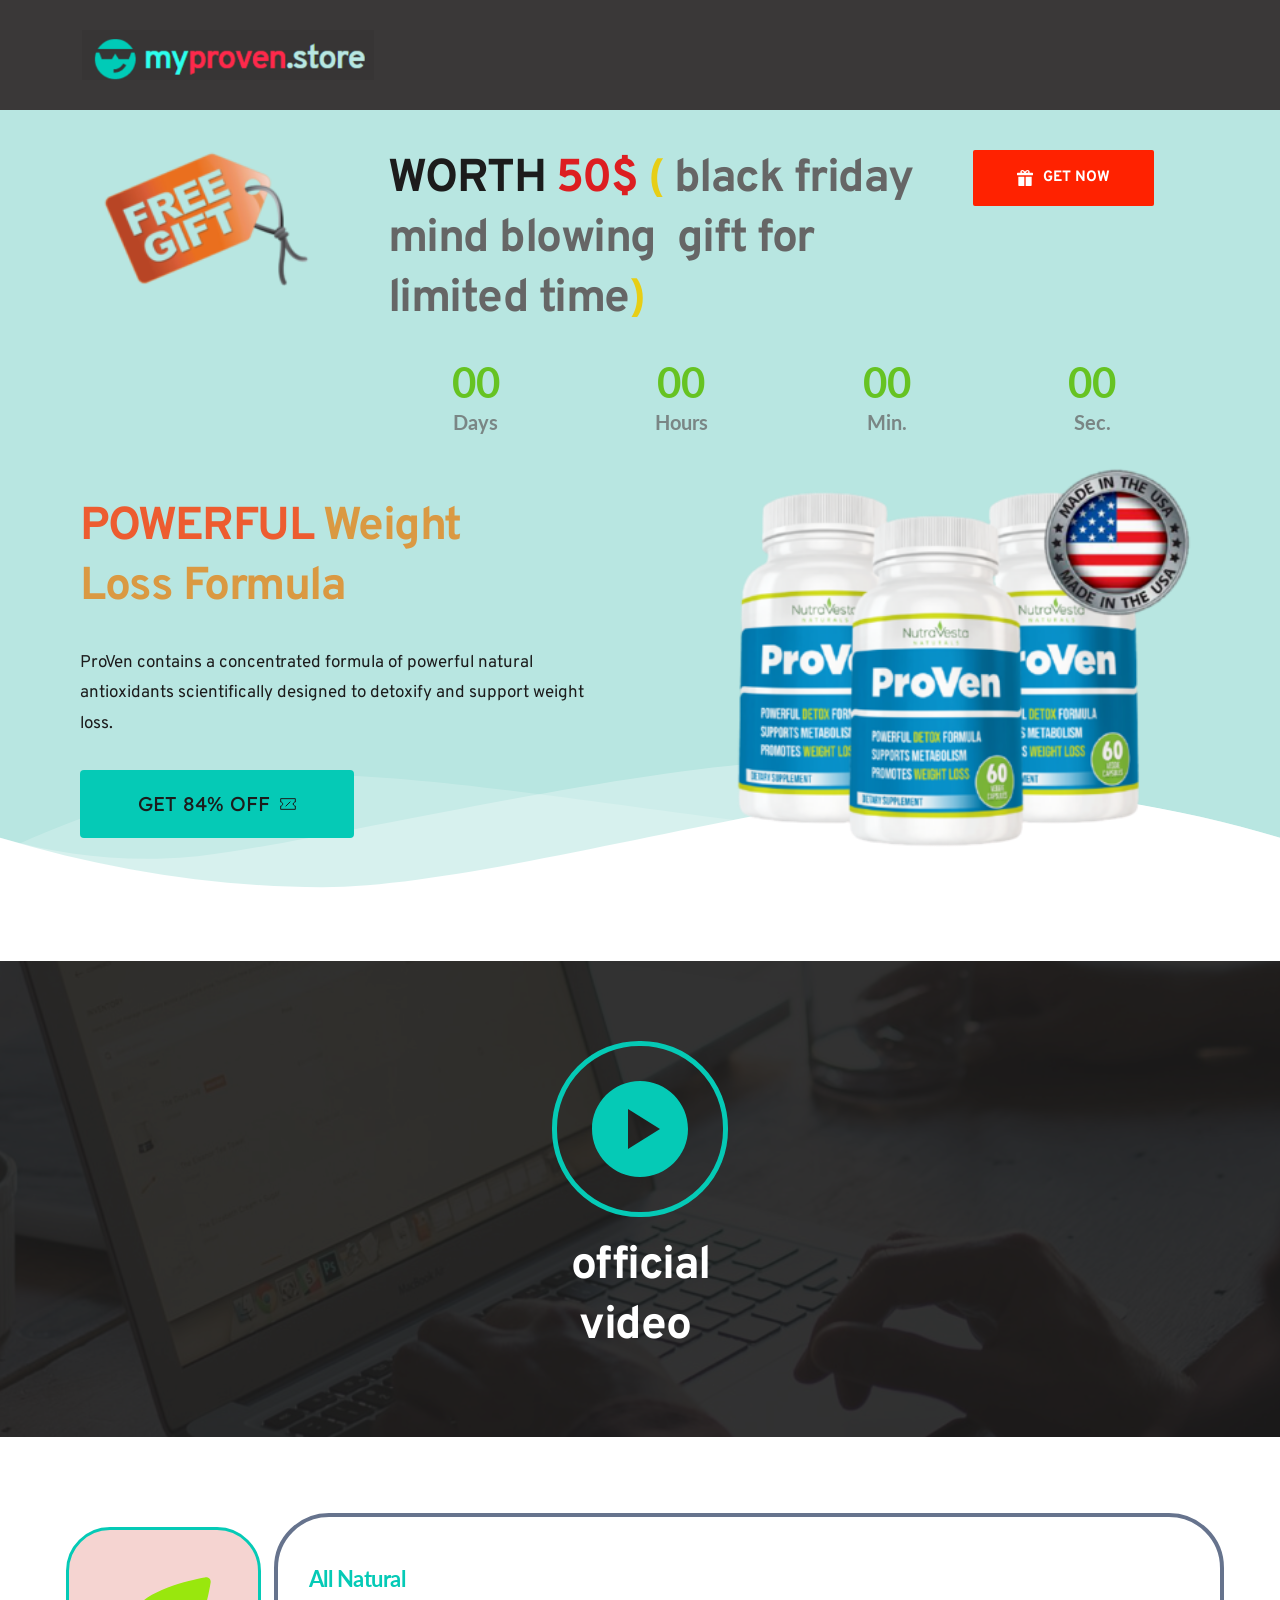
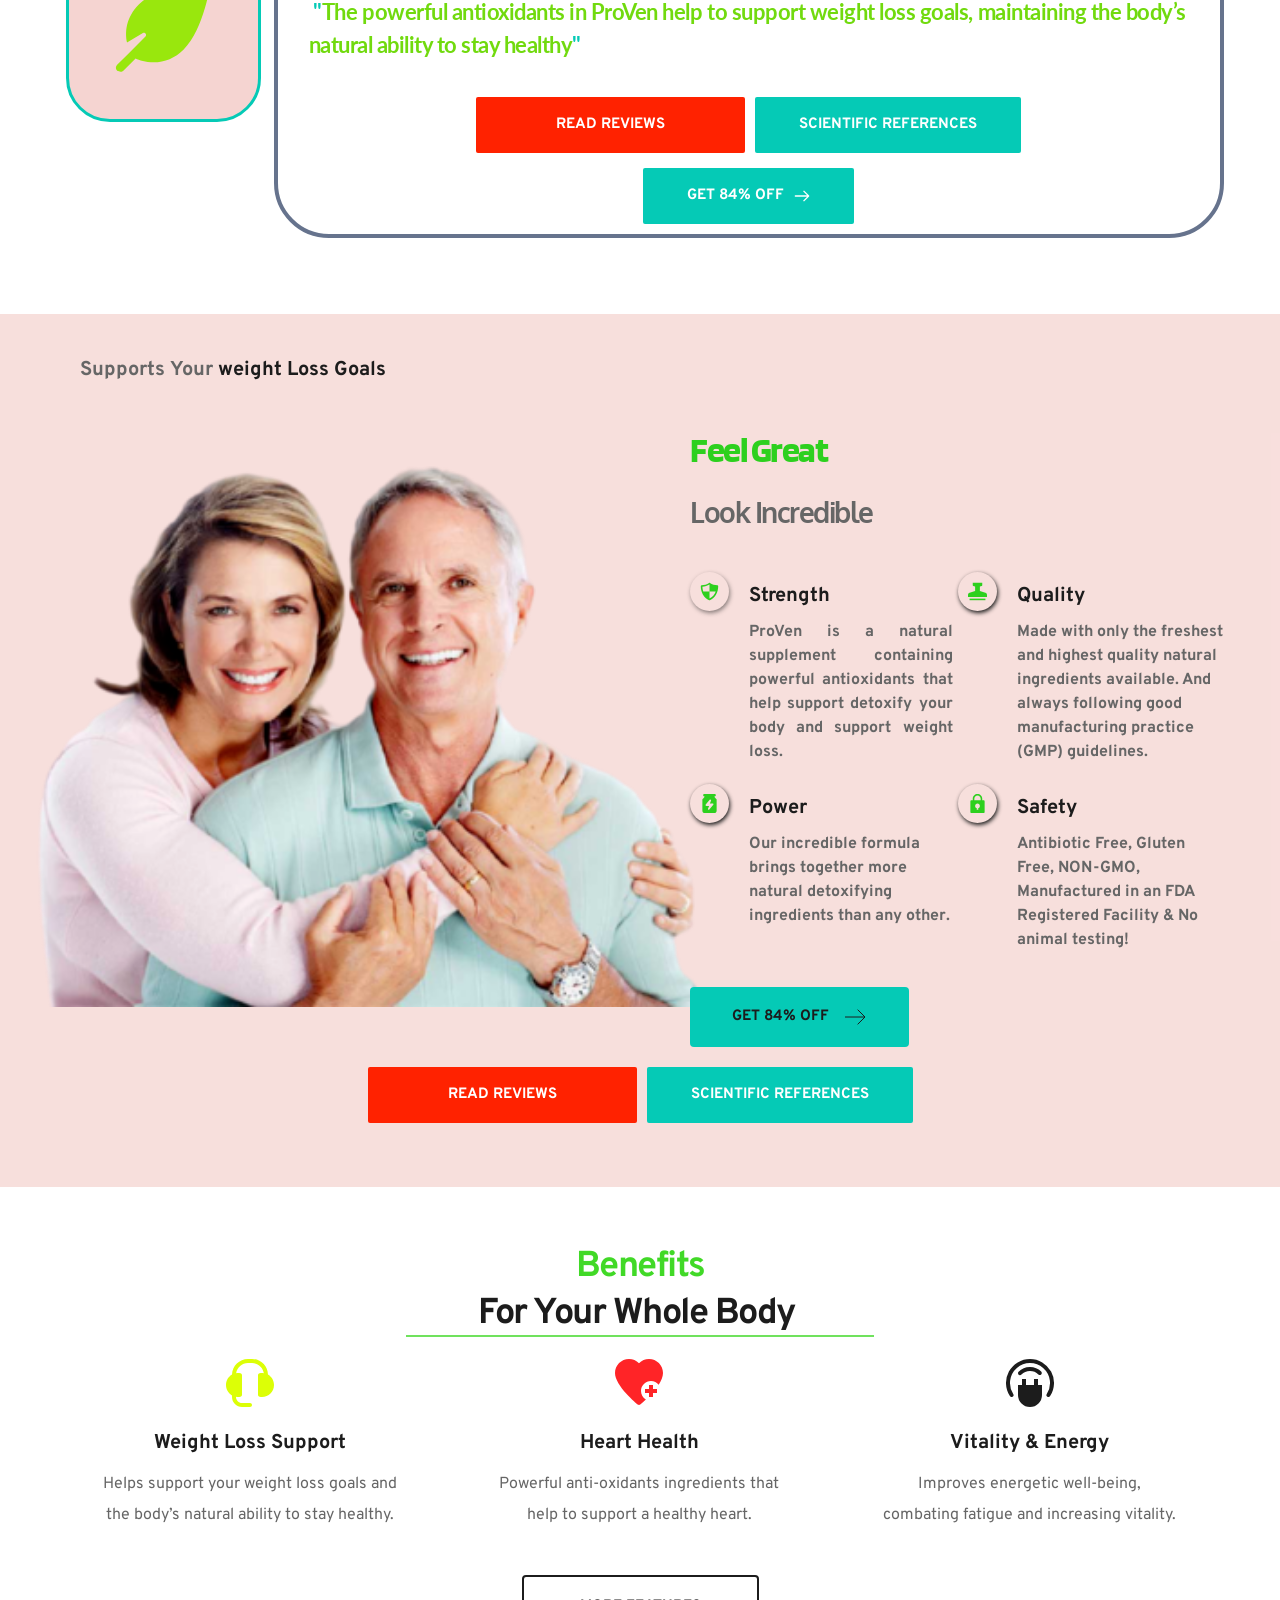
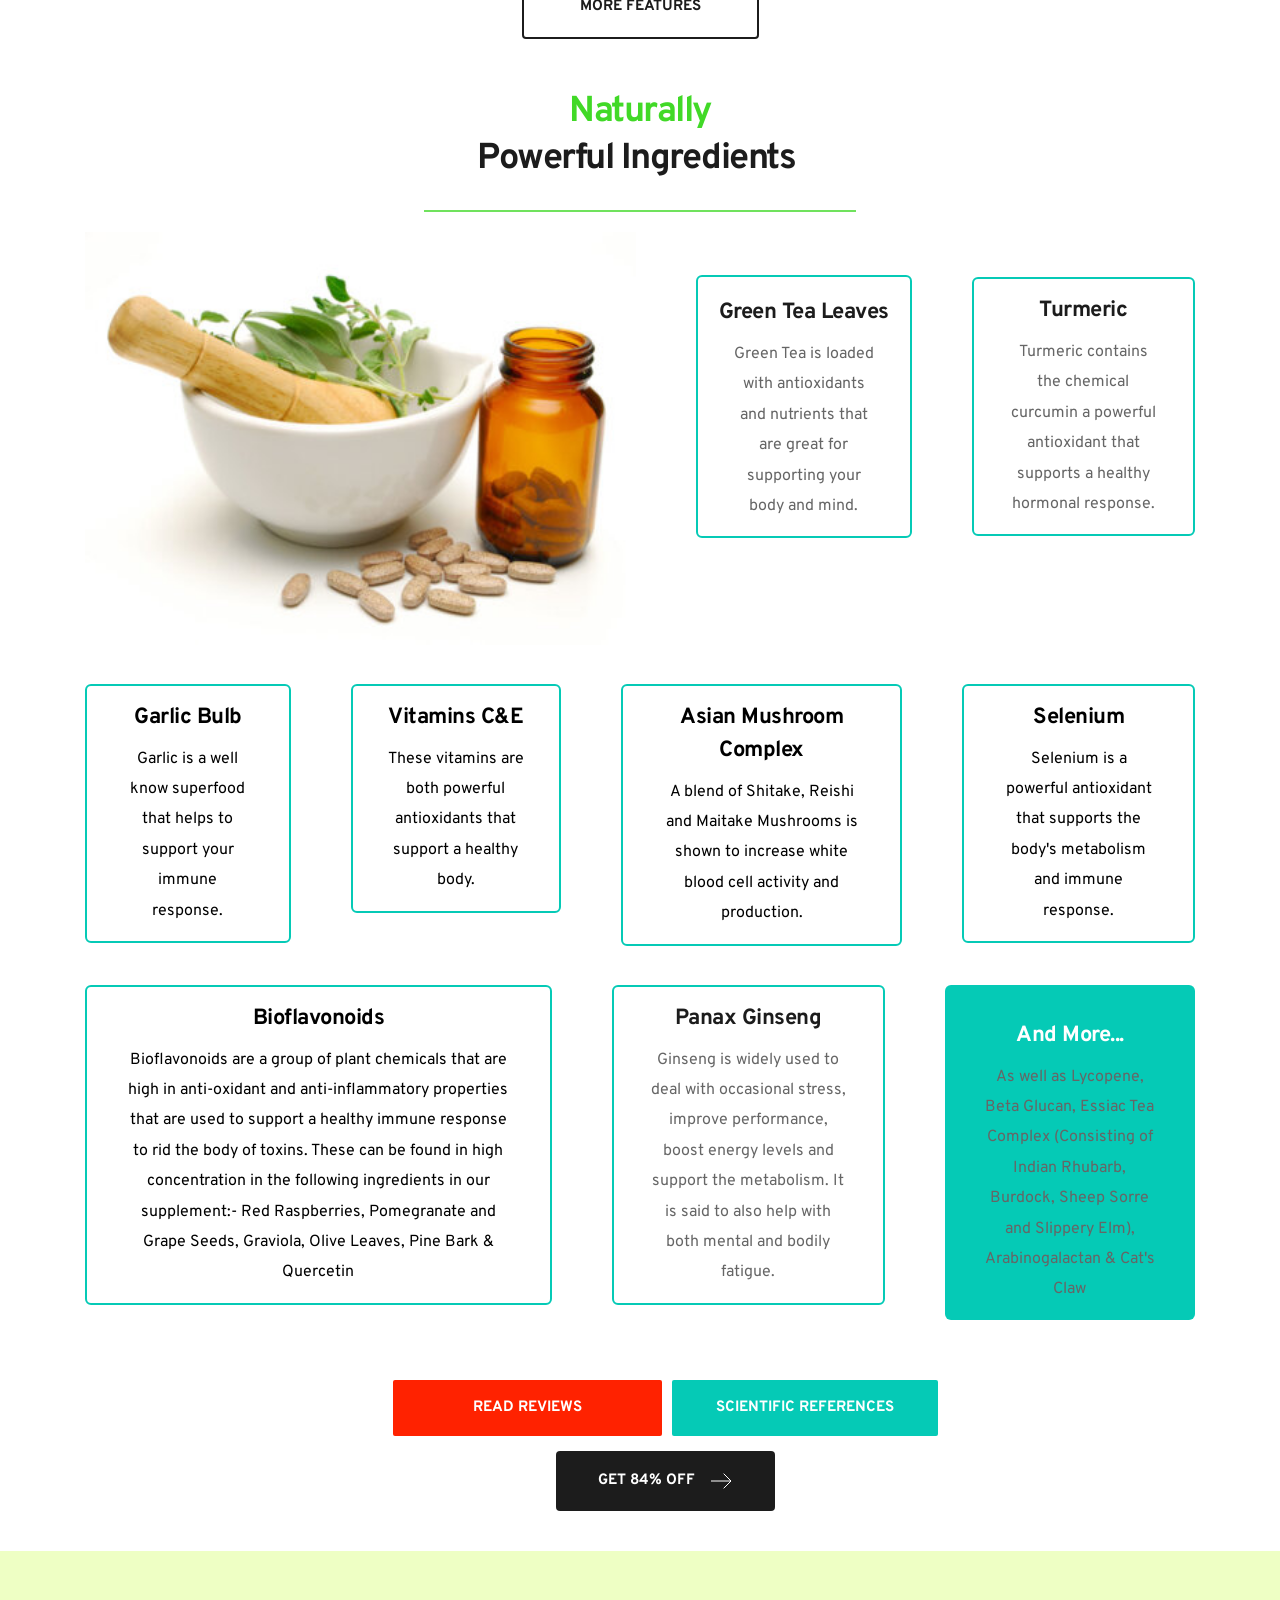
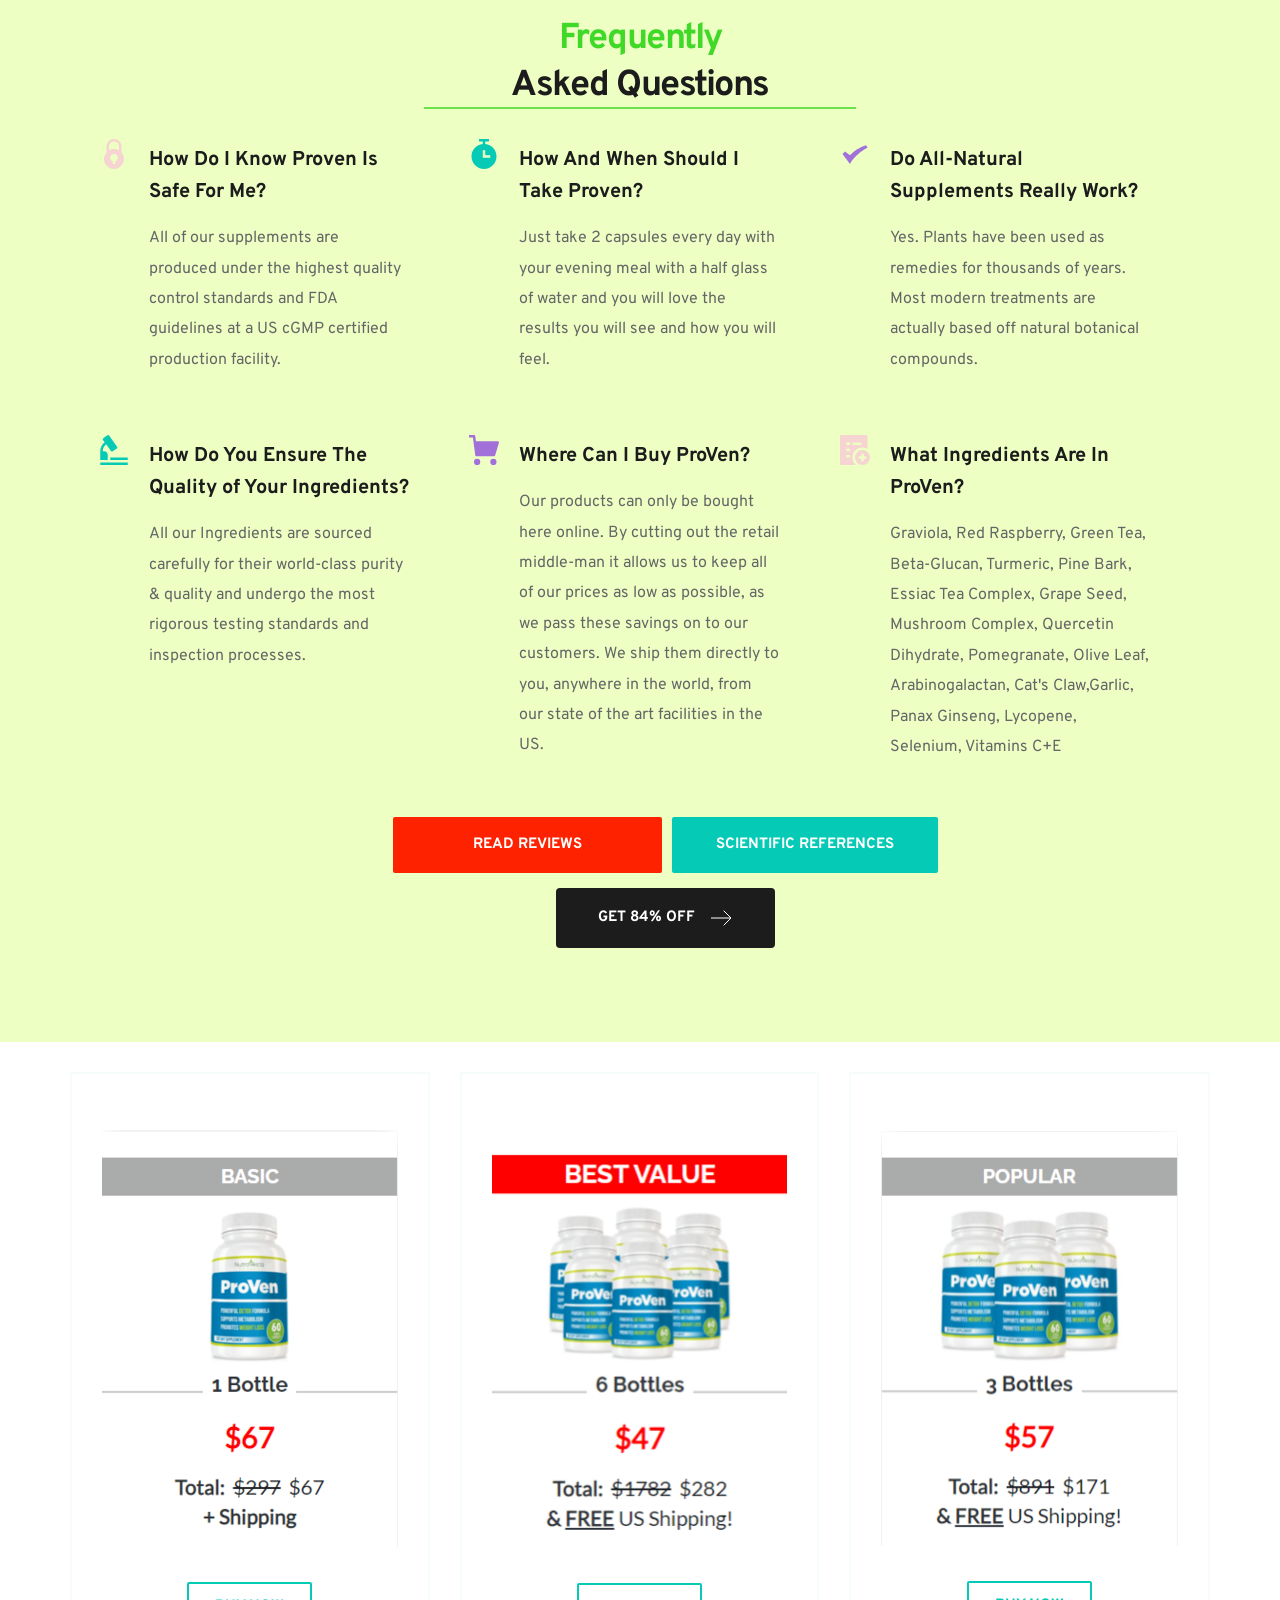
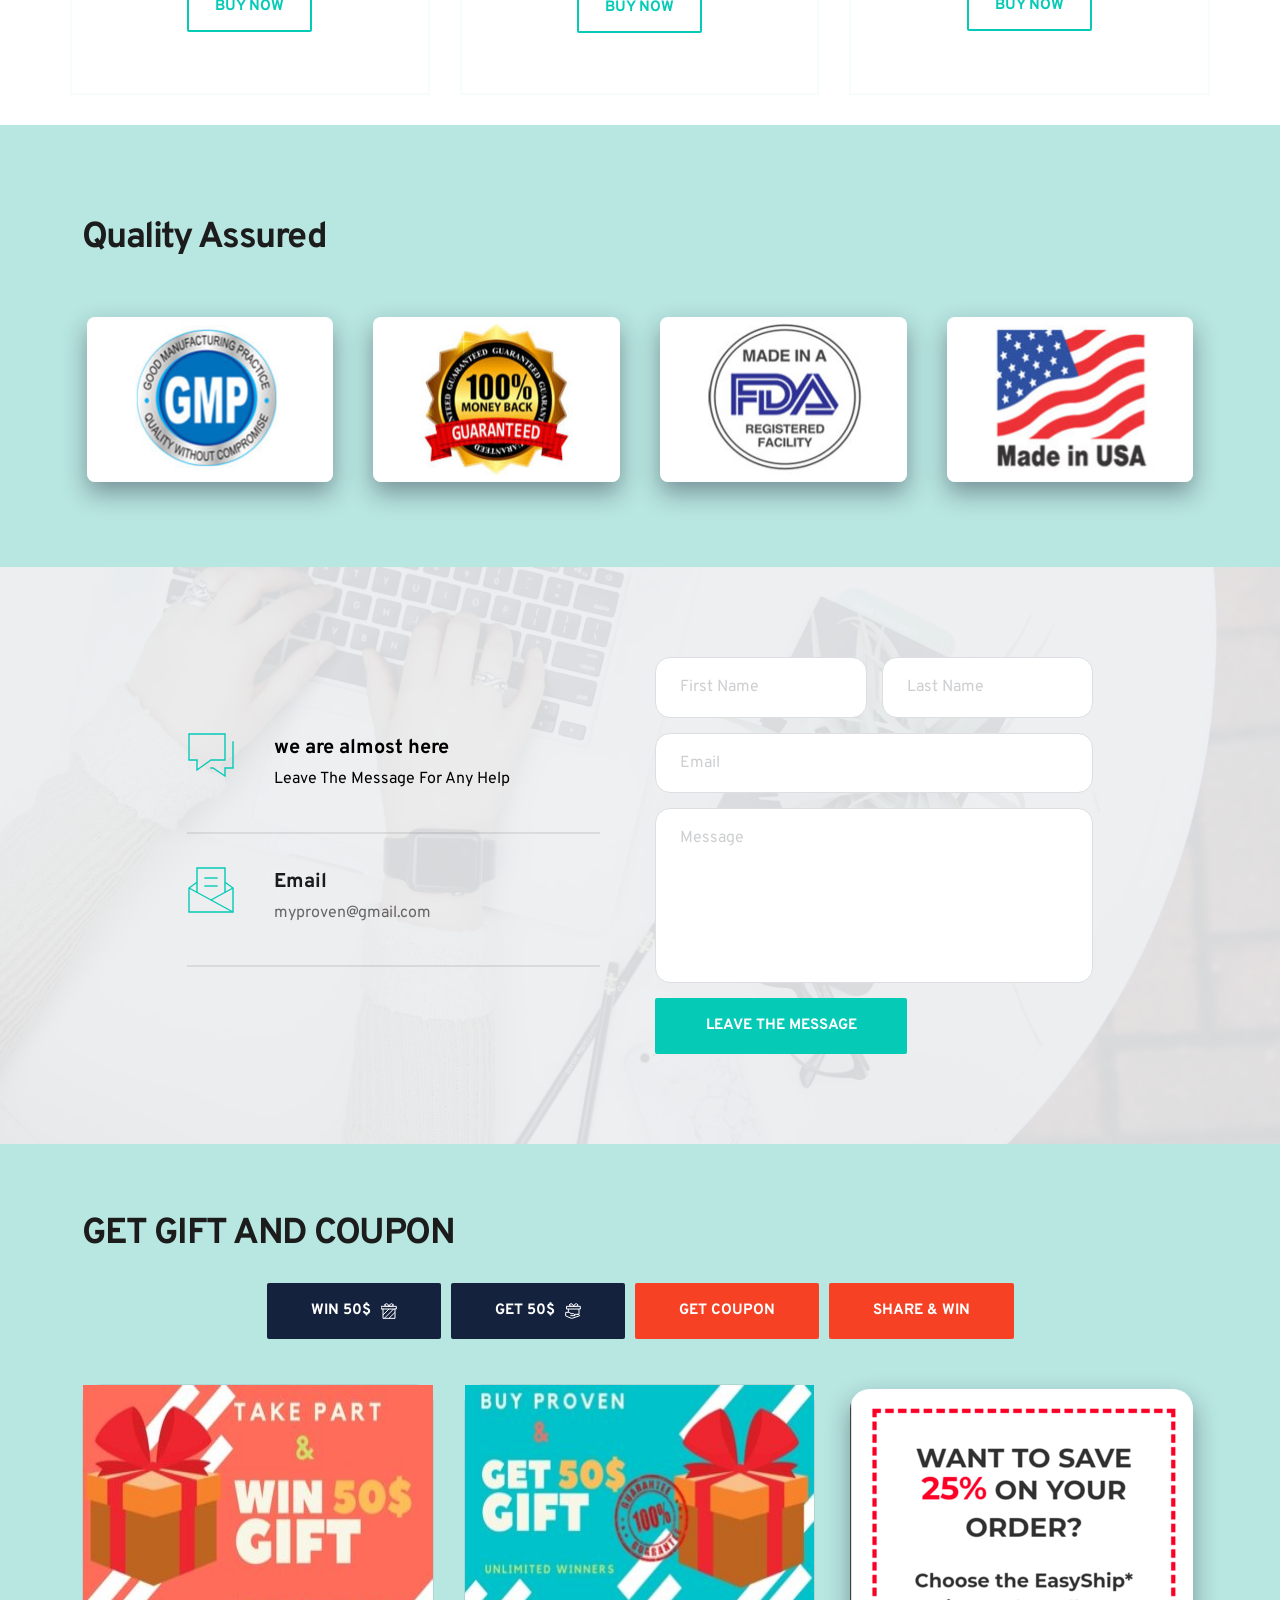
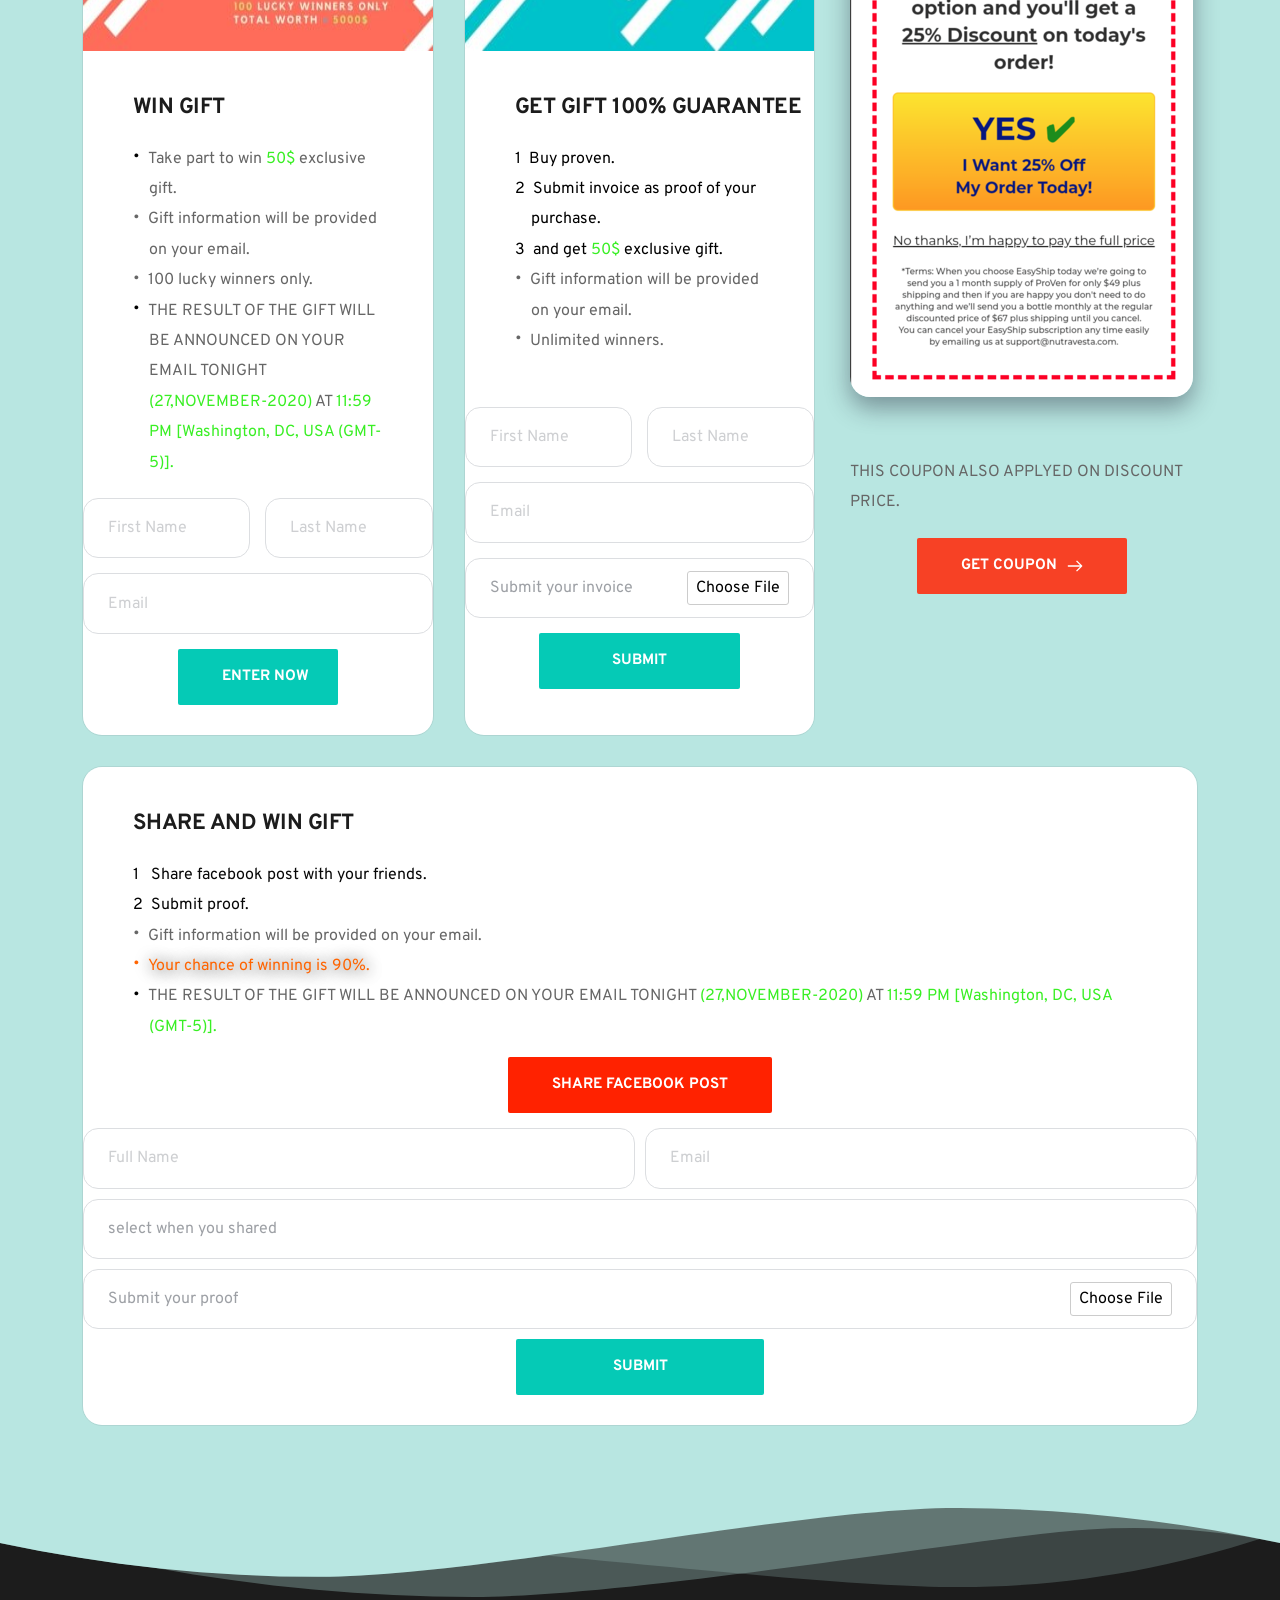
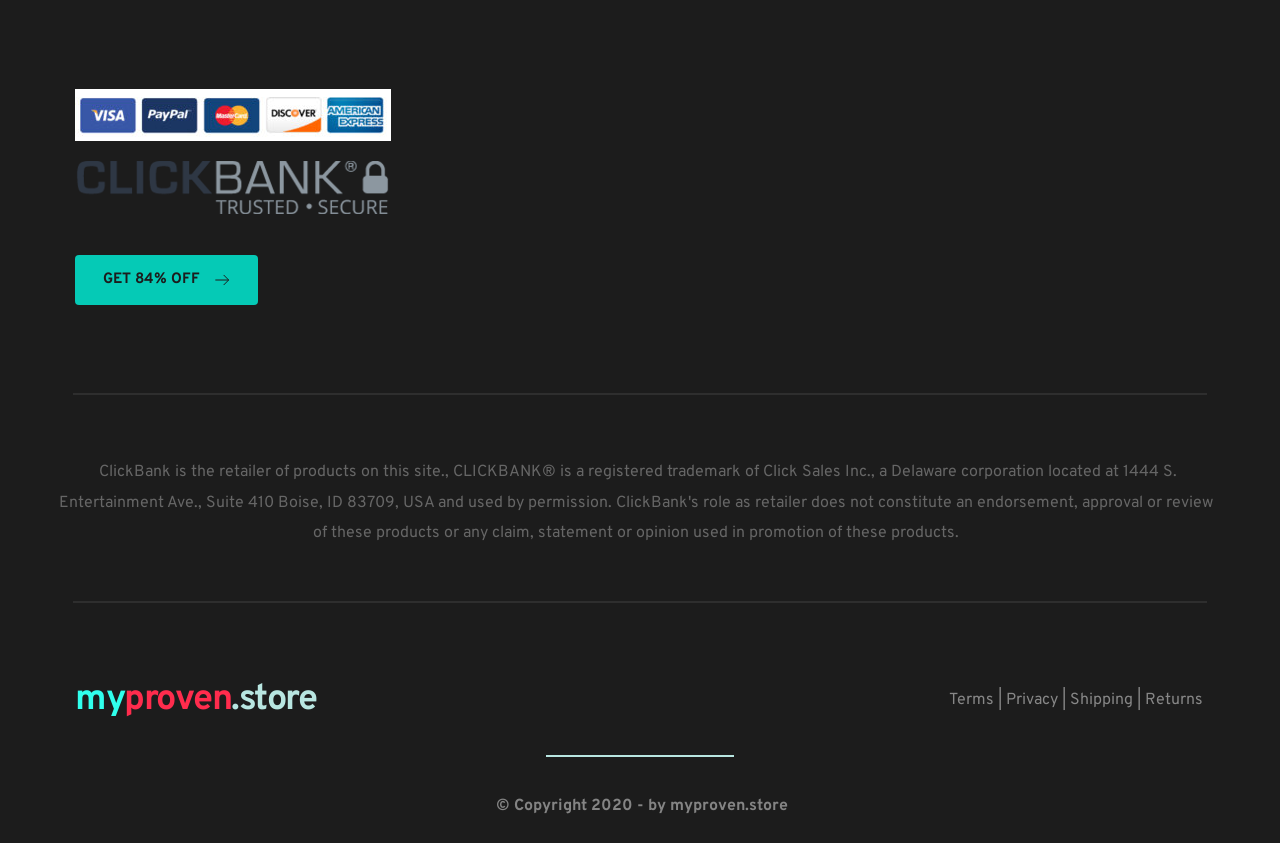
<file: index.html>
<!DOCTYPE html><html lang="en"><head><meta charset="utf-8"><link rel="icon" href="assets/fcde519aa431fc25c1beadadf0a41292.ico" sizes="16x16"><title>myproven.store</title><meta name="description" content="POWERFUL Weight Loss Formula - get 95% off and also get 50$ valuable surprise gift now... ProVen contains a concentrated formula of powerful natural antioxidants scientifically designed to detoxify and support weight loss."><meta property="og:title" content=""><meta property="og:description" content=""><meta property="og:url" content=""><meta content="summary_large_image" name="twitter:card"><meta content="width=device-width,initial-scale=1" name="viewport"><link class="brz-link brz-link-preview" href="assets/e00de9e545cd5aa5adb23a95eb5745b8.css" rel="stylesheet"><link class="brz-link brz-link-preview-pro" href="assets/03dfe91f1ccb965c8211fe3b60ebf16f.css" rel="stylesheet"><style class="brz-style">.brz .css-88fqwa, .brz [data-css-88fqwa] {color: rgba(5,202,182,1);border-color: rgba(5,202,182,1);background-color: rgba(245,212,209,0);background-image: none;border-width: 5px;border-style: solid;width: 176px;height: 176px;font-size: 96px;padding: 35px;border-radius: 87px;stroke-width: 0;transition: all .5s ease-in-out;transition-property: background,border-radius,color,border-color,box-shadow;-webkit-transition: all .5s ease-in-out;-moz-transition: all .5s ease-in-out;-webkit-transition-property: background,border-radius,color,border-color,box-shadow;-moz-transition-property: background,border-radius,color,border-color,box-shadow;}
@media (min-width: 991px) {.brz .css-88fqwa:hover, .brz [data-css-88fqwa]:hover {color: rgba(255,255,255,1);border-color: rgba(255,255,255,1);background-color: rgba(245,212,209,0);background-image: none;}}
@media (max-width: 991px) {.brz .css-88fqwa, .brz [data-css-88fqwa] {width: 176px;height: 176px;font-size: 96px;padding: 35px;border-radius: 88px;stroke-width: 0;}}
@media (max-width: 767px) {.brz .css-88fqwa, .brz [data-css-88fqwa] {width: 146px;height: 146px;font-size: 96px;padding: 20px;border-radius: 73px;stroke-width: 0;}}
.brz .css-18oritu, .brz [data-css-18oritu] {color: rgba(153,231,13,1);border-color: rgba(5,202,182,1);background-color: rgba(245,212,209,1);background-image: none;border-width: 3px;border-style: solid;width: 195px;height: 195px;font-size: 103px;padding: 43px;border-radius: 44px;stroke-width: 0;transition: all .5s ease-in-out;transition-property: background,border-radius,color,border-color,box-shadow;-webkit-transition: all .5s ease-in-out;-moz-transition: all .5s ease-in-out;-webkit-transition-property: background,border-radius,color,border-color,box-shadow;-moz-transition-property: background,border-radius,color,border-color,box-shadow;}
@media (min-width: 991px) {.brz .css-18oritu:hover, .brz [data-css-18oritu]:hover {color: rgba(5,202,182,.8);border-color: rgba(5,202,182,1);background-color: rgba(245,212,209,1);background-image: none;}}
@media (max-width: 991px) {.brz .css-18oritu, .brz [data-css-18oritu] {width: 195px;height: 195px;font-size: 103px;padding: 43px;border-radius: 44px;stroke-width: 0;}}
@media (max-width: 767px) {.brz .css-18oritu, .brz [data-css-18oritu] {width: 195px;height: 195px;font-size: 103px;padding: 43px;border-radius: 44px;stroke-width: 0;}}
.brz .css-1pp0ydp, .brz [data-css-1pp0ydp] {color: rgba(45,208,30,1);border-color: rgba(45,208,30,0);background-color: rgba(189,225,244,0);background-image: none;border-width: 2px;border-style: solid;width: 39px;height: 39px;font-size: 19px;padding: 8px;border-radius: 20px;stroke-width: 0;box-shadow: 1px 2px 4px 0px rgba(28,28,28,.5);transition: all .5s ease-in-out;transition-property: background,border-radius,color,border-color,box-shadow;-webkit-transition: all .5s ease-in-out;-moz-transition: all .5s ease-in-out;-webkit-transition-property: background,border-radius,color,border-color,box-shadow;-moz-transition-property: background,border-radius,color,border-color,box-shadow;}
@media (min-width: 991px) {.brz .css-1pp0ydp:hover, .brz [data-css-1pp0ydp]:hover {color: rgba(184,230,225,1);border-color: rgba(184,230,225,.4);background-color: rgba(237,238,250,.42);background-image: none;box-shadow: 1px 2px 4px 0px rgba(28,28,28,.5);}}
@media (max-width: 991px) {.brz .css-1pp0ydp, .brz [data-css-1pp0ydp] {width: 39px;height: 39px;font-size: 19px;padding: 8px;border-radius: 20px;stroke-width: 0;}}
@media (max-width: 767px) {.brz .css-1pp0ydp, .brz [data-css-1pp0ydp] {width: 39px;height: 39px;font-size: 19px;padding: 8px;border-radius: 20px;stroke-width: 0;}}
.brz .css-105bo2r, .brz [data-css-105bo2r] {color: rgba(45,208,30,1);border-color: rgba(45,208,30,0);background-color: rgba(189,225,244,0);background-image: none;border-width: 2px;border-style: solid;width: 39px;height: 39px;font-size: 19px;padding: 8px;border-radius: 20px;stroke-width: 0;box-shadow: 1px 2px 4px 0px rgba(28,28,28,1);transition: all .5s ease-in-out;transition-property: background,border-radius,color,border-color,box-shadow;-webkit-transition: all .5s ease-in-out;-moz-transition: all .5s ease-in-out;-webkit-transition-property: background,border-radius,color,border-color,box-shadow;-moz-transition-property: background,border-radius,color,border-color,box-shadow;}
@media (min-width: 991px) {.brz .css-105bo2r:hover, .brz [data-css-105bo2r]:hover {color: rgba(184,230,225,1);border-color: rgba(184,230,225,.4);background-color: rgba(237,238,250,.39);background-image: none;box-shadow: 1px 2px 4px 0px rgba(28,28,28,1);}}
@media (max-width: 991px) {.brz .css-105bo2r, .brz [data-css-105bo2r] {width: 39px;height: 39px;font-size: 19px;padding: 8px;border-radius: 20px;stroke-width: 0;}}
@media (max-width: 767px) {.brz .css-105bo2r, .brz [data-css-105bo2r] {width: 39px;height: 39px;font-size: 19px;padding: 8px;border-radius: 20px;stroke-width: 0;}}
.brz .css-fkks6l, .brz [data-css-fkks6l] {color: rgba(45,208,30,1);border-color: rgba(45,208,30,0);background-color: rgba(189,225,244,0);background-image: none;border-width: 2px;border-style: solid;width: 39px;height: 39px;font-size: 19px;padding: 8px;border-radius: 20px;stroke-width: 0;box-shadow: 1px 2px 4px 0px rgba(28,28,28,1);transition: all .5s ease-in-out;transition-property: background,border-radius,color,border-color,box-shadow;-webkit-transition: all .5s ease-in-out;-moz-transition: all .5s ease-in-out;-webkit-transition-property: background,border-radius,color,border-color,box-shadow;-moz-transition-property: background,border-radius,color,border-color,box-shadow;}
@media (min-width: 991px) {.brz .css-fkks6l:hover, .brz [data-css-fkks6l]:hover {color: rgba(184,230,225,1);border-color: rgba(184,230,225,.4);background-color: rgba(237,238,250,.42);background-image: none;box-shadow: 1px 2px 4px 0px rgba(28,28,28,1);}}
@media (max-width: 991px) {.brz .css-fkks6l, .brz [data-css-fkks6l] {width: 39px;height: 39px;font-size: 19px;padding: 8px;border-radius: 20px;stroke-width: 0;}}
@media (max-width: 767px) {.brz .css-fkks6l, .brz [data-css-fkks6l] {width: 39px;height: 39px;font-size: 19px;padding: 8px;border-radius: 20px;stroke-width: 0;}}
.brz .css-u77gwh, .brz [data-css-u77gwh] {color: rgba(220,255,6,1);border-color: rgba(35,157,219,0);background-color: rgba(189,225,244,0);background-image: none;border-width: 0;border-style: solid;width: 48px;height: 48px;font-size: 48px;padding: 0px;border-radius: 0;stroke-width: 0;transition: all .5s ease-in-out;transition-property: background,border-radius,color,border-color,box-shadow;-webkit-transition: all .5s ease-in-out;-moz-transition: all .5s ease-in-out;-webkit-transition-property: background,border-radius,color,border-color,box-shadow;-moz-transition-property: background,border-radius,color,border-color,box-shadow;}
@media (min-width: 991px) {.brz .css-u77gwh:hover, .brz [data-css-u77gwh]:hover {color: rgba(220,255,6,.8);border-color: rgba(35,157,219,0);background-color: rgba(189,225,244,0);background-image: none;}}
@media (max-width: 991px) {.brz .css-u77gwh, .brz [data-css-u77gwh] {width: 48px;height: 48px;font-size: 48px;padding: 0px;border-radius: 0px;stroke-width: 0;}}
@media (max-width: 767px) {.brz .css-u77gwh, .brz [data-css-u77gwh] {width: 48px;height: 48px;font-size: 48px;padding: 0px;border-radius: 0px;stroke-width: 0;}}
.brz .css-p8vqn1, .brz [data-css-p8vqn1] {color: rgba(255,36,39,1);border-color: rgba(35,157,219,0);background-color: rgba(189,225,244,0);background-image: none;border-width: 0;border-style: solid;width: 48px;height: 48px;font-size: 48px;padding: 0px;border-radius: 0;stroke-width: 0;transition: all .5s ease-in-out;transition-property: background,border-radius,color,border-color,box-shadow;-webkit-transition: all .5s ease-in-out;-moz-transition: all .5s ease-in-out;-webkit-transition-property: background,border-radius,color,border-color,box-shadow;-moz-transition-property: background,border-radius,color,border-color,box-shadow;}
@media (min-width: 991px) {.brz .css-p8vqn1:hover, .brz [data-css-p8vqn1]:hover {color: rgba(255,0,4,.8);border-color: rgba(35,157,219,0);background-color: rgba(189,225,244,0);background-image: none;}}
@media (max-width: 991px) {.brz .css-p8vqn1, .brz [data-css-p8vqn1] {width: 48px;height: 48px;font-size: 48px;padding: 0px;border-radius: 0px;stroke-width: 0;}}
@media (max-width: 767px) {.brz .css-p8vqn1, .brz [data-css-p8vqn1] {width: 48px;height: 48px;font-size: 48px;padding: 0px;border-radius: 0px;stroke-width: 0;}}
.brz .css-1h9r0b, .brz [data-css-1h9r0b] {color: rgba(28,28,28,1);border-color: rgba(35,157,219,0);background-color: rgba(189,225,244,0);background-image: none;border-width: 0;border-style: solid;width: 48px;height: 48px;font-size: 48px;padding: 0px;border-radius: 0;stroke-width: 0;transition: all .5s ease-in-out;transition-property: background,border-radius,color,border-color,box-shadow;-webkit-transition: all .5s ease-in-out;-moz-transition: all .5s ease-in-out;-webkit-transition-property: background,border-radius,color,border-color,box-shadow;-moz-transition-property: background,border-radius,color,border-color,box-shadow;}
@media (min-width: 991px) {.brz .css-1h9r0b:hover, .brz [data-css-1h9r0b]:hover {color: rgba(28,28,28,.8);border-color: rgba(35,157,219,0);background-color: rgba(189,225,244,0);background-image: none;}}
@media (max-width: 991px) {.brz .css-1h9r0b, .brz [data-css-1h9r0b] {width: 48px;height: 48px;font-size: 48px;padding: 0px;border-radius: 0px;stroke-width: 0;}}
@media (max-width: 767px) {.brz .css-1h9r0b, .brz [data-css-1h9r0b] {width: 48px;height: 48px;font-size: 48px;padding: 0px;border-radius: 0px;stroke-width: 0;}}
.brz .css-1udk6o9, .brz [data-css-1udk6o9] {color: rgba(245,212,209,1);border-color: rgba(35,157,219,0);background-color: rgba(189,225,244,0);background-image: none;border-width: 0;border-style: solid;width: 30px;height: 30px;font-size: 30px;padding: 0px;border-radius: 0;stroke-width: 0;transition: all .5s ease-in-out;transition-property: background,border-radius,color,border-color,box-shadow;-webkit-transition: all .5s ease-in-out;-moz-transition: all .5s ease-in-out;-webkit-transition-property: background,border-radius,color,border-color,box-shadow;-moz-transition-property: background,border-radius,color,border-color,box-shadow;}
@media (min-width: 991px) {.brz .css-1udk6o9:hover, .brz [data-css-1udk6o9]:hover {color: rgba(245,212,209,1);border-color: rgba(35,157,219,0);background-color: rgba(189,225,244,0);background-image: none;}}
@media (max-width: 991px) {.brz .css-1udk6o9, .brz [data-css-1udk6o9] {width: 30px;height: 30px;font-size: 30px;padding: 0px;border-radius: 0px;stroke-width: 0;}}
@media (max-width: 767px) {.brz .css-1udk6o9, .brz [data-css-1udk6o9] {width: 30px;height: 30px;font-size: 30px;padding: 0px;border-radius: 0px;stroke-width: 0;}}
.brz .css-mwaqb, .brz [data-css-mwaqb] {color: rgba(5,202,182,1);border-color: rgba(35,157,219,0);background-color: rgba(189,225,244,0);background-image: none;border-width: 0;border-style: solid;width: 30px;height: 30px;font-size: 30px;padding: 0px;border-radius: 0;stroke-width: 0;transition: all .5s ease-in-out;transition-property: background,border-radius,color,border-color,box-shadow;-webkit-transition: all .5s ease-in-out;-moz-transition: all .5s ease-in-out;-webkit-transition-property: background,border-radius,color,border-color,box-shadow;-moz-transition-property: background,border-radius,color,border-color,box-shadow;}
@media (min-width: 991px) {.brz .css-mwaqb:hover, .brz [data-css-mwaqb]:hover {color: rgba(5,202,182,1);border-color: rgba(35,157,219,0);background-color: rgba(189,225,244,0);background-image: none;}}
@media (max-width: 991px) {.brz .css-mwaqb, .brz [data-css-mwaqb] {width: 30px;height: 30px;font-size: 30px;padding: 0px;border-radius: 0px;stroke-width: 0;}}
@media (max-width: 767px) {.brz .css-mwaqb, .brz [data-css-mwaqb] {width: 30px;height: 30px;font-size: 30px;padding: 0px;border-radius: 0px;stroke-width: 0;}}
.brz .css-s9xtyj, .brz [data-css-s9xtyj] {color: rgba(161,112,217,1);border-color: rgba(35,157,219,0);background-color: rgba(189,225,244,0);background-image: none;border-width: 0;border-style: solid;width: 30px;height: 30px;font-size: 30px;padding: 0px;border-radius: 0;stroke-width: 0;transition: all .5s ease-in-out;transition-property: background,border-radius,color,border-color,box-shadow;-webkit-transition: all .5s ease-in-out;-moz-transition: all .5s ease-in-out;-webkit-transition-property: background,border-radius,color,border-color,box-shadow;-moz-transition-property: background,border-radius,color,border-color,box-shadow;}
@media (min-width: 991px) {.brz .css-s9xtyj:hover, .brz [data-css-s9xtyj]:hover {color: rgba(161,112,217,1);border-color: rgba(35,157,219,0);background-color: rgba(189,225,244,0);background-image: none;}}
@media (max-width: 991px) {.brz .css-s9xtyj, .brz [data-css-s9xtyj] {width: 30px;height: 30px;font-size: 30px;padding: 0px;border-radius: 0px;stroke-width: 0;}}
@media (max-width: 767px) {.brz .css-s9xtyj, .brz [data-css-s9xtyj] {width: 30px;height: 30px;font-size: 30px;padding: 0px;border-radius: 0px;stroke-width: 0;}}
.brz .css-g7cyda, .brz [data-css-g7cyda] {color: rgba(5,202,182,1);border-color: rgba(35,157,219,0);background-color: rgba(189,225,244,0);background-image: none;border-width: 0;border-style: solid;width: 48px;height: 48px;font-size: 48px;padding: 0px;border-radius: 4px;stroke-width: 1.4;transition: all .5s ease-in-out;transition-property: background,border-radius,color,border-color,box-shadow;-webkit-transition: all .5s ease-in-out;-moz-transition: all .5s ease-in-out;-webkit-transition-property: background,border-radius,color,border-color,box-shadow;-moz-transition-property: background,border-radius,color,border-color,box-shadow;}
@media (min-width: 991px) {.brz .css-g7cyda:hover, .brz [data-css-g7cyda]:hover {color: rgba(5,202,182,1);border-color: rgba(35,157,219,0);background-color: rgba(189,225,244,0);background-image: none;}}
@media (max-width: 991px) {.brz .css-g7cyda, .brz [data-css-g7cyda] {width: 48px;height: 48px;font-size: 48px;padding: 0px;border-radius: 0px;stroke-width: 1.4;}}
@media (max-width: 767px) {.brz .css-g7cyda, .brz [data-css-g7cyda] {width: 48px;height: 48px;font-size: 48px;padding: 0px;border-radius: 0px;stroke-width: 1.4;}}</style><style class="brz-style">.brz .brz-css-qnrun {z-index: auto;margin: 0;}
.brz .brz-css-qnrun .brz-section__content {min-height: auto;display: flex;}
.brz .brz-css-qnrun .brz-container {justify-content: center;}
.brz .brz-css-qnrun > .slick-slider > .brz-slick-slider__dots {color: rgba(0,0,0,1);}
.brz .brz-css-qnrun > .slick-slider > .brz-slick-slider__arrow {color: rgba(0,0,0,.7);}
@media (min-width:991px) {.brz .brz-css-qnrun {display: block;}}
@media (min-width:991px) {.brz .brz-css-qnrun > .slick-slider > .brz-slick-slider__arrow:hover {color: rgba(0,0,0,1);}}
@media (max-width:991px) and (min-width:768px) {.brz .brz-css-qnrun {z-index: auto;margin: 0;}
	.brz .brz-css-qnrun .brz-section__content {min-height: auto;display: flex;}
	.brz .brz-css-qnrun .brz-container {justify-content: center;}
	.brz .brz-css-qnrun > .slick-slider > .brz-slick-slider__dots {color: rgba(0,0,0,1);}
	.brz .brz-css-qnrun > .slick-slider > .brz-slick-slider__arrow {color: rgba(0,0,0,.7);}}
@media (max-width:991px) and (min-width:768px) {.brz .brz-css-qnrun {display: block;}}
@media (max-width:767px) {.brz .brz-css-qnrun {z-index: auto;margin: 0;}
	.brz .brz-css-qnrun .brz-section__content {min-height: auto;display: flex;}
	.brz .brz-css-qnrun .brz-container {justify-content: center;}
	.brz .brz-css-qnrun > .slick-slider > .brz-slick-slider__dots {color: rgba(0,0,0,1);}
	.brz .brz-css-qnrun > .slick-slider > .brz-slick-slider__arrow {color: rgba(0,0,0,.7);}}
@media (max-width:767px) {.brz .brz-css-qnrun {display: block;}}
.brz .brz-css-arqex {padding: 75px 0px 75px 0px;}
.brz .brz-css-arqex > .brz-bg {border: 0px solid rgba(102,115,141,0);border-radius: 0;}
.brz .brz-css-arqex > .brz-bg > .brz-bg-image {background-image: none;display: block;}
.brz .brz-css-arqex > .brz-bg > .brz-bg-color {background-color: rgba(0,0,0,0);background-image: none;}
.brz .brz-css-arqex > .brz-bg > .brz-bg-map {display: none;}
.brz .brz-css-arqex > .brz-bg > .brz-bg-video {display: none;}
.brz .brz-css-arqex > .brz-bg > .brz-bg-shape__top {background-image: none;background-size: 100% 100px;height: 100px;transform: rotateX(0deg) rotateY(0deg);z-index: auto;}
.brz .brz-css-arqex > .brz-bg > .brz-bg-shape__bottom {background-image: none;background-size: 100% 100px;height: 100px;transform: rotateX(-180deg) rotateY(-180deg);z-index: auto;}
@media (min-width:991px) {.brz .brz-css-arqex > .brz-bg > .brz-bg-image {background-attachment: scroll;}}
@media (max-width:991px) and (min-width:768px) {.brz .brz-css-arqex {padding: 50px 15px 50px 15px;}
	.brz .brz-css-arqex > .brz-bg {border: 0px solid rgba(102,115,141,0);border-radius: 0;}
	.brz .brz-css-arqex > .brz-bg > .brz-bg-image {background-image: none;display: block;}
	.brz .brz-css-arqex > .brz-bg > .brz-bg-color {background-color: rgba(0,0,0,0);background-image: none;}
	.brz .brz-css-arqex > .brz-bg > .brz-bg-map {display: none;}
	.brz .brz-css-arqex > .brz-bg > .brz-bg-video {display: none;}
	.brz .brz-css-arqex > .brz-bg > .brz-bg-shape__top {background-image: none;background-size: 100% 100px;height: 100px;transform: rotateX(0deg) rotateY(0deg);z-index: auto;}
	.brz .brz-css-arqex > .brz-bg > .brz-bg-shape__bottom {background-image: none;background-size: 100% 100px;height: 100px;transform: rotateX(-180deg) rotateY(-180deg);z-index: auto;}}
@media (max-width:767px) {.brz .brz-css-arqex {padding: 25px 15px 25px 15px;}
	.brz .brz-css-arqex > .brz-bg {border: 0px solid rgba(102,115,141,0);border-radius: 0;}
	.brz .brz-css-arqex > .brz-bg > .brz-bg-image {background-image: none;display: block;}
	.brz .brz-css-arqex > .brz-bg > .brz-bg-color {background-color: rgba(0,0,0,0);background-image: none;}
	.brz .brz-css-arqex > .brz-bg > .brz-bg-map {display: none;}
	.brz .brz-css-arqex > .brz-bg > .brz-bg-video {display: none;}
	.brz .brz-css-arqex > .brz-bg > .brz-bg-shape__top {background-image: none;background-size: 100% 100px;height: 100px;transform: rotateX(0deg) rotateY(0deg);z-index: auto;}
	.brz .brz-css-arqex > .brz-bg > .brz-bg-shape__bottom {background-image: none;background-size: 100% 100px;height: 100px;transform: rotateX(-180deg) rotateY(-180deg);z-index: auto;}}
.brz .brz-css-ozbzr {border: 0px solid transparent;}
@media (min-width:991px) {.brz .brz-css-ozbzr {max-width: 100%;width: calc(( 100 / 100 * var(--brz-section-container-width,1170) ) * 1px);}}
@media (max-width:991px) and (min-width:768px) {.brz .brz-css-ozbzr {border: 0px solid transparent;}}
@media (max-width:991px) and (min-width:768px) {.brz .brz-css-ozbzr {max-width: 100%;width: calc(( 100 / 100 * var(--brz-section-container-width,1170) ) * 1px);}}
@media (max-width:767px) {.brz .brz-css-ozbzr {border: 0px solid transparent;}}
@media (max-width:767px) {.brz .brz-css-ozbzr {max-width: 100%;width: calc(( 100 / 100 * var(--brz-section-container-width,1170) ) * 1px);}}
.brz .brz-css-ndomw {margin: 0;z-index: auto;align-items: flex-start;}
.brz .brz-css-ndomw > .brz-bg {border: 0px solid rgba(102,115,141,0);border-radius: 0;max-width: 100%;}
.brz .brz-css-ndomw > .brz-bg > .brz-bg-image {background-image: none;display: block;}
.brz .brz-css-ndomw > .brz-bg > .brz-bg-color {background-color: rgba(0,0,0,0);background-image: none;}
.brz .brz-css-ndomw > .brz-bg > .brz-bg-map {display: none;}
.brz .brz-css-ndomw > .brz-bg > .brz-bg-video {display: none;}
.brz .brz-css-ndomw > .brz-row {border: 0px solid transparent;}
@media (min-width:991px) {.brz .brz-css-ndomw {min-height: auto;display: flex;}
	.brz .brz-css-ndomw > .brz-bg {transition-duration: .5s;transition-property: filter,box-shadow,background,border-radius,border-color;}
	.brz .brz-css-ndomw > .brz-bg > .brz-bg-image {transition-duration: .5s;transition-property: filter,box-shadow,background,border-radius,border-color;}
	.brz .brz-css-ndomw > .brz-bg > .brz-bg-color {transition-duration: .5s;transition-property: filter,box-shadow,background,border-radius,border-color;}
	.brz .brz-css-ndomw > .brz-bg > .brz-bg-video {transition-duration: .5s;transition-property: filter,box-shadow,background,border-radius,border-color;}
	.brz .brz-css-ndomw > .brz-row {transition-duration: .5s;transition-property: filter,box-shadow,background,border-radius,border-color;}}
@media (max-width:991px) and (min-width:768px) {.brz .brz-css-ndomw {margin: 0;z-index: auto;align-items: flex-start;}
	.brz .brz-css-ndomw > .brz-bg {border: 0px solid rgba(102,115,141,0);border-radius: 0;max-width: 100%;}
	.brz .brz-css-ndomw > .brz-bg > .brz-bg-image {background-image: none;display: block;}
	.brz .brz-css-ndomw > .brz-bg > .brz-bg-color {background-color: rgba(0,0,0,0);background-image: none;}
	.brz .brz-css-ndomw > .brz-bg > .brz-bg-map {display: none;}
	.brz .brz-css-ndomw > .brz-bg > .brz-bg-video {display: none;}
	.brz .brz-css-ndomw > .brz-row {border: 0px solid transparent;}}
@media (max-width:991px) and (min-width:768px) {.brz .brz-css-ndomw {min-height: auto;display: flex;}
	.brz .brz-css-ndomw > .brz-bg {transition-duration: .5s;transition-property: filter,box-shadow,background,border-radius,border-color;}
	.brz .brz-css-ndomw > .brz-bg > .brz-bg-image {transition-duration: .5s;transition-property: filter,box-shadow,background,border-radius,border-color;}
	.brz .brz-css-ndomw > .brz-bg > .brz-bg-color {transition-duration: .5s;transition-property: filter,box-shadow,background,border-radius,border-color;}
	.brz .brz-css-ndomw > .brz-bg > .brz-bg-video {transition-duration: .5s;transition-property: filter,box-shadow,background,border-radius,border-color;}
	.brz .brz-css-ndomw > .brz-row {flex-direction: row;flex-wrap: wrap;justify-content: flex-start;transition-duration: .5s;transition-property: filter,box-shadow,background,border-radius,border-color;}}
@media (max-width:767px) {.brz .brz-css-ndomw {margin: 0;z-index: auto;align-items: flex-start;}
	.brz .brz-css-ndomw > .brz-bg {border: 0px solid rgba(102,115,141,0);border-radius: 0;max-width: 100%;}
	.brz .brz-css-ndomw > .brz-bg > .brz-bg-image {background-image: none;display: block;}
	.brz .brz-css-ndomw > .brz-bg > .brz-bg-color {background-color: rgba(0,0,0,0);background-image: none;}
	.brz .brz-css-ndomw > .brz-bg > .brz-bg-map {display: none;}
	.brz .brz-css-ndomw > .brz-bg > .brz-bg-video {display: none;}
	.brz .brz-css-ndomw > .brz-row {border: 0px solid transparent;}}
@media (max-width:767px) {.brz .brz-css-ndomw {min-height: auto;display: flex;}
	.brz .brz-css-ndomw > .brz-bg {transition-duration: .5s;transition-property: filter,box-shadow,background,border-radius,border-color;}
	.brz .brz-css-ndomw > .brz-bg > .brz-bg-image {transition-duration: .5s;transition-property: filter,box-shadow,background,border-radius,border-color;}
	.brz .brz-css-ndomw > .brz-bg > .brz-bg-color {transition-duration: .5s;transition-property: filter,box-shadow,background,border-radius,border-color;}
	.brz .brz-css-ndomw > .brz-bg > .brz-bg-video {transition-duration: .5s;transition-property: filter,box-shadow,background,border-radius,border-color;}
	.brz .brz-css-ndomw > .brz-row {flex-direction: row;flex-wrap: wrap;justify-content: flex-start;transition-duration: .5s;transition-property: filter,box-shadow,background,border-radius,border-color;}}
.brz .brz-css-mmjkl {padding: 10px;max-width: 100%;}
@media (max-width:991px) and (min-width:768px) {.brz .brz-css-mmjkl {padding: 0;max-width: 100%;}}
@media (max-width:767px) {.brz .brz-css-mmjkl {padding: 0;max-width: 100%;}}
.brz .brz-css-cnvwl {z-index: auto;flex: 1 1 50%;max-width: 50%;justify-content: flex-start;}
.brz .brz-css-cnvwl > .brz-bg {border: 0px solid rgba(102,115,141,0);border-radius: 0;margin: 0;}
.brz .brz-css-cnvwl > .brz-bg > .brz-bg-image {background-image: none;}
.brz .brz-css-cnvwl > .brz-bg > .brz-bg-color {background-color: rgba(0,0,0,0);background-image: none;}
@media (min-width:991px) {.brz .brz-css-cnvwl > .brz-bg {transition-duration: .5s;transition-property: filter,box-shadow,background,border-radius,border-color;}
	.brz .brz-css-cnvwl > .brz-bg > .brz-bg-image {transition-duration: .5s;transition-property: filter,box-shadow,background,border-radius,border-color;}
	.brz .brz-css-cnvwl > .brz-bg > .brz-bg-color {transition-duration: .5s;transition-property: filter,box-shadow,background,border-radius,border-color;}}
@media (max-width:991px) and (min-width:768px) {.brz .brz-css-cnvwl {z-index: auto;flex: 1 1 50%;max-width: 50%;justify-content: flex-start;}
	.brz .brz-css-cnvwl > .brz-bg {border: 0px solid rgba(102,115,141,0);border-radius: 0;margin: 0;}
	.brz .brz-css-cnvwl > .brz-bg > .brz-bg-image {background-image: none;}
	.brz .brz-css-cnvwl > .brz-bg > .brz-bg-color {background-color: rgba(0,0,0,0);background-image: none;}}
@media (max-width:991px) and (min-width:768px) {.brz .brz-css-cnvwl > .brz-bg {transition-duration: .5s;transition-property: filter,box-shadow,background,border-radius,border-color;}
	.brz .brz-css-cnvwl > .brz-bg > .brz-bg-image {transition-duration: .5s;transition-property: filter,box-shadow,background,border-radius,border-color;}
	.brz .brz-css-cnvwl > .brz-bg > .brz-bg-color {transition-duration: .5s;transition-property: filter,box-shadow,background,border-radius,border-color;}}
@media (max-width:767px) {.brz .brz-css-cnvwl {z-index: auto;flex: 1 1 100%;max-width: 100%;justify-content: flex-start;}
	.brz .brz-css-cnvwl > .brz-bg {border: 0px solid rgba(102,115,141,0);border-radius: 0;margin: 10px 0px 10px 0px;}
	.brz .brz-css-cnvwl > .brz-bg > .brz-bg-image {background-image: none;}
	.brz .brz-css-cnvwl > .brz-bg > .brz-bg-color {background-color: rgba(0,0,0,0);background-image: none;}}
@media (max-width:767px) {.brz .brz-css-cnvwl > .brz-bg {transition-duration: .5s;transition-property: filter,box-shadow,background,border-radius,border-color;}
	.brz .brz-css-cnvwl > .brz-bg > .brz-bg-image {transition-duration: .5s;transition-property: filter,box-shadow,background,border-radius,border-color;}
	.brz .brz-css-cnvwl > .brz-bg > .brz-bg-color {transition-duration: .5s;transition-property: filter,box-shadow,background,border-radius,border-color;}}
.brz .brz-css-xilvr {z-index: auto;margin: 0;border: 0px solid transparent;padding: 5px 15px 5px 15px;}
@media (min-width:991px) {.brz .brz-css-xilvr {display: flex;transition-duration: .5s;transition-property: filter,box-shadow,background,border-radius,border-color;}}
@media (max-width:991px) and (min-width:768px) {.brz .brz-css-xilvr {z-index: auto;margin: 0;border: 0px solid transparent;padding: 5px 15px 5px 15px;}}
@media (max-width:991px) and (min-width:768px) {.brz .brz-css-xilvr {display: flex;transition-duration: .5s;transition-property: filter,box-shadow,background,border-radius,border-color;}}
@media (max-width:767px) {.brz .brz-css-xilvr {z-index: auto;margin: 10px 0px 10px 0px;border: 0px solid transparent;padding: 0;}}
@media (max-width:767px) {.brz .brz-css-xilvr {display: flex;transition-duration: .5s;transition-property: filter,box-shadow,background,border-radius,border-color;}}
.brz .brz-css-mcsuv {padding: 0;margin: 10px 0px 10px 0px;justify-content: center;position: relative;}
@media (min-width:991px) {.brz .brz-css-mcsuv {display: flex;z-index: auto;position: relative;}}
@media (max-width:991px) and (min-width:768px) {.brz .brz-css-mcsuv {padding: 0;margin: 10px 0px 10px 0px;justify-content: center;position: relative;}}
@media (max-width:991px) and (min-width:768px) {.brz .brz-css-mcsuv {display: flex;z-index: auto;position: relative;}}
@media (max-width:767px) {.brz .brz-css-mcsuv {padding: 0;margin: 10px 0px 10px 0px;justify-content: center;position: relative;}}
@media (max-width:767px) {.brz .brz-css-mcsuv {display: flex;z-index: auto;position: relative;}}
.brz .brz-css-apzht {max-width: 100%;height: auto;border: 0px solid rgba(102,115,141,0);border-radius: 0px;}
@media (min-width:991px) {.brz .brz-css-apzht {transition-duration: .5s;transition-property: border,box-shadow,filter;}
	.brz .brz-css-apzht:after {transition-duration: .5s;transition-property: border,box-shadow,filter;}
	.brz .brz-css-apzht .brz-picture {transition-duration: .5s;transition-property: border,box-shadow,filter;}}
@media (max-width:991px) and (min-width:768px) {.brz .brz-css-apzht {max-width: 100%;height: auto;border: 0px solid rgba(102,115,141,0);border-radius: 0px;}}
@media (max-width:991px) and (min-width:768px) {.brz .brz-css-apzht {transition-duration: .5s;transition-property: border,box-shadow,filter;}
	.brz .brz-css-apzht:after {transition-duration: .5s;transition-property: border,box-shadow,filter;}
	.brz .brz-css-apzht .brz-picture {transition-duration: .5s;transition-property: border,box-shadow,filter;}}
@media (max-width:767px) {.brz .brz-css-apzht {max-width: 100%;height: auto;border: 0px solid rgba(102,115,141,0);border-radius: 0px;}}
@media (max-width:767px) {.brz .brz-css-apzht {transition-duration: .5s;transition-property: border,box-shadow,filter;}
	.brz .brz-css-apzht:after {transition-duration: .5s;transition-property: border,box-shadow,filter;}
	.brz .brz-css-apzht .brz-picture {transition-duration: .5s;transition-property: border,box-shadow,filter;}}
.brz .brz-css-baqrj {padding-top: 17.2485%;}
@media (max-width:991px) and (min-width:768px) {.brz .brz-css-baqrj {padding-top: 17.251%;}}
@media (max-width:767px) {.brz .brz-css-baqrj {padding-top: 17.2509%;}}
.brz .brz-css-yeezz {max-width: 85%;height: auto;border: 0px solid rgba(102,115,141,0);border-radius: 0px;}
@media (min-width:991px) {.brz .brz-css-yeezz {transition-duration: .5s;transition-property: border,box-shadow,filter;}
	.brz .brz-css-yeezz:after {transition-duration: .5s;transition-property: border,box-shadow,filter;}
	.brz .brz-css-yeezz .brz-picture {transition-duration: .5s;transition-property: border,box-shadow,filter;}}
@media (max-width:991px) and (min-width:768px) {.brz .brz-css-yeezz {max-width: 85%;height: auto;border: 0px solid rgba(102,115,141,0);border-radius: 0px;}}
@media (max-width:991px) and (min-width:768px) {.brz .brz-css-yeezz {transition-duration: .5s;transition-property: border,box-shadow,filter;}
	.brz .brz-css-yeezz:after {transition-duration: .5s;transition-property: border,box-shadow,filter;}
	.brz .brz-css-yeezz .brz-picture {transition-duration: .5s;transition-property: border,box-shadow,filter;}}
@media (max-width:767px) {.brz .brz-css-yeezz {max-width: 39%;height: auto;border: 0px solid rgba(102,115,141,0);border-radius: 0px;}}
@media (max-width:767px) {.brz .brz-css-yeezz {transition-duration: .5s;transition-property: border,box-shadow,filter;}
	.brz .brz-css-yeezz:after {transition-duration: .5s;transition-property: border,box-shadow,filter;}
	.brz .brz-css-yeezz .brz-picture {transition-duration: .5s;transition-property: border,box-shadow,filter;}}
.brz .brz-css-ueruj {padding-top: 63.2507%;}
@media (max-width:991px) and (min-width:768px) {.brz .brz-css-ueruj {padding-top: 63.2552%;}}
@media (max-width:767px) {.brz .brz-css-ueruj {padding-top: 63.9551%;}}
.brz .brz-css-yyiip {width: 100%;}
@media (max-width:991px) and (min-width:768px) {.brz .brz-css-yyiip {width: 100%;}}
@media (max-width:767px) {.brz .brz-css-yyiip {width: 100%;}}
.brz .brz-css-syqhj {animation-name: none;animation-duration: 1000ms;animation-delay: 1000ms;}
@media (max-width:991px) and (min-width:768px) {.brz .brz-css-syqhj {animation-name: none;animation-duration: 1000ms;animation-delay: 1000ms;}}
@media (max-width:767px) {.brz .brz-css-syqhj {animation-name: none;animation-duration: 1000ms;animation-delay: 1000ms;}}
.brz .brz-css-jlada {z-index: auto;position: relative;margin: 10px 0px 10px 0px;}
@media (min-width:991px) {.brz .brz-css-jlada {display: flex;position: relative;}}
@media (max-width:991px) and (min-width:768px) {.brz .brz-css-jlada {z-index: auto;position: relative;margin: 10px 0px 10px 0px;}}
@media (max-width:991px) and (min-width:768px) {.brz .brz-css-jlada {display: flex;position: relative;}}
@media (max-width:767px) {.brz .brz-css-jlada {z-index: auto;position: relative;margin: 10px 0px 10px 0px;}}
@media (max-width:767px) {.brz .brz-css-jlada {display: flex;position: relative;}}
.brz .brz-css-xgqkv {justify-content: center;padding: 0;margin: 0px -5px -20px -5px;}
@media (max-width:991px) and (min-width:768px) {.brz .brz-css-xgqkv {justify-content: center;padding: 0;margin: 0px -5px -20px -5px;}}
@media (max-width:767px) {.brz .brz-css-xgqkv {justify-content: center;padding: 0;margin: 0px -5px -20px -5px;}}
.brz .brz-css-ppqzm {padding: 0px 5px 20px 5px;}
@media (max-width:991px) and (min-width:768px) {.brz .brz-css-ppqzm {padding: 0px 5px 20px 5px;}}
@media (max-width:767px) {.brz .brz-css-ppqzm {padding: 0px 5px 20px 5px;}}
.brz .brz-css-iyrfm {font-size: 16px;margin-left: 10px;margin-right: 0;stroke-width: 0;}
@media (max-width:991px) and (min-width:768px) {.brz .brz-css-iyrfm {font-size: 16px;margin-left: 10px;margin-right: 0;stroke-width: 0;}}
@media (max-width:767px) {.brz .brz-css-iyrfm {font-size: 16px;margin-left: 10px;margin-right: 0;stroke-width: 0;}}
.brz .brz-css-hvtbe.brz-btn {display: flex;align-items: center;justify-content: center;font-family: Overpass,sans-serif;font-weight: 700;font-size: 15px;line-height: 1.6;letter-spacing: 0px;color: rgba(255,255,255,1);border: 2px solid rgba(5,202,182,0);border-radius: 2px;background-color: rgba(5,202,182,1);background-image: none;padding: 14px 42px 14px 42px;flex-flow: row-reverse nowrap;}
.brz .brz-css-hvtbe .brz-btn--story-container {border: 2px solid rgba(5,202,182,0);flex-flow: row-reverse nowrap;border-radius: 2px;}
@media (min-width:991px) {.brz .brz-css-hvtbe.brz-btn {transition-duration: .5s;transition-property: color,box-shadow,background,border-color;}}
@media (min-width:991px) {.brz .brz-css-hvtbe.brz-btn:hover {background-color: rgba(5,202,182,.8);}}
@media (max-width:991px) and (min-width:768px) {.brz .brz-css-hvtbe.brz-btn {display: flex;align-items: center;justify-content: center;font-family: Overpass,sans-serif;font-weight: 700;font-size: 17px;line-height: 1.6;letter-spacing: 0px;color: rgba(255,255,255,1);border: 2px solid rgba(5,202,182,0);border-radius: 2px;background-color: rgba(5,202,182,1);background-image: none;padding: 11px 26px 11px 26px;flex-flow: row-reverse nowrap;}
	.brz .brz-css-hvtbe .brz-btn--story-container {border: 2px solid rgba(5,202,182,0);flex-flow: row-reverse nowrap;border-radius: 2px;}}
@media (max-width:991px) and (min-width:768px) {.brz .brz-css-hvtbe.brz-btn {transition-duration: .5s;transition-property: color,box-shadow,background,border-color;}}
@media (max-width:767px) {.brz .brz-css-hvtbe.brz-btn {display: flex;align-items: center;justify-content: center;font-family: Overpass,sans-serif;font-weight: 700;font-size: 15px;line-height: 1.6;letter-spacing: 0px;color: rgba(255,255,255,1);border: 2px solid rgba(5,202,182,0);border-radius: 2px;background-color: rgba(5,202,182,1);background-image: none;padding: 11px 26px 11px 26px;flex-flow: row-reverse nowrap;}
	.brz .brz-css-hvtbe .brz-btn--story-container {border: 2px solid rgba(5,202,182,0);flex-flow: row-reverse nowrap;border-radius: 2px;}}
@media (max-width:767px) {.brz .brz-css-hvtbe.brz-btn {transition-duration: .5s;transition-property: color,box-shadow,background,border-color;}}
.brz .brz-css-hoaef {width: 100%;}
.brz .brz-css-hoaef .brz-countdown2__item {margin-right: 20px;margin-left: 20px;}
.brz .brz-css-hoaef .brz-countdown2-separator {color: rgba(102,102,102,.75);font-family: Lato,sans-serif;font-size: 42px;font-weight: 700;}
@media (min-width:991px) {.brz .brz-css-hoaef .brz-countdown2-separator {transition-duration: .5s;transition-property: color,background-color,border,box-shadow;}}
@media (max-width:991px) and (min-width:768px) {.brz .brz-css-hoaef {width: 100%;}
	.brz .brz-css-hoaef .brz-countdown2__item {margin-right: 20px;margin-left: 20px;}
	.brz .brz-css-hoaef .brz-countdown2-separator {color: rgba(102,102,102,.75);font-size: 30px;font-weight: 700;}}
@media (max-width:991px) and (min-width:768px) {.brz .brz-css-hoaef .brz-countdown2-separator {transition-duration: .5s;transition-property: color,background-color,border,box-shadow;}}
@media (max-width:767px) {.brz .brz-css-hoaef {width: 100%;}
	.brz .brz-css-hoaef .brz-countdown2__item {margin-right: 20px;margin-left: 20px;}
	.brz .brz-css-hoaef .brz-countdown2-separator {color: rgba(102,102,102,.75);font-size: 30px;font-weight: 700;}}
@media (max-width:767px) {.brz .brz-css-hoaef .brz-countdown2-separator {transition-duration: .5s;transition-property: color,background-color,border,box-shadow;}}
.brz .brz-css-dvbvc {color: rgba(102,102,102,.75);font-family: Lato,sans-serif;font-size: 32px;line-height: 1.3;font-weight: 700;letter-spacing: 0px;}
@media (min-width:991px) {.brz .brz-css-dvbvc {transition-duration: .5s;transition-property: color,background-color,border,box-shadow;}}
@media (max-width:991px) and (min-width:768px) {.brz .brz-css-dvbvc {color: rgba(102,102,102,.75);font-size: 32px;line-height: 1;font-weight: 700;letter-spacing: 1px;}}
@media (max-width:991px) and (min-width:768px) {.brz .brz-css-dvbvc {transition-duration: .5s;transition-property: color,background-color,border,box-shadow;}}
@media (max-width:767px) {.brz .brz-css-dvbvc {color: rgba(102,102,102,.75);font-size: 32px;line-height: 1;font-weight: 700;letter-spacing: 1px;}}
@media (max-width:767px) {.brz .brz-css-dvbvc {transition-duration: .5s;transition-property: color,background-color,border,box-shadow;}}
.brz .brz-css-ifjja {background-color: rgba(28,28,28,0);border: 0px solid rgba(102,115,141,0);border-radius: 0;height: 100px;}
.brz .brz-css-ifjja:after {height: unset;}
.brz .brz-css-ifjja:before {height: unset;}
@media (min-width:991px) {.brz .brz-css-ifjja {transition-duration: .5s;transition-property: color,background-color,border,box-shadow;}}
@media (max-width:991px) and (min-width:768px) {.brz .brz-css-ifjja {background-color: rgba(28,28,28,0);border: 0px solid rgba(102,115,141,0);border-radius: 0;height: 100px;}
	.brz .brz-css-ifjja:after {height: unset;}
	.brz .brz-css-ifjja:before {height: unset;}}
@media (max-width:991px) and (min-width:768px) {.brz .brz-css-ifjja {transition-duration: .5s;transition-property: color,background-color,border,box-shadow;}}
@media (max-width:767px) {.brz .brz-css-ifjja {background-color: rgba(28,28,28,0);border: 0px solid rgba(102,115,141,0);border-radius: 0;height: 100px;}
	.brz .brz-css-ifjja:after {height: unset;}
	.brz .brz-css-ifjja:before {height: unset;}}
@media (max-width:767px) {.brz .brz-css-ifjja {transition-duration: .5s;transition-property: color,background-color,border,box-shadow;}}
.brz .brz-css-uywvg {color: rgba(102,102,102,.75);font-family: Lato,sans-serif;font-size: 42px;line-height: 1.3;font-weight: 700;letter-spacing: 0px;}
@media (min-width:991px) {.brz .brz-css-uywvg {transition-duration: .5s;transition-property: color,background-color,border,box-shadow;}}
@media (max-width:991px) and (min-width:768px) {.brz .brz-css-uywvg {color: rgba(102,102,102,.75);font-size: 30px;line-height: 1;font-weight: 700;letter-spacing: 1px;}}
@media (max-width:991px) and (min-width:768px) {.brz .brz-css-uywvg {transition-duration: .5s;transition-property: color,background-color,border,box-shadow;}}
@media (max-width:767px) {.brz .brz-css-uywvg {color: rgba(102,102,102,.75);font-size: 30px;line-height: 1;font-weight: 700;letter-spacing: 1px;}}
@media (max-width:767px) {.brz .brz-css-uywvg {transition-duration: .5s;transition-property: color,background-color,border,box-shadow;}}
.brz .brz-css-vnliv {color: rgba(102,102,102,.75);font-family: Lato,sans-serif;font-size: 20px;line-height: 1.3;font-weight: 700;letter-spacing: 0px;}
@media (min-width:991px) {.brz .brz-css-vnliv {transition-duration: .5s;transition-property: color,background-color,border,box-shadow;}}
@media (max-width:991px) and (min-width:768px) {.brz .brz-css-vnliv {color: rgba(102,102,102,.75);font-size: 20px;line-height: 1;font-weight: 700;letter-spacing: 1px;}}
@media (max-width:991px) and (min-width:768px) {.brz .brz-css-vnliv {transition-duration: .5s;transition-property: color,background-color,border,box-shadow;}}
@media (max-width:767px) {.brz .brz-css-vnliv {color: rgba(102,102,102,.75);font-size: 20px;line-height: 1;font-weight: 700;letter-spacing: 1px;}}
@media (max-width:767px) {.brz .brz-css-vnliv {transition-duration: .5s;transition-property: color,background-color,border,box-shadow;}}
.brz .brz-css-pkgss {max-width: 100%;height: auto;border: 0px solid rgba(102,115,141,0);border-radius: 0px;}
@media (min-width:991px) {.brz .brz-css-pkgss {transition-duration: .5s;transition-property: border,box-shadow,filter;}
	.brz .brz-css-pkgss:after {transition-duration: .5s;transition-property: border,box-shadow,filter;}
	.brz .brz-css-pkgss .brz-picture {transition-duration: .5s;transition-property: border,box-shadow,filter;}}
@media (max-width:991px) and (min-width:768px) {.brz .brz-css-pkgss {max-width: 100%;height: auto;border: 0px solid rgba(102,115,141,0);border-radius: 0px;}}
@media (max-width:991px) and (min-width:768px) {.brz .brz-css-pkgss {transition-duration: .5s;transition-property: border,box-shadow,filter;}
	.brz .brz-css-pkgss:after {transition-duration: .5s;transition-property: border,box-shadow,filter;}
	.brz .brz-css-pkgss .brz-picture {transition-duration: .5s;transition-property: border,box-shadow,filter;}}
@media (max-width:767px) {.brz .brz-css-pkgss {max-width: 100%;height: auto;border: 0px solid rgba(102,115,141,0);border-radius: 0px;}}
@media (max-width:767px) {.brz .brz-css-pkgss {transition-duration: .5s;transition-property: border,box-shadow,filter;}
	.brz .brz-css-pkgss:after {transition-duration: .5s;transition-property: border,box-shadow,filter;}
	.brz .brz-css-pkgss .brz-picture {transition-duration: .5s;transition-property: border,box-shadow,filter;}}
.brz .brz-css-wkvza {padding-top: 75.1741%;}
@media (max-width:991px) and (min-width:768px) {.brz .brz-css-wkvza {padding-top: 75.1747%;}}
@media (max-width:767px) {.brz .brz-css-wkvza {padding-top: 75.1725%;}}
.brz .brz-css-pmvil {max-width: 100%;height: auto;border: 0px solid rgba(102,115,141,0);border-radius: 0px;}
@media (min-width:991px) {.brz .brz-css-pmvil {transition-duration: .5s;transition-property: border,box-shadow,filter;}
	.brz .brz-css-pmvil:after {transition-duration: .5s;transition-property: border,box-shadow,filter;}
	.brz .brz-css-pmvil .brz-picture {transition-duration: .5s;transition-property: border,box-shadow,filter;}}
@media (max-width:991px) and (min-width:768px) {.brz .brz-css-pmvil {max-width: 100%;height: auto;border: 0px solid rgba(102,115,141,0);border-radius: 0px;}}
@media (max-width:991px) and (min-width:768px) {.brz .brz-css-pmvil {transition-duration: .5s;transition-property: border,box-shadow,filter;}
	.brz .brz-css-pmvil:after {transition-duration: .5s;transition-property: border,box-shadow,filter;}
	.brz .brz-css-pmvil .brz-picture {transition-duration: .5s;transition-property: border,box-shadow,filter;}}
@media (max-width:767px) {.brz .brz-css-pmvil {max-width: 100%;height: auto;border: 0px solid rgba(102,115,141,0);border-radius: 0px;}}
@media (max-width:767px) {.brz .brz-css-pmvil {transition-duration: .5s;transition-property: border,box-shadow,filter;}
	.brz .brz-css-pmvil:after {transition-duration: .5s;transition-property: border,box-shadow,filter;}
	.brz .brz-css-pmvil .brz-picture {transition-duration: .5s;transition-property: border,box-shadow,filter;}}
.brz .brz-css-qcbsp {padding-top: 74.7994%;}
@media (max-width:991px) and (min-width:768px) {.brz .brz-css-qcbsp {padding-top: 74.7994%;}}
@media (max-width:767px) {.brz .brz-css-qcbsp {padding-top: 74.8%;}}
.brz .brz-css-kfmph {height: 50px;}
@media (max-width:991px) and (min-width:768px) {.brz .brz-css-kfmph {height: 50px;}}
@media (max-width:767px) {.brz .brz-css-kfmph {height: 50px;}}
.brz .brz-css-vvznx {flex-direction: row;}
.brz .brz-css-vvznx .brz-icon__container {margin-left: auto;margin-right: 20px;}
@media (max-width:991px) and (min-width:768px) {.brz .brz-css-vvznx {flex-direction: row;}
	.brz .brz-css-vvznx .brz-icon__container {margin-left: auto;margin-right: 20px;}}
@media (max-width:767px) {.brz .brz-css-vvznx {flex-direction: row;}
	.brz .brz-css-vvznx .brz-icon__container {margin-left: auto;margin-right: 20px;}}
.brz .brz-css-rdqbu {width: 75%;}
.brz .brz-css-rdqbu .brz-hr {border-top: 2px solid rgba(102,102,102,.75);}
@media (max-width:991px) and (min-width:768px) {.brz .brz-css-rdqbu {width: 75%;}
	.brz .brz-css-rdqbu .brz-hr {border-top: 2px solid rgba(102,102,102,.75);}}
@media (max-width:767px) {.brz .brz-css-rdqbu {width: 75%;}
	.brz .brz-css-rdqbu .brz-hr {border-top: 2px solid rgba(102,102,102,.75);}}
.brz .brz-css-gjoqe {max-width: 100%;height: auto;border: 0px solid rgba(102,115,141,0);border-radius: 0px;}
@media (min-width:991px) {.brz .brz-css-gjoqe {transition-duration: .5s;transition-property: border,box-shadow,filter;}
	.brz .brz-css-gjoqe:after {transition-duration: .5s;transition-property: border,box-shadow,filter;}
	.brz .brz-css-gjoqe .brz-picture {transition-duration: .5s;transition-property: border,box-shadow,filter;}}
@media (max-width:991px) and (min-width:768px) {.brz .brz-css-gjoqe {max-width: 100%;height: auto;border: 0px solid rgba(102,115,141,0);border-radius: 0px;}}
@media (max-width:991px) and (min-width:768px) {.brz .brz-css-gjoqe {transition-duration: .5s;transition-property: border,box-shadow,filter;}
	.brz .brz-css-gjoqe:after {transition-duration: .5s;transition-property: border,box-shadow,filter;}
	.brz .brz-css-gjoqe .brz-picture {transition-duration: .5s;transition-property: border,box-shadow,filter;}}
@media (max-width:767px) {.brz .brz-css-gjoqe {max-width: 100%;height: auto;border: 0px solid rgba(102,115,141,0);border-radius: 0px;}}
@media (max-width:767px) {.brz .brz-css-gjoqe {transition-duration: .5s;transition-property: border,box-shadow,filter;}
	.brz .brz-css-gjoqe:after {transition-duration: .5s;transition-property: border,box-shadow,filter;}
	.brz .brz-css-gjoqe .brz-picture {transition-duration: .5s;transition-property: border,box-shadow,filter;}}
.brz .brz-css-rgnem {padding-top: 74.9537%;}
@media (max-width:991px) and (min-width:768px) {.brz .brz-css-rgnem {padding-top: 74.9539%;}}
@media (max-width:767px) {.brz .brz-css-rgnem {padding-top: 74.9525%;}}
.brz .brz-css-pakhh {max-width: 100%;height: auto;border: 0px solid rgba(102,115,141,0);border-radius: 0px;}
@media (min-width:991px) {.brz .brz-css-pakhh {transition-duration: .5s;transition-property: border,box-shadow,filter;}
	.brz .brz-css-pakhh:after {transition-duration: .5s;transition-property: border,box-shadow,filter;}
	.brz .brz-css-pakhh .brz-picture {transition-duration: .5s;transition-property: border,box-shadow,filter;}}
@media (max-width:991px) and (min-width:768px) {.brz .brz-css-pakhh {max-width: 100%;height: auto;border: 0px solid rgba(102,115,141,0);border-radius: 0px;}}
@media (max-width:991px) and (min-width:768px) {.brz .brz-css-pakhh {transition-duration: .5s;transition-property: border,box-shadow,filter;}
	.brz .brz-css-pakhh:after {transition-duration: .5s;transition-property: border,box-shadow,filter;}
	.brz .brz-css-pakhh .brz-picture {transition-duration: .5s;transition-property: border,box-shadow,filter;}}
@media (max-width:767px) {.brz .brz-css-pakhh {max-width: 100%;height: auto;border: 0px solid rgba(102,115,141,0);border-radius: 0px;}}
@media (max-width:767px) {.brz .brz-css-pakhh {transition-duration: .5s;transition-property: border,box-shadow,filter;}
	.brz .brz-css-pakhh:after {transition-duration: .5s;transition-property: border,box-shadow,filter;}
	.brz .brz-css-pakhh .brz-picture {transition-duration: .5s;transition-property: border,box-shadow,filter;}}
.brz .brz-css-fclin {padding-top: 141.157%;}
@media (max-width:991px) and (min-width:768px) {.brz .brz-css-fclin {padding-top: 141.1557%;}}
@media (max-width:767px) {.brz .brz-css-fclin {padding-top: 141.1585%;}}
.brz .brz-css-asjia {max-width: 100%;height: auto;border: 0px solid rgba(102,115,141,0);border-radius: 0px;}
@media (min-width:991px) {.brz .brz-css-asjia {transition-duration: .5s;transition-property: border,box-shadow,filter;}
	.brz .brz-css-asjia:after {transition-duration: .5s;transition-property: border,box-shadow,filter;}
	.brz .brz-css-asjia .brz-picture {transition-duration: .5s;transition-property: border,box-shadow,filter;}}
@media (max-width:991px) and (min-width:768px) {.brz .brz-css-asjia {max-width: 100%;height: auto;border: 0px solid rgba(102,115,141,0);border-radius: 0px;}}
@media (max-width:991px) and (min-width:768px) {.brz .brz-css-asjia {transition-duration: .5s;transition-property: border,box-shadow,filter;}
	.brz .brz-css-asjia:after {transition-duration: .5s;transition-property: border,box-shadow,filter;}
	.brz .brz-css-asjia .brz-picture {transition-duration: .5s;transition-property: border,box-shadow,filter;}}
@media (max-width:767px) {.brz .brz-css-asjia {max-width: 100%;height: auto;border: 0px solid rgba(102,115,141,0);border-radius: 0px;}}
@media (max-width:767px) {.brz .brz-css-asjia {transition-duration: .5s;transition-property: border,box-shadow,filter;}
	.brz .brz-css-asjia:after {transition-duration: .5s;transition-property: border,box-shadow,filter;}
	.brz .brz-css-asjia .brz-picture {transition-duration: .5s;transition-property: border,box-shadow,filter;}}
.brz .brz-css-habov {padding-top: 141.5595%;}
@media (max-width:991px) and (min-width:768px) {.brz .brz-css-habov {padding-top: 141.5575%;}}
@media (max-width:767px) {.brz .brz-css-habov {padding-top: 141.5574%;}}
.brz .brz-css-znahc {max-width: 100%;height: auto;border: 0px solid rgba(102,115,141,0);border-radius: 0px;}
@media (min-width:991px) {.brz .brz-css-znahc {transition-duration: .5s;transition-property: border,box-shadow,filter;}
	.brz .brz-css-znahc:after {transition-duration: .5s;transition-property: border,box-shadow,filter;}
	.brz .brz-css-znahc .brz-picture {transition-duration: .5s;transition-property: border,box-shadow,filter;}}
@media (max-width:991px) and (min-width:768px) {.brz .brz-css-znahc {max-width: 100%;height: auto;border: 0px solid rgba(102,115,141,0);border-radius: 0px;}}
@media (max-width:991px) and (min-width:768px) {.brz .brz-css-znahc {transition-duration: .5s;transition-property: border,box-shadow,filter;}
	.brz .brz-css-znahc:after {transition-duration: .5s;transition-property: border,box-shadow,filter;}
	.brz .brz-css-znahc .brz-picture {transition-duration: .5s;transition-property: border,box-shadow,filter;}}
@media (max-width:767px) {.brz .brz-css-znahc {max-width: 100%;height: auto;border: 0px solid rgba(102,115,141,0);border-radius: 0px;}}
@media (max-width:767px) {.brz .brz-css-znahc {transition-duration: .5s;transition-property: border,box-shadow,filter;}
	.brz .brz-css-znahc:after {transition-duration: .5s;transition-property: border,box-shadow,filter;}
	.brz .brz-css-znahc .brz-picture {transition-duration: .5s;transition-property: border,box-shadow,filter;}}
.brz .brz-css-bwppl {padding-top: 140.064%;}
@media (max-width:991px) and (min-width:768px) {.brz .brz-css-bwppl {padding-top: 140.0615%;}}
@media (max-width:767px) {.brz .brz-css-bwppl {padding-top: 140.0628%;}}
.brz .brz-css-elsty {animation-name: none;animation-duration: 1000ms;animation-delay: 1000ms;}
@media (max-width:991px) and (min-width:768px) {.brz .brz-css-elsty {animation-name: none;animation-duration: 1000ms;animation-delay: 1000ms;}}
@media (max-width:767px) {.brz .brz-css-elsty {animation-name: none;animation-duration: 1000ms;animation-delay: 1000ms;}}
.brz .brz-css-aieiq {max-width: 100%;height: auto;border: 0px solid rgba(102,115,141,0);border-radius: 0px;}
@media (min-width:991px) {.brz .brz-css-aieiq {transition-duration: .5s;transition-property: border,box-shadow,filter;}
	.brz .brz-css-aieiq:after {transition-duration: .5s;transition-property: border,box-shadow,filter;}
	.brz .brz-css-aieiq .brz-picture {transition-duration: .5s;transition-property: border,box-shadow,filter;}}
@media (max-width:991px) and (min-width:768px) {.brz .brz-css-aieiq {max-width: 80%;height: auto;border: 0px solid rgba(102,115,141,0);border-radius: 0px;}}
@media (max-width:991px) and (min-width:768px) {.brz .brz-css-aieiq {transition-duration: .5s;transition-property: border,box-shadow,filter;}
	.brz .brz-css-aieiq:after {transition-duration: .5s;transition-property: border,box-shadow,filter;}
	.brz .brz-css-aieiq .brz-picture {transition-duration: .5s;transition-property: border,box-shadow,filter;}}
@media (max-width:767px) {.brz .brz-css-aieiq {max-width: 70%;height: auto;border: 0px solid rgba(102,115,141,0);border-radius: 0px;}}
@media (max-width:767px) {.brz .brz-css-aieiq {transition-duration: .5s;transition-property: border,box-shadow,filter;}
	.brz .brz-css-aieiq:after {transition-duration: .5s;transition-property: border,box-shadow,filter;}
	.brz .brz-css-aieiq .brz-picture {transition-duration: .5s;transition-property: border,box-shadow,filter;}}
.brz .brz-css-yiqba {padding-top: 67.1544%;}
@media (max-width:991px) and (min-width:768px) {.brz .brz-css-yiqba {padding-top: 67.1521%;}}
@media (max-width:767px) {.brz .brz-css-yiqba {padding-top: 67.1545%;}}
.brz .brz-css-gqehc {max-width: 100%;height: auto;border: 0px solid rgba(102,115,141,0);border-radius: 0px;}
@media (min-width:991px) {.brz .brz-css-gqehc {transition-duration: .5s;transition-property: border,box-shadow,filter;}
	.brz .brz-css-gqehc:after {transition-duration: .5s;transition-property: border,box-shadow,filter;}
	.brz .brz-css-gqehc .brz-picture {transition-duration: .5s;transition-property: border,box-shadow,filter;}}
@media (max-width:991px) and (min-width:768px) {.brz .brz-css-gqehc {max-width: 80%;height: auto;border: 0px solid rgba(102,115,141,0);border-radius: 0px;}}
@media (max-width:991px) and (min-width:768px) {.brz .brz-css-gqehc {transition-duration: .5s;transition-property: border,box-shadow,filter;}
	.brz .brz-css-gqehc:after {transition-duration: .5s;transition-property: border,box-shadow,filter;}
	.brz .brz-css-gqehc .brz-picture {transition-duration: .5s;transition-property: border,box-shadow,filter;}}
@media (max-width:767px) {.brz .brz-css-gqehc {max-width: 70%;height: auto;border: 0px solid rgba(102,115,141,0);border-radius: 0px;}}
@media (max-width:767px) {.brz .brz-css-gqehc {transition-duration: .5s;transition-property: border,box-shadow,filter;}
	.brz .brz-css-gqehc:after {transition-duration: .5s;transition-property: border,box-shadow,filter;}
	.brz .brz-css-gqehc .brz-picture {transition-duration: .5s;transition-property: border,box-shadow,filter;}}
.brz .brz-css-gvouc {padding-top: 67.1544%;}
@media (max-width:991px) and (min-width:768px) {.brz .brz-css-gvouc {padding-top: 67.1521%;}}
@media (max-width:767px) {.brz .brz-css-gvouc {padding-top: 67.1545%;}}
.brz .brz-css-cwgxb {max-width: 100%;height: auto;border: 0px solid rgba(102,115,141,0);border-radius: 0px;}
@media (min-width:991px) {.brz .brz-css-cwgxb {transition-duration: .5s;transition-property: border,box-shadow,filter;}
	.brz .brz-css-cwgxb:after {transition-duration: .5s;transition-property: border,box-shadow,filter;}
	.brz .brz-css-cwgxb .brz-picture {transition-duration: .5s;transition-property: border,box-shadow,filter;}}
@media (max-width:991px) and (min-width:768px) {.brz .brz-css-cwgxb {max-width: 80%;height: auto;border: 0px solid rgba(102,115,141,0);border-radius: 0px;}}
@media (max-width:991px) and (min-width:768px) {.brz .brz-css-cwgxb {transition-duration: .5s;transition-property: border,box-shadow,filter;}
	.brz .brz-css-cwgxb:after {transition-duration: .5s;transition-property: border,box-shadow,filter;}
	.brz .brz-css-cwgxb .brz-picture {transition-duration: .5s;transition-property: border,box-shadow,filter;}}
@media (max-width:767px) {.brz .brz-css-cwgxb {max-width: 70%;height: auto;border: 0px solid rgba(102,115,141,0);border-radius: 0px;}}
@media (max-width:767px) {.brz .brz-css-cwgxb {transition-duration: .5s;transition-property: border,box-shadow,filter;}
	.brz .brz-css-cwgxb:after {transition-duration: .5s;transition-property: border,box-shadow,filter;}
	.brz .brz-css-cwgxb .brz-picture {transition-duration: .5s;transition-property: border,box-shadow,filter;}}
.brz .brz-css-trmha {padding-top: 67.1544%;}
@media (max-width:991px) and (min-width:768px) {.brz .brz-css-trmha {padding-top: 67.1521%;}}
@media (max-width:767px) {.brz .brz-css-trmha {padding-top: 67.1545%;}}
.brz .brz-css-xxlcd {max-width: 100%;height: auto;border: 0px solid rgba(102,115,141,0);border-radius: 0px;}
@media (min-width:991px) {.brz .brz-css-xxlcd {transition-duration: .5s;transition-property: border,box-shadow,filter;}
	.brz .brz-css-xxlcd:after {transition-duration: .5s;transition-property: border,box-shadow,filter;}
	.brz .brz-css-xxlcd .brz-picture {transition-duration: .5s;transition-property: border,box-shadow,filter;}}
@media (max-width:991px) and (min-width:768px) {.brz .brz-css-xxlcd {max-width: 80%;height: auto;border: 0px solid rgba(102,115,141,0);border-radius: 0px;}}
@media (max-width:991px) and (min-width:768px) {.brz .brz-css-xxlcd {transition-duration: .5s;transition-property: border,box-shadow,filter;}
	.brz .brz-css-xxlcd:after {transition-duration: .5s;transition-property: border,box-shadow,filter;}
	.brz .brz-css-xxlcd .brz-picture {transition-duration: .5s;transition-property: border,box-shadow,filter;}}
@media (max-width:767px) {.brz .brz-css-xxlcd {max-width: 70%;height: auto;border: 0px solid rgba(102,115,141,0);border-radius: 0px;}}
@media (max-width:767px) {.brz .brz-css-xxlcd {transition-duration: .5s;transition-property: border,box-shadow,filter;}
	.brz .brz-css-xxlcd:after {transition-duration: .5s;transition-property: border,box-shadow,filter;}
	.brz .brz-css-xxlcd .brz-picture {transition-duration: .5s;transition-property: border,box-shadow,filter;}}
.brz .brz-css-lvhyf {padding-top: 67.1544%;}
@media (max-width:991px) and (min-width:768px) {.brz .brz-css-lvhyf {padding-top: 67.1521%;}}
@media (max-width:767px) {.brz .brz-css-lvhyf {padding-top: 67.1545%;}}
.brz .brz-css-ozqdt .brz-form {margin: -0px -7.5px -15px -7.5px;}
.brz .brz-css-ozqdt .brz-forms2__item {padding: 0px 7.5px 15px 7.5px;}
.brz .brz-css-ozqdt .brz-forms2__item-button {margin-right: auto;margin-left: 0;max-width: 100%;flex-basis: 100%;}
.brz .brz-css-ozqdt .brz-forms2-story .brz-btn:before {content: "";padding-top: 15%;}
@media (max-width:991px) and (min-width:768px) {.brz .brz-css-ozqdt .brz-form {margin: -0px -7.5px -15px -7.5px;}
	.brz .brz-css-ozqdt .brz-forms2__item {padding: 0px 7.5px 15px 7.5px;}
	.brz .brz-css-ozqdt .brz-forms2__item-button {margin-right: auto;margin-left: 0;max-width: 100%;flex-basis: 100%;}
	.brz .brz-css-ozqdt .brz-forms2-story .brz-btn:before {content: "";padding-top: 15%;}}
@media (max-width:767px) {.brz .brz-css-ozqdt .brz-form {margin: -0px -7.5px -15px -7.5px;}
	.brz .brz-css-ozqdt .brz-forms2__item {padding: 0px 7.5px 15px 7.5px;}
	.brz .brz-css-ozqdt .brz-forms2__item-button {margin-right: auto;margin-left: 0;max-width: 100%;flex-basis: 100%;}
	.brz .brz-css-ozqdt .brz-forms2-story .brz-btn:before {content: "";padding-top: 15%;}}
.brz .brz-css-xvqbl {color: rgba(115,119,127,.7);font-family: Lato,sans-serif;font-size: 18px;font-weight: 400;letter-spacing: 0px;}
.brz .brz-css-xvqbl .brz-forms2__field-label {color: rgba(115,119,127,.7);font-family: Lato,sans-serif;font-size: 16px;font-weight: 400;letter-spacing: 0px;text-align: left;line-height: 1.5;}
.brz .brz-css-xvqbl .brz-forms2__field-label {padding: 0px 0px 5px 0px;}
.brz .brz-css-xvqbl .brz-forms2__field:not(.brz-forms2__radio):not(.brz-forms2__checkbox) {color: rgba(115,119,127,.7);background-color: rgba(255,255,255,1);border: 1px solid rgba(220,222,225,1);border-radius: 0;min-height: 57px;}
.brz .brz-css-xvqbl.brz-forms2__item--error .brz-forms2__field:not(.brz-forms2__radio):not(.brz-forms2__checkbox) {border-color: #f00;}
.brz .brz-css-xvqbl .brz-forms2__field:not(.brz-forms2__radio):not(.brz-forms2__checkbox):not(.brz-forms2__field-select) {padding: 14px 24px 14px 24px;}
.brz .brz-css-xvqbl .brz-forms2__field-paragraph {line-height: 1.5;}
.brz .brz-css-xvqbl .brz-forms2__radio {color: rgba(115,119,127,.7);font-family: Lato,sans-serif;font-size: 16px;line-height: 1.5;font-weight: 400;letter-spacing: 0px;}
.brz .brz-css-xvqbl .brz-forms2__checkbox {color: rgba(115,119,127,.7);font-family: Lato,sans-serif;font-size: 16px;line-height: 1.5;font-weight: 400;letter-spacing: 0px;}
.brz .brz-css-xvqbl .brz-forms2__select-item__input {color: rgba(115,119,127,.7);}
.brz .brz-css-xvqbl .form-alert {font-family: Lato,sans-serif;}
@media (min-width:991px) {.brz .brz-css-xvqbl .brz-forms2__field:not(.brz-forms2__radio):not(.brz-forms2__checkbox) {transition-duration: .5s;}
	.brz .brz-css-xvqbl .brz-forms2__radio {transition-duration: .5s;}
	.brz .brz-css-xvqbl .brz-forms2__checkbox {transition-duration: .5s;}
	.brz .brz-css-xvqbl .brz-forms2__select-item__input {transition-duration: .5s;}}
@media (max-width:991px) and (min-width:768px) {.brz .brz-css-xvqbl {color: rgba(115,119,127,.7);font-size: 14px;font-weight: 400;letter-spacing: 0px;}
	.brz .brz-css-xvqbl .brz-forms2__field-label {color: rgba(115,119,127,.7);font-size: 14px;font-weight: 400;letter-spacing: 0px;text-align: left;line-height: 1.5;}
	.brz .brz-css-xvqbl .brz-forms2__field-label {padding: 0px 0px 5px 0px;}
	.brz .brz-css-xvqbl .brz-forms2__field:not(.brz-forms2__radio):not(.brz-forms2__checkbox) {color: rgba(115,119,127,.7);background-color: rgba(255,255,255,1);border: 1px solid rgba(220,222,225,1);border-radius: 0;min-height: 51px;}
	.brz .brz-css-xvqbl.brz-forms2__item--error .brz-forms2__field:not(.brz-forms2__radio):not(.brz-forms2__checkbox) {border-color: #f00;}
	.brz .brz-css-xvqbl .brz-forms2__field:not(.brz-forms2__radio):not(.brz-forms2__checkbox):not(.brz-forms2__field-select) {padding: 14px 24px 14px 24px;}
	.brz .brz-css-xvqbl .brz-forms2__field-paragraph {line-height: 1.5;}
	.brz .brz-css-xvqbl .brz-forms2__radio {color: rgba(115,119,127,.7);font-size: 14px;line-height: 1.5;font-weight: 400;letter-spacing: 0px;}
	.brz .brz-css-xvqbl .brz-forms2__checkbox {color: rgba(115,119,127,.7);font-size: 14px;line-height: 1.5;font-weight: 400;letter-spacing: 0px;}
	.brz .brz-css-xvqbl .brz-forms2__select-item__input {color: rgba(115,119,127,.7);}
	.brz .brz-css-xvqbl .form-alert {font-family: Lato,sans-serif;}}
@media (max-width:991px) and (min-width:768px) {.brz .brz-css-xvqbl .brz-forms2__field:not(.brz-forms2__radio):not(.brz-forms2__checkbox) {transition-duration: .5s;}
	.brz .brz-css-xvqbl .brz-forms2__radio {transition-duration: .5s;}
	.brz .brz-css-xvqbl .brz-forms2__checkbox {transition-duration: .5s;}
	.brz .brz-css-xvqbl .brz-forms2__select-item__input {transition-duration: .5s;}}
@media (max-width:767px) {.brz .brz-css-xvqbl {color: rgba(115,119,127,.7);font-size: 14px;font-weight: 400;letter-spacing: 0px;}
	.brz .brz-css-xvqbl .brz-forms2__field-label {color: rgba(115,119,127,.7);font-size: 14px;font-weight: 400;letter-spacing: 0px;text-align: left;line-height: 1.5;}
	.brz .brz-css-xvqbl .brz-forms2__field-label {padding: 0px 0px 5px 0px;}
	.brz .brz-css-xvqbl .brz-forms2__field:not(.brz-forms2__radio):not(.brz-forms2__checkbox) {color: rgba(115,119,127,.7);background-color: rgba(255,255,255,1);border: 1px solid rgba(220,222,225,1);border-radius: 0;min-height: 43px;}
	.brz .brz-css-xvqbl.brz-forms2__item--error .brz-forms2__field:not(.brz-forms2__radio):not(.brz-forms2__checkbox) {border-color: #f00;}
	.brz .brz-css-xvqbl .brz-forms2__field:not(.brz-forms2__radio):not(.brz-forms2__checkbox):not(.brz-forms2__field-select) {padding: 10px 20px 10px 20px;}
	.brz .brz-css-xvqbl .brz-forms2__field-paragraph {line-height: 1.5;}
	.brz .brz-css-xvqbl .brz-forms2__radio {color: rgba(115,119,127,.7);font-size: 14px;line-height: 1.5;font-weight: 400;letter-spacing: 0px;}
	.brz .brz-css-xvqbl .brz-forms2__checkbox {color: rgba(115,119,127,.7);font-size: 14px;line-height: 1.5;font-weight: 400;letter-spacing: 0px;}
	.brz .brz-css-xvqbl .brz-forms2__select-item__input {color: rgba(115,119,127,.7);}
	.brz .brz-css-xvqbl .form-alert {font-family: Lato,sans-serif;}}
@media (max-width:767px) {.brz .brz-css-xvqbl .brz-forms2__field:not(.brz-forms2__radio):not(.brz-forms2__checkbox) {transition-duration: .5s;}
	.brz .brz-css-xvqbl .brz-forms2__radio {transition-duration: .5s;}
	.brz .brz-css-xvqbl .brz-forms2__checkbox {transition-duration: .5s;}
	.brz .brz-css-xvqbl .brz-forms2__select-item__input {transition-duration: .5s;}}
.brz .brz-css-iijjx .select2-results__options {font-family: Lato,sans-serif;font-size: 18px;line-height: 1.5;font-weight: 400;letter-spacing: 0px;color: rgba(115,119,127,.7);background-color: rgba(255,255,255,1);border-radius: 0;}
.brz .brz-css-iijjx .select2-results__option {border-bottom: 1px solid rgba(220,222,225,1);}
.brz .brz-css-iijjx .select2-selection--single {padding: 14px 24px 14px 24px;}
.brz .brz-css-iijjx .select2-selection--multiple {padding: 14px 24px 14px 24px;}
.brz .brz-css-iijjx .select2-selection--multiple .select2-selection__choice {background-color: rgba(255,255,255,.2);}
@media (min-width:991px) {.brz .brz-css-iijjx .select2-selection--multiple .select2-selection__choice {transition-duration: .5s;}}
@media (max-width:991px) and (min-width:768px) {.brz .brz-css-iijjx .select2-results__options {font-size: 14px;line-height: 1.5;font-weight: 400;letter-spacing: 0px;color: rgba(115,119,127,.7);background-color: rgba(255,255,255,1);border-radius: 0;}
	.brz .brz-css-iijjx .select2-results__option {border-bottom: 1px solid rgba(220,222,225,1);}
	.brz .brz-css-iijjx .select2-selection--single {padding: 14px 24px 14px 24px;}
	.brz .brz-css-iijjx .select2-selection--multiple {padding: 14px 24px 14px 24px;}
	.brz .brz-css-iijjx .select2-selection--multiple .select2-selection__choice {background-color: rgba(255,255,255,.2);}}
@media (max-width:991px) and (min-width:768px) {.brz .brz-css-iijjx .select2-selection--multiple .select2-selection__choice {transition-duration: .5s;}}
@media (max-width:767px) {.brz .brz-css-iijjx .select2-results__options {font-size: 14px;line-height: 1.5;font-weight: 400;letter-spacing: 0px;color: rgba(115,119,127,.7);background-color: rgba(255,255,255,1);border-radius: 0;}
	.brz .brz-css-iijjx .select2-results__option {border-bottom: 1px solid rgba(220,222,225,1);}
	.brz .brz-css-iijjx .select2-selection--single {padding: 10px 20px 10px 20px;}
	.brz .brz-css-iijjx .select2-selection--multiple {padding: 10px 20px 10px 20px;}
	.brz .brz-css-iijjx .select2-selection--multiple .select2-selection__choice {background-color: rgba(255,255,255,.2);}}
@media (max-width:767px) {.brz .brz-css-iijjx .select2-selection--multiple .select2-selection__choice {transition-duration: .5s;}}
.brz .brz-css-tebga {max-width: 100%;flex-basis: 100%;}
.brz .brz-css-tebga .brz-textarea {height: auto;}
.brz .brz-css-tebga .brz-forms2__checkbox-option {flex-basis: 100%;}
.brz .brz-css-tebga .brz-forms2__radio-option {flex-basis: 100%;}
@media (max-width:991px) and (min-width:768px) {.brz .brz-css-tebga {max-width: 100%;flex-basis: 100%;}
	.brz .brz-css-tebga .brz-textarea {height: auto;}
	.brz .brz-css-tebga .brz-forms2__checkbox-option {flex-basis: 100%;}
	.brz .brz-css-tebga .brz-forms2__radio-option {flex-basis: 100%;}}
@media (max-width:767px) {.brz .brz-css-tebga {max-width: 100%;flex-basis: 100%;}
	.brz .brz-css-tebga .brz-textarea {height: auto;}
	.brz .brz-css-tebga .brz-forms2__checkbox-option {flex-basis: 100%;}
	.brz .brz-css-tebga .brz-forms2__radio-option {flex-basis: 100%;}}
.brz .brz-css-xeugk {max-width: 100%;height: auto;border: 0px solid rgba(102,115,141,0);border-radius: 0px;}
@media (min-width:991px) {.brz .brz-css-xeugk {transition-duration: .5s;transition-property: border,box-shadow,filter;}
	.brz .brz-css-xeugk:after {transition-duration: .5s;transition-property: border,box-shadow,filter;}
	.brz .brz-css-xeugk .brz-picture {transition-duration: .5s;transition-property: border,box-shadow,filter;}}
@media (max-width:991px) and (min-width:768px) {.brz .brz-css-xeugk {max-width: 75%;height: auto;border: 0px solid rgba(102,115,141,0);border-radius: 0px;}}
@media (max-width:991px) and (min-width:768px) {.brz .brz-css-xeugk {transition-duration: .5s;transition-property: border,box-shadow,filter;}
	.brz .brz-css-xeugk:after {transition-duration: .5s;transition-property: border,box-shadow,filter;}
	.brz .brz-css-xeugk .brz-picture {transition-duration: .5s;transition-property: border,box-shadow,filter;}}
@media (max-width:767px) {.brz .brz-css-xeugk {max-width: 75%;height: auto;border: 0px solid rgba(102,115,141,0);border-radius: 0px;}}
@media (max-width:767px) {.brz .brz-css-xeugk {transition-duration: .5s;transition-property: border,box-shadow,filter;}
	.brz .brz-css-xeugk:after {transition-duration: .5s;transition-property: border,box-shadow,filter;}
	.brz .brz-css-xeugk .brz-picture {transition-duration: .5s;transition-property: border,box-shadow,filter;}}
.brz .brz-css-ssbpc {padding-top: 76.0006%;}
@media (max-width:991px) and (min-width:768px) {.brz .brz-css-ssbpc {padding-top: 75.997%;}}
@media (max-width:767px) {.brz .brz-css-ssbpc {padding-top: 53.3333%;}}
.brz .brz-css-lpsbj {max-width: 100%;height: auto;border: 0px solid rgba(102,115,141,0);border-radius: 0px;}
@media (min-width:991px) {.brz .brz-css-lpsbj {transition-duration: .5s;transition-property: border,box-shadow,filter;}
	.brz .brz-css-lpsbj:after {transition-duration: .5s;transition-property: border,box-shadow,filter;}
	.brz .brz-css-lpsbj .brz-picture {transition-duration: .5s;transition-property: border,box-shadow,filter;}}
@media (max-width:991px) and (min-width:768px) {.brz .brz-css-lpsbj {max-width: 75%;height: auto;border: 0px solid rgba(102,115,141,0);border-radius: 0px;}}
@media (max-width:991px) and (min-width:768px) {.brz .brz-css-lpsbj {transition-duration: .5s;transition-property: border,box-shadow,filter;}
	.brz .brz-css-lpsbj:after {transition-duration: .5s;transition-property: border,box-shadow,filter;}
	.brz .brz-css-lpsbj .brz-picture {transition-duration: .5s;transition-property: border,box-shadow,filter;}}
@media (max-width:767px) {.brz .brz-css-lpsbj {max-width: 75%;height: auto;border: 0px solid rgba(102,115,141,0);border-radius: 0px;}}
@media (max-width:767px) {.brz .brz-css-lpsbj {transition-duration: .5s;transition-property: border,box-shadow,filter;}
	.brz .brz-css-lpsbj:after {transition-duration: .5s;transition-property: border,box-shadow,filter;}
	.brz .brz-css-lpsbj .brz-picture {transition-duration: .5s;transition-property: border,box-shadow,filter;}}
.brz .brz-css-xzhgk {padding-top: 76.0006%;}
@media (max-width:991px) and (min-width:768px) {.brz .brz-css-xzhgk {padding-top: 75.9987%;}}
@media (max-width:767px) {.brz .brz-css-xzhgk {padding-top: 53.3333%;}}
.brz .brz-css-nbjxz {max-width: 100%;height: auto;border: 0px solid rgba(102,115,141,0);border-radius: 0px;}
@media (min-width:991px) {.brz .brz-css-nbjxz {transition-duration: .5s;transition-property: border,box-shadow,filter;}
	.brz .brz-css-nbjxz:after {transition-duration: .5s;transition-property: border,box-shadow,filter;}
	.brz .brz-css-nbjxz .brz-picture {transition-duration: .5s;transition-property: border,box-shadow,filter;}}
@media (max-width:991px) and (min-width:768px) {.brz .brz-css-nbjxz {max-width: 80%;height: auto;border: 0px solid rgba(102,115,141,0);border-radius: 0px;}}
@media (max-width:991px) and (min-width:768px) {.brz .brz-css-nbjxz {transition-duration: .5s;transition-property: border,box-shadow,filter;}
	.brz .brz-css-nbjxz:after {transition-duration: .5s;transition-property: border,box-shadow,filter;}
	.brz .brz-css-nbjxz .brz-picture {transition-duration: .5s;transition-property: border,box-shadow,filter;}}
@media (max-width:767px) {.brz .brz-css-nbjxz {max-width: 70%;height: auto;border: 0px solid rgba(102,115,141,0);border-radius: 0px;}}
@media (max-width:767px) {.brz .brz-css-nbjxz {transition-duration: .5s;transition-property: border,box-shadow,filter;}
	.brz .brz-css-nbjxz:after {transition-duration: .5s;transition-property: border,box-shadow,filter;}
	.brz .brz-css-nbjxz .brz-picture {transition-duration: .5s;transition-property: border,box-shadow,filter;}}
.brz .brz-css-epwlp {padding-top: 177.2945%;}
@media (max-width:991px) and (min-width:768px) {.brz .brz-css-epwlp {padding-top: 177.294%;}}
@media (max-width:767px) {.brz .brz-css-epwlp {padding-top: 177.294%;}}
.brz .brz-css-aedvx {max-width: 100%;height: auto;border: 0px solid rgba(102,115,141,0);border-radius: 0px;}
@media (min-width:991px) {.brz .brz-css-aedvx {transition-duration: .5s;transition-property: border,box-shadow,filter;}
	.brz .brz-css-aedvx:after {transition-duration: .5s;transition-property: border,box-shadow,filter;}
	.brz .brz-css-aedvx .brz-picture {transition-duration: .5s;transition-property: border,box-shadow,filter;}}
@media (max-width:991px) and (min-width:768px) {.brz .brz-css-aedvx {max-width: 50%;height: auto;border: 0px solid rgba(102,115,141,0);border-radius: 0px;}}
@media (max-width:991px) and (min-width:768px) {.brz .brz-css-aedvx {transition-duration: .5s;transition-property: border,box-shadow,filter;}
	.brz .brz-css-aedvx:after {transition-duration: .5s;transition-property: border,box-shadow,filter;}
	.brz .brz-css-aedvx .brz-picture {transition-duration: .5s;transition-property: border,box-shadow,filter;}}
@media (max-width:767px) {.brz .brz-css-aedvx {max-width: 50%;height: auto;border: 0px solid rgba(102,115,141,0);border-radius: 0px;}}
@media (max-width:767px) {.brz .brz-css-aedvx {transition-duration: .5s;transition-property: border,box-shadow,filter;}
	.brz .brz-css-aedvx:after {transition-duration: .5s;transition-property: border,box-shadow,filter;}
	.brz .brz-css-aedvx .brz-picture {transition-duration: .5s;transition-property: border,box-shadow,filter;}}
.brz .brz-css-sdtam {padding-top: 16.3861%;}
@media (max-width:991px) and (min-width:768px) {.brz .brz-css-sdtam {padding-top: 16.3864%;}}
@media (max-width:767px) {.brz .brz-css-sdtam {padding-top: 16.3882%;}}
.brz .brz-css-ojdie {max-width: 100%;height: auto;border: 0px solid rgba(102,115,141,0);border-radius: 0px;}
@media (min-width:991px) {.brz .brz-css-ojdie {transition-duration: .5s;transition-property: border,box-shadow,filter;}
	.brz .brz-css-ojdie:after {transition-duration: .5s;transition-property: border,box-shadow,filter;}
	.brz .brz-css-ojdie .brz-picture {transition-duration: .5s;transition-property: border,box-shadow,filter;}}
@media (max-width:991px) and (min-width:768px) {.brz .brz-css-ojdie {max-width: 50%;height: auto;border: 0px solid rgba(102,115,141,0);border-radius: 0px;}}
@media (max-width:991px) and (min-width:768px) {.brz .brz-css-ojdie {transition-duration: .5s;transition-property: border,box-shadow,filter;}
	.brz .brz-css-ojdie:after {transition-duration: .5s;transition-property: border,box-shadow,filter;}
	.brz .brz-css-ojdie .brz-picture {transition-duration: .5s;transition-property: border,box-shadow,filter;}}
@media (max-width:767px) {.brz .brz-css-ojdie {max-width: 50%;height: auto;border: 0px solid rgba(102,115,141,0);border-radius: 0px;}}
@media (max-width:767px) {.brz .brz-css-ojdie {transition-duration: .5s;transition-property: border,box-shadow,filter;}
	.brz .brz-css-ojdie:after {transition-duration: .5s;transition-property: border,box-shadow,filter;}
	.brz .brz-css-ojdie .brz-picture {transition-duration: .5s;transition-property: border,box-shadow,filter;}}
.brz .brz-css-ezzhp {padding-top: 16.8797%;}
@media (max-width:991px) and (min-width:768px) {.brz .brz-css-ezzhp {padding-top: 16.8791%;}}
@media (max-width:767px) {.brz .brz-css-ezzhp {padding-top: 16.8765%;}}
.brz .brz-css-hqepg {padding: 0;}
@media (max-width:991px) and (min-width:768px) {.brz .brz-css-hqepg {padding: 0;}}
@media (max-width:767px) {.brz .brz-css-hqepg {padding: 0;}}
.brz .brz-css-fqfbl {background-color: transparent;box-shadow: undefinedpx undefinedpx undefinedpx undefinedpx undefined;}
@media (max-width:991px) and (min-width:768px) {.brz .brz-css-fqfbl {background-color: transparent;box-shadow: undefinedpx undefinedpx undefinedpx undefinedpx undefined;}}
@media (max-width:767px) {.brz .brz-css-fqfbl {background-color: transparent;box-shadow: undefinedpx undefinedpx undefinedpx undefinedpx undefined;}}
.brz .brz-css-myaqg {font-size: undefinedpx;line-height: undefined;font-weight: undefined;letter-spacing: undefinedpx;}
@media (max-width:991px) and (min-width:768px) {.brz .brz-css-myaqg {font-size: undefinedpx;line-height: undefined;font-weight: undefined;letter-spacing: undefinedpx;}}
@media (max-width:767px) {.brz .brz-css-myaqg {font-size: undefinedpx;line-height: undefined;font-weight: undefined;letter-spacing: undefinedpx;}}
.brz .brz-css-qlzon {margin: 0;}
@media (max-width:991px) and (min-width:768px) {.brz .brz-css-qlzon {margin: 0;}}
@media (max-width:767px) {.brz .brz-css-qlzon {margin: 0;}}
.brz .brz-css-whonz {margin: 0;}
@media (max-width:991px) and (min-width:768px) {.brz .brz-css-whonz {margin: -44px -40px -65px 0px;}}
@media (max-width:767px) {.brz .brz-css-whonz {margin: 0;}}
.brz .brz-css-kcvan {padding: 15px 0px 15px 0px;}
.brz .brz-css-kcvan > .brz-bg > .brz-bg-image {display: block;}
.brz .brz-css-kcvan > .brz-bg > .brz-bg-color {background-color: rgba(58,56,56,1);}
.brz .brz-css-kcvan > .brz-bg > .brz-bg-map {display: none;}
@media (max-width:991px) and (min-width:768px) {.brz .brz-css-kcvan {padding: 0px 15px 60px 15px;}
	.brz .brz-css-kcvan > .brz-bg > .brz-bg-image {display: none;}
	.brz .brz-css-kcvan > .brz-bg > .brz-bg-color {background-color: rgba(58,56,56,1);}
	.brz .brz-css-kcvan > .brz-bg > .brz-bg-map {display: block;}}
@media (max-width:767px) {.brz .brz-css-kcvan {padding: 25px 15px 25px 15px;}
	.brz .brz-css-kcvan > .brz-bg > .brz-bg-image {display: block;}
	.brz .brz-css-kcvan > .brz-bg > .brz-bg-color {background-color: rgba(58,56,56,1);}
	.brz .brz-css-kcvan > .brz-bg > .brz-bg-map {display: none;}}
@media (min-width:991px) {.brz .brz-css-zibqs {max-width: 100%;width: calc(( 98 / 100 * var(--brz-section-container-width,1170) ) * 1px);}}
@media (max-width:991px) and (min-width:768px) {.brz .brz-css-zibqs {max-width: 100%;width: calc(( 98 / 100 * var(--brz-section-container-width,1170) ) * 1px);}}
@media (max-width:767px) {.brz .brz-css-zibqs {max-width: 100%;width: calc(( 98 / 100 * var(--brz-section-container-width,1170) ) * 1px);}}
.brz .brz-css-bavbu {flex: 1 1 28.1%;max-width: 28.1%;}
@media (max-width:991px) and (min-width:768px) {.brz .brz-css-bavbu {flex: 1 1 47.3%;max-width: 47.3%;}}
@media (max-width:767px) {.brz .brz-css-bavbu {flex: 1 1 100%;max-width: 100%;}}
.brz .brz-css-uunyu {margin: 10px 0px 10px 0px;}
@media (max-width:991px) and (min-width:768px) {.brz .brz-css-uunyu {margin: 59px 0px 10px 0px;}}
@media (max-width:767px) {.brz .brz-css-uunyu {margin: 10px 0px 10px 0px;}}
.brz .brz-css-hbevo {flex: 1 1 71.9%;max-width: 71.9%;}
@media (max-width:991px) and (min-width:768px) {.brz .brz-css-hbevo {flex: 1 1 38%;max-width: 38%;}}
@media (max-width:767px) {.brz .brz-css-hbevo {flex: 1 1 47.8%;max-width: 47.8%;}}
.brz .brz-css-tjgtt {padding: 15px 0px 80px 0px;}
.brz .brz-css-tjgtt > .brz-bg > .brz-bg-color {background-color: rgba(184,230,225,1);}
.brz .brz-css-tjgtt > .brz-bg > .brz-bg-shape__bottom {background-image: url("[data-uri]");background-size: 100% 200px;height: 200px;}
@media (max-width:991px) and (min-width:768px) {.brz .brz-css-tjgtt {padding: 15px 15px 100px 15px;}
	.brz .brz-css-tjgtt > .brz-bg > .brz-bg-color {background-color: rgba(184,230,225,1);}
	.brz .brz-css-tjgtt > .brz-bg > .brz-bg-shape__bottom {background-image: url("[data-uri]");background-size: 100% 98px;height: 98px;}}
@media (max-width:767px) {.brz .brz-css-tjgtt {padding: 15px 15px 105px 15px;}
	.brz .brz-css-tjgtt > .brz-bg > .brz-bg-color {background-color: rgba(184,230,225,1);}
	.brz .brz-css-tjgtt > .brz-bg > .brz-bg-shape__bottom {background-image: url("[data-uri]");background-size: 100% 98px;height: 98px;}}
.brz .brz-css-mzzkr {flex: 1 1 24.6%;max-width: 24.6%;}
@media (max-width:991px) and (min-width:768px) {.brz .brz-css-mzzkr {flex: 1 1 24.6%;max-width: 24.6%;}}
@media (max-width:767px) {.brz .brz-css-mzzkr {flex: 1 1 100%;max-width: 100%;}}
.brz .brz-css-dpknm {flex: 1 1 75.4%;max-width: 75.4%;justify-content: center;}
@media (max-width:991px) and (min-width:768px) {.brz .brz-css-dpknm {flex: 1 1 57.3%;max-width: 57.3%;justify-content: center;}}
@media (max-width:767px) {.brz .brz-css-dpknm {flex: 1 1 100%;max-width: 100%;justify-content: center;}}
.brz .brz-css-gjhta {padding: 0px 20px 0px 25px;}
@media (max-width:991px) and (min-width:768px) {.brz .brz-css-gjhta {padding: 0px 5px 0px 20px;}}
@media (max-width:767px) {.brz .brz-css-gjhta {padding: 20px 0px 0px 0px;}}
.brz .brz-css-wsivq {flex: 1 1 67.9%;max-width: 67.9%;}
@media (max-width:991px) and (min-width:768px) {.brz .brz-css-wsivq {flex: 1 1 67.9%;max-width: 67.9%;}}
@media (max-width:767px) {.brz .brz-css-wsivq {flex: 1 1 100%;max-width: 100%;}}
.brz .brz-css-dccwv {flex: 1 1 32.1%;max-width: 32.1%;}
@media (max-width:991px) and (min-width:768px) {.brz .brz-css-dccwv {flex: 1 1 32.1%;max-width: 32.1%;}}
@media (max-width:767px) {.brz .brz-css-dccwv {flex: 1 1 100%;max-width: 100%;}}
.brz .brz-css-gspqh {animation-name: pulse;}
@media (max-width:991px) and (min-width:768px) {.brz .brz-css-gspqh {animation-name: pulse;}}
@media (max-width:767px) {.brz .brz-css-gspqh {animation-name: pulse;}}
.brz .brz-css-crxqr {margin-right: 10px;margin-left: 0;}
@media (max-width:991px) and (min-width:768px) {.brz .brz-css-crxqr {margin-right: 10px;margin-left: 0;}}
@media (max-width:767px) {.brz .brz-css-crxqr {margin-right: 10px;margin-left: 0;}}
.brz .brz-css-pjzrk.brz-btn {border: 2px solid rgba(228,190,30,0);background-color: rgba(255,34,0,1);flex-flow: row nowrap;}
.brz .brz-css-pjzrk .brz-btn--story-container {border: 2px solid rgba(228,190,30,0);flex-flow: row nowrap;}
@media (min-width:991px) {.brz .brz-css-pjzrk.brz-btn {transition-duration: .99s;}}
@media (min-width:991px) {.brz .brz-css-pjzrk.brz-btn:hover {color: rgba(28,28,28,1);border: 2px solid rgba(216,203,58,0);background-color: rgba(255,57,27,1);}
	.brz .brz-css-pjzrk:hover .brz-btn--story-container {border: 2px solid rgba(216,203,58,0);}}
@media (max-width:991px) and (min-width:768px) {.brz .brz-css-pjzrk.brz-btn {border: 2px solid rgba(228,190,30,0);background-color: rgba(255,34,0,1);flex-flow: row nowrap;}
	.brz .brz-css-pjzrk .brz-btn--story-container {border: 2px solid rgba(228,190,30,0);flex-flow: row nowrap;}}
@media (max-width:991px) and (min-width:768px) {.brz .brz-css-pjzrk.brz-btn {transition-duration: .99s;}}
@media (max-width:767px) {.brz .brz-css-pjzrk.brz-btn {border: 2px solid rgba(228,190,30,0);background-color: rgba(255,34,0,1);flex-flow: row nowrap;}
	.brz .brz-css-pjzrk .brz-btn--story-container {border: 2px solid rgba(228,190,30,0);flex-flow: row nowrap;}}
@media (max-width:767px) {.brz .brz-css-pjzrk.brz-btn {transition-duration: .99s;}}
.brz .brz-css-uozvg .brz-countdown2-separator {color: rgba(102,195,34,1);}
@media (max-width:991px) and (min-width:768px) {.brz .brz-css-uozvg .brz-countdown2-separator {color: rgba(102,195,34,1);}}
@media (max-width:767px) {.brz .brz-css-uozvg .brz-countdown2-separator {color: rgba(102,195,34,1);}}
.brz .brz-css-rtqxh {background-color: rgba(28,28,28,0);border: 0px solid rgba(102,115,141,0);border-radius: 0;height: 100px;}
.brz .brz-css-rtqxh:after {height: unset;}
.brz .brz-css-rtqxh:before {height: unset;}
@media (min-width:991px) {.brz .brz-css-rtqxh {transition-duration: .5s;}}
@media (max-width:991px) and (min-width:768px) {.brz .brz-css-rtqxh {background-color: rgba(28,28,28,0);border: 0px solid rgba(102,115,141,0);border-radius: 0;height: 100px;}
	.brz .brz-css-rtqxh:after {height: unset;}
	.brz .brz-css-rtqxh:before {height: unset;}}
@media (max-width:991px) and (min-width:768px) {.brz .brz-css-rtqxh {transition-duration: .5s;}}
@media (max-width:767px) {.brz .brz-css-rtqxh {background-color: rgba(28,28,28,0);border: 0px solid rgba(102,115,141,0);border-radius: 0;height: 100px;}
	.brz .brz-css-rtqxh:after {height: unset;}
	.brz .brz-css-rtqxh:before {height: unset;}}
@media (max-width:767px) {.brz .brz-css-rtqxh {transition-duration: .5s;}}
.brz .brz-css-tskkj {color: rgba(102,195,34,1);font-size: 42px;line-height: 1.3;font-weight: 700;letter-spacing: 0px;}
@media (min-width:991px) {.brz .brz-css-tskkj {transition-duration: .5s;}}
@media (max-width:991px) and (min-width:768px) {.brz .brz-css-tskkj {color: rgba(102,195,34,1);font-size: 30px;line-height: 1;font-weight: 700;letter-spacing: 1px;}}
@media (max-width:991px) and (min-width:768px) {.brz .brz-css-tskkj {transition-duration: .5s;}}
@media (max-width:767px) {.brz .brz-css-tskkj {color: rgba(102,195,34,1);font-size: 30px;line-height: 1;font-weight: 700;letter-spacing: 1px;}}
@media (max-width:767px) {.brz .brz-css-tskkj {transition-duration: .5s;}}
.brz .brz-css-glyiz {color: rgba(102,102,102,.75);font-size: 20px;line-height: 1.3;font-weight: 700;letter-spacing: 0px;}
@media (min-width:991px) {.brz .brz-css-glyiz {transition-duration: .5s;}}
@media (max-width:991px) and (min-width:768px) {.brz .brz-css-glyiz {color: rgba(102,102,102,.75);font-size: 20px;line-height: 1;font-weight: 700;letter-spacing: 1px;}}
@media (max-width:991px) and (min-width:768px) {.brz .brz-css-glyiz {transition-duration: .5s;}}
@media (max-width:767px) {.brz .brz-css-glyiz {color: rgba(102,102,102,.75);font-size: 20px;line-height: 1;font-weight: 700;letter-spacing: 1px;}}
@media (max-width:767px) {.brz .brz-css-glyiz {transition-duration: .5s;}}
@media (max-width:991px) and (min-width:768px) {.brz .brz-css-hpohy > .brz-row {flex-direction: row;flex-wrap: wrap;justify-content: flex-start;}}
@media (max-width:767px) {.brz .brz-css-hpohy > .brz-row {flex-direction: row-reverse;flex-wrap: wrap-reverse;justify-content: flex-end;}}
.brz .brz-css-dubmi {flex: 1 1 50%;max-width: 50%;justify-content: center;}
@media (max-width:991px) and (min-width:768px) {.brz .brz-css-dubmi {flex: 1 1 42%;max-width: 42%;justify-content: center;}}
@media (max-width:767px) {.brz .brz-css-dubmi {flex: 1 1 100%;max-width: 100%;justify-content: center;}}
.brz .brz-css-zbqdp {padding: 4px 15px 5px 25px;}
@media (max-width:991px) and (min-width:768px) {.brz .brz-css-zbqdp {padding: 5px 20px 5px 20px;}}
@media (max-width:767px) {.brz .brz-css-zbqdp {padding: 10px 0px 0px 0px;}}
.brz .brz-css-ovqik {padding: 0;margin: 10px 0px 10px 0px;}
@media (max-width:991px) and (min-width:768px) {.brz .brz-css-ovqik {padding: 0px 15px 0px 0px;margin: 10px 0px 10px 0px;}}
@media (max-width:767px) {.brz .brz-css-ovqik {padding: 0;margin: -46px;}}
.brz .brz-css-ttrgd {padding: 0px 30px 0px 0px;margin: 10px 0px 10px 0px;}
@media (max-width:991px) and (min-width:768px) {.brz .brz-css-ttrgd {padding: 0;margin: 10px 0px 10px 0px;}}
@media (max-width:767px) {.brz .brz-css-ttrgd {padding: 0;margin: 34px 0px 10px 0px;}}
.brz .brz-css-yefge {animation-name: pulse;animation-delay: 0ms;}
@media (max-width:991px) and (min-width:768px) {.brz .brz-css-yefge {animation-name: pulse;animation-delay: 0ms;}}
@media (max-width:767px) {.brz .brz-css-yefge {animation-name: pulse;animation-delay: 0ms;}}
.brz .brz-css-rypry {justify-content: flex-start;}
@media (max-width:991px) and (min-width:768px) {.brz .brz-css-rypry {justify-content: flex-start;}}
@media (max-width:767px) {.brz .brz-css-rypry {justify-content: center;}}
.brz .brz-css-uizum {stroke-width: 1;}
@media (max-width:991px) and (min-width:768px) {.brz .brz-css-uizum {stroke-width: 1;}}
@media (max-width:767px) {.brz .brz-css-uizum {stroke-width: 1;}}
.brz .brz-css-pkjzz.brz-btn {font-family: Lexend Deca,sans-serif;font-weight: 400;font-size: 20px;color: rgba(28,28,28,1);border: 2px solid rgba(35,157,219,0);border-radius: 4px;padding: 16px 56px 16px 56px;}
.brz .brz-css-pkjzz .brz-btn--story-container {border: 2px solid rgba(35,157,219,0);border-radius: 4px;}
@media (min-width:991px) {.brz .brz-css-pkjzz.brz-btn:hover {border: 2px solid rgba(255,255,255,1);background-color: rgba(255,255,255,1);}
	.brz .brz-css-pkjzz:hover .brz-btn--story-container {border: 2px solid rgba(255,255,255,1);}}
@media (max-width:991px) and (min-width:768px) {.brz .brz-css-pkjzz.brz-btn {font-family: Lexend Deca,sans-serif;font-weight: 700;font-size: 17px;color: rgba(28,28,28,1);border: 2px solid rgba(35,157,219,0);border-radius: 4px;padding: 14px 42px 14px 42px;}
	.brz .brz-css-pkjzz .brz-btn--story-container {border: 2px solid rgba(35,157,219,0);border-radius: 4px;}}
@media (max-width:767px) {.brz .brz-css-pkjzz.brz-btn {font-family: Lexend Deca,sans-serif;font-weight: 700;font-size: 15px;color: rgba(28,28,28,1);border: 2px solid rgba(35,157,219,0);border-radius: 4px;padding: 19px 44px 19px 44px;}
	.brz .brz-css-pkjzz .brz-btn--story-container {border: 2px solid rgba(35,157,219,0);border-radius: 4px;}}
.brz .brz-css-eudna {flex: 1 1 50%;max-width: 50%;justify-content: center;}
@media (max-width:991px) and (min-width:768px) {.brz .brz-css-eudna {flex: 1 1 57.3%;max-width: 57.3%;justify-content: center;}}
@media (max-width:767px) {.brz .brz-css-eudna {flex: 1 1 100%;max-width: 100%;justify-content: center;}}
.brz .brz-css-vpjmd {padding: 0px 20px 0px 25px;}
@media (max-width:991px) and (min-width:768px) {.brz .brz-css-vpjmd {padding: 0px 5px 0px 20px;}}
@media (max-width:767px) {.brz .brz-css-vpjmd {padding: 20px 0px 0px 0px;}}
.brz .brz-css-fbbmv {padding: 65px 500px 65px 500px;}
.brz .brz-css-fbbmv > .brz-bg > .brz-bg-image {background-image: url("assets/img/4c77254661a161a7812cd2ddabb6a954.jpeg");background-position: 50% 50%;}
.brz .brz-css-fbbmv > .brz-bg > .brz-bg-color {background-color: rgba(28,28,28,.9);}
@media (max-width:991px) and (min-width:768px) {.brz .brz-css-fbbmv {padding: 50px 15px 50px 15px;}
	.brz .brz-css-fbbmv > .brz-bg > .brz-bg-image {background-image: url("assets/img/4c77254661a161a7812cd2ddabb6a954.jpeg");background-position: 50% 50%;}
	.brz .brz-css-fbbmv > .brz-bg > .brz-bg-color {background-color: rgba(28,28,28,.9);}}
@media (max-width:767px) {.brz .brz-css-fbbmv {padding: 25px 15px 25px 15px;}
	.brz .brz-css-fbbmv > .brz-bg > .brz-bg-image {background-image: url("assets/img/4c77254661a161a7812cd2ddabb6a954.jpeg");background-position: 50% 50%;}
	.brz .brz-css-fbbmv > .brz-bg > .brz-bg-color {background-color: rgba(28,28,28,.9);}}
@media (min-width:991px) {.brz .brz-css-kbgis {max-width: 100%;width: calc(( 70 / 100 * var(--brz-section-container-width,1170) ) * 1px);}}
@media (max-width:991px) and (min-width:768px) {.brz .brz-css-kbgis {max-width: 100%;width: calc(( 70 / 100 * var(--brz-section-container-width,1170) ) * 1px);}}
@media (max-width:767px) {.brz .brz-css-kbgis {max-width: 100%;width: calc(( 70 / 100 * var(--brz-section-container-width,1170) ) * 1px);}}
.brz .brz-css-vuwgv {flex: 1 1 100%;max-width: 100%;justify-content: center;}
@media (max-width:991px) and (min-width:768px) {.brz .brz-css-vuwgv {flex: 1 1 100%;max-width: 100%;justify-content: center;}}
@media (max-width:767px) {.brz .brz-css-vuwgv {flex: 1 1 100%;max-width: 100%;justify-content: center;}}
.brz .brz-css-adwfe {flex: 1 1 18.6%;max-width: 18.6%;}
@media (max-width:991px) and (min-width:768px) {.brz .brz-css-adwfe {flex: 1 1 100%;max-width: 100%;}}
@media (max-width:767px) {.brz .brz-css-adwfe {flex: 1 1 100%;max-width: 100%;}}
.brz .brz-css-fqoun {flex: 1 1 81.4%;max-width: 81.4%;}
.brz .brz-css-fqoun > .brz-bg {border: 4px solid rgba(102,115,141,1);border-radius: 55px;margin: 1px;}
@media (max-width:991px) and (min-width:768px) {.brz .brz-css-fqoun {flex: 1 1 100%;max-width: 100%;}
	.brz .brz-css-fqoun > .brz-bg {border: 4px solid rgba(102,115,141,1);border-radius: 55px;margin: 0;}}
@media (max-width:767px) {.brz .brz-css-fqoun {flex: 1 1 100%;max-width: 100%;}
	.brz .brz-css-fqoun > .brz-bg {border: 4px solid rgba(102,115,141,1);border-radius: 55px;margin: 10px 0px 10px 0px;}}
.brz .brz-css-pnxey {margin: 1px;border: 4px solid transparent;padding: 0;}
@media (max-width:991px) and (min-width:768px) {.brz .brz-css-pnxey {margin: 0;border: 4px solid transparent;padding: 5px 15px 5px 15px;}}
@media (max-width:767px) {.brz .brz-css-pnxey {margin: 10px 0px 10px 0px;border: 4px solid transparent;padding: 0;}}
.brz .brz-css-ghgou {padding: 5px 6px 10px 3px;margin: 40px 3% 21px 3%;justify-content: flex-end;}
@media (max-width:991px) and (min-width:768px) {.brz .brz-css-ghgou {padding: 0px 80px 0px 80px;margin: 10px 0px 10px 0px;justify-content: flex-end;}}
@media (max-width:767px) {.brz .brz-css-ghgou {padding: 0;margin: 10px 22px 10px 22px;justify-content: flex-end;}}
.brz .brz-css-axezo {flex: 1 1 100%;max-width: 100%;}
@media (max-width:991px) and (min-width:768px) {.brz .brz-css-axezo {flex: 1 1 100%;max-width: 100%;}}
@media (max-width:767px) {.brz .brz-css-axezo {flex: 1 1 100%;max-width: 100%;}}
.brz .brz-css-moien {animation-name: pulse;}
@media (max-width:991px) and (min-width:768px) {.brz .brz-css-moien {animation-name: pulse;}}
@media (max-width:767px) {.brz .brz-css-moien {animation-name: pulse;}}
.brz .brz-css-naswn {margin: 0;}
@media (max-width:991px) and (min-width:768px) {.brz .brz-css-naswn {margin: 0;}}
@media (max-width:767px) {.brz .brz-css-naswn {margin: 0;}}
.brz .brz-css-vruxf.brz-btn {border: 2px solid rgba(228,190,30,0);background-color: rgba(255,34,0,1);padding: 14px 78px 14px 78px;flex-flow: row nowrap;}
.brz .brz-css-vruxf .brz-btn--story-container {border: 2px solid rgba(228,190,30,0);flex-flow: row nowrap;}
@media (min-width:991px) {.brz .brz-css-vruxf.brz-btn {transition-duration: .99s;}}
@media (min-width:991px) {.brz .brz-css-vruxf.brz-btn:hover {color: rgba(28,28,28,1);border: 2px solid rgba(216,203,58,0);background-color: rgba(255,57,27,1);}
	.brz .brz-css-vruxf:hover .brz-btn--story-container {border: 2px solid rgba(216,203,58,0);}}
@media (max-width:991px) and (min-width:768px) {.brz .brz-css-vruxf.brz-btn {border: 2px solid rgba(228,190,30,0);background-color: rgba(255,34,0,1);padding: 11px 26px 11px 26px;flex-flow: row nowrap;}
	.brz .brz-css-vruxf .brz-btn--story-container {border: 2px solid rgba(228,190,30,0);flex-flow: row nowrap;}}
@media (max-width:991px) and (min-width:768px) {.brz .brz-css-vruxf.brz-btn {transition-duration: .99s;}}
@media (max-width:767px) {.brz .brz-css-vruxf.brz-btn {border: 2px solid rgba(228,190,30,0);background-color: rgba(255,34,0,1);padding: 11px 26px 11px 26px;flex-flow: row nowrap;}
	.brz .brz-css-vruxf .brz-btn--story-container {border: 2px solid rgba(228,190,30,0);flex-flow: row nowrap;}}
@media (max-width:767px) {.brz .brz-css-vruxf.brz-btn {transition-duration: .99s;}}
.brz .brz-css-rqmnv.brz-btn {border: 2px solid rgba(228,190,30,0);flex-flow: row nowrap;}
.brz .brz-css-rqmnv .brz-btn--story-container {border: 2px solid rgba(228,190,30,0);flex-flow: row nowrap;}
@media (min-width:991px) {.brz .brz-css-rqmnv.brz-btn {transition-duration: .99s;}}
@media (min-width:991px) {.brz .brz-css-rqmnv.brz-btn:hover {color: rgba(28,28,28,1);border: 2px solid rgba(216,203,58,0);background-color: rgba(184,230,225,.8);}
	.brz .brz-css-rqmnv:hover .brz-btn--story-container {border: 2px solid rgba(216,203,58,0);}}
@media (max-width:991px) and (min-width:768px) {.brz .brz-css-rqmnv.brz-btn {border: 2px solid rgba(228,190,30,0);flex-flow: row nowrap;}
	.brz .brz-css-rqmnv .brz-btn--story-container {border: 2px solid rgba(228,190,30,0);flex-flow: row nowrap;}}
@media (max-width:991px) and (min-width:768px) {.brz .brz-css-rqmnv.brz-btn {transition-duration: .99s;}}
@media (max-width:767px) {.brz .brz-css-rqmnv.brz-btn {border: 2px solid rgba(228,190,30,0);flex-flow: row nowrap;}
	.brz .brz-css-rqmnv .brz-btn--story-container {border: 2px solid rgba(228,190,30,0);flex-flow: row nowrap;}}
@media (max-width:767px) {.brz .brz-css-rqmnv.brz-btn {transition-duration: .99s;}}
.brz .brz-css-rcqzs {animation-name: pulse;animation-delay: 0ms;}
@media (max-width:991px) and (min-width:768px) {.brz .brz-css-rcqzs {animation-name: pulse;animation-delay: 0ms;}}
@media (max-width:767px) {.brz .brz-css-rcqzs {animation-name: pulse;animation-delay: 0ms;}}
.brz .brz-css-ragwy {padding: 15px 0px 59px 0px;}
.brz .brz-css-ragwy > .brz-bg > .brz-bg-color {background-color: rgba(245,212,209,.75);}
@media (max-width:991px) and (min-width:768px) {.brz .brz-css-ragwy {padding: 50px 15px 50px 15px;}
	.brz .brz-css-ragwy > .brz-bg > .brz-bg-color {background-color: rgba(245,212,209,.75);}}
@media (max-width:767px) {.brz .brz-css-ragwy {padding: 25px 15px 25px 15px;}
	.brz .brz-css-ragwy > .brz-bg > .brz-bg-color {background-color: rgba(245,212,209,.75);}}
.brz .brz-css-mdesu {flex: 1 1 100%;max-width: 100%;}
@media (max-width:991px) and (min-width:768px) {.brz .brz-css-mdesu {flex: 1 1 100%;max-width: 100%;}}
@media (max-width:767px) {.brz .brz-css-mdesu {flex: 1 1 100%;max-width: 100%;}}
.brz .brz-css-rsxok {flex: 1 1 50%;max-width: 50%;justify-content: center;}
.brz .brz-css-rsxok > .brz-bg {margin: -69px;}
@media (max-width:991px) and (min-width:768px) {.brz .brz-css-rsxok {flex: 1 1 100%;max-width: 100%;justify-content: center;}
	.brz .brz-css-rsxok > .brz-bg {margin: 0;}}
@media (max-width:767px) {.brz .brz-css-rsxok {flex: 1 1 100%;max-width: 100%;justify-content: center;}
	.brz .brz-css-rsxok > .brz-bg {margin: 10px 0px 10px 0px;}}
.brz .brz-css-utygl {margin: -69px;padding: 0;}
@media (max-width:991px) and (min-width:768px) {.brz .brz-css-utygl {margin: 0;padding: 5px 15px 5px 15px;}}
@media (max-width:767px) {.brz .brz-css-utygl {margin: 10px 0px 10px 0px;padding: 0;}}
.brz .brz-css-lzrne {flex: 1 1 50%;max-width: 50%;justify-content: center;}
@media (max-width:991px) and (min-width:768px) {.brz .brz-css-lzrne {flex: 1 1 100%;max-width: 100%;justify-content: center;}}
@media (max-width:767px) {.brz .brz-css-lzrne {flex: 1 1 100%;max-width: 100%;justify-content: center;}}
.brz .brz-css-wyjjv {padding: 5px 0px 5px 50px;}
@media (max-width:991px) and (min-width:768px) {.brz .brz-css-wyjjv {padding: 30px 40px 5px 40px;}}
@media (max-width:767px) {.brz .brz-css-wyjjv {padding: 0px 20px 0px 30px;}}
.brz .brz-css-bqqqk {padding: 0;}
@media (max-width:991px) and (min-width:768px) {.brz .brz-css-bqqqk {padding: 0px 60px 0px 60px;}}
@media (max-width:767px) {.brz .brz-css-bqqqk {padding: 0;}}
.brz .brz-css-qbnvu {padding: 0;}
@media (max-width:991px) and (min-width:768px) {.brz .brz-css-qbnvu {padding: 0px 50px 0px 50px;}}
@media (max-width:767px) {.brz .brz-css-qbnvu {padding: 0;}}
@media (max-width:991px) and (min-width:768px) {.brz .brz-css-krqrr {display: none;}}
.brz .brz-css-ymhet {height: 10px;}
@media (max-width:991px) and (min-width:768px) {.brz .brz-css-ymhet {height: 10px;}}
@media (max-width:767px) {.brz .brz-css-ymhet {height: 10px;}}
.brz .brz-css-hjfeb {padding: 5px 5px 5px 0px;}
@media (max-width:991px) and (min-width:768px) {.brz .brz-css-hjfeb {padding: 5px 15px 5px 15px;}}
@media (max-width:767px) {.brz .brz-css-hjfeb {padding: 0;}}
.brz .brz-css-dnnsq {padding: 5px 0px 5px 0px;}
@media (max-width:991px) and (min-width:768px) {.brz .brz-css-dnnsq {padding: 5px 15px 5px 15px;}}
@media (max-width:767px) {.brz .brz-css-dnnsq {padding: 0;}}
@media (max-width:991px) and (min-width:768px) {.brz .brz-css-smjsl {display: none;}}
.brz .brz-css-dlozz {height: 10px;}
@media (max-width:991px) and (min-width:768px) {.brz .brz-css-dlozz {height: 10px;}}
@media (max-width:767px) {.brz .brz-css-dlozz {height: 10px;}}
.brz .brz-css-vpvit {animation-name: pulse;animation-delay: 0ms;}
@media (max-width:991px) and (min-width:768px) {.brz .brz-css-vpvit {animation-name: pulse;animation-delay: 0ms;}}
@media (max-width:767px) {.brz .brz-css-vpvit {animation-name: pulse;animation-delay: 0ms;}}
.brz .brz-css-mzywv {justify-content: flex-start;}
@media (max-width:991px) and (min-width:768px) {.brz .brz-css-mzywv {justify-content: center;}}
@media (max-width:767px) {.brz .brz-css-mzywv {justify-content: center;}}
.brz .brz-css-kvcxe {font-size: 24px;stroke-width: 1;}
@media (max-width:991px) and (min-width:768px) {.brz .brz-css-kvcxe {font-size: 24px;stroke-width: 1;}}
@media (max-width:767px) {.brz .brz-css-kvcxe {font-size: 24px;stroke-width: 1;}}
.brz .brz-css-ykcgs.brz-btn {color: rgba(28,28,28,1);border: 0px solid rgba(35,157,219,0);border-radius: 4px;padding: 18px 42px 18px 42px;}
.brz .brz-css-ykcgs .brz-btn--story-container {border: 0px solid rgba(35,157,219,0);border-radius: 4px;}
@media (min-width:991px) {.brz .brz-css-ykcgs.brz-btn:hover {color: rgba(255,255,255,1);border: 0px solid rgba(109,93,243,.8);background-color: rgba(28,28,28,1);}
	.brz .brz-css-ykcgs:hover .brz-btn--story-container {border: 0px solid rgba(109,93,243,.8);}}
@media (max-width:991px) and (min-width:768px) {.brz .brz-css-ykcgs.brz-btn {color: rgba(28,28,28,1);border: 0px solid rgba(35,157,219,0);border-radius: 4px;padding: 18px 42px 18px 42px;}
	.brz .brz-css-ykcgs .brz-btn--story-container {border: 0px solid rgba(35,157,219,0);border-radius: 4px;}}
@media (max-width:767px) {.brz .brz-css-ykcgs.brz-btn {color: rgba(28,28,28,1);border: 0px solid rgba(35,157,219,0);border-radius: 4px;padding: 19px 44px 19px 44px;}
	.brz .brz-css-ykcgs .brz-btn--story-container {border: 0px solid rgba(35,157,219,0);border-radius: 4px;}}
.brz .brz-css-kkdnj {flex: 1 1 100%;max-width: 100%;}
@media (max-width:991px) and (min-width:768px) {.brz .brz-css-kkdnj {flex: 1 1 100%;max-width: 100%;}}
@media (max-width:767px) {.brz .brz-css-kkdnj {flex: 1 1 100%;max-width: 100%;}}
.brz .brz-css-vevme {animation-name: pulse;}
@media (max-width:991px) and (min-width:768px) {.brz .brz-css-vevme {animation-name: pulse;}}
@media (max-width:767px) {.brz .brz-css-vevme {animation-name: pulse;}}
.brz .brz-css-vzfza {margin: 0;}
@media (max-width:991px) and (min-width:768px) {.brz .brz-css-vzfza {margin: 0;}}
@media (max-width:767px) {.brz .brz-css-vzfza {margin: 0;}}
.brz .brz-css-anaro.brz-btn {border: 2px solid rgba(228,190,30,0);background-color: rgba(255,34,0,1);padding: 14px 78px 14px 78px;flex-flow: row nowrap;}
.brz .brz-css-anaro .brz-btn--story-container {border: 2px solid rgba(228,190,30,0);flex-flow: row nowrap;}
@media (min-width:991px) {.brz .brz-css-anaro.brz-btn {transition-duration: .99s;}}
@media (min-width:991px) {.brz .brz-css-anaro.brz-btn:hover {color: rgba(28,28,28,1);border: 2px solid rgba(216,203,58,0);background-color: rgba(255,57,27,1);}
	.brz .brz-css-anaro:hover .brz-btn--story-container {border: 2px solid rgba(216,203,58,0);}}
@media (max-width:991px) and (min-width:768px) {.brz .brz-css-anaro.brz-btn {border: 2px solid rgba(228,190,30,0);background-color: rgba(255,34,0,1);padding: 11px 26px 11px 26px;flex-flow: row nowrap;}
	.brz .brz-css-anaro .brz-btn--story-container {border: 2px solid rgba(228,190,30,0);flex-flow: row nowrap;}}
@media (max-width:991px) and (min-width:768px) {.brz .brz-css-anaro.brz-btn {transition-duration: .99s;}}
@media (max-width:767px) {.brz .brz-css-anaro.brz-btn {border: 2px solid rgba(228,190,30,0);background-color: rgba(255,34,0,1);padding: 11px 26px 11px 26px;flex-flow: row nowrap;}
	.brz .brz-css-anaro .brz-btn--story-container {border: 2px solid rgba(228,190,30,0);flex-flow: row nowrap;}}
@media (max-width:767px) {.brz .brz-css-anaro.brz-btn {transition-duration: .99s;}}
.brz .brz-css-cuwag.brz-btn {border: 2px solid rgba(228,190,30,0);flex-flow: row nowrap;}
.brz .brz-css-cuwag .brz-btn--story-container {border: 2px solid rgba(228,190,30,0);flex-flow: row nowrap;}
@media (min-width:991px) {.brz .brz-css-cuwag.brz-btn {transition-duration: .99s;}}
@media (min-width:991px) {.brz .brz-css-cuwag.brz-btn:hover {color: rgba(28,28,28,1);border: 2px solid rgba(216,203,58,0);background-color: rgba(184,230,225,.8);}
	.brz .brz-css-cuwag:hover .brz-btn--story-container {border: 2px solid rgba(216,203,58,0);}}
@media (max-width:991px) and (min-width:768px) {.brz .brz-css-cuwag.brz-btn {border: 2px solid rgba(228,190,30,0);flex-flow: row nowrap;}
	.brz .brz-css-cuwag .brz-btn--story-container {border: 2px solid rgba(228,190,30,0);flex-flow: row nowrap;}}
@media (max-width:991px) and (min-width:768px) {.brz .brz-css-cuwag.brz-btn {transition-duration: .99s;}}
@media (max-width:767px) {.brz .brz-css-cuwag.brz-btn {border: 2px solid rgba(228,190,30,0);flex-flow: row nowrap;}
	.brz .brz-css-cuwag .brz-btn--story-container {border: 2px solid rgba(228,190,30,0);flex-flow: row nowrap;}}
@media (max-width:767px) {.brz .brz-css-cuwag.brz-btn {transition-duration: .99s;}}
.brz .brz-css-gichz {padding: 47px 0px 15px 0px;}
@media (max-width:991px) and (min-width:768px) {.brz .brz-css-gichz {padding: 15px 15px 50px 15px;}}
@media (max-width:767px) {.brz .brz-css-gichz {padding: 20px 15px 25px 15px;}}
.brz .brz-css-hqrry {padding: 0;margin: 10px 25% 10px 25%;}
@media (max-width:991px) and (min-width:768px) {.brz .brz-css-hqrry {padding: 0px 80px 0px 80px;margin: 10px 0px 10px 0px;}}
@media (max-width:767px) {.brz .brz-css-hqrry {padding: 0;margin: 10px 0px 10px 0px;}}
.brz .brz-css-bsaiz {margin: -19px 0px -65px 0px;}
@media (max-width:991px) and (min-width:768px) {.brz .brz-css-bsaiz {margin: 10px 0px 10px 0px;}}
@media (max-width:767px) {.brz .brz-css-bsaiz {margin: 10px 0px 10px 0px;}}
.brz .brz-css-atrav {width: 40%;}
.brz .brz-css-atrav .brz-hr {border-top: 2px solid rgba(65,217,39,.75);}
@media (max-width:991px) and (min-width:768px) {.brz .brz-css-atrav {width: 40%;}
	.brz .brz-css-atrav .brz-hr {border-top: 2px solid rgba(65,217,39,.75);}}
@media (max-width:767px) {.brz .brz-css-atrav {width: 40%;}
	.brz .brz-css-atrav .brz-hr {border-top: 2px solid rgba(65,217,39,.75);}}
@media (max-width:767px) {.brz .brz-css-iweiq {display: none;}}
.brz .brz-css-nujfn {height: 65px;}
@media (max-width:991px) and (min-width:768px) {.brz .brz-css-nujfn {height: 10px;}}
@media (max-width:767px) {.brz .brz-css-nujfn {height: 65px;}}
.brz .brz-css-iqjom {flex: 1 1 33.3%;max-width: 33.3%;}
.brz .brz-css-iqjom > .brz-bg {margin: 0;}
@media (max-width:991px) and (min-width:768px) {.brz .brz-css-iqjom {flex: 1 1 33.3%;max-width: 33.3%;}
	.brz .brz-css-iqjom > .brz-bg {margin: 0;}}
@media (max-width:767px) {.brz .brz-css-iqjom {flex: 1 1 100%;max-width: 100%;}
	.brz .brz-css-iqjom > .brz-bg {margin: 0;}}
.brz .brz-css-tbevn {margin: 0;padding: 5px 12% 5px 12%;}
@media (max-width:991px) and (min-width:768px) {.brz .brz-css-tbevn {margin: 0;padding: 5px 15px 5px 15px;}}
@media (max-width:767px) {.brz .brz-css-tbevn {margin: 0;padding: 0px 30px 0px 30px;}}
.brz .brz-css-lbnlg {margin: 10px 0px 0px 0px;}
@media (max-width:991px) and (min-width:768px) {.brz .brz-css-lbnlg {margin: 10px 0px 10px 0px;}}
@media (max-width:767px) {.brz .brz-css-lbnlg {margin: 10px 0px 10px 0px;}}
.brz .brz-css-aoxpe {flex: 1 1 33.3%;max-width: 33.3%;}
.brz .brz-css-aoxpe > .brz-bg {margin: 0;}
@media (max-width:991px) and (min-width:768px) {.brz .brz-css-aoxpe {flex: 1 1 33.3%;max-width: 33.3%;}
	.brz .brz-css-aoxpe > .brz-bg {margin: 0;}}
@media (max-width:767px) {.brz .brz-css-aoxpe {flex: 1 1 100%;max-width: 100%;}
	.brz .brz-css-aoxpe > .brz-bg {margin: 0;}}
.brz .brz-css-rphko {margin: 0;padding: 5px 12% 5px 12%;}
@media (max-width:991px) and (min-width:768px) {.brz .brz-css-rphko {margin: 0;padding: 5px 15px 5px 15px;}}
@media (max-width:767px) {.brz .brz-css-rphko {margin: 0;padding: 0px 30px 0px 30px;}}
.brz .brz-css-sukqg {margin: 10px 0px 0px 0px;}
@media (max-width:991px) and (min-width:768px) {.brz .brz-css-sukqg {margin: 10px 0px 10px 0px;}}
@media (max-width:767px) {.brz .brz-css-sukqg {margin: 10px 0px 10px 0px;}}
.brz .brz-css-nmkvx {flex: 1 1 33.4%;max-width: 33.4%;}
.brz .brz-css-nmkvx > .brz-bg {margin: 0;}
@media (max-width:991px) and (min-width:768px) {.brz .brz-css-nmkvx {flex: 1 1 33.4%;max-width: 33.4%;}
	.brz .brz-css-nmkvx > .brz-bg {margin: 0;}}
@media (max-width:767px) {.brz .brz-css-nmkvx {flex: 1 1 100%;max-width: 100%;}
	.brz .brz-css-nmkvx > .brz-bg {margin: 0;}}
.brz .brz-css-tvixs {margin: 0;padding: 5px 12% 5px 12%;}
@media (max-width:991px) and (min-width:768px) {.brz .brz-css-tvixs {margin: 0;padding: 5px 15px 5px 15px;}}
@media (max-width:767px) {.brz .brz-css-tvixs {margin: 0;padding: 0px 30px 0px 30px;}}
.brz .brz-css-nndpe {margin: 10px 0px 0px 0px;}
@media (max-width:991px) and (min-width:768px) {.brz .brz-css-nndpe {margin: 10px 0px 10px 0px;}}
@media (max-width:767px) {.brz .brz-css-nndpe {margin: 10px 0px 10px 0px;}}
.brz .brz-css-wqugu {height: 20px;}
@media (max-width:991px) and (min-width:768px) {.brz .brz-css-wqugu {height: 10px;}}
@media (max-width:767px) {.brz .brz-css-wqugu {height: 20px;}}
.brz .brz-css-nrtox {animation-name: pulse;animation-delay: 0ms;}
@media (max-width:991px) and (min-width:768px) {.brz .brz-css-nrtox {animation-name: pulse;animation-delay: 0ms;}}
@media (max-width:767px) {.brz .brz-css-nrtox {animation-name: pulse;animation-delay: 0ms;}}
.brz .brz-css-didwx.brz-btn {color: rgba(28,28,28,1);border: 2px solid rgba(28,28,28,1);border-radius: 4px;background-color: rgba(5,202,182,0);padding: 18px 56px 18px 56px;}
.brz .brz-css-didwx .brz-btn--story-container {border: 2px solid rgba(28,28,28,1);border-radius: 4px;}
@media (min-width:991px) {.brz .brz-css-didwx.brz-btn:hover {color: rgba(255,255,255,1);border: 2px solid rgba(28,28,28,0);background-color: rgba(28,28,28,1);}
	.brz .brz-css-didwx:hover .brz-btn--story-container {border: 2px solid rgba(28,28,28,0);}}
@media (max-width:991px) and (min-width:768px) {.brz .brz-css-didwx.brz-btn {color: rgba(28,28,28,1);border: 2px solid rgba(28,28,28,1);border-radius: 4px;background-color: rgba(5,202,182,0);padding: 14px 42px 14px 42px;}
	.brz .brz-css-didwx .brz-btn--story-container {border: 2px solid rgba(28,28,28,1);border-radius: 4px;}}
@media (max-width:767px) {.brz .brz-css-didwx.brz-btn {color: rgba(28,28,28,1);border: 2px solid rgba(28,28,28,1);border-radius: 4px;background-color: rgba(5,202,182,0);padding: 14px 42px 14px 42px;}
	.brz .brz-css-didwx .brz-btn--story-container {border: 2px solid rgba(28,28,28,1);border-radius: 4px;}}
.brz .brz-css-khafz {padding: 15px 0px 15px 0px;}
@media (max-width:991px) and (min-width:768px) {.brz .brz-css-khafz {padding: 50px 15px 50px 15px;}}
@media (max-width:767px) {.brz .brz-css-khafz {padding: 25px 15px 25px 15px;}}
.brz .brz-css-pzoqz {padding: 0;margin: 10px 25% 10px 25%;}
@media (max-width:991px) and (min-width:768px) {.brz .brz-css-pzoqz {padding: 0px 80px 0px 80px;margin: 10px 0px 10px 0px;}}
@media (max-width:767px) {.brz .brz-css-pzoqz {padding: 0;margin: 10px 0px 10px 0px;}}
.brz .brz-css-ikuzk {margin: 10px 0px -100px 0px;}
@media (max-width:991px) and (min-width:768px) {.brz .brz-css-ikuzk {margin: 10px 0px 10px 0px;}}
@media (max-width:767px) {.brz .brz-css-ikuzk {margin: 10px 0px 10px 0px;}}
.brz .brz-css-cryhz {width: 37%;}
.brz .brz-css-cryhz .brz-hr {border-top: 2px solid rgba(65,217,39,.75);}
@media (max-width:991px) and (min-width:768px) {.brz .brz-css-cryhz {width: 37%;}
	.brz .brz-css-cryhz .brz-hr {border-top: 2px solid rgba(65,217,39,.75);}}
@media (max-width:767px) {.brz .brz-css-cryhz {width: 37%;}
	.brz .brz-css-cryhz .brz-hr {border-top: 2px solid rgba(65,217,39,.75);}}
.brz .brz-css-fehal {padding: 15px 0px 15px 0px;}
@media (max-width:991px) and (min-width:768px) {.brz .brz-css-fehal {padding: 50px 15px 50px 15px;}}
@media (max-width:767px) {.brz .brz-css-fehal {padding: 25px 15px 25px 15px;}}
.brz .brz-css-kdecr {flex: 1 1 52.2%;max-width: 52.2%;}
@media (max-width:991px) and (min-width:768px) {.brz .brz-css-kdecr {flex: 1 1 52.2%;max-width: 52.2%;}}
@media (max-width:767px) {.brz .brz-css-kdecr {flex: 1 1 100%;max-width: 100%;}}
.brz .brz-css-mhhqk {flex: 1 1 100%;max-width: 100%;justify-content: flex-end;}
@media (max-width:991px) and (min-width:768px) {.brz .brz-css-mhhqk {flex: 1 1 100%;max-width: 100%;justify-content: flex-end;}}
@media (max-width:767px) {.brz .brz-css-mhhqk {flex: 1 1 100%;max-width: 100%;justify-content: flex-end;}}
.brz .brz-css-nezfo {padding: 68px 15px 5px 15px;}
@media (max-width:991px) and (min-width:768px) {.brz .brz-css-nezfo {padding: 5px 15px 5px 15px;}}
@media (max-width:767px) {.brz .brz-css-nezfo {padding: 0;}}
.brz .brz-css-cuuen {flex: 1 1 23.6%;max-width: 23.6%;justify-content: center;}
@media (max-width:991px) and (min-width:768px) {.brz .brz-css-cuuen {flex: 1 1 23.6%;max-width: 23.6%;justify-content: center;}}
@media (max-width:767px) {.brz .brz-css-cuuen {flex: 1 1 100%;max-width: 100%;justify-content: center;}}
.brz .brz-css-qzund {flex: 1 1 100%;max-width: 100%;}
.brz .brz-css-qzund > .brz-bg {border: 2px solid rgba(5,202,182,1);border-radius: 6px;margin: 15px;}
.brz .brz-css-qzund > .brz-bg > .brz-bg-color {background-color: rgba(10,209,189,0);}
@media (max-width:991px) and (min-width:768px) {.brz .brz-css-qzund {flex: 1 1 100%;max-width: 100%;}
	.brz .brz-css-qzund > .brz-bg {border: 2px solid rgba(5,202,182,1);border-radius: 6px;margin: 0px 15px 0px 15px;}
	.brz .brz-css-qzund > .brz-bg > .brz-bg-color {background-color: rgba(10,209,189,0);}}
@media (max-width:767px) {.brz .brz-css-qzund {flex: 1 1 100%;max-width: 100%;}
	.brz .brz-css-qzund > .brz-bg {border: 2px solid rgba(5,202,182,1);border-radius: 6px;margin: 20px;}
	.brz .brz-css-qzund > .brz-bg > .brz-bg-color {background-color: rgba(10,209,189,0);}}
.brz .brz-css-jnqzk {margin: 15px;border: 2px solid transparent;padding: 9px 15px 5px 15px;}
@media (max-width:991px) and (min-width:768px) {.brz .brz-css-jnqzk {margin: 0px 15px 0px 15px;border: 2px solid transparent;padding: 5px 10px 5px 10px;}}
@media (max-width:767px) {.brz .brz-css-jnqzk {margin: 20px;border: 2px solid transparent;padding: 0px 10px 0px 10px;}}
.brz .brz-css-pkamp {margin: 10px 0px 10px 0px;}
@media (max-width:991px) and (min-width:768px) {.brz .brz-css-pkamp {margin: 0;}}
@media (max-width:767px) {.brz .brz-css-pkamp {margin: 10px 0px 10px 0px;}}
.brz .brz-css-mwgxs {padding: 0px 20px 0px 20px;margin: 0px 0px 10px 0px;}
@media (max-width:991px) and (min-width:768px) {.brz .brz-css-mwgxs {padding: 0;margin: 10px 0px 10px 0px;}}
@media (max-width:767px) {.brz .brz-css-mwgxs {padding: 0;margin: 10px 0px 10px 0px;}}
.brz .brz-css-jgojq {flex: 1 1 24.2%;max-width: 24.2%;justify-content: center;}
@media (max-width:991px) and (min-width:768px) {.brz .brz-css-jgojq {flex: 1 1 24.2%;max-width: 24.2%;justify-content: center;}}
@media (max-width:767px) {.brz .brz-css-jgojq {flex: 1 1 100%;max-width: 100%;justify-content: center;}}
.brz .brz-css-eicpv {flex: 1 1 100%;max-width: 100%;}
.brz .brz-css-eicpv > .brz-bg {border: 2px solid rgba(5,202,182,1);border-radius: 6px;margin: 15px;}
.brz .brz-css-eicpv > .brz-bg > .brz-bg-color {background-color: rgba(10,209,189,0);}
@media (max-width:991px) and (min-width:768px) {.brz .brz-css-eicpv {flex: 1 1 100%;max-width: 100%;}
	.brz .brz-css-eicpv > .brz-bg {border: 2px solid rgba(5,202,182,1);border-radius: 6px;margin: 0px 15px 0px 15px;}
	.brz .brz-css-eicpv > .brz-bg > .brz-bg-color {background-color: rgba(10,209,189,0);}}
@media (max-width:767px) {.brz .brz-css-eicpv {flex: 1 1 100%;max-width: 100%;}
	.brz .brz-css-eicpv > .brz-bg {border: 2px solid rgba(5,202,182,1);border-radius: 6px;margin: 20px;}
	.brz .brz-css-eicpv > .brz-bg > .brz-bg-color {background-color: rgba(10,209,189,0);}}
.brz .brz-css-rovmp {margin: 15px;border: 2px solid transparent;padding: 5px 15px 5px 15px;}
@media (max-width:991px) and (min-width:768px) {.brz .brz-css-rovmp {margin: 0px 15px 0px 15px;border: 2px solid transparent;padding: 5px 10px 5px 10px;}}
@media (max-width:767px) {.brz .brz-css-rovmp {margin: 20px;border: 2px solid transparent;padding: 0px 10px 0px 10px;}}
.brz .brz-css-zzssn {margin: 10px 0px 10px 0px;}
@media (max-width:991px) and (min-width:768px) {.brz .brz-css-zzssn {margin: 0;}}
@media (max-width:767px) {.brz .brz-css-zzssn {margin: 10px 0px 10px 0px;}}
.brz .brz-css-fzech {padding: 0px 20px 0px 20px;margin: 0px 0px 10px 0px;}
@media (max-width:991px) and (min-width:768px) {.brz .brz-css-fzech {padding: 0;margin: 10px 0px 10px 0px;}}
@media (max-width:767px) {.brz .brz-css-fzech {padding: 0;margin: 10px 0px 10px 0px;}}
.brz .brz-css-ajher {margin: -16px;}
@media (max-width:991px) and (min-width:768px) {.brz .brz-css-ajher {margin: 0;}}
@media (max-width:767px) {.brz .brz-css-ajher {margin: 0;}}
.brz .brz-css-tydro {padding: 0;}
@media (max-width:991px) and (min-width:768px) {.brz .brz-css-tydro {padding: 50px 15px 50px 15px;}}
@media (max-width:767px) {.brz .brz-css-tydro {padding: 25px 15px 25px 15px;}}
.brz .brz-css-oewkx {flex: 1 1 22.7%;max-width: 22.7%;}
.brz .brz-css-oewkx > .brz-bg {margin: 0;}
@media (max-width:991px) and (min-width:768px) {.brz .brz-css-oewkx {flex: 1 1 22.7%;max-width: 22.7%;}
	.brz .brz-css-oewkx > .brz-bg {margin: 0;}}
@media (max-width:767px) {.brz .brz-css-oewkx {flex: 1 1 100%;max-width: 100%;}
	.brz .brz-css-oewkx > .brz-bg {margin: -50px 0px 10px 0px;}}
.brz .brz-css-stokh {margin: 0;padding: 5px 15px 5px 15px;}
@media (max-width:991px) and (min-width:768px) {.brz .brz-css-stokh {margin: 0;padding: 5px 15px 5px 15px;}}
@media (max-width:767px) {.brz .brz-css-stokh {margin: -50px 0px 10px 0px;padding: 4px 0px 0px 0px;}}
.brz .brz-css-ofddg {flex: 1 1 100%;max-width: 100%;}
.brz .brz-css-ofddg > .brz-bg {border: 2px solid rgba(5,202,182,1);border-radius: 6px;margin: 15px;}
.brz .brz-css-ofddg > .brz-bg > .brz-bg-color {background-color: rgba(10,209,189,0);}
@media (max-width:991px) and (min-width:768px) {.brz .brz-css-ofddg {flex: 1 1 100%;max-width: 100%;}
	.brz .brz-css-ofddg > .brz-bg {border: 2px solid rgba(5,202,182,1);border-radius: 6px;margin: 0px 15px 0px 15px;}
	.brz .brz-css-ofddg > .brz-bg > .brz-bg-color {background-color: rgba(10,209,189,0);}}
@media (max-width:767px) {.brz .brz-css-ofddg {flex: 1 1 100%;max-width: 100%;}
	.brz .brz-css-ofddg > .brz-bg {border: 2px solid rgba(5,202,182,1);border-radius: 6px;margin: 20px;}
	.brz .brz-css-ofddg > .brz-bg > .brz-bg-color {background-color: rgba(10,209,189,0);}}
.brz .brz-css-ttept {margin: 15px;border: 2px solid transparent;padding: 5px 15px 5px 15px;}
@media (max-width:991px) and (min-width:768px) {.brz .brz-css-ttept {margin: 0px 15px 0px 15px;border: 2px solid transparent;padding: 5px 10px 5px 10px;}}
@media (max-width:767px) {.brz .brz-css-ttept {margin: 20px;border: 2px solid transparent;padding: 1px 10px 0px 10px;}}
.brz .brz-css-shrkb {margin: 10px 0px 10px 0px;}
@media (max-width:991px) and (min-width:768px) {.brz .brz-css-shrkb {margin: 0;}}
@media (max-width:767px) {.brz .brz-css-shrkb {margin: 10px 0px 10px 0px;}}
.brz .brz-css-zirnq {padding: 0px 20px 0px 20px;margin: 0px 0px 10px 0px;}
@media (max-width:991px) and (min-width:768px) {.brz .brz-css-zirnq {padding: 0;margin: 10px 0px 10px 0px;}}
@media (max-width:767px) {.brz .brz-css-zirnq {padding: 0;margin: 10px 0px 10px 0px;}}
.brz .brz-css-njcxg {flex: 1 1 23.1%;max-width: 23.1%;}
@media (max-width:991px) and (min-width:768px) {.brz .brz-css-njcxg {flex: 1 1 23.1%;max-width: 23.1%;}}
@media (max-width:767px) {.brz .brz-css-njcxg {flex: 1 1 100%;max-width: 100%;}}
.brz .brz-css-ssorg {flex: 1 1 100%;max-width: 100%;}
.brz .brz-css-ssorg > .brz-bg {border: 2px solid rgba(5,202,182,1);border-radius: 6px;margin: 15px;}
.brz .brz-css-ssorg > .brz-bg > .brz-bg-color {background-color: rgba(10,209,189,0);}
@media (max-width:991px) and (min-width:768px) {.brz .brz-css-ssorg {flex: 1 1 100%;max-width: 100%;}
	.brz .brz-css-ssorg > .brz-bg {border: 2px solid rgba(5,202,182,1);border-radius: 6px;margin: 0px 15px 0px 15px;}
	.brz .brz-css-ssorg > .brz-bg > .brz-bg-color {background-color: rgba(10,209,189,0);}}
@media (max-width:767px) {.brz .brz-css-ssorg {flex: 1 1 100%;max-width: 100%;}
	.brz .brz-css-ssorg > .brz-bg {border: 2px solid rgba(5,202,182,1);border-radius: 6px;margin: 20px;}
	.brz .brz-css-ssorg > .brz-bg > .brz-bg-color {background-color: rgba(10,209,189,0);}}
.brz .brz-css-nmzyi {margin: 15px;border: 2px solid transparent;padding: 5px 15px 5px 15px;}
@media (max-width:991px) and (min-width:768px) {.brz .brz-css-nmzyi {margin: 0px 15px 0px 15px;border: 2px solid transparent;padding: 5px 10px 5px 10px;}}
@media (max-width:767px) {.brz .brz-css-nmzyi {margin: 20px;border: 2px solid transparent;padding: 0px 10px 0px 10px;}}
.brz .brz-css-xkplo {margin: 10px 0px 10px 0px;}
@media (max-width:991px) and (min-width:768px) {.brz .brz-css-xkplo {margin: 0;}}
@media (max-width:767px) {.brz .brz-css-xkplo {margin: 10px 0px 10px 0px;}}
.brz .brz-css-puued {padding: 0px 20px 0px 20px;margin: 0px 0px 10px 0px;}
@media (max-width:991px) and (min-width:768px) {.brz .brz-css-puued {padding: 0;margin: 10px 0px 10px 0px;}}
@media (max-width:767px) {.brz .brz-css-puued {padding: 0;margin: 10px 0px 10px 0px;}}
.brz .brz-css-cawej {flex: 1 1 29.2%;max-width: 29.2%;}
@media (max-width:991px) and (min-width:768px) {.brz .brz-css-cawej {flex: 1 1 29.2%;max-width: 29.2%;}}
@media (max-width:767px) {.brz .brz-css-cawej {flex: 1 1 100%;max-width: 100%;}}
.brz .brz-css-vnmnp {flex: 1 1 100%;max-width: 100%;}
.brz .brz-css-vnmnp > .brz-bg {border: 2px solid rgba(5,202,182,1);border-radius: 6px;margin: 15px;}
.brz .brz-css-vnmnp > .brz-bg > .brz-bg-color {background-color: rgba(10,209,189,0);}
@media (max-width:991px) and (min-width:768px) {.brz .brz-css-vnmnp {flex: 1 1 100%;max-width: 100%;}
	.brz .brz-css-vnmnp > .brz-bg {border: 2px solid rgba(5,202,182,1);border-radius: 6px;margin: 0px 15px 0px 15px;}
	.brz .brz-css-vnmnp > .brz-bg > .brz-bg-color {background-color: rgba(10,209,189,0);}}
@media (max-width:767px) {.brz .brz-css-vnmnp {flex: 1 1 100%;max-width: 100%;}
	.brz .brz-css-vnmnp > .brz-bg {border: 2px solid rgba(5,202,182,1);border-radius: 6px;margin: 20px;}
	.brz .brz-css-vnmnp > .brz-bg > .brz-bg-color {background-color: rgba(10,209,189,0);}}
.brz .brz-css-unwmk {margin: 15px;border: 2px solid transparent;padding: 5px 15px 5px 15px;}
@media (max-width:991px) and (min-width:768px) {.brz .brz-css-unwmk {margin: 0px 15px 0px 15px;border: 2px solid transparent;padding: 5px 10px 5px 10px;}}
@media (max-width:767px) {.brz .brz-css-unwmk {margin: 20px;border: 2px solid transparent;padding: 0px 10px 0px 10px;}}
.brz .brz-css-pmohd {margin: 10px 0px 10px 0px;}
@media (max-width:991px) and (min-width:768px) {.brz .brz-css-pmohd {margin: 0;}}
@media (max-width:767px) {.brz .brz-css-pmohd {margin: 10px 0px 10px 0px;}}
.brz .brz-css-qrvlw {padding: 0px 20px 0px 20px;margin: 0px 0px 10px 0px;}
@media (max-width:991px) and (min-width:768px) {.brz .brz-css-qrvlw {padding: 0;margin: 10px 0px 10px 0px;}}
@media (max-width:767px) {.brz .brz-css-qrvlw {padding: 0;margin: 10px 0px 10px 0px;}}
.brz .brz-css-fhxdr {flex: 1 1 25%;max-width: 25%;}
@media (max-width:991px) and (min-width:768px) {.brz .brz-css-fhxdr {flex: 1 1 25%;max-width: 25%;}}
@media (max-width:767px) {.brz .brz-css-fhxdr {flex: 1 1 100%;max-width: 100%;}}
.brz .brz-css-jqrus {flex: 1 1 100%;max-width: 100%;}
.brz .brz-css-jqrus > .brz-bg {border: 2px solid rgba(5,202,182,1);border-radius: 6px;margin: 15px;}
.brz .brz-css-jqrus > .brz-bg > .brz-bg-color {background-color: rgba(10,209,189,0);}
@media (max-width:991px) and (min-width:768px) {.brz .brz-css-jqrus {flex: 1 1 100%;max-width: 100%;}
	.brz .brz-css-jqrus > .brz-bg {border: 2px solid rgba(5,202,182,1);border-radius: 6px;margin: 0px 15px 0px 15px;}
	.brz .brz-css-jqrus > .brz-bg > .brz-bg-color {background-color: rgba(10,209,189,0);}}
@media (max-width:767px) {.brz .brz-css-jqrus {flex: 1 1 100%;max-width: 100%;}
	.brz .brz-css-jqrus > .brz-bg {border: 2px solid rgba(5,202,182,1);border-radius: 6px;margin: 20px;}
	.brz .brz-css-jqrus > .brz-bg > .brz-bg-color {background-color: rgba(10,209,189,0);}}
.brz .brz-css-omghf {margin: 15px;border: 2px solid transparent;padding: 5px 15px 5px 15px;}
@media (max-width:991px) and (min-width:768px) {.brz .brz-css-omghf {margin: 0px 15px 0px 15px;border: 2px solid transparent;padding: 5px 10px 5px 10px;}}
@media (max-width:767px) {.brz .brz-css-omghf {margin: 20px;border: 2px solid transparent;padding: 0px 10px 0px 10px;}}
.brz .brz-css-urdho {margin: 10px 0px 10px 0px;}
@media (max-width:991px) and (min-width:768px) {.brz .brz-css-urdho {margin: 0;}}
@media (max-width:767px) {.brz .brz-css-urdho {margin: 10px 0px 10px 0px;}}
.brz .brz-css-leogv {padding: 0px 20px 0px 20px;margin: 0px 0px 10px 0px;}
@media (max-width:991px) and (min-width:768px) {.brz .brz-css-leogv {padding: 0;margin: 10px 0px 10px 0px;}}
@media (max-width:767px) {.brz .brz-css-leogv {padding: 0;margin: 10px 0px 10px 0px;}}
.brz .brz-css-xgupl {padding: 15px 0px 15px 0px;}
@media (max-width:991px) and (min-width:768px) {.brz .brz-css-xgupl {padding: 50px 15px 50px 15px;}}
@media (max-width:767px) {.brz .brz-css-xgupl {padding: 25px 15px 25px 15px;}}
.brz .brz-css-vwdtr {flex: 1 1 45%;max-width: 45%;}
.brz .brz-css-vwdtr > .brz-bg {margin: 0;}
@media (max-width:991px) and (min-width:768px) {.brz .brz-css-vwdtr {flex: 1 1 45%;max-width: 45%;}
	.brz .brz-css-vwdtr > .brz-bg {margin: 0;}}
@media (max-width:767px) {.brz .brz-css-vwdtr {flex: 1 1 100%;max-width: 100%;}
	.brz .brz-css-vwdtr > .brz-bg {margin: -48px 0px 10px 0px;}}
.brz .brz-css-grhof {margin: 0;}
@media (max-width:991px) and (min-width:768px) {.brz .brz-css-grhof {margin: 0;}}
@media (max-width:767px) {.brz .brz-css-grhof {margin: -48px 0px 10px 0px;}}
.brz .brz-css-wsphj {flex: 1 1 100%;max-width: 100%;}
.brz .brz-css-wsphj > .brz-bg {border: 2px solid rgba(5,202,182,1);border-radius: 6px;margin: 15px;}
.brz .brz-css-wsphj > .brz-bg > .brz-bg-color {background-color: rgba(10,209,189,0);}
@media (max-width:991px) and (min-width:768px) {.brz .brz-css-wsphj {flex: 1 1 100%;max-width: 100%;}
	.brz .brz-css-wsphj > .brz-bg {border: 2px solid rgba(5,202,182,1);border-radius: 6px;margin: 0px 15px 0px 15px;}
	.brz .brz-css-wsphj > .brz-bg > .brz-bg-color {background-color: rgba(10,209,189,0);}}
@media (max-width:767px) {.brz .brz-css-wsphj {flex: 1 1 100%;max-width: 100%;}
	.brz .brz-css-wsphj > .brz-bg {border: 2px solid rgba(5,202,182,1);border-radius: 6px;margin: 20px;}
	.brz .brz-css-wsphj > .brz-bg > .brz-bg-color {background-color: rgba(10,209,189,0);}}
.brz .brz-css-xbgkx {margin: 15px;border: 2px solid transparent;padding: 5px 15px 5px 15px;}
@media (max-width:991px) and (min-width:768px) {.brz .brz-css-xbgkx {margin: 0px 15px 0px 15px;border: 2px solid transparent;padding: 5px 10px 5px 10px;}}
@media (max-width:767px) {.brz .brz-css-xbgkx {margin: 20px;border: 2px solid transparent;padding: 0px 10px 0px 10px;}}
.brz .brz-css-dulzg {margin: 10px 0px 10px 0px;}
@media (max-width:991px) and (min-width:768px) {.brz .brz-css-dulzg {margin: 0;}}
@media (max-width:767px) {.brz .brz-css-dulzg {margin: 10px 0px 10px 0px;}}
.brz .brz-css-uiznr {padding: 0px 20px 0px 20px;margin: 0px 0px 10px 0px;}
@media (max-width:991px) and (min-width:768px) {.brz .brz-css-uiznr {padding: 0;margin: 10px 0px 10px 0px;}}
@media (max-width:767px) {.brz .brz-css-uiznr {padding: 0;margin: 10px 0px 10px 0px;}}
.brz .brz-css-uumvl {flex: 1 1 28.5%;max-width: 28.5%;}
@media (max-width:991px) and (min-width:768px) {.brz .brz-css-uumvl {flex: 1 1 28.5%;max-width: 28.5%;}}
@media (max-width:767px) {.brz .brz-css-uumvl {flex: 1 1 100%;max-width: 100%;}}
.brz .brz-css-ptcqw {flex: 1 1 100%;max-width: 100%;}
.brz .brz-css-ptcqw > .brz-bg {border: 2px solid rgba(5,202,182,1);border-radius: 6px;margin: 15px;}
.brz .brz-css-ptcqw > .brz-bg > .brz-bg-color {background-color: rgba(10,209,189,0);}
@media (max-width:991px) and (min-width:768px) {.brz .brz-css-ptcqw {flex: 1 1 100%;max-width: 100%;}
	.brz .brz-css-ptcqw > .brz-bg {border: 2px solid rgba(5,202,182,1);border-radius: 6px;margin: 0px 15px 0px 15px;}
	.brz .brz-css-ptcqw > .brz-bg > .brz-bg-color {background-color: rgba(10,209,189,0);}}
@media (max-width:767px) {.brz .brz-css-ptcqw {flex: 1 1 100%;max-width: 100%;}
	.brz .brz-css-ptcqw > .brz-bg {border: 2px solid rgba(5,202,182,1);border-radius: 6px;margin: 20px;}
	.brz .brz-css-ptcqw > .brz-bg > .brz-bg-color {background-color: rgba(10,209,189,0);}}
.brz .brz-css-krawg {margin: 15px;border: 2px solid transparent;padding: 5px 15px 5px 15px;}
@media (max-width:991px) and (min-width:768px) {.brz .brz-css-krawg {margin: 0px 15px 0px 15px;border: 2px solid transparent;padding: 5px 10px 5px 10px;}}
@media (max-width:767px) {.brz .brz-css-krawg {margin: 20px;border: 2px solid transparent;padding: 0px 10px 0px 10px;}}
.brz .brz-css-wqgfk {margin: 10px 0px 10px 0px;}
@media (max-width:991px) and (min-width:768px) {.brz .brz-css-wqgfk {margin: 0;}}
@media (max-width:767px) {.brz .brz-css-wqgfk {margin: 10px 0px 10px 0px;}}
.brz .brz-css-fsymz {padding: 0px 20px 0px 20px;margin: 0px 0px 10px 0px;}
@media (max-width:991px) and (min-width:768px) {.brz .brz-css-fsymz {padding: 0;margin: 10px 0px 10px 0px;}}
@media (max-width:767px) {.brz .brz-css-fsymz {padding: 0;margin: 10px 0px 10px 0px;}}
.brz .brz-css-qrpyc {flex: 1 1 26.5%;max-width: 26.5%;}
@media (max-width:991px) and (min-width:768px) {.brz .brz-css-qrpyc {flex: 1 1 26.5%;max-width: 26.5%;}}
@media (max-width:767px) {.brz .brz-css-qrpyc {flex: 1 1 100%;max-width: 100%;}}
.brz .brz-css-xkiql {flex: 1 1 100%;max-width: 100%;}
.brz .brz-css-xkiql > .brz-bg {border-radius: 6px;margin: 15px;}
.brz .brz-css-xkiql > .brz-bg > .brz-bg-color {background-color: rgba(5,202,182,1);}
@media (max-width:991px) and (min-width:768px) {.brz .brz-css-xkiql {flex: 1 1 100%;max-width: 100%;}
	.brz .brz-css-xkiql > .brz-bg {border-radius: 6px;margin: 0px 15px 0px 15px;}
	.brz .brz-css-xkiql > .brz-bg > .brz-bg-color {background-color: rgba(5,202,182,1);}}
@media (max-width:767px) {.brz .brz-css-xkiql {flex: 1 1 100%;max-width: 100%;}
	.brz .brz-css-xkiql > .brz-bg {border-radius: 6px;margin: 20px;}
	.brz .brz-css-xkiql > .brz-bg > .brz-bg-color {background-color: rgba(5,202,182,1);}}
.brz .brz-css-ctyfq {margin: 15px;padding: 5px 15px 5px 15px;}
@media (max-width:991px) and (min-width:768px) {.brz .brz-css-ctyfq {margin: 0px 15px 0px 15px;padding: 5px 10px 5px 10px;}}
@media (max-width:767px) {.brz .brz-css-ctyfq {margin: 20px;padding: 0px 10px 0px 10px;}}
.brz .brz-css-kgrsj {margin: 10px 0px 10px 0px;}
@media (max-width:991px) and (min-width:768px) {.brz .brz-css-kgrsj {margin: 0;}}
@media (max-width:767px) {.brz .brz-css-kgrsj {margin: 10px 0px 10px 0px;}}
.brz .brz-css-tbcop {padding: 0px 20px 0px 20px;margin: 0px 0px 10px 0px;}
@media (max-width:991px) and (min-width:768px) {.brz .brz-css-tbcop {padding: 0;margin: 10px 0px 10px 0px;}}
@media (max-width:767px) {.brz .brz-css-tbcop {padding: 0;margin: 10px 0px 10px 0px;}}
.brz .brz-css-tfsqy {flex: 1 1 100%;max-width: 100%;justify-content: center;}
@media (max-width:991px) and (min-width:768px) {.brz .brz-css-tfsqy {flex: 1 1 100%;max-width: 100%;justify-content: center;}}
@media (max-width:767px) {.brz .brz-css-tfsqy {flex: 1 1 100%;max-width: 100%;justify-content: center;}}
.brz .brz-css-yrbhc {padding: 5px 0px 5px 50px;}
@media (max-width:991px) and (min-width:768px) {.brz .brz-css-yrbhc {padding: 30px 40px 5px 40px;}}
@media (max-width:767px) {.brz .brz-css-yrbhc {padding: 0px 20px 0px 30px;}}
@media (max-width:991px) and (min-width:768px) {.brz .brz-css-awsqu {display: none;}}
.brz .brz-css-nmmaw {height: 10px;}
@media (max-width:991px) and (min-width:768px) {.brz .brz-css-nmmaw {height: 10px;}}
@media (max-width:767px) {.brz .brz-css-nmmaw {height: 10px;}}
@media (max-width:991px) and (min-width:768px) {.brz .brz-css-tbjyj {display: none;}}
.brz .brz-css-grhry {height: 10px;}
@media (max-width:991px) and (min-width:768px) {.brz .brz-css-grhry {height: 10px;}}
@media (max-width:767px) {.brz .brz-css-grhry {height: 10px;}}
.brz .brz-css-gwivn {flex: 1 1 100%;max-width: 100%;}
@media (max-width:991px) and (min-width:768px) {.brz .brz-css-gwivn {flex: 1 1 100%;max-width: 100%;}}
@media (max-width:767px) {.brz .brz-css-gwivn {flex: 1 1 100%;max-width: 100%;}}
.brz .brz-css-ailik {animation-name: pulse;}
@media (max-width:991px) and (min-width:768px) {.brz .brz-css-ailik {animation-name: pulse;}}
@media (max-width:767px) {.brz .brz-css-ailik {animation-name: pulse;}}
.brz .brz-css-izctx {margin: 0;}
@media (max-width:991px) and (min-width:768px) {.brz .brz-css-izctx {margin: 0;}}
@media (max-width:767px) {.brz .brz-css-izctx {margin: 0;}}
.brz .brz-css-chvvl.brz-btn {border: 2px solid rgba(228,190,30,0);background-color: rgba(255,34,0,1);padding: 14px 78px 14px 78px;flex-flow: row nowrap;}
.brz .brz-css-chvvl .brz-btn--story-container {border: 2px solid rgba(228,190,30,0);flex-flow: row nowrap;}
@media (min-width:991px) {.brz .brz-css-chvvl.brz-btn {transition-duration: .99s;}}
@media (min-width:991px) {.brz .brz-css-chvvl.brz-btn:hover {color: rgba(28,28,28,1);border: 2px solid rgba(216,203,58,0);background-color: rgba(255,57,27,1);}
	.brz .brz-css-chvvl:hover .brz-btn--story-container {border: 2px solid rgba(216,203,58,0);}}
@media (max-width:991px) and (min-width:768px) {.brz .brz-css-chvvl.brz-btn {border: 2px solid rgba(228,190,30,0);background-color: rgba(255,34,0,1);padding: 11px 26px 11px 26px;flex-flow: row nowrap;}
	.brz .brz-css-chvvl .brz-btn--story-container {border: 2px solid rgba(228,190,30,0);flex-flow: row nowrap;}}
@media (max-width:991px) and (min-width:768px) {.brz .brz-css-chvvl.brz-btn {transition-duration: .99s;}}
@media (max-width:767px) {.brz .brz-css-chvvl.brz-btn {border: 2px solid rgba(228,190,30,0);background-color: rgba(255,34,0,1);padding: 11px 26px 11px 26px;flex-flow: row nowrap;}
	.brz .brz-css-chvvl .brz-btn--story-container {border: 2px solid rgba(228,190,30,0);flex-flow: row nowrap;}}
@media (max-width:767px) {.brz .brz-css-chvvl.brz-btn {transition-duration: .99s;}}
.brz .brz-css-ttfkt.brz-btn {border: 2px solid rgba(228,190,30,0);flex-flow: row nowrap;}
.brz .brz-css-ttfkt .brz-btn--story-container {border: 2px solid rgba(228,190,30,0);flex-flow: row nowrap;}
@media (min-width:991px) {.brz .brz-css-ttfkt.brz-btn {transition-duration: .99s;}}
@media (min-width:991px) {.brz .brz-css-ttfkt.brz-btn:hover {color: rgba(28,28,28,1);border: 2px solid rgba(216,203,58,0);background-color: rgba(184,230,225,.8);}
	.brz .brz-css-ttfkt:hover .brz-btn--story-container {border: 2px solid rgba(216,203,58,0);}}
@media (max-width:991px) and (min-width:768px) {.brz .brz-css-ttfkt.brz-btn {border: 2px solid rgba(228,190,30,0);flex-flow: row nowrap;}
	.brz .brz-css-ttfkt .brz-btn--story-container {border: 2px solid rgba(228,190,30,0);flex-flow: row nowrap;}}
@media (max-width:991px) and (min-width:768px) {.brz .brz-css-ttfkt.brz-btn {transition-duration: .99s;}}
@media (max-width:767px) {.brz .brz-css-ttfkt.brz-btn {border: 2px solid rgba(228,190,30,0);flex-flow: row nowrap;}
	.brz .brz-css-ttfkt .brz-btn--story-container {border: 2px solid rgba(228,190,30,0);flex-flow: row nowrap;}}
@media (max-width:767px) {.brz .brz-css-ttfkt.brz-btn {transition-duration: .99s;}}
.brz .brz-css-rnyfu {animation-name: slideInUp;animation-delay: 0ms;}
@media (max-width:991px) and (min-width:768px) {.brz .brz-css-rnyfu {animation-name: slideInUp;animation-delay: 0ms;}}
@media (max-width:767px) {.brz .brz-css-rnyfu {animation-name: slideInUp;animation-delay: 0ms;}}
.brz .brz-css-onwht {font-size: 24px;stroke-width: 1;}
@media (max-width:991px) and (min-width:768px) {.brz .brz-css-onwht {font-size: 24px;stroke-width: 1;}}
@media (max-width:767px) {.brz .brz-css-onwht {font-size: 24px;stroke-width: 1;}}
.brz .brz-css-vvsyg.brz-btn {border: 0px solid rgba(35,157,219,0);border-radius: 4px;background-color: rgba(28,28,28,1);padding: 18px 42px 18px 42px;}
.brz .brz-css-vvsyg .brz-btn--story-container {border: 0px solid rgba(35,157,219,0);border-radius: 4px;}
@media (min-width:991px) {.brz .brz-css-vvsyg.brz-btn:hover {color: rgba(28,28,28,1);border: 0px solid rgba(109,93,243,.8);background-color: rgba(184,230,225,1);}
	.brz .brz-css-vvsyg:hover .brz-btn--story-container {border: 0px solid rgba(109,93,243,.8);}}
@media (max-width:991px) and (min-width:768px) {.brz .brz-css-vvsyg.brz-btn {border: 0px solid rgba(35,157,219,0);border-radius: 4px;background-color: rgba(28,28,28,1);padding: 18px 42px 18px 42px;}
	.brz .brz-css-vvsyg .brz-btn--story-container {border: 0px solid rgba(35,157,219,0);border-radius: 4px;}}
@media (max-width:767px) {.brz .brz-css-vvsyg.brz-btn {border: 0px solid rgba(35,157,219,0);border-radius: 4px;background-color: rgba(28,28,28,1);padding: 19px 44px 19px 44px;}
	.brz .brz-css-vvsyg .brz-btn--story-container {border: 0px solid rgba(35,157,219,0);border-radius: 4px;}}
.brz .brz-css-nwbev {padding: 50px 0px 69px 0px;}
.brz .brz-css-nwbev > .brz-bg > .brz-bg-color {background-color: rgba(181,255,0,.23);}
@media (max-width:991px) and (min-width:768px) {.brz .brz-css-nwbev {padding: 50px 15px 50px 15px;}
	.brz .brz-css-nwbev > .brz-bg > .brz-bg-color {background-color: rgba(181,255,0,.23);}}
@media (max-width:767px) {.brz .brz-css-nwbev {padding: 15px 15px 50px 15px;}
	.brz .brz-css-nwbev > .brz-bg > .brz-bg-color {background-color: rgba(181,255,0,.23);}}
@media (min-width:991px) {.brz .brz-css-kowtc {max-width: 100%;width: calc(( 95 / 100 * var(--brz-section-container-width,1170) ) * 1px);}}
@media (max-width:991px) and (min-width:768px) {.brz .brz-css-kowtc {max-width: 100%;width: calc(( 95 / 100 * var(--brz-section-container-width,1170) ) * 1px);}}
@media (max-width:767px) {.brz .brz-css-kowtc {max-width: 100%;width: calc(( 95 / 100 * var(--brz-section-container-width,1170) ) * 1px);}}
.brz .brz-css-itoov {flex: 1 1 100%;max-width: 100%;}
@media (max-width:991px) and (min-width:768px) {.brz .brz-css-itoov {flex: 1 1 100%;max-width: 100%;}}
@media (max-width:767px) {.brz .brz-css-itoov {flex: 1 1 100%;max-width: 100%;}}
.brz .brz-css-bpjoe {padding: 0;margin: 10px 25% 10px 25%;}
@media (max-width:991px) and (min-width:768px) {.brz .brz-css-bpjoe {padding: 0px 80px 0px 80px;margin: 10px 0px 10px 0px;}}
@media (max-width:767px) {.brz .brz-css-bpjoe {padding: 0;margin: 10px 0px 10px 0px;}}
.brz .brz-css-rjdkx {margin: -19px 0px -65px 0px;}
@media (max-width:991px) and (min-width:768px) {.brz .brz-css-rjdkx {margin: 10px 0px 10px 0px;}}
@media (max-width:767px) {.brz .brz-css-rjdkx {margin: 10px 0px 10px 0px;}}
.brz .brz-css-llekq {width: 40%;}
.brz .brz-css-llekq .brz-hr {border-top: 2px solid rgba(65,217,39,.75);}
@media (max-width:991px) and (min-width:768px) {.brz .brz-css-llekq {width: 40%;}
	.brz .brz-css-llekq .brz-hr {border-top: 2px solid rgba(65,217,39,.75);}}
@media (max-width:767px) {.brz .brz-css-llekq {width: 40%;}
	.brz .brz-css-llekq .brz-hr {border-top: 2px solid rgba(65,217,39,.75);}}
@media (max-width:767px) {.brz .brz-css-mgqbi {display: none;}}
.brz .brz-css-zpmta {height: 68px;}
@media (max-width:991px) and (min-width:768px) {.brz .brz-css-zpmta {height: 10px;}}
@media (max-width:767px) {.brz .brz-css-zpmta {height: 10px;}}
.brz .brz-css-hryhs {flex: 1 1 33.3%;max-width: 33.3%;}
@media (max-width:991px) and (min-width:768px) {.brz .brz-css-hryhs {flex: 1 1 33.3%;max-width: 33.3%;}}
@media (max-width:767px) {.brz .brz-css-hryhs {flex: 1 1 100%;max-width: 100%;}}
.brz .brz-css-jemvn {padding: 5px 45px 5px 15px;}
@media (max-width:991px) and (min-width:768px) {.brz .brz-css-jemvn {padding: 5px 15px 5px 15px;}}
@media (max-width:767px) {.brz .brz-css-jemvn {padding: 0px 15px 0px 15px;}}
.brz .brz-css-huppa {flex: 1 1 33.3%;max-width: 33.3%;}
@media (max-width:991px) and (min-width:768px) {.brz .brz-css-huppa {flex: 1 1 33.3%;max-width: 33.3%;}}
@media (max-width:767px) {.brz .brz-css-huppa {flex: 1 1 100%;max-width: 100%;}}
.brz .brz-css-hlpan {padding: 5px 45px 5px 15px;}
@media (max-width:991px) and (min-width:768px) {.brz .brz-css-hlpan {padding: 5px 15px 5px 15px;}}
@media (max-width:767px) {.brz .brz-css-hlpan {padding: 0px 15px 0px 15px;}}
.brz .brz-css-loxln {flex: 1 1 33.4%;max-width: 33.4%;}
@media (max-width:991px) and (min-width:768px) {.brz .brz-css-loxln {flex: 1 1 33.4%;max-width: 33.4%;}}
@media (max-width:767px) {.brz .brz-css-loxln {flex: 1 1 100%;max-width: 100%;}}
.brz .brz-css-hxtom {padding: 5px 45px 5px 15px;}
@media (max-width:991px) and (min-width:768px) {.brz .brz-css-hxtom {padding: 5px 15px 5px 15px;}}
@media (max-width:767px) {.brz .brz-css-hxtom {padding: 0px 15px 0px 15px;}}
@media (max-width:767px) {.brz .brz-css-bhnye {display: none;}}
.brz .brz-css-almog {height: 30px;}
@media (max-width:991px) and (min-width:768px) {.brz .brz-css-almog {height: 10px;}}
@media (max-width:767px) {.brz .brz-css-almog {height: 10px;}}
.brz .brz-css-wtmti {flex: 1 1 33.3%;max-width: 33.3%;}
@media (max-width:991px) and (min-width:768px) {.brz .brz-css-wtmti {flex: 1 1 33.3%;max-width: 33.3%;}}
@media (max-width:767px) {.brz .brz-css-wtmti {flex: 1 1 100%;max-width: 100%;}}
.brz .brz-css-zgkad {padding: 5px 45px 5px 15px;}
@media (max-width:991px) and (min-width:768px) {.brz .brz-css-zgkad {padding: 5px 15px 5px 15px;}}
@media (max-width:767px) {.brz .brz-css-zgkad {padding: 0px 15px 0px 15px;}}
.brz .brz-css-kggbr {flex: 1 1 33.3%;max-width: 33.3%;}
@media (max-width:991px) and (min-width:768px) {.brz .brz-css-kggbr {flex: 1 1 33.3%;max-width: 33.3%;}}
@media (max-width:767px) {.brz .brz-css-kggbr {flex: 1 1 100%;max-width: 100%;}}
.brz .brz-css-ergoc {padding: 5px 45px 5px 15px;}
@media (max-width:991px) and (min-width:768px) {.brz .brz-css-ergoc {padding: 5px 15px 5px 15px;}}
@media (max-width:767px) {.brz .brz-css-ergoc {padding: 0px 15px 0px 15px;}}
.brz .brz-css-owmpd {flex: 1 1 33.4%;max-width: 33.4%;}
@media (max-width:991px) and (min-width:768px) {.brz .brz-css-owmpd {flex: 1 1 33.4%;max-width: 33.4%;}}
@media (max-width:767px) {.brz .brz-css-owmpd {flex: 1 1 100%;max-width: 100%;}}
.brz .brz-css-elirb {padding: 5px 45px 5px 15px;}
@media (max-width:991px) and (min-width:768px) {.brz .brz-css-elirb {padding: 5px 15px 5px 15px;}}
@media (max-width:767px) {.brz .brz-css-elirb {padding: 0px 15px 0px 15px;}}
.brz .brz-css-fymaq {flex: 1 1 100%;max-width: 100%;justify-content: center;}
@media (max-width:991px) and (min-width:768px) {.brz .brz-css-fymaq {flex: 1 1 100%;max-width: 100%;justify-content: center;}}
@media (max-width:767px) {.brz .brz-css-fymaq {flex: 1 1 100%;max-width: 100%;justify-content: center;}}
.brz .brz-css-plunu {padding: 5px 0px 5px 50px;}
@media (max-width:991px) and (min-width:768px) {.brz .brz-css-plunu {padding: 30px 40px 5px 40px;}}
@media (max-width:767px) {.brz .brz-css-plunu {padding: 0px 20px 0px 30px;}}
@media (max-width:991px) and (min-width:768px) {.brz .brz-css-bwxyg {display: none;}}
.brz .brz-css-fwnlh {height: 10px;}
@media (max-width:991px) and (min-width:768px) {.brz .brz-css-fwnlh {height: 10px;}}
@media (max-width:767px) {.brz .brz-css-fwnlh {height: 10px;}}
@media (max-width:991px) and (min-width:768px) {.brz .brz-css-soubl {display: none;}}
.brz .brz-css-ikztf {height: 10px;}
@media (max-width:991px) and (min-width:768px) {.brz .brz-css-ikztf {height: 10px;}}
@media (max-width:767px) {.brz .brz-css-ikztf {height: 10px;}}
.brz .brz-css-reozy {flex: 1 1 100%;max-width: 100%;}
@media (max-width:991px) and (min-width:768px) {.brz .brz-css-reozy {flex: 1 1 100%;max-width: 100%;}}
@media (max-width:767px) {.brz .brz-css-reozy {flex: 1 1 100%;max-width: 100%;}}
.brz .brz-css-yezgc {animation-name: pulse;}
@media (max-width:991px) and (min-width:768px) {.brz .brz-css-yezgc {animation-name: pulse;}}
@media (max-width:767px) {.brz .brz-css-yezgc {animation-name: pulse;}}
.brz .brz-css-vctza {margin: 0;}
@media (max-width:991px) and (min-width:768px) {.brz .brz-css-vctza {margin: 0;}}
@media (max-width:767px) {.brz .brz-css-vctza {margin: 0;}}
.brz .brz-css-vzklm.brz-btn {border: 2px solid rgba(228,190,30,0);background-color: rgba(255,34,0,1);padding: 14px 78px 14px 78px;flex-flow: row nowrap;}
.brz .brz-css-vzklm .brz-btn--story-container {border: 2px solid rgba(228,190,30,0);flex-flow: row nowrap;}
@media (min-width:991px) {.brz .brz-css-vzklm.brz-btn {transition-duration: .99s;}}
@media (min-width:991px) {.brz .brz-css-vzklm.brz-btn:hover {color: rgba(28,28,28,1);border: 2px solid rgba(216,203,58,0);background-color: rgba(255,57,27,1);}
	.brz .brz-css-vzklm:hover .brz-btn--story-container {border: 2px solid rgba(216,203,58,0);}}
@media (max-width:991px) and (min-width:768px) {.brz .brz-css-vzklm.brz-btn {border: 2px solid rgba(228,190,30,0);background-color: rgba(255,34,0,1);padding: 11px 26px 11px 26px;flex-flow: row nowrap;}
	.brz .brz-css-vzklm .brz-btn--story-container {border: 2px solid rgba(228,190,30,0);flex-flow: row nowrap;}}
@media (max-width:991px) and (min-width:768px) {.brz .brz-css-vzklm.brz-btn {transition-duration: .99s;}}
@media (max-width:767px) {.brz .brz-css-vzklm.brz-btn {border: 2px solid rgba(228,190,30,0);background-color: rgba(255,34,0,1);padding: 11px 26px 11px 26px;flex-flow: row nowrap;}
	.brz .brz-css-vzklm .brz-btn--story-container {border: 2px solid rgba(228,190,30,0);flex-flow: row nowrap;}}
@media (max-width:767px) {.brz .brz-css-vzklm.brz-btn {transition-duration: .99s;}}
.brz .brz-css-pjsuh.brz-btn {border: 2px solid rgba(228,190,30,0);flex-flow: row nowrap;}
.brz .brz-css-pjsuh .brz-btn--story-container {border: 2px solid rgba(228,190,30,0);flex-flow: row nowrap;}
@media (min-width:991px) {.brz .brz-css-pjsuh.brz-btn {transition-duration: .99s;}}
@media (min-width:991px) {.brz .brz-css-pjsuh.brz-btn:hover {color: rgba(28,28,28,1);border: 2px solid rgba(216,203,58,0);background-color: rgba(184,230,225,.8);}
	.brz .brz-css-pjsuh:hover .brz-btn--story-container {border: 2px solid rgba(216,203,58,0);}}
@media (max-width:991px) and (min-width:768px) {.brz .brz-css-pjsuh.brz-btn {border: 2px solid rgba(228,190,30,0);flex-flow: row nowrap;}
	.brz .brz-css-pjsuh .brz-btn--story-container {border: 2px solid rgba(228,190,30,0);flex-flow: row nowrap;}}
@media (max-width:991px) and (min-width:768px) {.brz .brz-css-pjsuh.brz-btn {transition-duration: .99s;}}
@media (max-width:767px) {.brz .brz-css-pjsuh.brz-btn {border: 2px solid rgba(228,190,30,0);flex-flow: row nowrap;}
	.brz .brz-css-pjsuh .brz-btn--story-container {border: 2px solid rgba(228,190,30,0);flex-flow: row nowrap;}}
@media (max-width:767px) {.brz .brz-css-pjsuh.brz-btn {transition-duration: .99s;}}
.brz .brz-css-bqwkb {animation-name: slideInUp;animation-delay: 0ms;}
@media (max-width:991px) and (min-width:768px) {.brz .brz-css-bqwkb {animation-name: slideInUp;animation-delay: 0ms;}}
@media (max-width:767px) {.brz .brz-css-bqwkb {animation-name: slideInUp;animation-delay: 0ms;}}
.brz .brz-css-rbwnk {font-size: 24px;stroke-width: 1;}
@media (max-width:991px) and (min-width:768px) {.brz .brz-css-rbwnk {font-size: 24px;stroke-width: 1;}}
@media (max-width:767px) {.brz .brz-css-rbwnk {font-size: 24px;stroke-width: 1;}}
.brz .brz-css-pusdd.brz-btn {border: 0px solid rgba(35,157,219,0);border-radius: 4px;background-color: rgba(28,28,28,1);padding: 18px 42px 18px 42px;}
.brz .brz-css-pusdd .brz-btn--story-container {border: 0px solid rgba(35,157,219,0);border-radius: 4px;}
@media (min-width:991px) {.brz .brz-css-pusdd.brz-btn:hover {color: rgba(28,28,28,1);border: 0px solid rgba(109,93,243,.8);background-color: rgba(61,255,39,1);}
	.brz .brz-css-pusdd:hover .brz-btn--story-container {border: 0px solid rgba(109,93,243,.8);}}
@media (max-width:991px) and (min-width:768px) {.brz .brz-css-pusdd.brz-btn {border: 0px solid rgba(35,157,219,0);border-radius: 4px;background-color: rgba(28,28,28,1);padding: 18px 42px 18px 42px;}
	.brz .brz-css-pusdd .brz-btn--story-container {border: 0px solid rgba(35,157,219,0);border-radius: 4px;}}
@media (max-width:767px) {.brz .brz-css-pusdd.brz-btn {border: 0px solid rgba(35,157,219,0);border-radius: 4px;background-color: rgba(28,28,28,1);padding: 19px 44px 19px 44px;}
	.brz .brz-css-pusdd .brz-btn--story-container {border: 0px solid rgba(35,157,219,0);border-radius: 4px;}}
.brz .brz-css-doafo {padding: 15px 0px 15px 0px;}
.brz .brz-css-doafo > .brz-bg > .brz-bg-color {background-color: rgba(255,255,255,1);}
@media (max-width:991px) and (min-width:768px) {.brz .brz-css-doafo {padding: 50px 15px 50px 15px;}
	.brz .brz-css-doafo > .brz-bg > .brz-bg-color {background-color: rgba(255,255,255,1);}}
@media (max-width:767px) {.brz .brz-css-doafo {padding: 25px 15px 25px 15px;}
	.brz .brz-css-doafo > .brz-bg > .brz-bg-color {background-color: rgba(255,255,255,1);}}
.brz .brz-css-xexuo {flex: 1 1 33.3%;max-width: 33.3%;justify-content: center;}
.brz .brz-css-xexuo > .brz-bg {border: 2px solid rgba(184,230,225,.15);margin: 15px;}
.brz .brz-css-xexuo > .brz-bg > .brz-bg-color {background-color: rgba(255,255,255,0);}
@media (max-width:991px) and (min-width:768px) {.brz .brz-css-xexuo {flex: 1 1 33.3%;max-width: 33.3%;justify-content: center;}
	.brz .brz-css-xexuo > .brz-bg {border: 2px solid rgba(184,230,225,.15);margin: 10px;}
	.brz .brz-css-xexuo > .brz-bg > .brz-bg-color {background-color: rgba(255,255,255,0);}}
@media (max-width:767px) {.brz .brz-css-xexuo {flex: 1 1 100%;max-width: 100%;justify-content: center;}
	.brz .brz-css-xexuo > .brz-bg {border: 2px solid rgba(184,230,225,.15);margin: 10px 0px 10px 0px;}
	.brz .brz-css-xexuo > .brz-bg > .brz-bg-color {background-color: rgba(255,255,255,0);}}
.brz .brz-css-ldpuc {margin: 15px;border: 2px solid transparent;padding: 40px 15px 50px 15px;}
@media (max-width:991px) and (min-width:768px) {.brz .brz-css-ldpuc {margin: 10px;border: 2px solid transparent;padding: 5px 15px 5px 15px;}}
@media (max-width:767px) {.brz .brz-css-ldpuc {margin: 10px 0px 10px 0px;border: 2px solid transparent;padding: 15px;}}
.brz .brz-css-iohai {flex: 1 1 100%;max-width: 100%;}
@media (max-width:991px) and (min-width:768px) {.brz .brz-css-iohai {flex: 1 1 100%;max-width: 100%;}}
@media (max-width:767px) {.brz .brz-css-iohai {flex: 1 1 100%;max-width: 100%;}}
.brz .brz-css-jrkgw {height: 10px;}
@media (max-width:991px) and (min-width:768px) {.brz .brz-css-jrkgw {height: 10px;}}
@media (max-width:767px) {.brz .brz-css-jrkgw {height: 10px;}}
.brz .brz-css-ngqjh {animation-name: pulse;animation-delay: 0ms;}
@media (max-width:991px) and (min-width:768px) {.brz .brz-css-ngqjh {animation-name: pulse;animation-delay: 0ms;}}
@media (max-width:767px) {.brz .brz-css-ngqjh {animation-name: pulse;animation-delay: 0ms;}}
.brz .brz-css-npomv.brz-btn {color: rgba(5,202,182,1);border: 2px solid rgba(5,202,182,1);background-color: rgba(255,255,255,1);padding: 11px 26px 11px 26px;}
.brz .brz-css-npomv .brz-btn--story-container {border: 2px solid rgba(5,202,182,1);}
@media (min-width:991px) {.brz .brz-css-npomv.brz-btn:hover {color: rgba(255,255,255,1);border: 2px solid rgba(5,202,182,0);background-color: rgba(5,202,182,1);}
	.brz .brz-css-npomv:hover .brz-btn--story-container {border: 2px solid rgba(5,202,182,0);}}
@media (max-width:991px) and (min-width:768px) {.brz .brz-css-npomv.brz-btn {color: rgba(5,202,182,1);border: 2px solid rgba(5,202,182,1);background-color: rgba(255,255,255,1);padding: 11px 26px 11px 26px;}
	.brz .brz-css-npomv .brz-btn--story-container {border: 2px solid rgba(5,202,182,1);}}
@media (max-width:767px) {.brz .brz-css-npomv.brz-btn {color: rgba(5,202,182,1);border: 2px solid rgba(5,202,182,1);background-color: rgba(255,255,255,1);padding: 11px 26px 11px 26px;}
	.brz .brz-css-npomv .brz-btn--story-container {border: 2px solid rgba(5,202,182,1);}}
.brz .brz-css-nixkx {flex: 1 1 33.3%;max-width: 33.3%;justify-content: center;}
.brz .brz-css-nixkx > .brz-bg {border: 2px solid rgba(184,230,225,.15);margin: 15px;}
.brz .brz-css-nixkx > .brz-bg > .brz-bg-color {background-color: rgba(255,255,255,0);}
@media (max-width:991px) and (min-width:768px) {.brz .brz-css-nixkx {flex: 1 1 33.3%;max-width: 33.3%;justify-content: center;}
	.brz .brz-css-nixkx > .brz-bg {border: 2px solid rgba(184,230,225,.15);margin: 10px;}
	.brz .brz-css-nixkx > .brz-bg > .brz-bg-color {background-color: rgba(255,255,255,0);}}
@media (max-width:767px) {.brz .brz-css-nixkx {flex: 1 1 100%;max-width: 100%;justify-content: center;}
	.brz .brz-css-nixkx > .brz-bg {border: 2px solid rgba(184,230,225,.15);margin: 10px 0px 10px 0px;}
	.brz .brz-css-nixkx > .brz-bg > .brz-bg-color {background-color: rgba(255,255,255,0);}}
.brz .brz-css-dlytg {margin: 15px;border: 2px solid transparent;padding: 40px 15px 50px 15px;}
@media (max-width:991px) and (min-width:768px) {.brz .brz-css-dlytg {margin: 10px;border: 2px solid transparent;padding: 5px 15px 5px 15px;}}
@media (max-width:767px) {.brz .brz-css-dlytg {margin: 10px 0px 10px 0px;border: 2px solid transparent;padding: 15px;}}
.brz .brz-css-dbphx {flex: 1 1 100%;max-width: 100%;}
@media (max-width:991px) and (min-width:768px) {.brz .brz-css-dbphx {flex: 1 1 100%;max-width: 100%;}}
@media (max-width:767px) {.brz .brz-css-dbphx {flex: 1 1 100%;max-width: 100%;}}
.brz .brz-css-ggvmi {height: 10px;}
@media (max-width:991px) and (min-width:768px) {.brz .brz-css-ggvmi {height: 10px;}}
@media (max-width:767px) {.brz .brz-css-ggvmi {height: 10px;}}
.brz .brz-css-sgdou {animation-name: pulse;animation-delay: 0ms;}
@media (max-width:991px) and (min-width:768px) {.brz .brz-css-sgdou {animation-name: pulse;animation-delay: 0ms;}}
@media (max-width:767px) {.brz .brz-css-sgdou {animation-name: pulse;animation-delay: 0ms;}}
.brz .brz-css-elrrm.brz-btn {color: rgba(5,202,182,1);border: 2px solid rgba(5,202,182,1);background-color: rgba(5,202,182,0);padding: 11px 26px 11px 26px;}
.brz .brz-css-elrrm .brz-btn--story-container {border: 2px solid rgba(5,202,182,1);}
@media (min-width:991px) {.brz .brz-css-elrrm.brz-btn:hover {color: rgba(255,255,255,1);border: 2px solid rgba(5,202,182,0);background-color: rgba(5,202,182,1);}
	.brz .brz-css-elrrm:hover .brz-btn--story-container {border: 2px solid rgba(5,202,182,0);}}
@media (max-width:991px) and (min-width:768px) {.brz .brz-css-elrrm.brz-btn {color: rgba(5,202,182,1);border: 2px solid rgba(5,202,182,1);background-color: rgba(5,202,182,0);padding: 11px 26px 11px 26px;}
	.brz .brz-css-elrrm .brz-btn--story-container {border: 2px solid rgba(5,202,182,1);}}
@media (max-width:767px) {.brz .brz-css-elrrm.brz-btn {color: rgba(5,202,182,1);border: 2px solid rgba(5,202,182,1);background-color: rgba(5,202,182,0);padding: 11px 26px 11px 26px;}
	.brz .brz-css-elrrm .brz-btn--story-container {border: 2px solid rgba(5,202,182,1);}}
.brz .brz-css-bldfo {flex: 1 1 33.4%;max-width: 33.4%;justify-content: center;}
.brz .brz-css-bldfo > .brz-bg {border: 2px solid rgba(184,230,225,.15);margin: 15px;}
.brz .brz-css-bldfo > .brz-bg > .brz-bg-color {background-color: rgba(255,255,255,0);}
@media (max-width:991px) and (min-width:768px) {.brz .brz-css-bldfo {flex: 1 1 33.4%;max-width: 33.4%;justify-content: center;}
	.brz .brz-css-bldfo > .brz-bg {border: 2px solid rgba(184,230,225,.15);margin: 10px;}
	.brz .brz-css-bldfo > .brz-bg > .brz-bg-color {background-color: rgba(255,255,255,0);}}
@media (max-width:767px) {.brz .brz-css-bldfo {flex: 1 1 100%;max-width: 100%;justify-content: center;}
	.brz .brz-css-bldfo > .brz-bg {border: 2px solid rgba(184,230,225,.15);margin: 10px 0px 10px 0px;}
	.brz .brz-css-bldfo > .brz-bg > .brz-bg-color {background-color: rgba(255,255,255,0);}}
.brz .brz-css-isiff {margin: 15px;border: 2px solid transparent;padding: 40px 15px 50px 15px;}
@media (max-width:991px) and (min-width:768px) {.brz .brz-css-isiff {margin: 10px;border: 2px solid transparent;padding: 5px 15px 5px 15px;}}
@media (max-width:767px) {.brz .brz-css-isiff {margin: 10px 0px 10px 0px;border: 2px solid transparent;padding: 15px;}}
.brz .brz-css-fdkce {flex: 1 1 100%;max-width: 100%;}
@media (max-width:991px) and (min-width:768px) {.brz .brz-css-fdkce {flex: 1 1 100%;max-width: 100%;}}
@media (max-width:767px) {.brz .brz-css-fdkce {flex: 1 1 100%;max-width: 100%;}}
.brz .brz-css-sczli {height: 10px;}
@media (max-width:991px) and (min-width:768px) {.brz .brz-css-sczli {height: 10px;}}
@media (max-width:767px) {.brz .brz-css-sczli {height: 10px;}}
.brz .brz-css-vtycm {animation-name: pulse;animation-delay: 0ms;}
@media (max-width:991px) and (min-width:768px) {.brz .brz-css-vtycm {animation-name: pulse;animation-delay: 0ms;}}
@media (max-width:767px) {.brz .brz-css-vtycm {animation-name: pulse;animation-delay: 0ms;}}
.brz .brz-css-uqcfn.brz-btn {color: rgba(5,202,182,1);border: 2px solid rgba(5,202,182,1);background-color: rgba(5,202,182,0);padding: 11px 26px 11px 26px;}
.brz .brz-css-uqcfn .brz-btn--story-container {border: 2px solid rgba(5,202,182,1);}
@media (min-width:991px) {.brz .brz-css-uqcfn.brz-btn:hover {color: rgba(255,255,255,1);border: 2px solid rgba(5,202,182,0);background-color: rgba(5,202,182,1);}
	.brz .brz-css-uqcfn:hover .brz-btn--story-container {border: 2px solid rgba(5,202,182,0);}}
@media (max-width:991px) and (min-width:768px) {.brz .brz-css-uqcfn.brz-btn {color: rgba(5,202,182,1);border: 2px solid rgba(5,202,182,1);background-color: rgba(5,202,182,0);padding: 11px 26px 11px 26px;}
	.brz .brz-css-uqcfn .brz-btn--story-container {border: 2px solid rgba(5,202,182,1);}}
@media (max-width:767px) {.brz .brz-css-uqcfn.brz-btn {color: rgba(5,202,182,1);border: 2px solid rgba(5,202,182,1);background-color: rgba(5,202,182,0);padding: 11px 26px 11px 26px;}
	.brz .brz-css-uqcfn .brz-btn--story-container {border: 2px solid rgba(5,202,182,1);}}
.brz .brz-css-jccbx {padding: 75px 0px 15px 0px;}
.brz .brz-css-jccbx > .brz-bg > .brz-bg-color {background-color: rgba(184,230,225,1);}
@media (max-width:991px) and (min-width:768px) {.brz .brz-css-jccbx {padding: 50px 15px 15px 15px;}
	.brz .brz-css-jccbx > .brz-bg > .brz-bg-color {background-color: rgba(184,230,225,1);}}
@media (max-width:767px) {.brz .brz-css-jccbx {padding: 25px 15px 15px 15px;}
	.brz .brz-css-jccbx > .brz-bg > .brz-bg-color {background-color: rgba(184,230,225,1);}}
@media (min-width:991px) {.brz .brz-css-pyups {max-width: 100%;width: calc(( 98 / 100 * var(--brz-section-container-width,1170) ) * 1px);}}
@media (max-width:991px) and (min-width:768px) {.brz .brz-css-pyups {max-width: 100%;width: calc(( 98 / 100 * var(--brz-section-container-width,1170) ) * 1px);}}
@media (max-width:767px) {.brz .brz-css-pyups {max-width: 100%;width: calc(( 98 / 100 * var(--brz-section-container-width,1170) ) * 1px);}}
.brz .brz-css-fyyjk {flex: 1 1 100%;max-width: 100%;justify-content: center;}
@media (max-width:991px) and (min-width:768px) {.brz .brz-css-fyyjk {flex: 1 1 100%;max-width: 100%;justify-content: center;}}
@media (max-width:767px) {.brz .brz-css-fyyjk {flex: 1 1 100%;max-width: 100%;justify-content: center;}}
.brz .brz-css-xcyci {padding: 5px 15px 5px 15px;}
@media (max-width:991px) and (min-width:768px) {.brz .brz-css-xcyci {padding: 5px 15px 5px 50px;}}
@media (max-width:767px) {.brz .brz-css-xcyci {padding: 0;}}
.brz .brz-css-wxvik {margin: 10px 0px 10px 0px;}
@media (max-width:991px) and (min-width:768px) {.brz .brz-css-wxvik {margin: 0;}}
@media (max-width:767px) {.brz .brz-css-wxvik {margin: 10px 0px 10px 0px;}}
@media (max-width:767px) {.brz .brz-css-grobx {display: none;}}
.brz .brz-css-cdnfz {height: 20px;}
@media (max-width:991px) and (min-width:768px) {.brz .brz-css-cdnfz {height: 10px;}}
@media (max-width:767px) {.brz .brz-css-cdnfz {height: 20px;}}
.brz .brz-css-ywkxm {flex: 1 1 25%;max-width: 25%;}
.brz .brz-css-ywkxm > .brz-bg {margin: 20px;}
@media (max-width:991px) and (min-width:768px) {.brz .brz-css-ywkxm {flex: 1 1 50%;max-width: 50%;}
	.brz .brz-css-ywkxm > .brz-bg {margin: 0;}}
@media (max-width:767px) {.brz .brz-css-ywkxm {flex: 1 1 100%;max-width: 100%;}
	.brz .brz-css-ywkxm > .brz-bg {margin: 10px 0px 10px 0px;}}
.brz .brz-css-xcvpk {animation-name: fadeInUp;animation-delay: 0ms;}
@media (max-width:991px) and (min-width:768px) {.brz .brz-css-xcvpk {animation-name: fadeInUp;animation-delay: 0ms;}}
@media (max-width:767px) {.brz .brz-css-xcvpk {animation-name: fadeInUp;animation-delay: 0ms;}}
.brz .brz-css-gmeoi {margin: 20px;padding: 0;}
@media (max-width:991px) and (min-width:768px) {.brz .brz-css-gmeoi {margin: 0;padding: 5px 15px 5px 15px;}}
@media (max-width:767px) {.brz .brz-css-gmeoi {margin: 10px 0px 10px 0px;padding: 0;}}
.brz .brz-css-qusfl {margin: 0;}
@media (max-width:991px) and (min-width:768px) {.brz .brz-css-qusfl {margin: 10px 0px 10px 0px;}}
@media (max-width:767px) {.brz .brz-css-qusfl {margin: 10px 0px 10px 0px;}}
.brz .brz-css-fhqai {box-shadow: 0px 11px 25px 0px rgba(32,34,53,.42);border-radius: 8px;}
.brz .brz-css-fhqai:after {box-shadow: 0px 11px 25px 0px rgba(32,34,53,.42);}
@media (max-width:991px) and (min-width:768px) {.brz .brz-css-fhqai {box-shadow: 0px 11px 25px 0px rgba(32,34,53,.42);border-radius: 8px;}
	.brz .brz-css-fhqai:after {box-shadow: 0px 11px 25px 0px rgba(32,34,53,.42);}}
@media (max-width:767px) {.brz .brz-css-fhqai {box-shadow: 0px 11px 25px 0px rgba(32,34,53,.42);border-radius: 8px;}
	.brz .brz-css-fhqai:after {box-shadow: 0px 11px 25px 0px rgba(32,34,53,.42);}}
@media (max-width:991px) and (min-width:768px) {.brz .brz-css-wwjfn {display: none;}}
.brz .brz-css-atgtm {height: 48px;}
@media (max-width:991px) and (min-width:768px) {.brz .brz-css-atgtm {height: 10px;}}
@media (max-width:767px) {.brz .brz-css-atgtm {height: 10px;}}
.brz .brz-css-kiwtl {flex: 1 1 25%;max-width: 25%;}
.brz .brz-css-kiwtl > .brz-bg {margin: 20px;}
@media (max-width:991px) and (min-width:768px) {.brz .brz-css-kiwtl {flex: 1 1 50%;max-width: 50%;}
	.brz .brz-css-kiwtl > .brz-bg {margin: 0;}}
@media (max-width:767px) {.brz .brz-css-kiwtl {flex: 1 1 100%;max-width: 100%;}
	.brz .brz-css-kiwtl > .brz-bg {margin: 10px 0px 10px 0px;}}
.brz .brz-css-sjtmj {animation-name: fadeInUp;animation-delay: 0ms;}
@media (max-width:991px) and (min-width:768px) {.brz .brz-css-sjtmj {animation-name: fadeInUp;animation-delay: 0ms;}}
@media (max-width:767px) {.brz .brz-css-sjtmj {animation-name: fadeInUp;animation-delay: 0ms;}}
.brz .brz-css-uichi {margin: 20px;padding: 0;}
@media (max-width:991px) and (min-width:768px) {.brz .brz-css-uichi {margin: 0;padding: 5px 15px 5px 15px;}}
@media (max-width:767px) {.brz .brz-css-uichi {margin: 10px 0px 10px 0px;padding: 0;}}
.brz .brz-css-eapbk {margin: 0;}
@media (max-width:991px) and (min-width:768px) {.brz .brz-css-eapbk {margin: 10px 0px 10px 0px;}}
@media (max-width:767px) {.brz .brz-css-eapbk {margin: 10px 0px 0px 0px;}}
.brz .brz-css-erbyj {box-shadow: 0px 11px 25px 0px rgba(32,34,53,.42);border-radius: 8px;}
.brz .brz-css-erbyj:after {box-shadow: 0px 11px 25px 0px rgba(32,34,53,.42);}
@media (max-width:991px) and (min-width:768px) {.brz .brz-css-erbyj {box-shadow: 0px 11px 25px 0px rgba(32,34,53,.42);border-radius: 8px;}
	.brz .brz-css-erbyj:after {box-shadow: 0px 11px 25px 0px rgba(32,34,53,.42);}}
@media (max-width:767px) {.brz .brz-css-erbyj {box-shadow: 0px 11px 25px 0px rgba(32,34,53,.42);border-radius: 8px;}
	.brz .brz-css-erbyj:after {box-shadow: 0px 11px 25px 0px rgba(32,34,53,.42);}}
.brz .brz-css-rcyil {margin: 10px 0px 10px 0px;}
@media (max-width:991px) and (min-width:768px) {.brz .brz-css-rcyil {margin: 10px 0px 10px 0px;}}
@media (max-width:991px) and (min-width:768px) {.brz .brz-css-rcyil {display: none;}}
@media (max-width:767px) {.brz .brz-css-rcyil {margin: 10px 0px 10px 0px;}}
.brz .brz-css-pytsl {height: 30px;}
@media (max-width:991px) and (min-width:768px) {.brz .brz-css-pytsl {height: 10px;}}
@media (max-width:767px) {.brz .brz-css-pytsl {height: 10px;}}
.brz .brz-css-xndkz {flex: 1 1 25%;max-width: 25%;}
.brz .brz-css-xndkz > .brz-bg {margin: 20px;}
@media (max-width:991px) and (min-width:768px) {.brz .brz-css-xndkz {flex: 1 1 50%;max-width: 50%;}
	.brz .brz-css-xndkz > .brz-bg {margin: 0;}}
@media (max-width:767px) {.brz .brz-css-xndkz {flex: 1 1 100%;max-width: 100%;}
	.brz .brz-css-xndkz > .brz-bg {margin: 10px 0px 10px 0px;}}
.brz .brz-css-bibfw {animation-name: fadeInUp;animation-delay: 0ms;}
@media (max-width:991px) and (min-width:768px) {.brz .brz-css-bibfw {animation-name: fadeInUp;animation-delay: 0ms;}}
@media (max-width:767px) {.brz .brz-css-bibfw {animation-name: fadeInUp;animation-delay: 0ms;}}
.brz .brz-css-itool {margin: 20px;padding: 0;}
@media (max-width:991px) and (min-width:768px) {.brz .brz-css-itool {margin: 0;padding: 20px 15px 5px 15px;}}
@media (max-width:767px) {.brz .brz-css-itool {margin: 10px 0px 10px 0px;padding: 0;}}
.brz .brz-css-xezxp {margin: 0;}
@media (max-width:991px) and (min-width:768px) {.brz .brz-css-xezxp {margin: 10px 0px 10px 0px;}}
@media (max-width:767px) {.brz .brz-css-xezxp {margin: 10px 0px 0px 0px;}}
.brz .brz-css-qvnlz {box-shadow: 0px 11px 25px 0px rgba(32,34,53,.42);border-radius: 8px;}
.brz .brz-css-qvnlz:after {box-shadow: 0px 11px 25px 0px rgba(32,34,53,.42);}
@media (max-width:991px) and (min-width:768px) {.brz .brz-css-qvnlz {box-shadow: 0px 11px 25px 0px rgba(32,34,53,.42);border-radius: 8px;}
	.brz .brz-css-qvnlz:after {box-shadow: 0px 11px 25px 0px rgba(32,34,53,.42);}}
@media (max-width:767px) {.brz .brz-css-qvnlz {box-shadow: 0px 11px 25px 0px rgba(32,34,53,.42);border-radius: 8px;}
	.brz .brz-css-qvnlz:after {box-shadow: 0px 11px 25px 0px rgba(32,34,53,.42);}}
.brz .brz-css-iyjsw {margin: 10px 0px 10px 0px;}
@media (max-width:991px) and (min-width:768px) {.brz .brz-css-iyjsw {margin: 10px 0px 10px 0px;}}
@media (max-width:991px) and (min-width:768px) {.brz .brz-css-iyjsw {display: none;}}
@media (max-width:767px) {.brz .brz-css-iyjsw {margin: 10px 0px 10px 0px;}}
.brz .brz-css-knemd {height: 30px;}
@media (max-width:991px) and (min-width:768px) {.brz .brz-css-knemd {height: 10px;}}
@media (max-width:767px) {.brz .brz-css-knemd {height: 10px;}}
.brz .brz-css-fmxvy {flex: 1 1 25%;max-width: 25%;}
.brz .brz-css-fmxvy > .brz-bg {margin: 20px;}
@media (max-width:991px) and (min-width:768px) {.brz .brz-css-fmxvy {flex: 1 1 50%;max-width: 50%;}
	.brz .brz-css-fmxvy > .brz-bg {margin: 0;}}
@media (max-width:767px) {.brz .brz-css-fmxvy {flex: 1 1 100%;max-width: 100%;}
	.brz .brz-css-fmxvy > .brz-bg {margin: 10px 0px 10px 0px;}}
.brz .brz-css-dlovy {animation-name: fadeInUp;animation-delay: 0ms;}
@media (max-width:991px) and (min-width:768px) {.brz .brz-css-dlovy {animation-name: fadeInUp;animation-delay: 0ms;}}
@media (max-width:767px) {.brz .brz-css-dlovy {animation-name: fadeInUp;animation-delay: 0ms;}}
.brz .brz-css-bxamw {margin: 20px;padding: 0;}
@media (max-width:991px) and (min-width:768px) {.brz .brz-css-bxamw {margin: 0;padding: 20px 15px 5px 15px;}}
@media (max-width:767px) {.brz .brz-css-bxamw {margin: 10px 0px 10px 0px;padding: 0;}}
.brz .brz-css-opsdl {margin: 0;}
@media (max-width:991px) and (min-width:768px) {.brz .brz-css-opsdl {margin: 10px 0px 10px 0px;}}
@media (max-width:767px) {.brz .brz-css-opsdl {margin: 10px 0px 0px 0px;}}
.brz .brz-css-ecfud {box-shadow: 0px 11px 25px 0px rgba(32,34,53,.42);border-radius: 8px;}
.brz .brz-css-ecfud:after {box-shadow: 0px 11px 25px 0px rgba(32,34,53,.42);}
@media (max-width:991px) and (min-width:768px) {.brz .brz-css-ecfud {box-shadow: 0px 11px 25px 0px rgba(32,34,53,.42);border-radius: 8px;}
	.brz .brz-css-ecfud:after {box-shadow: 0px 11px 25px 0px rgba(32,34,53,.42);}}
@media (max-width:767px) {.brz .brz-css-ecfud {box-shadow: 0px 11px 25px 0px rgba(32,34,53,.42);border-radius: 8px;}
	.brz .brz-css-ecfud:after {box-shadow: 0px 11px 25px 0px rgba(32,34,53,.42);}}
.brz .brz-css-xrcrv {margin: 10px 0px 10px 0px;}
@media (max-width:991px) and (min-width:768px) {.brz .brz-css-xrcrv {margin: 10px 0px 10px 0px;}}
@media (max-width:991px) and (min-width:768px) {.brz .brz-css-xrcrv {display: none;}}
@media (max-width:767px) {.brz .brz-css-xrcrv {margin: 10px 0px 10px 0px;}}
.brz .brz-css-esjmp {height: 30px;}
@media (max-width:991px) and (min-width:768px) {.brz .brz-css-esjmp {height: 10px;}}
@media (max-width:767px) {.brz .brz-css-esjmp {height: 10px;}}
.brz .brz-css-viyqu > .brz-bg > .brz-bg-image {background-image: url("assets/img/37d56fd3d5c0149d5d3ef2e0258d7eb0.jpeg");background-position: 50% 50%;}
.brz .brz-css-viyqu > .brz-bg > .brz-bg-color {background-color: rgba(238,240,242,.9);}
@media (max-width:991px) and (min-width:768px) {.brz .brz-css-viyqu > .brz-bg > .brz-bg-image {background-image: url("assets/img/37d56fd3d5c0149d5d3ef2e0258d7eb0.jpeg");background-position: 50% 50%;}
	.brz .brz-css-viyqu > .brz-bg > .brz-bg-color {background-color: rgba(238,240,242,.9);}}
@media (max-width:767px) {.brz .brz-css-viyqu > .brz-bg > .brz-bg-image {background-image: url("assets/img/37d56fd3d5c0149d5d3ef2e0258d7eb0.jpeg");background-position: 50% 50%;}
	.brz .brz-css-viyqu > .brz-bg > .brz-bg-color {background-color: rgba(238,240,242,.9);}}
@media (min-width:991px) {.brz .brz-css-ctwxd {max-width: 100%;width: calc(( 80 / 100 * var(--brz-section-container-width,1170) ) * 1px);}}
@media (max-width:991px) and (min-width:768px) {.brz .brz-css-ctwxd {max-width: 100%;width: calc(( 80 / 100 * var(--brz-section-container-width,1170) ) * 1px);}}
@media (max-width:767px) {.brz .brz-css-ctwxd {max-width: 100%;width: calc(( 80 / 100 * var(--brz-section-container-width,1170) ) * 1px);}}
.brz .brz-css-gefiv {justify-content: center;}
@media (max-width:991px) and (min-width:768px) {.brz .brz-css-gefiv {justify-content: center;}}
@media (max-width:767px) {.brz .brz-css-gefiv {justify-content: center;}}
.brz .brz-css-ptqcz {padding: 5px 40px 5px 15px;}
@media (max-width:991px) and (min-width:768px) {.brz .brz-css-ptqcz {padding: 5px 15px 5px 15px;}}
@media (max-width:767px) {.brz .brz-css-ptqcz {padding: 0;}}
.brz .brz-css-ycbxz .brz-icon__container {margin-right: 39px;}
@media (max-width:991px) and (min-width:768px) {.brz .brz-css-ycbxz .brz-icon__container {margin-right: 39px;}}
@media (max-width:767px) {.brz .brz-css-ycbxz .brz-icon__container {margin-right: 39px;}}
.brz .brz-css-ulqhe {margin: 20px 0px 15px 0px;}
@media (max-width:991px) and (min-width:768px) {.brz .brz-css-ulqhe {margin: 10px 0px 10px 0px;}}
@media (max-width:767px) {.brz .brz-css-ulqhe {margin: 10px 0px 10px 0px;}}
.brz .brz-css-wohtx {width: 100%;}
.brz .brz-css-wohtx .brz-hr {border-top: 2px solid rgba(102,102,102,.15);}
@media (max-width:991px) and (min-width:768px) {.brz .brz-css-wohtx {width: 100%;}
	.brz .brz-css-wohtx .brz-hr {border-top: 2px solid rgba(102,102,102,.15);}}
@media (max-width:767px) {.brz .brz-css-wohtx {width: 100%;}
	.brz .brz-css-wohtx .brz-hr {border-top: 2px solid rgba(102,102,102,.15);}}
.brz .brz-css-qdqiu .brz-icon__container {margin-right: 39px;}
@media (max-width:991px) and (min-width:768px) {.brz .brz-css-qdqiu .brz-icon__container {margin-right: 39px;}}
@media (max-width:767px) {.brz .brz-css-qdqiu .brz-icon__container {margin-right: 39px;}}
.brz .brz-css-tciwb {margin: 20px 0px 15px 0px;}
@media (max-width:991px) and (min-width:768px) {.brz .brz-css-tciwb {margin: 10px 0px 10px 0px;}}
@media (max-width:767px) {.brz .brz-css-tciwb {margin: 10px 0px 10px 0px;}}
.brz .brz-css-mzwbn {width: 100%;}
.brz .brz-css-mzwbn .brz-hr {border-top: 2px solid rgba(102,102,102,.15);}
@media (max-width:991px) and (min-width:768px) {.brz .brz-css-mzwbn {width: 100%;}
	.brz .brz-css-mzwbn .brz-hr {border-top: 2px solid rgba(102,102,102,.15);}}
@media (max-width:767px) {.brz .brz-css-mzwbn {width: 100%;}
	.brz .brz-css-mzwbn .brz-hr {border-top: 2px solid rgba(102,102,102,.15);}}
.brz .brz-css-noesm {justify-content: center;}
@media (max-width:991px) and (min-width:768px) {.brz .brz-css-noesm {justify-content: center;}}
@media (max-width:767px) {.brz .brz-css-noesm {justify-content: center;}}
.brz .brz-css-kzwch .brz-forms2__item-button {max-width: 59%;flex-basis: 59%;}
@media (max-width:991px) and (min-width:768px) {.brz .brz-css-kzwch .brz-forms2__item-button {max-width: 100%;flex-basis: 100%;}}
@media (max-width:767px) {.brz .brz-css-kzwch .brz-forms2__item-button {max-width: 100%;flex-basis: 100%;}}
.brz .brz-css-skqie {font-family: Overpass,sans-serif;font-size: 16px;}
.brz .brz-css-skqie .brz-forms2__field:not(.brz-forms2__radio):not(.brz-forms2__checkbox) {border-radius: 15px;min-height: 60.4px;}
.brz .brz-css-skqie .brz-forms2__field-paragraph {line-height: 1.9;}
@media (max-width:991px) and (min-width:768px) {.brz .brz-css-skqie {font-size: 14px;}
	.brz .brz-css-skqie .brz-forms2__field:not(.brz-forms2__radio):not(.brz-forms2__checkbox) {border-radius: 15px;min-height: 51px;}
	.brz .brz-css-skqie .brz-forms2__field-paragraph {line-height: 1.5;}}
@media (max-width:767px) {.brz .brz-css-skqie {font-size: 14px;}
	.brz .brz-css-skqie .brz-forms2__field:not(.brz-forms2__radio):not(.brz-forms2__checkbox) {border-radius: 15px;min-height: 43px;}
	.brz .brz-css-skqie .brz-forms2__field-paragraph {line-height: 1.5;}}
.brz .brz-css-gopbd .select2-results__options {font-family: Overpass,sans-serif;font-size: 16px;line-height: 1.9;}
@media (max-width:991px) and (min-width:768px) {.brz .brz-css-gopbd .select2-results__options {font-size: 14px;line-height: 1.5;}}
@media (max-width:767px) {.brz .brz-css-gopbd .select2-results__options {font-size: 14px;line-height: 1.5;}}
.brz .brz-css-tbudq {max-width: 50%;flex-basis: 50%;}
@media (max-width:991px) and (min-width:768px) {.brz .brz-css-tbudq {max-width: 50%;flex-basis: 50%;}}
@media (max-width:767px) {.brz .brz-css-tbudq {max-width: 100%;flex-basis: 100%;}}
.brz .brz-css-sdwup {max-width: 50%;flex-basis: 50%;}
@media (max-width:991px) and (min-width:768px) {.brz .brz-css-sdwup {max-width: 50%;flex-basis: 50%;}}
@media (max-width:767px) {.brz .brz-css-sdwup {max-width: 100%;flex-basis: 100%;}}
.brz .brz-css-eofnp .brz-textarea {height: 175px !important;}
@media (max-width:991px) and (min-width:768px) {.brz .brz-css-eofnp .brz-textarea {height: 175px !important;}}
@media (max-width:767px) {.brz .brz-css-eofnp .brz-textarea {height: 175px !important;}}
@media (min-width:991px) {.brz .brz-css-muxju.brz-btn:hover {border: 2px solid rgba(35,157,219,0);background-color: rgba(28,28,28,1);}
	.brz .brz-css-muxju:hover .brz-btn--story-container {border: 2px solid rgba(35,157,219,0);}}
.brz .brz-css-dbnxl {padding: 52px 0px 15px 0px;}
.brz .brz-css-dbnxl > .brz-bg > .brz-bg-color {background-color: rgba(184,230,225,1);}
@media (max-width:991px) and (min-width:768px) {.brz .brz-css-dbnxl {padding: 50px 15px 15px 15px;}
	.brz .brz-css-dbnxl > .brz-bg > .brz-bg-color {background-color: rgba(184,230,225,1);}}
@media (max-width:767px) {.brz .brz-css-dbnxl {padding: 25px 15px 15px 15px;}
	.brz .brz-css-dbnxl > .brz-bg > .brz-bg-color {background-color: rgba(184,230,225,1);}}
@media (min-width:991px) {.brz .brz-css-vfloa {max-width: 100%;width: calc(( 98 / 100 * var(--brz-section-container-width,1170) ) * 1px);}}
@media (max-width:991px) and (min-width:768px) {.brz .brz-css-vfloa {max-width: 100%;width: calc(( 98 / 100 * var(--brz-section-container-width,1170) ) * 1px);}}
@media (max-width:767px) {.brz .brz-css-vfloa {max-width: 100%;width: calc(( 98 / 100 * var(--brz-section-container-width,1170) ) * 1px);}}
.brz .brz-css-iacdh {flex: 1 1 100%;max-width: 100%;justify-content: center;}
@media (max-width:991px) and (min-width:768px) {.brz .brz-css-iacdh {flex: 1 1 100%;max-width: 100%;justify-content: center;}}
@media (max-width:767px) {.brz .brz-css-iacdh {flex: 1 1 100%;max-width: 100%;justify-content: center;}}
.brz .brz-css-gewtz {padding: 5px 15px 5px 15px;}
@media (max-width:991px) and (min-width:768px) {.brz .brz-css-gewtz {padding: 5px 15px 5px 50px;}}
@media (max-width:767px) {.brz .brz-css-gewtz {padding: 0;}}
.brz .brz-css-jbbuj {margin: 10px 0px 10px 0px;}
@media (max-width:991px) and (min-width:768px) {.brz .brz-css-jbbuj {margin: 0;}}
@media (max-width:767px) {.brz .brz-css-jbbuj {margin: 10px 0px 10px 0px;}}
.brz .brz-css-drwut {animation-name: bounceIn;animation-delay: 0ms;}
@media (max-width:991px) and (min-width:768px) {.brz .brz-css-drwut {animation-name: bounceIn;animation-delay: 0ms;}}
@media (max-width:767px) {.brz .brz-css-drwut {animation-name: bounceIn;animation-delay: 0ms;}}
.brz .brz-css-iqbid {stroke-width: 1;}
@media (max-width:991px) and (min-width:768px) {.brz .brz-css-iqbid {stroke-width: 1;}}
@media (max-width:767px) {.brz .brz-css-iqbid {stroke-width: 1;}}
.brz .brz-css-cfscu.brz-btn {border: 2px solid rgba(247,65,37,0);background-color: rgba(20,34,61,1);}
.brz .brz-css-cfscu .brz-btn--story-container {border: 2px solid rgba(247,65,37,0);}
@media (min-width:991px) {.brz .brz-css-cfscu.brz-btn:hover {background-color: rgba(46,63,97,1);}}
@media (max-width:991px) and (min-width:768px) {.brz .brz-css-cfscu.brz-btn {border: 2px solid rgba(247,65,37,0);background-color: rgba(20,34,61,1);}
	.brz .brz-css-cfscu .brz-btn--story-container {border: 2px solid rgba(247,65,37,0);}}
@media (max-width:767px) {.brz .brz-css-cfscu.brz-btn {border: 2px solid rgba(247,65,37,0);background-color: rgba(20,34,61,1);}
	.brz .brz-css-cfscu .brz-btn--story-container {border: 2px solid rgba(247,65,37,0);}}
.brz .brz-css-wxrxh {stroke-width: 1;}
@media (max-width:991px) and (min-width:768px) {.brz .brz-css-wxrxh {stroke-width: 1;}}
@media (max-width:767px) {.brz .brz-css-wxrxh {stroke-width: 1;}}
.brz .brz-css-fzdfd.brz-btn {border: 2px solid rgba(247,65,37,0);background-color: rgba(20,34,61,1);}
.brz .brz-css-fzdfd .brz-btn--story-container {border: 2px solid rgba(247,65,37,0);}
@media (min-width:991px) {.brz .brz-css-fzdfd.brz-btn:hover {background-color: rgba(46,63,97,.8);}}
@media (max-width:991px) and (min-width:768px) {.brz .brz-css-fzdfd.brz-btn {border: 2px solid rgba(247,65,37,0);background-color: rgba(20,34,61,1);}
	.brz .brz-css-fzdfd .brz-btn--story-container {border: 2px solid rgba(247,65,37,0);}}
@media (max-width:767px) {.brz .brz-css-fzdfd.brz-btn {border: 2px solid rgba(247,65,37,0);background-color: rgba(20,34,61,1);}
	.brz .brz-css-fzdfd .brz-btn--story-container {border: 2px solid rgba(247,65,37,0);}}
.brz .brz-css-wxgtg.brz-btn {border: 2px solid rgba(20,34,61,0);background-color: rgba(247,65,37,1);}
.brz .brz-css-wxgtg .brz-btn--story-container {border: 2px solid rgba(20,34,61,0);}
@media (min-width:991px) {.brz .brz-css-wxgtg.brz-btn:hover {background-color: rgba(231,73,49,.83);}}
@media (max-width:991px) and (min-width:768px) {.brz .brz-css-wxgtg.brz-btn {border: 2px solid rgba(20,34,61,0);background-color: rgba(247,65,37,1);}
	.brz .brz-css-wxgtg .brz-btn--story-container {border: 2px solid rgba(20,34,61,0);}}
@media (max-width:767px) {.brz .brz-css-wxgtg.brz-btn {border: 2px solid rgba(20,34,61,0);background-color: rgba(247,65,37,1);}
	.brz .brz-css-wxgtg .brz-btn--story-container {border: 2px solid rgba(20,34,61,0);}}
.brz .brz-css-otxlp.brz-btn {border: 2px solid rgba(20,34,61,0);background-color: rgba(247,65,37,1);}
.brz .brz-css-otxlp .brz-btn--story-container {border: 2px solid rgba(20,34,61,0);}
@media (min-width:991px) {.brz .brz-css-otxlp.brz-btn:hover {background-color: rgba(231,73,49,.83);}}
@media (max-width:991px) and (min-width:768px) {.brz .brz-css-otxlp.brz-btn {border: 2px solid rgba(20,34,61,0);background-color: rgba(247,65,37,1);}
	.brz .brz-css-otxlp .brz-btn--story-container {border: 2px solid rgba(20,34,61,0);}}
@media (max-width:767px) {.brz .brz-css-otxlp.brz-btn {border: 2px solid rgba(20,34,61,0);background-color: rgba(247,65,37,1);}
	.brz .brz-css-otxlp .brz-btn--story-container {border: 2px solid rgba(20,34,61,0);}}
@media (max-width:767px) {.brz .brz-css-gmopw {display: none;}}
.brz .brz-css-nnope {height: 20px;}
@media (max-width:991px) and (min-width:768px) {.brz .brz-css-nnope {height: 10px;}}
@media (max-width:767px) {.brz .brz-css-nnope {height: 20px;}}
.brz .brz-css-msosx {flex: 1 1 33.3%;max-width: 33.3%;}
.brz .brz-css-msosx > .brz-bg {border: 1px solid rgba(115,119,127,.15);border-radius: 20px;margin: 15px;}
.brz .brz-css-msosx > .brz-bg > .brz-bg-color {background-color: rgba(255,255,255,1);}
@media (max-width:991px) and (min-width:768px) {.brz .brz-css-msosx {flex: 1 1 49.8%;max-width: 49.8%;}
	.brz .brz-css-msosx > .brz-bg {border: 1px solid rgba(115,119,127,.15);border-radius: 20px;margin: 15px;}
	.brz .brz-css-msosx > .brz-bg > .brz-bg-color {background-color: rgba(255,255,255,1);}}
@media (max-width:767px) {.brz .brz-css-msosx {flex: 1 1 100%;max-width: 100%;}
	.brz .brz-css-msosx > .brz-bg {border: 1px solid rgba(115,119,127,.15);border-radius: 20px;margin: 10px 0px 10px 0px;}
	.brz .brz-css-msosx > .brz-bg > .brz-bg-color {background-color: rgba(255,255,255,1);}}
.brz .brz-css-ijrhd {margin: 15px;border: 1px solid transparent;padding: 0;}
@media (max-width:991px) and (min-width:768px) {.brz .brz-css-ijrhd {margin: 15px;border: 1px solid transparent;padding: 5px 15px 5px 15px;}}
@media (max-width:767px) {.brz .brz-css-ijrhd {margin: 10px 0px 10px 0px;border: 1px solid transparent;padding: 20px;}}
.brz .brz-css-ptuml {margin: 0;}
@media (max-width:991px) and (min-width:768px) {.brz .brz-css-ptuml {margin: 10px 0px 10px 0px;}}
@media (max-width:767px) {.brz .brz-css-ptuml {margin: 0;}}
@media (max-width:991px) and (min-width:768px) {.brz .brz-css-enotd {display: none;}}
.brz .brz-css-rvqnb {height: 30px;}
@media (max-width:991px) and (min-width:768px) {.brz .brz-css-rvqnb {height: 30px;}}
@media (max-width:767px) {.brz .brz-css-rvqnb {height: 10px;}}
.brz .brz-css-mmmai {margin: 10px 0px 10px 50px;}
@media (max-width:991px) and (min-width:768px) {.brz .brz-css-mmmai {margin: 10px 0px 10px 0px;}}
@media (max-width:767px) {.brz .brz-css-mmmai {margin: 10px 0px 10px 0px;}}
.brz .brz-css-ewynr {padding: 0px 50px 0px 50px;}
@media (max-width:991px) and (min-width:768px) {.brz .brz-css-ewynr {padding: 0;}}
@media (max-width:767px) {.brz .brz-css-ewynr {padding: 0;}}
.brz .brz-css-sgzrr .brz-forms2__item-button {margin-left: auto;margin-right: auto;max-width: 48%;flex-basis: 48%;}
@media (max-width:991px) and (min-width:768px) {.brz .brz-css-sgzrr .brz-forms2__item-button {margin-left: auto;margin-right: auto;max-width: 100%;flex-basis: 100%;}}
@media (max-width:767px) {.brz .brz-css-sgzrr .brz-forms2__item-button {margin-left: auto;margin-right: auto;max-width: 100%;flex-basis: 100%;}}
.brz .brz-css-iddwv {font-family: Overpass,sans-serif;font-size: 16px;}
.brz .brz-css-iddwv .brz-forms2__field:not(.brz-forms2__radio):not(.brz-forms2__checkbox) {border-radius: 15px;min-height: 60.4px;}
.brz .brz-css-iddwv .brz-forms2__field-paragraph {line-height: 1.9;}
@media (max-width:991px) and (min-width:768px) {.brz .brz-css-iddwv {font-size: 14px;}
	.brz .brz-css-iddwv .brz-forms2__field:not(.brz-forms2__radio):not(.brz-forms2__checkbox) {border-radius: 15px;min-height: 51px;}
	.brz .brz-css-iddwv .brz-forms2__field-paragraph {line-height: 1.5;}}
@media (max-width:767px) {.brz .brz-css-iddwv {font-size: 14px;}
	.brz .brz-css-iddwv .brz-forms2__field:not(.brz-forms2__radio):not(.brz-forms2__checkbox) {border-radius: 15px;min-height: 43px;}
	.brz .brz-css-iddwv .brz-forms2__field-paragraph {line-height: 1.5;}}
.brz .brz-css-vmskw .select2-results__options {font-family: Overpass,sans-serif;font-size: 16px;line-height: 1.9;}
@media (max-width:991px) and (min-width:768px) {.brz .brz-css-vmskw .select2-results__options {font-size: 14px;line-height: 1.5;}}
@media (max-width:767px) {.brz .brz-css-vmskw .select2-results__options {font-size: 14px;line-height: 1.5;}}
.brz .brz-css-wumdi {max-width: 50%;flex-basis: 50%;}
@media (max-width:991px) and (min-width:768px) {.brz .brz-css-wumdi {max-width: 50%;flex-basis: 50%;}}
@media (max-width:767px) {.brz .brz-css-wumdi {max-width: 50%;flex-basis: 50%;}}
.brz .brz-css-nkuxm {max-width: 50%;flex-basis: 50%;}
@media (max-width:991px) and (min-width:768px) {.brz .brz-css-nkuxm {max-width: 50%;flex-basis: 50%;}}
@media (max-width:767px) {.brz .brz-css-nkuxm {max-width: 50%;flex-basis: 50%;}}
@media (min-width:991px) {.brz .brz-css-lnaup.brz-btn:hover {border: 2px solid rgba(35,157,219,0);background-color: rgba(28,28,28,1);}
	.brz .brz-css-lnaup:hover .brz-btn--story-container {border: 2px solid rgba(35,157,219,0);}}
@media (max-width:991px) and (min-width:768px) {.brz .brz-css-dzvqj {display: none;}}
.brz .brz-css-kzxbr {height: 20px;}
@media (max-width:991px) and (min-width:768px) {.brz .brz-css-kzxbr {height: 20px;}}
@media (max-width:767px) {.brz .brz-css-kzxbr {height: 10px;}}
.brz .brz-css-lkclv {flex: 1 1 33.3%;max-width: 33.3%;}
.brz .brz-css-lkclv > .brz-bg {border: 1px solid rgba(115,119,127,.15);border-radius: 20px;margin: 15px;}
.brz .brz-css-lkclv > .brz-bg > .brz-bg-color {background-color: rgba(255,255,255,1);}
@media (max-width:991px) and (min-width:768px) {.brz .brz-css-lkclv {flex: 1 1 49.5%;max-width: 49.5%;}
	.brz .brz-css-lkclv > .brz-bg {border: 1px solid rgba(115,119,127,.15);border-radius: 20px;margin: 15px;}
	.brz .brz-css-lkclv > .brz-bg > .brz-bg-color {background-color: rgba(255,255,255,1);}}
@media (max-width:767px) {.brz .brz-css-lkclv {flex: 1 1 100%;max-width: 100%;}
	.brz .brz-css-lkclv > .brz-bg {border: 1px solid rgba(115,119,127,.15);border-radius: 20px;margin: 10px 0px 10px 0px;}
	.brz .brz-css-lkclv > .brz-bg > .brz-bg-color {background-color: rgba(255,255,255,1);}}
.brz .brz-css-dajco {margin: 15px;border: 1px solid transparent;padding: 0;}
@media (max-width:991px) and (min-width:768px) {.brz .brz-css-dajco {margin: 15px;border: 1px solid transparent;padding: 5px 15px 5px 15px;}}
@media (max-width:767px) {.brz .brz-css-dajco {margin: 10px 0px 10px 0px;border: 1px solid transparent;padding: 20px;}}
.brz .brz-css-hqavs {margin: 0;}
@media (max-width:991px) and (min-width:768px) {.brz .brz-css-hqavs {margin: 10px 0px 10px 0px;}}
@media (max-width:767px) {.brz .brz-css-hqavs {margin: 0;}}
@media (max-width:991px) and (min-width:768px) {.brz .brz-css-adlbi {display: none;}}
.brz .brz-css-akdow {height: 30px;}
@media (max-width:991px) and (min-width:768px) {.brz .brz-css-akdow {height: 30px;}}
@media (max-width:767px) {.brz .brz-css-akdow {height: 10px;}}
.brz .brz-css-godzy {margin: 10px 0px 10px 50px;}
@media (max-width:991px) and (min-width:768px) {.brz .brz-css-godzy {margin: 10px 0px 10px 0px;}}
@media (max-width:767px) {.brz .brz-css-godzy {margin: 10px 0px 10px 0px;}}
.brz .brz-css-cgfnn {padding: 0px 50px 0px 50px;}
@media (max-width:991px) and (min-width:768px) {.brz .brz-css-cgfnn {padding: 0;}}
@media (max-width:767px) {.brz .brz-css-cgfnn {padding: 0;}}
.brz .brz-css-gmtli .brz-forms2__item-button {margin-left: auto;margin-right: auto;max-width: 59%;flex-basis: 59%;}
@media (max-width:991px) and (min-width:768px) {.brz .brz-css-gmtli .brz-forms2__item-button {margin-left: auto;margin-right: auto;max-width: 100%;flex-basis: 100%;}}
@media (max-width:767px) {.brz .brz-css-gmtli .brz-forms2__item-button {margin-left: auto;margin-right: auto;max-width: 100%;flex-basis: 100%;}}
.brz .brz-css-otnak {font-family: Overpass,sans-serif;font-size: 16px;}
.brz .brz-css-otnak .brz-forms2__field:not(.brz-forms2__radio):not(.brz-forms2__checkbox) {border-radius: 15px;min-height: 60.4px;}
.brz .brz-css-otnak .brz-forms2__field-paragraph {line-height: 1.9;}
@media (max-width:991px) and (min-width:768px) {.brz .brz-css-otnak {font-size: 14px;}
	.brz .brz-css-otnak .brz-forms2__field:not(.brz-forms2__radio):not(.brz-forms2__checkbox) {border-radius: 15px;min-height: 51px;}
	.brz .brz-css-otnak .brz-forms2__field-paragraph {line-height: 1.5;}}
@media (max-width:767px) {.brz .brz-css-otnak {font-size: 14px;}
	.brz .brz-css-otnak .brz-forms2__field:not(.brz-forms2__radio):not(.brz-forms2__checkbox) {border-radius: 15px;min-height: 43px;}
	.brz .brz-css-otnak .brz-forms2__field-paragraph {line-height: 1.5;}}
.brz .brz-css-zpfic .select2-results__options {font-family: Overpass,sans-serif;font-size: 16px;line-height: 1.9;}
@media (max-width:991px) and (min-width:768px) {.brz .brz-css-zpfic .select2-results__options {font-size: 14px;line-height: 1.5;}}
@media (max-width:767px) {.brz .brz-css-zpfic .select2-results__options {font-size: 14px;line-height: 1.5;}}
.brz .brz-css-yuxov {max-width: 50%;flex-basis: 50%;}
@media (max-width:991px) and (min-width:768px) {.brz .brz-css-yuxov {max-width: 50%;flex-basis: 50%;}}
@media (max-width:767px) {.brz .brz-css-yuxov {max-width: 100%;flex-basis: 100%;}}
.brz .brz-css-iqyjh {max-width: 50%;flex-basis: 50%;}
@media (max-width:991px) and (min-width:768px) {.brz .brz-css-iqyjh {max-width: 50%;flex-basis: 50%;}}
@media (max-width:767px) {.brz .brz-css-iqyjh {max-width: 100%;flex-basis: 100%;}}
@media (min-width:991px) {.brz .brz-css-dqkdu.brz-btn:hover {border: 2px solid rgba(35,157,219,0);background-color: rgba(28,28,28,1);}
	.brz .brz-css-dqkdu:hover .brz-btn--story-container {border: 2px solid rgba(35,157,219,0);}}
@media (max-width:991px) and (min-width:768px) {.brz .brz-css-raazf {display: none;}}
.brz .brz-css-bqjep {height: 20px;}
@media (max-width:991px) and (min-width:768px) {.brz .brz-css-bqjep {height: 20px;}}
@media (max-width:767px) {.brz .brz-css-bqjep {height: 10px;}}
.brz .brz-css-plaou {flex: 1 1 33.4%;max-width: 33.4%;}
.brz .brz-css-plaou > .brz-bg {margin: 20px;}
@media (max-width:991px) and (min-width:768px) {.brz .brz-css-plaou {flex: 1 1 50%;max-width: 50%;}
	.brz .brz-css-plaou > .brz-bg {margin: 0;}}
@media (max-width:767px) {.brz .brz-css-plaou {flex: 1 1 100%;max-width: 100%;}
	.brz .brz-css-plaou > .brz-bg {margin: 10px 0px 10px 0px;}}
.brz .brz-css-tvpeq {margin: 20px;padding: 0;}
@media (max-width:991px) and (min-width:768px) {.brz .brz-css-tvpeq {margin: 0;padding: 20px 15px 5px 15px;}}
@media (max-width:767px) {.brz .brz-css-tvpeq {margin: 10px 0px 10px 0px;padding: 0;}}
.brz .brz-css-vxkgo {margin: 0;}
@media (max-width:991px) and (min-width:768px) {.brz .brz-css-vxkgo {margin: 10px 0px 10px 0px;}}
@media (max-width:767px) {.brz .brz-css-vxkgo {margin: 10px 0px 0px 0px;}}
.brz .brz-css-qjxzl {box-shadow: 0px 11px 25px 0px rgba(32,34,53,.42);border-radius: 20px;}
.brz .brz-css-qjxzl:after {box-shadow: 0px 11px 25px 0px rgba(32,34,53,.42);}
@media (max-width:991px) and (min-width:768px) {.brz .brz-css-qjxzl {box-shadow: 0px 11px 25px 0px rgba(32,34,53,.42);border-radius: 20px;}
	.brz .brz-css-qjxzl:after {box-shadow: 0px 11px 25px 0px rgba(32,34,53,.42);}}
@media (max-width:767px) {.brz .brz-css-qjxzl {box-shadow: 0px 11px 25px 0px rgba(32,34,53,.42);border-radius: 20px;}
	.brz .brz-css-qjxzl:after {box-shadow: 0px 11px 25px 0px rgba(32,34,53,.42);}}
.brz .brz-css-subwz {margin: 10px 0px 10px 0px;}
@media (max-width:991px) and (min-width:768px) {.brz .brz-css-subwz {margin: 10px 0px 10px 0px;}}
@media (max-width:991px) and (min-width:768px) {.brz .brz-css-subwz {display: none;}}
@media (max-width:767px) {.brz .brz-css-subwz {margin: 10px 0px 10px 0px;}}
.brz .brz-css-ymaji {height: 30px;}
@media (max-width:991px) and (min-width:768px) {.brz .brz-css-ymaji {height: 10px;}}
@media (max-width:767px) {.brz .brz-css-ymaji {height: 10px;}}
.brz .brz-css-mtwqm {animation-name: pulse;animation-delay: 0ms;}
@media (max-width:991px) and (min-width:768px) {.brz .brz-css-mtwqm {animation-name: pulse;animation-delay: 0ms;}}
@media (max-width:767px) {.brz .brz-css-mtwqm {animation-name: pulse;animation-delay: 0ms;}}
.brz .brz-css-splyn.brz-btn {background-color: rgba(247,65,37,1);}
@media (min-width:991px) {.brz .brz-css-splyn.brz-btn:hover {color: rgba(28,28,28,1);background-color: rgba(255,34,0,1);}}
@media (max-width:991px) and (min-width:768px) {.brz .brz-css-splyn.brz-btn {background-color: rgba(247,65,37,1);}}
@media (max-width:767px) {.brz .brz-css-splyn.brz-btn {background-color: rgba(247,65,37,1);}}
.brz .brz-css-lxboc {flex: 1 1 100%;max-width: 100%;justify-content: center;}
.brz .brz-css-lxboc > .brz-bg {border: 1px solid rgba(115,119,127,.15);border-radius: 20px;margin: 15px;}
.brz .brz-css-lxboc > .brz-bg > .brz-bg-color {background-color: rgba(255,255,255,1);}
@media (max-width:991px) and (min-width:768px) {.brz .brz-css-lxboc {flex: 1 1 100%;max-width: 100%;justify-content: center;}
	.brz .brz-css-lxboc > .brz-bg {border: 1px solid rgba(115,119,127,.15);border-radius: 20px;margin: 15px;}
	.brz .brz-css-lxboc > .brz-bg > .brz-bg-color {background-color: rgba(255,255,255,1);}}
@media (max-width:767px) {.brz .brz-css-lxboc {flex: 1 1 100%;max-width: 100%;justify-content: center;}
	.brz .brz-css-lxboc > .brz-bg {border: 1px solid rgba(115,119,127,.15);border-radius: 20px;margin: 10px 0px 10px 0px;}
	.brz .brz-css-lxboc > .brz-bg > .brz-bg-color {background-color: rgba(255,255,255,1);}}
.brz .brz-css-qtyat {margin: 15px;border: 1px solid transparent;padding: 0;}
@media (max-width:991px) and (min-width:768px) {.brz .brz-css-qtyat {margin: 15px;border: 1px solid transparent;padding: 5px 15px 5px 15px;}}
@media (max-width:767px) {.brz .brz-css-qtyat {margin: 10px 0px 10px 0px;border: 1px solid transparent;padding: 20px;}}
@media (max-width:991px) and (min-width:768px) {.brz .brz-css-demfd {display: none;}}
.brz .brz-css-zgufe {height: 30px;}
@media (max-width:991px) and (min-width:768px) {.brz .brz-css-zgufe {height: 30px;}}
@media (max-width:767px) {.brz .brz-css-zgufe {height: 10px;}}
.brz .brz-css-rimbn {margin: 10px 0px 10px 50px;}
@media (max-width:991px) and (min-width:768px) {.brz .brz-css-rimbn {margin: 10px 0px 10px 0px;}}
@media (max-width:767px) {.brz .brz-css-rimbn {margin: 10px 0px 10px 0px;}}
.brz .brz-css-kjeny {padding: 0px 50px 0px 50px;}
@media (max-width:991px) and (min-width:768px) {.brz .brz-css-kjeny {padding: 0;}}
@media (max-width:767px) {.brz .brz-css-kjeny {padding: 0;}}
.brz .brz-css-mvbmo {flex: 1 1 100%;max-width: 100%;}
@media (max-width:991px) and (min-width:768px) {.brz .brz-css-mvbmo {flex: 1 1 100%;max-width: 100%;}}
@media (max-width:767px) {.brz .brz-css-mvbmo {flex: 1 1 100%;max-width: 100%;}}
.brz .brz-css-eijqa {animation-name: pulse;}
@media (max-width:991px) and (min-width:768px) {.brz .brz-css-eijqa {animation-name: pulse;}}
@media (max-width:767px) {.brz .brz-css-eijqa {animation-name: pulse;}}
.brz .brz-css-gamvr {margin: 0;}
@media (max-width:991px) and (min-width:768px) {.brz .brz-css-gamvr {margin: 0;}}
@media (max-width:767px) {.brz .brz-css-gamvr {margin: 0;}}
.brz .brz-css-dgvdl.brz-btn {border: 2px solid rgba(228,190,30,0);background-color: rgba(255,34,0,1);flex-flow: row nowrap;}
.brz .brz-css-dgvdl .brz-btn--story-container {border: 2px solid rgba(228,190,30,0);flex-flow: row nowrap;}
@media (min-width:991px) {.brz .brz-css-dgvdl.brz-btn {transition-duration: .99s;}}
@media (min-width:991px) {.brz .brz-css-dgvdl.brz-btn:hover {color: rgba(28,28,28,1);border: 2px solid rgba(216,203,58,0);background-color: rgba(255,57,27,1);}
	.brz .brz-css-dgvdl:hover .brz-btn--story-container {border: 2px solid rgba(216,203,58,0);}}
@media (max-width:991px) and (min-width:768px) {.brz .brz-css-dgvdl.brz-btn {border: 2px solid rgba(228,190,30,0);background-color: rgba(255,34,0,1);flex-flow: row nowrap;}
	.brz .brz-css-dgvdl .brz-btn--story-container {border: 2px solid rgba(228,190,30,0);flex-flow: row nowrap;}}
@media (max-width:991px) and (min-width:768px) {.brz .brz-css-dgvdl.brz-btn {transition-duration: .99s;}}
@media (max-width:767px) {.brz .brz-css-dgvdl.brz-btn {border: 2px solid rgba(228,190,30,0);background-color: rgba(255,34,0,1);flex-flow: row nowrap;}
	.brz .brz-css-dgvdl .brz-btn--story-container {border: 2px solid rgba(228,190,30,0);flex-flow: row nowrap;}}
@media (max-width:767px) {.brz .brz-css-dgvdl.brz-btn {transition-duration: .99s;}}
.brz .brz-css-yyuqy .brz-form {margin: -0px -5px -10px -5px;}
.brz .brz-css-yyuqy .brz-forms2__item {padding: 0px 5px 10px 5px;}
.brz .brz-css-yyuqy .brz-forms2__item-button {margin-left: auto;margin-right: auto;max-width: 23%;flex-basis: 23%;}
@media (max-width:991px) and (min-width:768px) {.brz .brz-css-yyuqy .brz-form {margin: -0px -5px -10px -5px;}
	.brz .brz-css-yyuqy .brz-forms2__item {padding: 0px 5px 10px 5px;}
	.brz .brz-css-yyuqy .brz-forms2__item-button {margin-left: auto;margin-right: auto;max-width: 100%;flex-basis: 100%;}}
@media (max-width:767px) {.brz .brz-css-yyuqy .brz-form {margin: -0px -5px -10px -5px;}
	.brz .brz-css-yyuqy .brz-forms2__item {padding: 0px 5px 10px 5px;}
	.brz .brz-css-yyuqy .brz-forms2__item-button {margin-left: auto;margin-right: auto;max-width: 100%;flex-basis: 100%;}}
.brz .brz-css-qndie {font-family: Overpass,sans-serif;font-size: 16px;}
.brz .brz-css-qndie .brz-forms2__field:not(.brz-forms2__radio):not(.brz-forms2__checkbox) {border-radius: 15px;min-height: 60.4px;}
.brz .brz-css-qndie .brz-forms2__field-paragraph {line-height: 1.9;}
.brz .brz-css-qndie .brz-forms2__radio {color: rgba(5,202,182,.7);}
.brz .brz-css-qndie .brz-forms2__checkbox {color: rgba(5,202,182,.7);}
@media (max-width:991px) and (min-width:768px) {.brz .brz-css-qndie {font-size: 14px;}
	.brz .brz-css-qndie .brz-forms2__field:not(.brz-forms2__radio):not(.brz-forms2__checkbox) {border-radius: 15px;min-height: 51px;}
	.brz .brz-css-qndie .brz-forms2__field-paragraph {line-height: 1.5;}
	.brz .brz-css-qndie .brz-forms2__radio {color: rgba(5,202,182,.7);}
	.brz .brz-css-qndie .brz-forms2__checkbox {color: rgba(5,202,182,.7);}}
@media (max-width:767px) {.brz .brz-css-qndie {font-size: 14px;}
	.brz .brz-css-qndie .brz-forms2__field:not(.brz-forms2__radio):not(.brz-forms2__checkbox) {border-radius: 15px;min-height: 43px;}
	.brz .brz-css-qndie .brz-forms2__field-paragraph {line-height: 1.5;}
	.brz .brz-css-qndie .brz-forms2__radio {color: rgba(5,202,182,.7);}
	.brz .brz-css-qndie .brz-forms2__checkbox {color: rgba(5,202,182,.7);}}
.brz .brz-css-qeapu .select2-results__options {font-family: Overpass,sans-serif;font-size: 16px;line-height: 1.9;}
@media (max-width:991px) and (min-width:768px) {.brz .brz-css-qeapu .select2-results__options {font-size: 14px;line-height: 1.5;}}
@media (max-width:767px) {.brz .brz-css-qeapu .select2-results__options {font-size: 14px;line-height: 1.5;}}
.brz .brz-css-qfzus {max-width: 50%;flex-basis: 50%;}
@media (max-width:991px) and (min-width:768px) {.brz .brz-css-qfzus {max-width: 50%;flex-basis: 50%;}}
@media (max-width:767px) {.brz .brz-css-qfzus {max-width: 100%;flex-basis: 100%;}}
.brz .brz-css-iintw {max-width: 50%;flex-basis: 50%;}
@media (max-width:991px) and (min-width:768px) {.brz .brz-css-iintw {max-width: 50%;flex-basis: 50%;}}
@media (max-width:767px) {.brz .brz-css-iintw {max-width: 100%;flex-basis: 100%;}}
@media (min-width:991px) {.brz .brz-css-ekgou.brz-btn:hover {border: 2px solid rgba(35,157,219,0);background-color: rgba(28,28,28,1);}
	.brz .brz-css-ekgou:hover .brz-btn--story-container {border: 2px solid rgba(35,157,219,0);}}
@media (max-width:991px) and (min-width:768px) {.brz .brz-css-uevnk {display: none;}}
.brz .brz-css-qfcsl {height: 20px;}
@media (max-width:991px) and (min-width:768px) {.brz .brz-css-qfcsl {height: 20px;}}
@media (max-width:767px) {.brz .brz-css-qfcsl {height: 10px;}}
.brz .brz-css-rzbkz {padding: 151px 0px 15px 0px;}
.brz .brz-css-rzbkz > .brz-bg > .brz-bg-color {background-color: rgba(28,28,28,1);}
.brz .brz-css-rzbkz > .brz-bg > .brz-bg-shape__top {background-image: url("[data-uri]");background-size: 100% 141px;height: 141px;}
@media (max-width:991px) and (min-width:768px) {.brz .brz-css-rzbkz {padding: 100px 15px 50px 15px;}
	.brz .brz-css-rzbkz > .brz-bg > .brz-bg-color {background-color: rgba(28,28,28,1);}
	.brz .brz-css-rzbkz > .brz-bg > .brz-bg-shape__top {background-image: url("[data-uri]");background-size: 100% 80px;height: 80px;}}
@media (max-width:767px) {.brz .brz-css-rzbkz {padding: 15px 15px 46px 15px;}
	.brz .brz-css-rzbkz > .brz-bg > .brz-bg-color {background-color: rgba(28,28,28,1);}
	.brz .brz-css-rzbkz > .brz-bg > .brz-bg-shape__top {background-image: url("[data-uri]");background-size: 100% 80px;height: 80px;}}
.brz .brz-css-drmga {height: 62px;}
@media (max-width:991px) and (min-width:768px) {.brz .brz-css-drmga {height: 62px;}}
@media (max-width:767px) {.brz .brz-css-drmga {height: 110px;}}
.brz .brz-css-ifsed {flex: 1 1 100%;max-width: 100%;}
@media (max-width:991px) and (min-width:768px) {.brz .brz-css-ifsed {flex: 1 1 100%;max-width: 100%;}}
@media (max-width:767px) {.brz .brz-css-ifsed {flex: 1 1 100%;max-width: 100%;}}
.brz .brz-css-qwkzi {padding: 5px 20% 5px 20px;}
@media (max-width:991px) and (min-width:768px) {.brz .brz-css-qwkzi {padding: 5px 15px 30px 30px;}}
@media (max-width:767px) {.brz .brz-css-qwkzi {padding: 0px 30px 30px 30px;}}
.brz .brz-css-gogqw {flex: 1 1 100%;max-width: 100%;justify-content: center;}
@media (max-width:991px) and (min-width:768px) {.brz .brz-css-gogqw {flex: 1 1 100%;max-width: 100%;justify-content: center;}}
@media (max-width:767px) {.brz .brz-css-gogqw {flex: 1 1 100%;max-width: 100%;justify-content: center;}}
.brz .brz-css-ryjcn {padding: 5px 600px 1px 0px;}
@media (max-width:991px) and (min-width:768px) {.brz .brz-css-ryjcn {padding: 5px 15px 5px 0px;}}
@media (max-width:767px) {.brz .brz-css-ryjcn {padding: 0;}}
.brz .brz-css-dpnqk {justify-content: flex-start;}
@media (max-width:991px) and (min-width:768px) {.brz .brz-css-dpnqk {justify-content: flex-start;}}
@media (max-width:767px) {.brz .brz-css-dpnqk {justify-content: flex-start;}}
.brz .brz-css-cwdog {justify-content: flex-start;}
@media (max-width:991px) and (min-width:768px) {.brz .brz-css-cwdog {justify-content: flex-start;}}
@media (max-width:767px) {.brz .brz-css-cwdog {justify-content: flex-start;}}
.brz .brz-css-riumn {height: 20px;}
@media (max-width:991px) and (min-width:768px) {.brz .brz-css-riumn {height: 10px;}}
@media (max-width:767px) {.brz .brz-css-riumn {height: 20px;}}
.brz .brz-css-qyqlr {justify-content: flex-start;}
@media (max-width:991px) and (min-width:768px) {.brz .brz-css-qyqlr {justify-content: flex-start;}}
@media (max-width:767px) {.brz .brz-css-qyqlr {justify-content: flex-start;}}
.brz .brz-css-ccgmq {stroke-width: 1;}
@media (max-width:991px) and (min-width:768px) {.brz .brz-css-ccgmq {stroke-width: 1;}}
@media (max-width:767px) {.brz .brz-css-ccgmq {stroke-width: 1;}}
.brz .brz-css-efawv.brz-btn {color: rgba(28,28,28,1);border: 2px solid rgba(35,157,219,0);border-radius: 4px;padding: 11px 26px 11px 26px;}
.brz .brz-css-efawv .brz-btn--story-container {border: 2px solid rgba(35,157,219,0);border-radius: 4px;}
@media (min-width:991px) {.brz .brz-css-efawv.brz-btn:hover {border: 2px solid rgba(109,93,243,0);background-color: rgba(255,255,255,1);}
	.brz .brz-css-efawv:hover .brz-btn--story-container {border: 2px solid rgba(109,93,243,0);}}
@media (max-width:991px) and (min-width:768px) {.brz .brz-css-efawv.brz-btn {color: rgba(28,28,28,1);border: 2px solid rgba(35,157,219,0);border-radius: 4px;padding: 14px 42px 14px 42px;}
	.brz .brz-css-efawv .brz-btn--story-container {border: 2px solid rgba(35,157,219,0);border-radius: 4px;}}
@media (max-width:767px) {.brz .brz-css-efawv.brz-btn {color: rgba(28,28,28,1);border: 2px solid rgba(35,157,219,0);border-radius: 4px;padding: 19px 44px 19px 44px;}
	.brz .brz-css-efawv .brz-btn--story-container {border: 2px solid rgba(35,157,219,0);border-radius: 4px;}}
.brz .brz-css-dgscs {height: 56px;}
@media (max-width:991px) and (min-width:768px) {.brz .brz-css-dgscs {height: 15px;}}
@media (max-width:767px) {.brz .brz-css-dgscs {height: 10px;}}
.brz .brz-css-vjrye {width: 97%;}
.brz .brz-css-vjrye .brz-hr {border-top: 2px solid rgba(102,102,102,.25);}
@media (max-width:991px) and (min-width:768px) {.brz .brz-css-vjrye {width: 97%;}
	.brz .brz-css-vjrye .brz-hr {border-top: 2px solid rgba(102,102,102,.25);}}
@media (max-width:767px) {.brz .brz-css-vjrye {width: 97%;}
	.brz .brz-css-vjrye .brz-hr {border-top: 2px solid rgba(102,102,102,.25);}}
.brz .brz-css-pefdt {height: 35px;}
@media (max-width:991px) and (min-width:768px) {.brz .brz-css-pefdt {height: 10px;}}
@media (max-width:767px) {.brz .brz-css-pefdt {height: 10px;}}
.brz .brz-css-hsfrx {flex: 1 1 100%;max-width: 100%;}
@media (max-width:991px) and (min-width:768px) {.brz .brz-css-hsfrx {flex: 1 1 100%;max-width: 100%;}}
@media (max-width:767px) {.brz .brz-css-hsfrx {flex: 1 1 100%;max-width: 100%;}}
.brz .brz-css-yjzlc {padding: 0;}
@media (max-width:991px) and (min-width:768px) {.brz .brz-css-yjzlc {padding: 5px 15px 30px 30px;}}
@media (max-width:767px) {.brz .brz-css-yjzlc {padding: 0px 30px 0px 30px;}}
.brz .brz-css-gfizb {margin: 10px 9px 10px 0px;}
@media (max-width:991px) and (min-width:768px) {.brz .brz-css-gfizb {margin: 10px 0px 10px 0px;}}
@media (max-width:767px) {.brz .brz-css-gfizb {margin: 10px 0px 10px 0px;}}
@media (max-width:991px) and (min-width:768px) {.brz .brz-css-yxfcf {display: none;}}
@media (max-width:767px) {.brz .brz-css-yxfcf {display: none;}}
.brz .brz-css-xgfwt {height: 25px;}
@media (max-width:991px) and (min-width:768px) {.brz .brz-css-xgfwt {height: 10px;}}
@media (max-width:767px) {.brz .brz-css-xgfwt {height: 10px;}}
.brz .brz-css-tlygg {margin: 10px 0px 10px 0px;}
@media (max-width:991px) and (min-width:768px) {.brz .brz-css-tlygg {margin: 0;}}
@media (max-width:767px) {.brz .brz-css-tlygg {margin: 10px 0px 10px 0px;}}
.brz .brz-css-nggrk {width: 97%;}
.brz .brz-css-nggrk .brz-hr {border-top: 2px solid rgba(102,102,102,.25);}
@media (max-width:991px) and (min-width:768px) {.brz .brz-css-nggrk {width: 97%;}
	.brz .brz-css-nggrk .brz-hr {border-top: 2px solid rgba(102,102,102,.25);}}
@media (max-width:767px) {.brz .brz-css-nggrk {width: 97%;}
	.brz .brz-css-nggrk .brz-hr {border-top: 2px solid rgba(102,102,102,.25);}}
@media (max-width:991px) and (min-width:768px) {.brz .brz-css-waqjo {display: none;}}
.brz .brz-css-ulhla {height: 42px;}
@media (max-width:991px) and (min-width:768px) {.brz .brz-css-ulhla {height: 10px;}}
@media (max-width:767px) {.brz .brz-css-ulhla {height: 10px;}}
.brz .brz-css-qepae {flex: 1 1 74.6%;max-width: 74.6%;justify-content: center;}
@media (max-width:991px) and (min-width:768px) {.brz .brz-css-qepae {flex: 1 1 60.1%;max-width: 60.1%;justify-content: center;}}
@media (max-width:767px) {.brz .brz-css-qepae {flex: 1 1 100%;max-width: 100%;justify-content: center;}}
.brz .brz-css-pkwwp {padding: 5px 20% 5px 20px;}
@media (max-width:991px) and (min-width:768px) {.brz .brz-css-pkwwp {padding: 5px 0px 30px 20px;}}
@media (max-width:767px) {.brz .brz-css-pkwwp {padding: 0;}}
.brz .brz-css-smnsx {margin: 10px 0px 10px 0px;}
@media (max-width:991px) and (min-width:768px) {.brz .brz-css-smnsx {margin: 52px 0px 10px 0px;}}
@media (max-width:767px) {.brz .brz-css-smnsx {margin: 10px 0px 10px 0px;}}
.brz .brz-css-qfmrw {flex: 1 1 25.4%;max-width: 25.4%;justify-content: center;}
.brz .brz-css-qfmrw > .brz-bg {margin: 0;}
@media (max-width:991px) and (min-width:768px) {.brz .brz-css-qfmrw {flex: 1 1 39.3%;max-width: 39.3%;justify-content: center;}
	.brz .brz-css-qfmrw > .brz-bg {margin: 0;}}
@media (max-width:767px) {.brz .brz-css-qfmrw {flex: 1 1 100%;max-width: 100%;justify-content: center;}
	.brz .brz-css-qfmrw > .brz-bg {margin: 10px 0px -15px 0px;}}
.brz .brz-css-cyhcs {margin: 0;}
@media (max-width:991px) and (min-width:768px) {.brz .brz-css-cyhcs {margin: 0;}}
@media (max-width:767px) {.brz .brz-css-cyhcs {margin: 10px 0px -15px 0px;}}
.brz .brz-css-cmqio {width: 16%;}
.brz .brz-css-cmqio .brz-hr {border-top: 2px solid rgba(184,230,225,1);}
@media (max-width:991px) and (min-width:768px) {.brz .brz-css-cmqio {width: 16%;}
	.brz .brz-css-cmqio .brz-hr {border-top: 2px solid rgba(184,230,225,1);}}
@media (max-width:767px) {.brz .brz-css-cmqio {width: 51%;}
	.brz .brz-css-cmqio .brz-hr {border-top: 2px solid rgba(184,230,225,1);}}
.brz .brz-css-ocbml {margin: 20px 0px 10px 0px;}
@media (max-width:991px) and (min-width:768px) {.brz .brz-css-ocbml {margin: 10px 0px 10px 0px;}}
@media (max-width:767px) {.brz .brz-css-ocbml {margin: 10px 0px 10px 0px;}}</style><style class="brz-style" id="dc-color"></style><style class="brz-style">.brz .brz-cp-color1, .brz .brz-bcp-color1 {color: #a170d9;}
.brz .brz-cp-color2, .brz .brz-bcp-color2 {color: #1c1c1c;}
.brz .brz-cp-color3, .brz .brz-bcp-color3 {color: #05cab6;}
.brz .brz-cp-color4, .brz .brz-bcp-color4 {color: #b8e6e1;}
.brz .brz-cp-color5, .brz .brz-bcp-color5 {color: #f5d4d1;}
.brz .brz-cp-color6, .brz .brz-bcp-color6 {color: #ebebeb;}
.brz .brz-cp-color7, .brz .brz-bcp-color7 {color: #666;}
.brz .brz-cp-color8, .brz .brz-bcp-color8 {color: #fff;}</style><style class="brz-style">.brz .brz-tp-paragraph {font-family: Overpass,sans-serif;font-size: 16px;font-weight: 400;letter-spacing: 0px;line-height: 1.9em;}
@media (max-width: 991px) {.brz .brz-tp-paragraph {font-size: 15px;font-weight: 400;letter-spacing: 0px;line-height: 1.6em;}}
@media (max-width: 767px) {.brz .brz-tp-paragraph {font-size: 15px;font-weight: 400;letter-spacing: 0px;line-height: 1.6em;}}
.brz .brz-tp-subtitle {font-family: Overpass,sans-serif;font-size: 17px;font-weight: 400;letter-spacing: 0px;line-height: 1.8em;}
@media (max-width: 991px) {.brz .brz-tp-subtitle {font-size: 17px;font-weight: 400;letter-spacing: 0px;line-height: 1.5em;}}
@media (max-width: 767px) {.brz .brz-tp-subtitle {font-size: 16px;font-weight: 400;letter-spacing: 0px;line-height: 1.5em;}}
.brz .brz-tp-heading1 {font-family: Overpass,sans-serif;font-size: 46px;font-weight: 700;letter-spacing: -1.5px;line-height: 1.3em;}
@media (max-width: 991px) {.brz .brz-tp-heading1 {font-size: 38px;font-weight: 700;letter-spacing: -1px;line-height: 1.2em;}}
@media (max-width: 767px) {.brz .brz-tp-heading1 {font-size: 36px;font-weight: 700;letter-spacing: -1px;line-height: 1.3em;}}
.brz .brz-tp-heading2 {font-family: Overpass,sans-serif;font-size: 36px;font-weight: 700;letter-spacing: -1.5px;line-height: 1.3em;}
@media (max-width: 991px) {.brz .brz-tp-heading2 {font-size: 30px;font-weight: 700;letter-spacing: -1px;line-height: 1.2em;}}
@media (max-width: 767px) {.brz .brz-tp-heading2 {font-size: 28px;font-weight: 700;letter-spacing: -1px;line-height: 1.3em;}}
.brz .brz-tp-heading4 {font-family: Overpass,sans-serif;font-size: 22px;font-weight: 700;letter-spacing: -.5px;line-height: 1.5em;}
@media (max-width: 991px) {.brz .brz-tp-heading4 {font-size: 22px;font-weight: 700;letter-spacing: -.5px;line-height: 1.4em;}}
@media (max-width: 767px) {.brz .brz-tp-heading4 {font-size: 20px;font-weight: 700;letter-spacing: 0px;line-height: 1.4em;}}
.brz .brz-tp-heading5 {font-family: Overpass,sans-serif;font-size: 20px;font-weight: 700;letter-spacing: 0px;line-height: 1.6em;}
@media (max-width: 991px) {.brz .brz-tp-heading5 {font-size: 17px;font-weight: 700;letter-spacing: 0px;line-height: 1.7em;}}
@media (max-width: 767px) {.brz .brz-tp-heading5 {font-size: 17px;font-weight: 700;letter-spacing: 0px;line-height: 1.8em;}}
.brz .brz-tp-heading6 {font-family: Overpass,sans-serif;font-size: 16px;font-weight: 700;letter-spacing: 0px;line-height: 1.5em;}
@media (max-width: 991px) {.brz .brz-tp-heading6 {font-size: 16px;font-weight: 700;letter-spacing: 0px;line-height: 1.5em;}}
@media (max-width: 767px) {.brz .brz-tp-heading6 {font-size: 16px;font-weight: 700;letter-spacing: 0px;line-height: 1.5em;}}</style><link class="brz-link brz-link-google" type="text/css" rel="stylesheet" href="https://fonts.googleapis.com/css?family=Lato:100,100italic,300,300italic,regular,italic,700,700italic,900,900italic|Lexend+Deca:regular|Blinker:100,200,300,regular,600,700,800,900|Oxygen:300,regular,700|Overpass:100,100italic,200,200italic,300,300italic,regular,italic,600,600italic,700,700italic,800,800italic,900,900italic|Red+Hat+Text:regular,italic,500,500italic,700,700italic|DM+Serif+Text:regular,italic|Aleo:300,300italic,regular,italic,700,700italic|Nunito:200,200italic,300,300italic,regular,italic,600,600italic,700,700italic,800,800italic,900,900italic|Knewave:regular|Palanquin:100,200,300,regular,500,600,700|Palanquin+Dark:regular,500,600,700|Roboto:100,100italic,300,300italic,regular,italic,500,500italic,700,700italic,900,900italic|Oswald:200,300,regular,500,600,700|Playfair+Display:regular,italic,700,700italic,900,900italic|Fira+Sans:100,100italic,200,200italic,300,300italic,regular,italic,500,500italic,600,600italic,700,700italic,800,800italic,900,900italic|Abril+Fatface:regular|Comfortaa:300,regular,500,600,700|Kaushan+Script:regular|Noto+Serif:regular,italic,700,700italic|Montserrat:100,100italic,200,200italic,300,300italic,regular,italic,500,500italic,600,600italic,700,700italic,800,800italic,900,900italic|ABeeZee:regular,italic&amp;subset=arabic,bengali,cyrillic,cyrillic-ext,devanagari,greek,greek-ext,gujarati,hebrew,khmer,korean,latin-ext,tamil,telugu,thai,vietnamese&amp;display=swap"><style class="brz-style">.brz .brz-ff-lato {font-family: Lato,sans-serif !important;}
.brz .brz-ff-lexend_deca {font-family: Lexend Deca,sans-serif !important;}
.brz .brz-ff-blinker {font-family: Blinker,sans-serif !important;}
.brz .brz-ff-oxygen {font-family: Oxygen,sans-serif !important;}
.brz .brz-ff-overpass {font-family: Overpass,sans-serif !important;}
.brz .brz-ff-red_hat_text {font-family: Red Hat Text,sans-serif !important;}
.brz .brz-ff-dm_serif_text {font-family: DM Serif Text,serif !important;}
.brz .brz-ff-aleo {font-family: Aleo,serif !important;}
.brz .brz-ff-nunito {font-family: Nunito,sans-serif !important;}
.brz .brz-ff-knewave {font-family: Knewave,display !important;}
.brz .brz-ff-palanquin {font-family: Palanquin,sans-serif !important;}
.brz .brz-ff-palanquin_dark {font-family: Palanquin Dark,sans-serif !important;}
.brz .brz-ff-roboto {font-family: Roboto,sans-serif !important;}
.brz .brz-ff-oswald {font-family: Oswald,sans-serif !important;}
.brz .brz-ff-playfair_display {font-family: Playfair Display,serif !important;}
.brz .brz-ff-fira_sans {font-family: Fira Sans,sans-serif !important;}
.brz .brz-ff-abril_fatface {font-family: Abril Fatface,display !important;}
.brz .brz-ff-comfortaa {font-family: Comfortaa,display !important;}
.brz .brz-ff-kaushan_script {font-family: Kaushan Script,handwriting !important;}
.brz .brz-ff-noto_serif {font-family: Noto Serif,serif !important;}
.brz .brz-ff-montserrat {font-family: Montserrat,sans-serif !important;}
.brz .brz-ff-abeezee {font-family: ABeeZee,sans-serif !important;}</style><style class="brz-style">.brz .brz-root__container, .brz .brz-popup2, .brz .brz-popup {font-family: Lato,sans-serif !important;}</style><style class="brz-style" id="custom-css"></style>                 <!-- Facebook Pixel Code -->
<script>
!function(f,b,e,v,n,t,s)
{if(f.fbq)return;n=f.fbq=function(){n.callMethod?
n.callMethod.apply(n,arguments):n.queue.push(arguments)};
if(!f._fbq)f._fbq=n;n.push=n;n.loaded=!0;n.version='2.0';
n.queue=[];t=b.createElement(e);t.async=!0;
t.src=v;s=b.getElementsByTagName(e)[0];
s.parentNode.insertBefore(t,s)}(window, document,'script',
'https://connect.facebook.net/en_US/fbevents.js');
fbq('init', '394719118441106');
fbq('track', 'PageView');
</script>
<noscript><img height="1" width="1" style="display:none"
src="https://www.facebook.com/tr?id=394719118441106&ev=PageView&noscript=1"
/></noscript>
<!-- End Facebook Pixel Code -->   </head><body class="brz"><div class="brz-root__container brz-reset-all"><section data-uid="xtipmtwoeydxqhlxutokkvwycelyuboypkox" id="xtipmtwoeydxqhlxutokkvwycelyuboypkox" class="brz-section brz-css-qnrun brz-css-whonz"><div class="brz-section__content brz-section--boxed brz-css-arqex brz-css-kcvan" data-custom-id="pbyrgmtmgqvrbsdjfbpwevnbadgpbzhaefjb"><div class="brz-bg"><div class="brz-bg-color"></div></div><div class="brz-container brz-css-ozbzr brz-css-zibqs"><div class="brz-row__container brz-css-ndomw" data-custom-id="srmgpyaoeyvtlielyfxiiflpattfyluhznlk"><div class="brz-row brz-css-mmjkl brz-css-hqepg"><div class="brz-columns brz-css-cnvwl brz-css-bavbu" data-custom-id="ubbjdbzncdzvvvxhnxdaftplgabgoigaqoia"><div class="brz-column__items brz-css-xilvr"><div class="brz-css-mcsuv brz-css-uunyu brz-wrapper"><div class="brz-image brz-css-apzht"><a class="brz-a" href="https://bit.ly/myprovenstore" data-brz-link-type="external" data-custom-id="sbsyrtesmnyvtgxuzteehxyiqwzjtmrsclvu"><picture class="brz-picture brz-d-block brz-p-relative brz-css-baqrj"><source srcset="assets/img/0d2897318b91c6015092b4ae1a1fc8f7.png 1x, assets/img/62ad65a906567996c659418c37eab7aa.png 2x" media="(min-width: 992px)"><source srcset="assets/img/144853ce6d6517246cb61b80168b306e.png 1x, assets/img/3c4ec25fbe474b6aa8f7f600d3e193ad.png 2x" media="(min-width: 768px)"><img class="brz-img brz-p-absolute" srcset="assets/img/7921f41cf288b714ccb2a5d16c04cd00.png 1x, assets/img/24805fcf16aa59b9c145918e993e3afd.png 2x" src="assets/img/0d2897318b91c6015092b4ae1a1fc8f7.png" alt draggable="false" loading="lazy"></picture></a></div></div></div></div><div class="brz-columns brz-css-cnvwl brz-css-hbevo" data-custom-id="aztuorcrkpwupwefigvjgbqjxkrnkzqldkat"><div class="brz-column__items brz-css-xilvr"></div></div></div></div></div></div></section><section data-uid="omvddezlseqfezugqrrgxuvyacznidqcczxj" id="omvddezlseqfezugqrrgxuvyacznidqcczxj" class="brz-section brz-css-qnrun"><div class="brz-section__content brz-section--boxed brz-css-arqex brz-css-tjgtt" data-custom-id="jouydftkvgverbdwmzjwwcqhfwskjafbnhwu"><div class="brz-bg"><div class="brz-bg-color"></div><div class="brz-bg-shape brz-bg-shape__bottom"></div></div><div class="brz-container brz-css-ozbzr"><div class="brz-row__container brz-css-ndomw" data-custom-id="yaijilllzblfmzhffbcssnnmajeziamaipxn"><div class="brz-row brz-css-mmjkl"><div class="brz-columns brz-css-cnvwl brz-css-mzzkr" data-custom-id="hxdwjlbjeabwvverrfafwjagthjimmocufqn"><div class="brz-column__items brz-css-xilvr"><div class="brz-css-mcsuv brz-wrapper"><div class="brz-image brz-css-yeezz"><picture class="brz-picture brz-d-block brz-p-relative brz-css-ueruj" data-custom-id="okwctgtwyxpaphaokuzyulgcmmiyoclesssl"><source srcset="assets/img/9650f7de8d7fc60cae8d4b8fe02e4ff7.png 1x, assets/img/d76220467161b4d2657769cc0d7ea5fe.png 2x" media="(min-width: 992px)"><source srcset="assets/img/91caec2bda7bc1db84023b6c94a800b5.png 1x, assets/img/12e3e7c0b640715459397bc17447f4e4.png 2x" media="(min-width: 768px)"><img class="brz-img brz-p-absolute" srcset="assets/img/5a88bee43c9687b1349850293e98e24d.png 1x, assets/img/9e632b99dd739029225616971d1af572.png 2x" src="assets/img/9650f7de8d7fc60cae8d4b8fe02e4ff7.png" alt draggable="false" loading="lazy"></picture></div></div></div></div><div class="brz-columns brz-css-cnvwl brz-css-dpknm" data-custom-id="cobjyqznxooolitlolraauacfkhznhxshsqe"><div class="brz-column__items brz-css-xilvr brz-css-gjhta"><div class="brz-row__container brz-css-ndomw" data-custom-id="zgerflbmsfjxusmxhwgyvcppunkhxzoxqirp"><div class="brz-row brz-row--inner brz-css-mmjkl brz-css-hqepg"><div class="brz-columns brz-css-cnvwl brz-css-wsivq" data-custom-id="bnyrcnwropwrcxeytfmoifefalfmtupkcdze"><div class="brz-column__items brz-css-xilvr"><div class="brz-css-mcsuv brz-wrapper"><div class="brz-rich-text brz-css-yyiip" data-custom-id="cuubbyeustpccmavfsiwnunmndrsoxvlcomx"><p class="brz-tp-heading1"><span class="brz-cp-color2">WORTH</span><span style="color: rgb(231, 58, 21);"> </span><span style="color: rgb(221, 30, 33);">50$</span><span style="color: rgb(231, 206, 21);"> (</span><span class="brz-cp-color7"> black friday mind blowing</span>  <span class="brz-cp-color7">gift for limited time</span><span style="color: rgb(231, 206, 21);">)</span></p></div></div></div></div><div class="brz-columns brz-css-cnvwl brz-css-dccwv" data-custom-id="kphydytnvhlwmieldfymqcgoirkggwhcgfwn"><div class="brz-column__items brz-css-xilvr"><div data-iteration-count="1" class="brz-wrapper-clone brz-css-jlada brz-animated brz-css-syqhj brz-css-gspqh"><div class="brz-d-xs-flex brz-flex-xs-wrap brz-css-xgqkv"><div class="brz-wrapper-clone__item brz-css-ppqzm" id="ezulbrjisubheesmmsahbwbamadvfczhgivt"><a class="brz-a brz-anchor brz-btn brz-css-hvtbe brz-css-pjzrk" href="#OFFER" data-brz-link-type="anchor" data-custom-id="ezulbrjisubheesmmsahbwbamadvfczhgivt"><svg id="nc_icon" version="1.1" xmlns="http://www.w3.org/2000/svg" xmlns:xlink="http://www.w3.org/1999/xlink" x="0px" y="0px" viewbox="0 0 24 24" xml:space="preserve" class="brz-icon-svg brz-css-iyrfm brz-css-crxqr" data-type="glyph" data-name="gift-2"><g class="nc-icon-wrapper" fill="currentColor"><path data-color="color-2" fill="currentColor" d="M23,4h-4.184C18.928,3.686,19,3.352,19,3c0-1.654-1.346-3-3-3c-1.974,0-3.238,1.303-4,2.545 C11.239,1.303,9.974,0,8,0C6.346,0,5,1.346,5,3c0,0.352,0.072,0.686,0.184,1H1C0.448,4,0,4.447,0,5v2c0,0.553,0.448,1,1,1h22 c0.552,0,1-0.447,1-1V5C24,4.447,23.552,4,23,4z M16,2c0.551,0,1,0.448,1,1s-0.449,1-1,1h-2.531C13.939,3.083,14.757,2,16,2z M7,3 c0-0.552,0.449-1,1-1c1.243,0,2.061,1.083,2.531,2H8C7.449,4,7,3.552,7,3z"/> <path fill="currentColor" d="M11,10H2v13c0,0.552,0.448,1,1,1h8V10z"/> <path fill="currentColor" d="M22,10h-9v14h8c0.552,0,1-0.448,1-1V10z"/></g></svg><span class="brz-span brz-text__editor">GET NOW</span></a></div></div></div></div></div></div></div><div class="brz-css-mcsuv brz-wrapper"><div data-end="1606521600000" data-timezone="300" data-link-type="linkAction" data-redirect data-message="Congratulation!" data-action="none" class="brz-countdown2 brz-countdown2-style1 brz-css-hoaef brz-css-uozvg" data-custom-id="hchqlpioryselprehoydliafbokintoilfhx"><div class="brz-countdown2-parts"><div class="brz-countdown2__item brz-countdown2__days brz-countdown2_custom brz-css-ifjja brz-css-fqfbl brz-css-rtqxh"><div class="brz-countdown2__number brz-css-uywvg brz-css-myaqg brz-css-tskkj">00</div><div class="brz-countdown2__label brz-css-vnliv brz-css-myaqg brz-css-glyiz"><span class="brz-span brz-text__editor">days</span></div></div><div class="brz-countdown2__item brz-countdown2__hours brz-countdown2_custom brz-css-ifjja brz-css-fqfbl brz-css-rtqxh"><div class="brz-countdown2__number brz-css-uywvg brz-css-myaqg brz-css-tskkj">00</div><div class="brz-countdown2__label brz-css-vnliv brz-css-myaqg brz-css-glyiz"><span class="brz-span brz-text__editor">hours</span></div></div><div class="brz-countdown2__item brz-countdown2__minutes brz-countdown2_custom brz-css-ifjja brz-css-fqfbl brz-css-rtqxh"><div class="brz-countdown2__number brz-css-uywvg brz-css-myaqg brz-css-tskkj">00</div><div class="brz-countdown2__label brz-css-vnliv brz-css-myaqg brz-css-glyiz"><span class="brz-span brz-text__editor">min.</span></div></div><div class="brz-countdown2__item brz-countdown2__seconds brz-countdown2_custom brz-css-ifjja brz-css-fqfbl brz-css-rtqxh"><div class="brz-countdown2__number brz-css-uywvg brz-css-myaqg brz-css-tskkj">00</div><div class="brz-countdown2__label brz-css-vnliv brz-css-myaqg brz-css-glyiz"><span class="brz-span brz-text__editor">sec.</span></div></div></div></div></div></div></div></div></div><div class="brz-row__container brz-css-ndomw brz-css-hpohy" data-custom-id="ywhlmgzhzfyekxhiuphnpxllgudyqzhhfsuz"><div class="brz-row brz-css-mmjkl brz-css-hqepg"><div class="brz-columns brz-css-cnvwl brz-css-dubmi" data-custom-id="usyitwhjsdwidhurusdfomapgqfjivdypnrh"><div class="brz-column__items brz-css-xilvr brz-css-zbqdp"><div class="brz-css-mcsuv brz-css-ovqik brz-wrapper"><div class="brz-rich-text brz-css-yyiip" data-custom-id="rpqthctdoocaeuyyqihpxhdgdiunoitzzwoq"><p class="brz-mb-xs-0 brz-mt-xs-0 brz-text-xs-center brz-tp-heading1"><span style="color: rgb(246, 67, 17); opacity: 0.85;">POWERFUL </span><span style="color: rgb(229, 129, 17); opacity: 0.76;">Weight </span></p><p class="brz-mb-xs-0 brz-mt-xs-0 brz-text-xs-center brz-tp-heading1"><span style="color: rgb(229, 129, 17); opacity: 0.76;">Loss Formula</span></p></div></div><div class="brz-css-mcsuv brz-css-ttrgd brz-wrapper"><div class="brz-rich-text brz-css-yyiip" data-custom-id="wzazxdkcfyceukbshbdljtrqtqczppddqaeh"><p class="brz-mb-sm-0 brz-mt-sm-0 brz-mb-lg-10 brz-mt-lg-10 brz-tp-subtitle brz-text-xs-center"><span class="brz-cp-color2">ProVen contains a concentrated formula of powerful natural antioxidants scientifically designed to detoxify and support weight loss.&#xA0;</span></p></div></div><div data-iteration-count="1" class="brz-wrapper-clone brz-css-jlada brz-animated brz-css-syqhj brz-css-yefge"><div class="brz-d-xs-flex brz-flex-xs-wrap brz-css-xgqkv brz-css-rypry"><div class="brz-wrapper-clone__item brz-css-ppqzm" id="wszloygvrwwoltvysfrvqoymgfiiziughopn"><a class="brz-a brz-btn brz-css-hvtbe brz-css-pkjzz" href="https://bit.ly/myprovenstore" data-brz-link-type="external" data-custom-id="wszloygvrwwoltvysfrvqoymgfiiziughopn"><svg id="nc_icon" version="1.1" xmlns="http://www.w3.org/2000/svg" xmlns:xlink="http://www.w3.org/1999/xlink" x="0px" y="0px" viewbox="0 0 24 24" xml:space="preserve" class="brz-icon-svg brz-css-iyrfm brz-css-uizum" data-type="outline" data-name="coupon"><g transform="translate(0, 0)" class="nc-icon-wrapper" fill="none"><path fill="none" stroke="currentColor" vector-effect="non-scaling-stroke" stroke-linecap="square" stroke-miterlimit="10" d="M20,12c0-1.7,1.3-3,3-3V4H1 v5c1.7,0,3,1.3,3,3s-1.3,3-3,3v5h22v-5C21.3,15,20,13.7,20,12z" stroke-linejoin="miter"/> <line data-color="color-2" fill="none" stroke="currentColor" vector-effect="non-scaling-stroke" stroke-linecap="square" stroke-miterlimit="10" x1="15" y1="9" x2="9" y2="15" stroke-linejoin="miter"/> <circle data-color="color-2" data-stroke="none" fill="none" cx="9.5" cy="8.5" r="1.5" stroke-linejoin="miter" stroke-linecap="square"/> <circle data-color="color-2" data-stroke="none" fill="none" cx="14.5" cy="15.5" r="1.5" stroke-linejoin="miter" stroke-linecap="square"/></g></svg><span class="brz-span brz-text__editor">GET 84% OFF</span></a></div></div></div></div></div><div class="brz-columns brz-css-cnvwl brz-css-eudna" data-custom-id="nfngkkpzlglkbmuclkcjrnbffdupppzsebzh"><div class="brz-column__items brz-css-xilvr brz-css-vpjmd"><div class="brz-css-mcsuv brz-wrapper"><div class="brz-image brz-css-pkgss"><picture class="brz-picture brz-d-block brz-p-relative brz-css-wkvza" data-custom-id="vsaptwsrzygibqcocfsueniliakjrstwhweo"><source srcset="assets/img/daa4b6110752070a14d47733db7bf743.png 1x, assets/img/120af6be5872540c4664c38c1ec03495.png 2x" media="(min-width: 992px)"><source srcset="assets/img/ab2b79e12df1f99bb15d71f6c840ecc1.png 1x, assets/img/bee7baf8b640ad98f82f2642fecb8b2a.png 2x" media="(min-width: 768px)"><img class="brz-img brz-p-absolute" srcset="assets/img/8e02bc1db01cbb756e5f46aee7b95e00.png 1x, assets/img/2fb4ce73366a3d5f91cba1539acde1e6.png 2x" src="assets/img/daa4b6110752070a14d47733db7bf743.png" alt draggable="false" loading="lazy"></picture></div></div></div></div></div></div></div></div></section><section data-uid="tkkhibbzuovexazfrltoqonkhqtllvbhfeej" id="tkkhibbzuovexazfrltoqonkhqtllvbhfeej" class="brz-section brz-css-qnrun"><div class="brz-section__content brz-section--boxed brz-css-arqex brz-css-fbbmv" data-custom-id="sxecnstzfuzaxswdqketnfiroyqbjuotczfn"><div class="brz-bg"><div class="brz-bg-image"></div><div class="brz-bg-color"></div></div><div class="brz-container brz-css-ozbzr brz-css-kbgis"><div class="brz-row__container brz-css-ndomw" data-custom-id="doootvwrfhdkdowdinrwhjxlrmtqrjfbnlsg"><div class="brz-row brz-css-mmjkl brz-css-hqepg"><div class="brz-columns brz-css-cnvwl brz-css-vuwgv" data-custom-id="ghhrkbxofpyfwartewxemsearzswmtgfyxiz"><div class="brz-column__items brz-css-xilvr"><div class="brz-wrapper-clone brz-css-jlada"><div class="brz-d-xs-flex brz-flex-xs-wrap brz-css-xgqkv"><div class="brz-wrapper-clone__item brz-css-ppqzm" id="qqndamaempipwwygyvxwlvflfaqydkmbnsbc"><div class="brz-icon__container" data-custom-id="qqndamaempipwwygyvxwlvflfaqydkmbnsbc"><a class="brz-a" href="https://bit.ly/myprovenstore" target="_blank" data-brz-link-type="external"><span class="brz-span brz-icon css-88fqwa"><svg id="nc_icon" version="1.1" xmlns="http://www.w3.org/2000/svg" xmlns:xlink="http://www.w3.org/1999/xlink" x="0px" y="0px" viewbox="0 0 24 24" xml:space="preserve" class="brz-icon-svg" data-type="glyph" data-name="circle-right-09"><g class="nc-icon-wrapper"><path fill="currentColor" d="M12,0C5.383,0,0,5.383,0,12s5.383,12,12,12s12-5.383,12-12S18.617,0,12,0z M9,17V7l8,5L9,17z"/></g></svg></span></a></div></div></div></div><div class="brz-css-mcsuv brz-wrapper"><div class="brz-rich-text brz-css-yyiip" data-custom-id="soyalrhkuwnjlulwwrrmufjzwmupczlsaqsv"><h1 class="brz-text-lg-center brz-text-xs-center brz-tp-heading1"><span class="brz-cp-color8">official video </span></h1></div></div></div></div></div></div></div></div></section><section data-uid="qzkcddmcikalcjvjvmijvcxvhmpnjyazonve" id="qzkcddmcikalcjvjvmijvcxvhmpnjyazonve" class="brz-section brz-css-qnrun"><div class="brz-section__content brz-section--boxed brz-css-arqex" data-custom-id="hosnyjfjwidojdaxnvckcvfbpvnjqzpczzir"><div class="brz-container brz-css-ozbzr"><div class="brz-row__container brz-css-ndomw" data-custom-id="qqafdkududvggeaxlqbrogpdxnftantirzue"><div class="brz-row brz-css-mmjkl brz-css-hqepg"><div class="brz-columns brz-css-cnvwl brz-css-adwfe" data-custom-id="mamgbcrmwbowxfgrqczqqjecnqfkfifxxlwt"><div class="brz-column__items brz-css-xilvr"><div class="brz-wrapper-clone brz-css-jlada"><div class="brz-d-xs-flex brz-flex-xs-wrap brz-css-xgqkv"><div class="brz-wrapper-clone__item brz-css-ppqzm" id="fuarwalnulnhgeixcsgxrlzdzdfcchxczbsn"><div class="brz-icon__container" data-custom-id="fuarwalnulnhgeixcsgxrlzdzdfcchxczbsn"><span class="brz-span brz-icon css-18oritu"><svg id="nc_icon" version="1.1" xmlns="http://www.w3.org/2000/svg" xmlns:xlink="http://www.w3.org/1999/xlink" x="0px" y="0px" viewbox="0 0 24 24" xml:space="preserve" class="brz-icon-svg" data-type="glyph" data-name="leaf-80"><g class="nc-icon-wrapper" fill="currentColor"><path fill="currentColor" d="M22.7,1.3C22.5,1.1,22.2,1,21.8,1C21.4,1.1,10.7,2.9,6.3,7.3c-3.1,3.1-3.3,6.5-2.8,8.9L7.2,14 c0.5-0.3,1,0.4,0.6,0.8l-3.7,3.7l-0.7,0.7l-2.2,2.2c-0.4,0.4-0.4,1,0,1.4C1.5,22.9,1.7,23,2,23s0.5-0.1,0.7-0.3l2.8-2.8 c0.8,0.4,2.3,0.9,4.2,0.9c2.6,0,5-1,7-3C21.5,13,22.9,2.6,23,2.1C23,1.8,22.9,1.5,22.7,1.3z"/></g></svg></span></div></div></div></div></div></div><div class="brz-columns brz-css-cnvwl brz-css-fqoun" data-custom-id="pifzaawfpzdnssnesrkvkwznbvumsgelxiun"><div class="brz-bg"></div><div class="brz-column__items brz-css-xilvr brz-css-pnxey"><div class="brz-css-mcsuv brz-css-ghgou brz-wrapper"><div class="brz-rich-text brz-css-yyiip" data-custom-id="ljtcsrsnhlqxtlsqzeqmvqjtisipxagzzpju"><p class="brz-fw-xs-im-700 brz-fw-sm-im-700 brz-fw-lg-700 brz-ft-google brz-ff-lato brz-ls-xs-im-0 brz-ls-sm-im-m_0_5 brz-ls-lg-m_0_5 brz-fs-xs-im-20 brz-fs-sm-im-22 brz-fs-lg-22 brz-lh-xs-im-1_4 brz-lh-sm-im-1_4 brz-lh-lg-1_5 brz-text-lg-justify brz-mt-lg-0 brz-mb-lg-0"><span class="brz-cp-color3">All Natural</span></p><p class="brz-fw-xs-im-700 brz-fw-sm-im-700 brz-fw-lg-700 brz-ft-google brz-ff-lato brz-ls-xs-im-0 brz-ls-sm-im-m_0_5 brz-ls-lg-m_0_5 brz-fs-xs-im-20 brz-fs-sm-im-22 brz-fs-lg-22 brz-lh-xs-im-1_4 brz-lh-sm-im-1_4 brz-lh-lg-1_5 brz-text-lg-justify brz-mt-lg-0 brz-mb-lg-0"><span style="color: rgb(31, 238, 39);"> </span><span class="brz-cp-color3">&quot;</span><span style="color: rgb(113, 218, 14);">The powerful antioxidants in ProVen help to support weight loss goals, maintaining the body&#x2019;s natural ability to stay healthy</span><span class="brz-cp-color3">&quot;</span></p></div></div><div class="brz-row__container brz-css-ndomw" data-custom-id="qsjpllrsxedombtqwhxysmvsolifvsdybkhk"><div class="brz-row brz-row--inner brz-css-mmjkl brz-css-hqepg"><div class="brz-columns brz-css-cnvwl brz-css-axezo" data-custom-id="ptsuadyplkedyrvupjakhwvscnjtbpitfvdn"><div class="brz-column__items brz-css-xilvr"><div data-iteration-count="1" class="brz-wrapper-clone brz-css-jlada brz-css-naswn brz-animated brz-css-syqhj brz-css-moien"><div class="brz-d-xs-flex brz-flex-xs-wrap brz-css-xgqkv"><div class="brz-wrapper-clone__item brz-css-ppqzm" id="ghjdsupjynjfvnwxtzhkcbwjwidyzmanpzcs"><a class="brz-a brz-btn brz-css-hvtbe brz-css-vruxf" href="https://bit.ly/myprovenstore" data-brz-link-type="external" data-custom-id="ghjdsupjynjfvnwxtzhkcbwjwidyzmanpzcs"><span class="brz-span brz-text__editor">READ REVIEWS</span></a></div><div class="brz-wrapper-clone__item brz-css-ppqzm" id="uijfuqgimqxfexlokglvyplzpzvacpmlcybi"><a class="brz-a brz-btn brz-css-hvtbe brz-css-rqmnv" href="https://bit.ly/myprovenstore" data-brz-link-type="external" data-custom-id="uijfuqgimqxfexlokglvyplzpzvacpmlcybi"><span class="brz-span brz-text__editor">SCIENTIFIC REFERENCES</span></a></div></div></div></div></div></div></div><div data-iteration-count="1" class="brz-wrapper-clone brz-css-jlada brz-animated brz-css-syqhj brz-css-rcqzs"><div class="brz-d-xs-flex brz-flex-xs-wrap brz-css-xgqkv"><div class="brz-wrapper-clone__item brz-css-ppqzm" id="dsdepeodyuuimazhacaiamhiwqdgcerqhlrp"><a class="brz-a brz-btn brz-css-hvtbe" href="https://bit.ly/myprovenstore" data-brz-link-type="external" data-custom-id="dsdepeodyuuimazhacaiamhiwqdgcerqhlrp"><svg id="nc_icon" version="1.1" xmlns="http://www.w3.org/2000/svg" xmlns:xlink="http://www.w3.org/1999/xlink" x="0px" y="0px" viewbox="0 0 24 24" xml:space="preserve" class="brz-icon-svg brz-css-iyrfm" data-type="glyph" data-name="tail-right"><g class="nc-icon-wrapper" fill="currentColor"><path fill="currentColor" d="M22.707,11.293L15,3.586L13.586,5l6,6H2c-0.553,0-1,0.448-1,1s0.447,1,1,1h17.586l-6,6L15,20.414 l7.707-7.707C23.098,12.316,23.098,11.684,22.707,11.293z"/></g></svg><span class="brz-span brz-text__editor">GET 84% OFF</span></a></div></div></div></div></div></div></div></div></div></section><section data-uid="dhnkfsheoprclgcupzolvbyqmzoldhtnonzz" id="video" class="brz-section brz-css-qnrun"><div class="brz-section__content brz-section--boxed brz-css-arqex brz-css-ragwy" data-custom-id="odocboddvpiagbslgbamaorlfitkqodggzec"><div class="brz-bg"><div class="brz-bg-color"></div></div><div class="brz-container brz-css-ozbzr"><div class="brz-row__container brz-css-ndomw" data-custom-id="fkiudtmyusyreqiqslebhsbmetkboklryvpu"><div class="brz-row brz-css-mmjkl"><div class="brz-columns brz-css-cnvwl brz-css-mdesu" data-custom-id="thxmppzmiafcmokhinvaieeeoxbgsqosvjjs"><div class="brz-column__items brz-css-xilvr"><div class="brz-css-mcsuv brz-wrapper"><div class="brz-rich-text brz-css-yyiip" data-custom-id="atkbhwlhfawzeiwullddgidglhhqiuzsiyul"><p class="brz-bcp-color7 brz-text-lg-justify brz-tp-heading5"><span class="brz-cp-color7">Supports&#xA0;Your </span><strong class="brz-cp-color2">weight Loss Goals</strong></p></div></div></div></div></div></div><div class="brz-row__container brz-css-ndomw" data-custom-id="ytjxwbhysdayyvjyogmpuxwnhwnlqifnmpnn"><div class="brz-row brz-css-mmjkl brz-css-hqepg"><div class="brz-columns brz-css-cnvwl brz-css-rsxok" data-custom-id="exmvfnlshtzgpkvgpecwfadsmumcxoqlzfkv"><div class="brz-column__items brz-css-xilvr brz-css-utygl"><div class="brz-css-mcsuv brz-wrapper"><div class="brz-image brz-css-pmvil"><picture class="brz-picture brz-d-block brz-p-relative brz-css-qcbsp" data-custom-id="regjdkygqtmnsfkkbulimbiaedxdspmlprft"><source srcset="assets/img/28b742dbc2c96aea7a3e30db4f9cc755.png 1x, assets/img/6eca158439da9b478432112b478b6778.png 2x" media="(min-width: 992px)"><source srcset="assets/img/7d40f0d8e9813b921011ac7860c6ae87.png 1x, assets/img/7681f55b702559fcec90d62a3735c3ca.png 2x" media="(min-width: 768px)"><img class="brz-img brz-p-absolute" srcset="assets/img/2251dc6ef1f64d624bc51e874b047a3d.png 1x, assets/img/8bbb4edd05cc1bbcd6ea030e115a85bb.png 2x" src="assets/img/28b742dbc2c96aea7a3e30db4f9cc755.png" alt draggable="false" loading="lazy"></picture></div></div></div></div><div class="brz-columns brz-css-cnvwl brz-css-lzrne" data-custom-id="bbyredjtugiszamnrnahntytmasdqjmfhazu"><div class="brz-column__items brz-css-xilvr brz-css-wyjjv"><div class="brz-css-mcsuv brz-css-bqqqk brz-wrapper"><div class="brz-rich-text brz-css-yyiip" data-custom-id="caydujueygvhmyenmvtsrarhpxwoyzoftels"><p class="brz-text-sm-center brz-lh-lg-1_3 brz-lh-sm-im-1_2 brz-lh-xs-im-1_3 brz-fs-lg-36 brz-fs-sm-im-30 brz-fs-xs-im-28 brz-ls-lg-m_1_5 brz-ls-sm-im-m_1 brz-ls-xs-im-m_1 brz-ff-blinker brz-ft-google brz-fw-lg-700 brz-fw-sm-im-700 brz-fw-xs-im-700"><span style="color: rgb(45, 208, 30);">Feel Great</span></p></div></div><div class="brz-css-mcsuv brz-css-qbnvu brz-wrapper"><div class="brz-rich-text brz-css-yyiip" data-custom-id="chdopejsuxbjwceqnanhxemdxbhrfpbehiyb"><p class="brz-text-sm-center brz-mb-lg-5 brz-lh-lg-1_4 brz-lh-sm-im-1_3 brz-lh-xs-im-1_3 brz-fs-lg-28 brz-fs-sm-im-27 brz-fs-xs-im-22 brz-ls-lg-m_1_5 brz-ls-sm-im-m_1 brz-ls-xs-im-m_0_5 brz-ff-oxygen brz-ft-google brz-fw-lg-400 brz-fw-sm-im-400 brz-fw-xs-im-400 brz-mt-lg-0"><strong class="brz-cp-color7">Look Incredible</strong></p></div></div><div class="brz-css-mcsuv brz-css-qlzon brz-css-krqrr brz-wrapper"><div class="brz-spacer brz-css-kfmph brz-css-ymhet"></div></div><div class="brz-row__container brz-css-ndomw" data-custom-id="sumsrwawcsutmcqbhejbiwpkrukssgkiffhz"><div class="brz-row brz-row--inner brz-css-mmjkl brz-css-hqepg"><div class="brz-columns brz-css-cnvwl" data-custom-id="shcwtzawojnevwjxacjwfxfaqxvnxwvolyzv"><div class="brz-column__items brz-css-xilvr brz-css-hjfeb"><div class="brz-css-mcsuv brz-wrapper"><div class="brz-icon-text brz-css-vvznx" data-custom-id="kvpdphzfwxiwuuuojyxhhwjlwqsynxoblkfi"><div class="brz-icon__container" data-custom-id="gcimywnffbgrhppndtdixfhscmrnsftpcgnt"><span class="brz-span brz-icon css-1pp0ydp"><svg id="nc_icon" version="1.1" xmlns="http://www.w3.org/2000/svg" xmlns:xlink="http://www.w3.org/1999/xlink" x="0px" y="0px" viewbox="0 0 24 24" xml:space="preserve" class="brz-icon-svg" data-type="glyph" data-name="security"><g class="nc-icon-wrapper" fill="currentColor"><path fill="currentColor" d="M22,4c-3.157,0-6.865-1.111-9.445-2.832c-0.336-0.225-0.773-0.225-1.109,0C8.865,2.889,5.157,4,2,4 C1.448,4,1,4.447,1,5c0,8.374,3.965,15.073,10.606,17.919C11.732,22.973,11.866,23,12,23s0.268-0.027,0.394-0.081 C19.035,20.073,23,13.374,23,5C23,4.447,22.552,4,22,4z M12,20.905V12H4.141C3.491,10.16,3.107,8.133,3.02,5.967 C6.074,5.772,9.442,4.732,12,3.185V12h7.859C18.429,16.045,15.709,19.186,12,20.905z"/></g></svg></span></div><div class="brz-text-btn"><div class="brz-rich-text brz-css-yyiip" data-custom-id="szvcgbnicdjaqdtutjvzrrszufsqeypjjrjm"><p class="brz-mt-lg-8 brz-tp-heading5"><span class="brz-cp-color2">Strength</span></p><p class="brz-fw-xs-400 brz-tp-heading6 brz-mt-lg-8 brz-text-lg-justify"><span class="brz-cp-color7">ProVen is a natural supplement containing powerful antioxidants that help support detoxify your body and support weight loss.</span></p></div></div></div></div><div class="brz-css-mcsuv brz-wrapper"><div class="brz-icon-text brz-css-vvznx" data-custom-id="ghpjdgzixaxlsradpnfmpzkwostsfovnanrd"><div class="brz-icon__container" data-custom-id="lufutungluprcrmtlzlsamiyrpuoyndegnit"><span class="brz-span brz-icon css-105bo2r"><svg id="nc_icon" xmlns="http://www.w3.org/2000/svg" xmlns:xlink="http://www.w3.org/1999/xlink" x="0px" y="0px" viewbox="0 0 24 24" class="brz-icon-svg" data-type="glyph" data-name="energy-drink"><g class="nc-icon-wrapper" fill="currentColor"><path fill="currentColor" d="M20.594,6.195c-1.531-1.208-2.259-2.6-2.519-3.195H18.5C19.328,3,20,2.328,20,1.5v0 C20,0.672,19.328,0,18.5,0h-13C4.672,0,4,0.672,4,1.5v0C4,2.328,4.672,3,5.5,3h0.425c-0.262,0.599-0.99,1.989-2.52,3.196 C3.157,6.391,3,6.683,3,6.999L3,21c0,1.657,1.343,3,3,3h12c1.657,0,3-1.343,3-3l0-14C21,6.683,20.843,6.391,20.594,6.195z M16.769,13.64l-5,6C11.573,19.875,11.289,20,11,20c-0.176,0-0.353-0.046-0.512-0.142c-0.423-0.251-0.6-0.773-0.417-1.23L11.523,15 H8c-0.388,0-0.741-0.225-0.906-0.575c-0.164-0.351-0.111-0.766,0.138-1.064l5-6c0.316-0.378,0.858-0.47,1.28-0.219 c0.423,0.251,0.6,0.773,0.417,1.23L12.477,12H16c0.388,0,0.741,0.225,0.906,0.576C17.07,12.927,17.017,13.342,16.769,13.64z"/></g></svg></span></div><div class="brz-text-btn"><div class="brz-rich-text brz-css-yyiip" data-custom-id="bpduurroyslmuwtlfypmqewhcmxwlisltnlv"><p class="brz-mt-lg-8 brz-tp-heading5"><span class="brz-cp-color2">Power</span></p><p class="brz-fw-xs-400 brz-mt-lg-8 brz-tp-heading6"><span class="brz-cp-color7">Our incredible formula brings together more natural detoxifying ingredients than any other.</span></p></div></div></div></div></div></div><div class="brz-columns brz-css-cnvwl" data-custom-id="rjeiowmfdllqviiixjpirhftqafsakkhetsz"><div class="brz-column__items brz-css-xilvr brz-css-dnnsq"><div class="brz-css-mcsuv brz-wrapper"><div class="brz-icon-text brz-css-vvznx" data-custom-id="vsyyzkgebzacdmmghjztpjvmazlmzylqauno"><div class="brz-icon__container" data-custom-id="bsxdzdrnbwkzwohvfofngnzlsqavoxoojhor"><span class="brz-span brz-icon css-fkks6l"><svg id="nc_icon" version="1.1" xmlns="http://www.w3.org/2000/svg" xmlns:xlink="http://www.w3.org/1999/xlink" x="0px" y="0px" viewbox="0 0 24 24" xml:space="preserve" class="brz-icon-svg" data-type="glyph" data-name="stamp"><g class="nc-icon-wrapper" fill="currentColor"><path fill="currentColor" d="M21.949,13.596L15,11.279V5.721l2.317-0.773C17.725,4.812,18,4.43,18,4V1H6v3 c0,0.43,0.275,0.812,0.683,0.948L9,5.721v5.559l-6.949,2.316C0.826,14.004,0,15.15,0,16.441V19h24v-2.559 C24,15.15,23.174,14.004,21.949,13.596z"/> <rect data-color="color-2" x="2" y="21" fill="currentColor" width="20" height="2"/></g></svg></span></div><div class="brz-text-btn"><div class="brz-rich-text brz-css-yyiip" data-custom-id="kxfwsfnryymrbrgyndtwwabfequirneijfph"><p class="brz-tp-heading5 brz-mt-lg-8"><span class="brz-cp-color2">Quality</span></p><p class="brz-mt-lg-8 brz-tp-heading6 brz-fw-xs-400"><span class="brz-cp-color7">Made with only the freshest and highest quality natural ingredients available. And always following good manufacturing practice (GMP) guidelines.</span></p></div></div></div></div><div class="brz-css-mcsuv brz-wrapper"><div class="brz-icon-text brz-css-vvznx" data-custom-id="mhbdnbebchxnfcivlfvtvtkevkaoncuvdalp"><div class="brz-icon__container" data-custom-id="pkykqibojsaxhvgdzfucninlforeosxxvwrb"><span class="brz-span brz-icon css-105bo2r"><svg id="nc_icon" version="1.1" xmlns="http://www.w3.org/2000/svg" xmlns:xlink="http://www.w3.org/1999/xlink" x="0px" y="0px" viewbox="0 0 24 24" xml:space="preserve" class="brz-icon-svg" data-type="glyph" data-name="lock"><g class="nc-icon-wrapper" fill="currentColor"><path fill="currentColor" d="M20,8h-2V6c0-3.309-2.691-6-6-6S6,2.691,6,6v2H4C3.448,8,3,8.448,3,9v14c0,0.552,0.448,1,1,1h16 c0.552,0,1-0.448,1-1V9C21,8.448,20.552,8,20,8z M13,17.816L13,20h-2l0-2.184C9.839,17.402,9,16.302,9,15c0-1.654,1.346-3,3-3 s3,1.346,3,3C15,16.302,14.162,17.402,13,17.816z M16,8H8V6c0-2.206,1.794-4,4-4s4,1.794,4,4V8z"/></g></svg></span></div><div class="brz-text-btn"><div class="brz-rich-text brz-css-yyiip" data-custom-id="koanplogvuydjynpuvhodjiqcwgzocciwnoz"><p class="brz-tp-heading5 brz-mt-lg-8"><span class="brz-cp-color2">Safety</span></p><p class="brz-tp-heading6 brz-mt-lg-8 brz-fw-xs-400"><span class="brz-cp-color7">Antibiotic Free, Gluten Free, NON-GMO, Manufactured in an FDA Registered Facility &amp; No animal testing!</span></p></div></div></div></div></div></div></div></div><div class="brz-css-mcsuv brz-css-qlzon brz-css-smjsl brz-wrapper"><div class="brz-spacer brz-css-kfmph brz-css-dlozz"></div></div><div data-iteration-count="1" class="brz-wrapper-clone brz-css-jlada brz-animated brz-css-syqhj brz-css-vpvit"><div class="brz-d-xs-flex brz-flex-xs-wrap brz-css-xgqkv brz-css-mzywv"><div class="brz-wrapper-clone__item brz-css-ppqzm" id="urnwwlhqcvbuhwvztyclkwfrfqmjtqqdoukg"><a class="brz-a brz-btn brz-css-hvtbe brz-css-ykcgs" href="https://bit.ly/myprovenstore" data-brz-link-type="external" data-custom-id="urnwwlhqcvbuhwvztyclkwfrfqmjtqqdoukg"><svg id="nc_icon" version="1.1" xmlns="http://www.w3.org/2000/svg" xmlns:xlink="http://www.w3.org/1999/xlink" x="0px" y="0px" viewbox="0 0 24 24" xml:space="preserve" class="brz-icon-svg brz-css-iyrfm brz-css-kvcxe" data-type="outline" data-name="tail-right"><g transform="translate(0, 0)" class="nc-icon-wrapper" fill="none"><line data-cap="butt" data-color="color-2" fill="none" stroke="currentColor" vector-effect="non-scaling-stroke" stroke-miterlimit="10" x1="2" y1="12" x2="22" y2="12" stroke-linejoin="miter" stroke-linecap="butt"/> <polyline fill="none" stroke="currentColor" vector-effect="non-scaling-stroke" stroke-linecap="square" stroke-miterlimit="10" points="15,5 22,12 15,19 " stroke-linejoin="miter"/></g></svg><span class="brz-span brz-text__editor">GET 84% OFF&#xA0;</span></a></div></div></div></div></div></div></div><div class="brz-row__container brz-css-ndomw" data-custom-id="pkvzcchwgheosmrdztocfljjyrlhuhlrvbbc"><div class="brz-row brz-css-mmjkl brz-css-hqepg"><div class="brz-columns brz-css-cnvwl brz-css-kkdnj" data-custom-id="djoiwaqctkrkgpgzvbymeanrnazwlxdyyoec"><div class="brz-column__items brz-css-xilvr"><div data-iteration-count="1" class="brz-wrapper-clone brz-css-jlada brz-css-vzfza brz-animated brz-css-syqhj brz-css-vevme"><div class="brz-d-xs-flex brz-flex-xs-wrap brz-css-xgqkv"><div class="brz-wrapper-clone__item brz-css-ppqzm" id="djhxzxitatmoehiynbaffikqzycomylvhadb"><a class="brz-a brz-btn brz-css-hvtbe brz-css-anaro" href="https://bit.ly/myprovenstore" data-brz-link-type="external" data-custom-id="djhxzxitatmoehiynbaffikqzycomylvhadb"><span class="brz-span brz-text__editor">READ REVIEWS</span></a></div><div class="brz-wrapper-clone__item brz-css-ppqzm" id="mrrwdooycqzdgsutrqkyabmhauxpgtlbrpsn"><a class="brz-a brz-btn brz-css-hvtbe brz-css-cuwag" href="https://bit.ly/myprovenstore" data-brz-link-type="external" data-custom-id="mrrwdooycqzdgsutrqkyabmhauxpgtlbrpsn"><span class="brz-span brz-text__editor">SCIENTIFIC REFERENCES</span></a></div></div></div></div></div></div></div></div></div></section><section data-uid="lahvrfpwamueagnxwnymrhgrsbxygxtxjrhl" id="Features" class="brz-section brz-css-qnrun"><div class="brz-section__content brz-section--boxed brz-css-arqex brz-css-gichz" data-custom-id="nymdunpjqsororzwqaoqgjglnfssvbpttgze"><div class="brz-container brz-css-ozbzr"><div class="brz-css-mcsuv brz-css-hqrry brz-wrapper"><div class="brz-rich-text brz-css-yyiip" data-custom-id="qjcfspareobvmxipjvniuixhhzwqtegrrpol"><p class="brz-text-lg-center brz-tp-heading2"><span style="color: rgb(65, 217, 39);">Benefits</span></p><p class="brz-text-lg-center brz-tp-heading2"><span class="brz-cp-color2">For Your Whole Body </span></p></div></div><div class="brz-css-mcsuv brz-css-bsaiz brz-wrapper"><div class="brz-line brz-css-rdqbu brz-css-atrav" data-custom-id="wposuxwystogkaxrzuilkqdxksviqfuprbux"><hr class="brz-hr"></div></div><div class="brz-css-mcsuv brz-css-qlzon brz-css-iweiq brz-wrapper"><div class="brz-spacer brz-css-kfmph brz-css-nujfn"></div></div><div class="brz-row__container brz-css-ndomw" data-custom-id="jnqzwjrtxrwewfzgmkmbfvgpijrfekozchll"><div class="brz-row brz-css-mmjkl brz-css-hqepg"><div class="brz-columns brz-css-cnvwl brz-css-iqjom" data-custom-id="esptimclwpktmrjdkovnurevjkrydjvatbyo"><div class="brz-column__items brz-css-xilvr brz-css-tbevn"><div class="brz-wrapper-clone brz-css-jlada"><div class="brz-d-xs-flex brz-flex-xs-wrap brz-css-xgqkv"><div class="brz-wrapper-clone__item brz-css-ppqzm" id="kpkskulukgokqnudyvusvrdakzjivjbfvzmp"><div class="brz-icon__container" data-custom-id="kpkskulukgokqnudyvusvrdakzjivjbfvzmp"><span class="brz-span brz-icon css-u77gwh"><svg id="nc_icon" version="1.1" xmlns="http://www.w3.org/2000/svg" xmlns:xlink="http://www.w3.org/1999/xlink" x="0px" y="0px" viewbox="0 0 24 24" xml:space="preserve" class="brz-icon-svg" data-type="glyph" data-name="headphones-mic"><g class="nc-icon-wrapper" fill="currentColor"><path fill="currentColor" d="M20.99,7.806C20.886,3.485,17.346,0,13,0h-2C6.654,0,3.114,3.485,3.01,7.806C1.214,8.844,0,10.781,0,13 c0,2.215,1.21,4.149,3,5.188V19c0,2.757,2.243,5,5,5h4c0.552,0,1-0.448,1-1s-0.448-1-1-1H8c-1.654,0-3-1.346-3-3v-0.09 C5.326,18.965,5.659,19,6,19c0.4,0,0.804-0.041,1.198-0.121C7.665,18.785,8,18.375,8,17.899V8.101c0-0.476-0.335-0.886-0.802-0.98 C6.804,7.041,6.4,7,6,7C5.686,7,5.38,7.032,5.078,7.078C5.524,4.207,8.006,2,11,2h2c2.994,0,5.476,2.207,5.922,5.078 C18.62,7.032,18.314,7,18,7c-0.4,0-0.804,0.041-1.198,0.121C16.335,7.215,16,7.625,16,8.101v9.799c0,0.476,0.335,0.886,0.802,0.98 C17.196,18.959,17.6,19,18,19c3.309,0,6-2.691,6-6C24,10.781,22.786,8.844,20.99,7.806z"/></g></svg></span></div></div></div></div><div class="brz-css-mcsuv brz-css-lbnlg brz-wrapper"><div class="brz-rich-text brz-css-yyiip" data-custom-id="ztrmbowqrwaovocpnpeyimtqwfcivrxtpywk"><p class="brz-tp-heading5 brz-text-lg-center"><strong class="brz-cp-color2">Weight Loss Support</strong></p></div></div><div class="brz-css-mcsuv brz-wrapper"><div class="brz-rich-text brz-css-yyiip" data-custom-id="noxficzymvysjrgfmgcxljucdeblfbjrrdzq"><p class="brz-text-lg-center brz-tp-paragraph"><span class="brz-cp-color7">Helps support your weight loss goals and the body&#x2019;s natural ability to stay healthy.</span></p></div></div></div></div><div class="brz-columns brz-css-cnvwl brz-css-aoxpe" data-custom-id="azdzigroqxeihgzwhkoipebiejqpmvpjmdug"><div class="brz-column__items brz-css-xilvr brz-css-rphko"><div class="brz-wrapper-clone brz-css-jlada"><div class="brz-d-xs-flex brz-flex-xs-wrap brz-css-xgqkv"><div class="brz-wrapper-clone__item brz-css-ppqzm" id="qbhpkxklqmmvyzqflpakhsdruszsagwrcvwr"><div class="brz-icon__container" data-custom-id="qbhpkxklqmmvyzqflpakhsdruszsagwrcvwr"><span class="brz-span brz-icon css-p8vqn1"><svg id="nc_icon" version="1.1" xmlns="http://www.w3.org/2000/svg" xmlns:xlink="http://www.w3.org/1999/xlink" x="0px" y="0px" viewbox="0 0 24 24" xml:space="preserve" class="brz-icon-svg" data-type="glyph" data-name="favourite-add-29"><g class="nc-icon-wrapper" fill="currentColor"><path fill="currentColor" d="M13,16c0-2.761,2.239-5,5-5c1.554,0,2.925,0.724,3.842,1.836C23.116,10.853,24,8.821,24,7 c0-3.86-3.141-7-7-7c-1.903,0-3.695,0.768-5,2.103C10.695,0.768,8.903,0,7,0C3.141,0,0,3.14,0,7c0,6.4,10.902,15.394,11.367,15.774 C11.551,22.925,11.775,23,12,23s0.449-0.075,0.633-0.226c0.144-0.118,1.291-1.063,2.804-2.502C13.983,19.398,13,17.82,13,16z"/> <polygon data-color="color-2" fill="currentColor" points="21,15 19,15 19,13 17,13 17,15 15,15 15,17 17,17 17,19 19,19 19,17 21,17 "/></g></svg></span></div></div></div></div><div class="brz-css-mcsuv brz-css-sukqg brz-wrapper"><div class="brz-rich-text brz-css-yyiip" data-custom-id="aagknkuhuvlzwealefqgzrwdrvzeuapbpaut"><p class="brz-text-lg-center brz-tp-heading5"><span class="brz-cp-color2">Heart Health</span></p></div></div><div class="brz-css-mcsuv brz-wrapper"><div class="brz-rich-text brz-css-yyiip" data-custom-id="yowvsayrvfotbojcycdqiaiyiwjvnaglulvl"><p class="brz-tp-paragraph brz-text-lg-center"><span class="brz-cp-color7">Powerful anti-oxidants ingredients that help to support a healthy heart.</span></p></div></div></div></div><div class="brz-columns brz-css-cnvwl brz-css-nmkvx" data-custom-id="fdkegtzasbojydvrkbtkhslzusmazwkpqeyt"><div class="brz-column__items brz-css-xilvr brz-css-tvixs"><div class="brz-wrapper-clone brz-css-jlada"><div class="brz-d-xs-flex brz-flex-xs-wrap brz-css-xgqkv"><div class="brz-wrapper-clone__item brz-css-ppqzm" id="vjksdwcflxuxwhihfjwweakayezkjfngvvzu"><div class="brz-icon__container" data-custom-id="vjksdwcflxuxwhihfjwweakayezkjfngvvzu"><span class="brz-span brz-icon css-1h9r0b"><svg id="nc_icon" version="1.1" xmlns="http://www.w3.org/2000/svg" xmlns:xlink="http://www.w3.org/1999/xlink" x="0px" y="0px" viewbox="0 0 24 24" xml:space="preserve" class="brz-icon-svg" data-type="glyph" data-name="hybrid"><g class="nc-icon-wrapper" fill="currentColor"><path d="M16,10H14v3H10V10H8v3H6v5a6,6,0,0,0,12,0V13H16Z" fill="currentColor"/>  <path d="M12,0A12,12,0,0,0,1.94,18.544a1,1,0,1,0,1.676-1.092,10,10,0,1,1,16.768,0,1,1,0,0,0,1.676,1.092A12,12,0,0,0,12,0Z" fill="currentColor" data-color="color-2"/>  <path d="M7,8.1a1,1,0,0,0,.714-.3A6,6,0,0,1,16.2,7.714a1,1,0,0,0,1.4-1.43A8,8,0,0,0,6.285,6.4,1,1,0,0,0,7,8.1Z" fill="currentColor" data-color="color-2"/></g></svg></span></div></div></div></div><div class="brz-css-mcsuv brz-css-nndpe brz-wrapper"><div class="brz-rich-text brz-css-yyiip" data-custom-id="jouqjdmxsbtjznvdpbwvlktugibohyifknpm"><p class="brz-text-lg-center brz-tp-heading5"><span class="brz-cp-color2">Vitality &amp; Energy</span></p></div></div><div class="brz-css-mcsuv brz-wrapper"><div class="brz-rich-text brz-css-yyiip" data-custom-id="gyriwrvpcvcwawdqrsndvazahcjjixqjiddf"><p class="brz-tp-paragraph brz-text-lg-center"><span class="brz-cp-color7">Improves energetic well-being, combating fatigue and increasing vitality.</span></p></div></div></div></div></div></div><div class="brz-css-mcsuv brz-css-qlzon brz-wrapper"><div class="brz-spacer brz-css-kfmph brz-css-wqugu"></div></div><div data-iteration-count="1" class="brz-wrapper-clone brz-css-jlada brz-animated brz-css-syqhj brz-css-nrtox"><div class="brz-d-xs-flex brz-flex-xs-wrap brz-css-xgqkv"><div class="brz-wrapper-clone__item brz-css-ppqzm" id="swhtwbouvuowilenxqfudkpglowplwrfhork"><a class="brz-a brz-btn brz-css-hvtbe brz-css-didwx" href="https://bit.ly/myprovenstore" data-brz-link-type="external" data-custom-id="swhtwbouvuowilenxqfudkpglowplwrfhork"><span class="brz-span brz-text__editor">MORE FEATURES</span></a></div></div></div></div></div></section><section data-uid="eluqmsyncztkcyanryegoonylsnhdkoeqvue" id="eluqmsyncztkcyanryegoonylsnhdkoeqvue" class="brz-section brz-css-qnrun"><div class="brz-section__content brz-section--boxed brz-css-arqex brz-css-khafz" data-custom-id="cmhylakgcgbjadcwweisjcfvojefzdgsbyxa"><div class="brz-container brz-css-ozbzr"><div class="brz-css-mcsuv brz-css-pzoqz brz-wrapper"><div class="brz-rich-text brz-css-yyiip" data-custom-id="namhvggbxjdysguzijyvpjuumglkrjuupqpz"><p class="brz-text-lg-center brz-tp-heading2 brz-mb-lg-0"><span style="color: rgb(65, 217, 39);">Naturally</span></p><p class="brz-text-lg-center brz-tp-heading2"><span class="brz-cp-color2">Powerful Ingredients </span></p></div></div><div class="brz-css-mcsuv brz-css-ikuzk brz-wrapper"><div class="brz-line brz-css-rdqbu brz-css-cryhz" data-custom-id="lllhpuyszfsugtugknnjvknjoxcaibegleyj"><hr class="brz-hr"></div></div></div></div></section><section data-uid="owzgkvywhgopstopzkcnoaeeyufhpxjquvpl" id="owzgkvywhgopstopzkcnoaeeyufhpxjquvpl" class="brz-section brz-css-qnrun"><div class="brz-section__content brz-section--boxed brz-css-arqex brz-css-fehal" data-custom-id="iwfmxczspycjyqfpjpmdipertazptgjjwqkc"><div class="brz-container brz-css-ozbzr"><div class="brz-row__container brz-css-ndomw" data-custom-id="nmhzmkjfvrojzcfoixldsvadqezbujimoafk"><div class="brz-row brz-css-mmjkl brz-css-hqepg"><div class="brz-columns brz-css-cnvwl brz-css-kdecr" data-custom-id="qsdciwanfwtfclzohbvvaqrabkzfdfdnserd"><div class="brz-column__items brz-css-xilvr"><div class="brz-row__container brz-css-ndomw" data-custom-id="tamwrwewalqgrurxommjwnfoqaratqwgfrxs"><div class="brz-row brz-row--inner brz-css-mmjkl brz-css-hqepg"><div class="brz-columns brz-css-cnvwl brz-css-mhhqk" data-custom-id="ujvqfqltsmbatlrhljmzjcfetkzutdatikfz"><div class="brz-column__items brz-css-xilvr brz-css-nezfo"><div class="brz-css-mcsuv brz-wrapper"><div class="brz-image brz-css-gjoqe"><picture class="brz-picture brz-d-block brz-p-relative brz-css-rgnem" data-custom-id="otrtnpldlfgyggsghuciardbmmkyvuizpmkf"><source srcset="assets/img/0768bc27130131ccb43ae5418cd277a8.jpg 1x, assets/img/7df03b9a44aaae679a6a89cdda558661.jpg 2x" media="(min-width: 992px)"><source srcset="assets/img/ae1704853dd312d2deac6fdc7dbff3ec.jpg 1x, assets/img/9de764f3addd1e9acf0a51265009213c.jpg 2x" media="(min-width: 768px)"><img class="brz-img brz-p-absolute" srcset="assets/img/ff082f973ef573d96caa742050445e7a.jpg 1x, assets/img/08cf0f049d92c7d28ecda25dcad8c758.jpg 2x" src="assets/img/0768bc27130131ccb43ae5418cd277a8.jpg" alt draggable="false" loading="lazy"></picture></div></div></div></div></div></div></div></div><div class="brz-columns brz-css-cnvwl brz-css-cuuen" data-custom-id="vejlzobcvjkqdtahoayskctbyadcwntknpdi"><div class="brz-column__items brz-css-xilvr"><div class="brz-row__container brz-css-ndomw" data-custom-id="pwkigmmwepvpfpstwmaksnbpudwsabeidlnf"><div class="brz-row brz-row--inner brz-css-mmjkl brz-css-hqepg"><div class="brz-columns brz-css-cnvwl brz-css-qzund" data-custom-id="uyzerfgqwiobiuzcdehusclfqgbxetspqhrq"><div class="brz-bg"></div><div class="brz-column__items brz-css-xilvr brz-css-jnqzk"><div class="brz-css-mcsuv brz-css-pkamp brz-wrapper"><div class="brz-rich-text brz-css-yyiip" data-custom-id="ysusravjwzwysxstuznrbcucvrkbgpwqdgjv"><h4 class="brz-tp-heading4 brz-text-lg-center"><span class="brz-cp-color2">Green Tea Leaves</span></h4></div></div><div class="brz-css-mcsuv brz-css-mwgxs brz-wrapper"><div class="brz-rich-text brz-css-yyiip" data-custom-id="zmxboiflnuqubetjdzgwshctenwnfmnlyhba"><p class="brz-tp-paragraph brz-text-lg-center"><span class="brz-cp-color7">Green Tea is loaded with antioxidants and nutrients that are great for supporting your body and mind.</span></p></div></div></div></div></div></div></div></div><div class="brz-columns brz-css-cnvwl brz-css-jgojq" data-custom-id="ucwjavebitmqzgnjuiovhqtjdebzyqejxpae"><div class="brz-column__items brz-css-xilvr"><div class="brz-row__container brz-css-ndomw" data-custom-id="ccpmtodqxvcgljqlpmmqpknejurpcsrlglxr"><div class="brz-row brz-row--inner brz-css-mmjkl brz-css-hqepg"><div class="brz-columns brz-css-cnvwl brz-css-eicpv" data-custom-id="psqmdqcjxkyrjinzslaibuuacqxzzedetfpv"><div class="brz-bg"></div><div class="brz-column__items brz-css-xilvr brz-css-rovmp"><div class="brz-css-mcsuv brz-css-zzssn brz-wrapper"><div class="brz-rich-text brz-css-yyiip" data-custom-id="lsklqywywekyifupfdxoiswumehfbkwahnlk"><h4 class="brz-tp-heading4 brz-text-lg-center"><span class="brz-cp-color2">Turmeric</span></h4></div></div><div class="brz-css-mcsuv brz-css-fzech brz-wrapper"><div class="brz-rich-text brz-css-yyiip" data-custom-id="xeukbielglxltlrckuxvmgvucnmllnbeactl"><p class="brz-text-lg-center brz-tp-paragraph"><span class="brz-cp-color7">Turmeric contains the chemical curcumin a powerful antioxidant that supports a healthy hormonal response.</span></p></div></div></div></div></div></div></div></div></div></div></div></div></section><section data-uid="wjgxikjvlmgafloriciiicibniidsmozuirh" id="wjgxikjvlmgafloriciiicibniidsmozuirh" class="brz-section brz-css-qnrun brz-css-ajher"><div class="brz-section__content brz-section--boxed brz-css-arqex brz-css-tydro" data-custom-id="mstowtulgsrfkkpmycrpwjbrigxvwfiiszmu"><div class="brz-container brz-css-ozbzr"><div class="brz-row__container brz-css-ndomw" data-custom-id="mpcnpjepcxhoaltglkecffjobptmtvszhkch"><div class="brz-row brz-css-mmjkl brz-css-hqepg"><div class="brz-columns brz-css-cnvwl brz-css-oewkx" data-custom-id="nvufcisgerdtesyoytgprvgpjbgvqhbdngki"><div class="brz-column__items brz-css-xilvr brz-css-stokh"><div class="brz-row__container brz-css-ndomw" data-custom-id="jimhylquhdwtdgbmjumeltrhzoxnifncpofw"><div class="brz-row brz-row--inner brz-css-mmjkl brz-css-hqepg"><div class="brz-columns brz-css-cnvwl brz-css-ofddg" data-custom-id="yqdpuxumpduuoifmwfjtqykodgxhgpiuensy"><div class="brz-bg"></div><div class="brz-column__items brz-css-xilvr brz-css-ttept"><div class="brz-css-mcsuv brz-css-shrkb brz-wrapper"><div class="brz-rich-text brz-css-yyiip" data-custom-id="sryksnxceplvfchpsbqexutqhtrgujdjyzwe"><h4 class="brz-text-lg-center brz-tp-heading4">Garlic Bulb</h4></div></div><div class="brz-css-mcsuv brz-css-zirnq brz-wrapper"><div class="brz-rich-text brz-css-yyiip" data-custom-id="jebqsopiawjiqkrfmkqawvibwtjowvrtscvz"><p class="brz-text-lg-center brz-tp-paragraph">Garlic is a well know superfood that helps to support your immune response.</p></div></div></div></div></div></div></div></div><div class="brz-columns brz-css-cnvwl brz-css-njcxg" data-custom-id="pzpecbjcyydgmxemsilruwueaqykhqyshwqp"><div class="brz-column__items brz-css-xilvr"><div class="brz-row__container brz-css-ndomw" data-custom-id="fvfadlkggbofcmsljpqucwsebitmhitxnrop"><div class="brz-row brz-row--inner brz-css-mmjkl brz-css-hqepg"><div class="brz-columns brz-css-cnvwl brz-css-ssorg" data-custom-id="ltqxetfvpjqmgolaxzfyfpssqwnkxdrxjwni"><div class="brz-bg"></div><div class="brz-column__items brz-css-xilvr brz-css-nmzyi"><div class="brz-css-mcsuv brz-css-xkplo brz-wrapper"><div class="brz-rich-text brz-css-yyiip" data-custom-id="lwqjflilugslmoxinkewvrxxxfvfywliysfj"><h4 class="brz-text-lg-center brz-tp-heading4">Vitamins C&amp;E</h4></div></div><div class="brz-css-mcsuv brz-css-puued brz-wrapper"><div class="brz-rich-text brz-css-yyiip" data-custom-id="zwtpnvgtonuwjhulvdkekoldgsbgunwfzalm"><p class="brz-tp-paragraph brz-text-lg-center">These vitamins are both powerful antioxidants that support a healthy body.</p></div></div></div></div></div></div></div></div><div class="brz-columns brz-css-cnvwl brz-css-cawej" data-custom-id="thljyssvtgkgtabmigrnixlomkojozinbqze"><div class="brz-column__items brz-css-xilvr"><div class="brz-row__container brz-css-ndomw" data-custom-id="pfozplhbhlzxprhkfesofokabtuuswlqqvza"><div class="brz-row brz-row--inner brz-css-mmjkl brz-css-hqepg"><div class="brz-columns brz-css-cnvwl brz-css-vnmnp" data-custom-id="fexrrjpvjctpcnvzrcnlzjwnzzsremzpvfhu"><div class="brz-bg"></div><div class="brz-column__items brz-css-xilvr brz-css-unwmk"><div class="brz-css-mcsuv brz-css-pmohd brz-wrapper"><div class="brz-rich-text brz-css-yyiip" data-custom-id="nimfsirgchgbznobufqmctduttlcigkddvqq"><h4 class="brz-text-lg-center brz-tp-heading4">Asian Mushroom Complex</h4></div></div><div class="brz-css-mcsuv brz-css-qrvlw brz-wrapper"><div class="brz-rich-text brz-css-yyiip" data-custom-id="ckbqjnwgosqjntshdshfntesajeodrcounjb"><p class="brz-text-lg-center brz-tp-paragraph">A blend of Shitake, Reishi and Maitake Mushrooms is shown to increase white blood cell activity and production.</p></div></div></div></div></div></div></div></div><div class="brz-columns brz-css-cnvwl brz-css-fhxdr" data-custom-id="arzdiiwqcdfbftybclwbulbqwguvrlmlyfxw"><div class="brz-column__items brz-css-xilvr"><div class="brz-row__container brz-css-ndomw" data-custom-id="lmvtwvyypmckbsyuzmiupymbachnikcjnbjd"><div class="brz-row brz-row--inner brz-css-mmjkl brz-css-hqepg"><div class="brz-columns brz-css-cnvwl brz-css-jqrus" data-custom-id="etmweetfkyyalvcpeerugxpfqrrxclxsbugv"><div class="brz-bg"></div><div class="brz-column__items brz-css-xilvr brz-css-omghf"><div class="brz-css-mcsuv brz-css-urdho brz-wrapper"><div class="brz-rich-text brz-css-yyiip" data-custom-id="qjbvyoqbxagpcioyxlgqkptkmrqryeeybrws"><h4 class="brz-tp-heading4 brz-text-lg-center">Selenium</h4></div></div><div class="brz-css-mcsuv brz-css-leogv brz-wrapper"><div class="brz-rich-text brz-css-yyiip" data-custom-id="vqgbasmbgcyftxolivyehlgulwjoneaiqccg"><p class="brz-tp-paragraph brz-text-lg-center">Selenium is a powerful antioxidant that supports the body&apos;s metabolism and immune response.</p></div></div></div></div></div></div></div></div></div></div></div></div></section><section data-uid="uxqhmbosxccsvqdmcafvrryqebsjzjbkeqvm" id="uxqhmbosxccsvqdmcafvrryqebsjzjbkeqvm" class="brz-section brz-css-qnrun"><div class="brz-section__content brz-section--boxed brz-css-arqex brz-css-xgupl" data-custom-id="gpfadzngtxoixzlrdxwnphuifmrxpvsswrpq"><div class="brz-container brz-css-ozbzr"><div class="brz-row__container brz-css-ndomw" data-custom-id="zbizjvvhudlhtjvvuvyxlqugnvzrdjkcyfzb"><div class="brz-row brz-css-mmjkl brz-css-hqepg"><div class="brz-columns brz-css-cnvwl brz-css-vwdtr" data-custom-id="zlmdbpaakbcpqjkdktvfnkytocegcxacvqlf"><div class="brz-column__items brz-css-xilvr brz-css-grhof"><div class="brz-row__container brz-css-ndomw" data-custom-id="typfzhzarornpczzbxbcafiyvimycmlguzlw"><div class="brz-row brz-row--inner brz-css-mmjkl brz-css-hqepg"><div class="brz-columns brz-css-cnvwl brz-css-wsphj" data-custom-id="jvdtzbtwktyrxupgzejctciyimhyotzxyjtc"><div class="brz-bg"></div><div class="brz-column__items brz-css-xilvr brz-css-xbgkx"><div class="brz-css-mcsuv brz-css-dulzg brz-wrapper"><div class="brz-rich-text brz-css-yyiip" data-custom-id="pfgxfgdygmwlmqyiravbmmtneyeemwxzrciv"><h4 class="brz-text-lg-center brz-tp-heading4">Bioflavonoids</h4></div></div><div class="brz-css-mcsuv brz-css-uiznr brz-wrapper"><div class="brz-rich-text brz-css-yyiip" data-custom-id="wselutmkqzwxcnpgejijwjwxegzzgovpbizj"><p class="brz-text-lg-center brz-tp-paragraph">Bioflavonoids are a group of plant chemicals that are high in anti-oxidant and anti-inflammatory properties that are used to support a healthy immune response to rid the body of toxins. These can be found in high concentration in the following ingredients in our supplement:- Red Raspberries, Pomegranate and Grape Seeds, Graviola, Olive Leaves, Pine Bark &amp; Quercetin</p></div></div></div></div></div></div></div></div><div class="brz-columns brz-css-cnvwl brz-css-uumvl" data-custom-id="utzjyvlziuakwdlfzpjgnytdqxabsykhkzji"><div class="brz-column__items brz-css-xilvr"><div class="brz-row__container brz-css-ndomw" data-custom-id="ghlsewmlkterpdkgjoofcqdmbdijevkphzux"><div class="brz-row brz-row--inner brz-css-mmjkl brz-css-hqepg"><div class="brz-columns brz-css-cnvwl brz-css-ptcqw" data-custom-id="hmlhioknfyhmldcnsgygtcwkxbnmxlmzrqod"><div class="brz-bg"></div><div class="brz-column__items brz-css-xilvr brz-css-krawg"><div class="brz-css-mcsuv brz-css-wqgfk brz-wrapper"><div class="brz-rich-text brz-css-yyiip" data-custom-id="jnqjnhbmzinqielixigqxlmtdtlbdwuhtfpt"><h4 class="brz-tp-heading4 brz-text-lg-center"><span class="brz-cp-color2">Panax Ginseng</span></h4></div></div><div class="brz-css-mcsuv brz-css-fsymz brz-wrapper"><div class="brz-rich-text brz-css-yyiip" data-custom-id="bivdamebivdnyydqcymsllduferydgigkoda"><p class="brz-text-lg-center brz-tp-paragraph"><span class="brz-cp-color7">Ginseng is widely used to deal with occasional stress, improve performance, boost energy levels and support the metabolism. It is said to also help with both mental and bodily fatigue.</span></p></div></div></div></div></div></div></div></div><div class="brz-columns brz-css-cnvwl brz-css-qrpyc" data-custom-id="mrmbtnmajdvvoaxdkbhaidqsprbrvqvkihbe"><div class="brz-column__items brz-css-xilvr"><div class="brz-row__container brz-css-ndomw" data-custom-id="idorwslqomitvpabsmgqsgxqutozuzcqiyqd"><div class="brz-row brz-row--inner brz-css-mmjkl brz-css-hqepg"><div class="brz-columns brz-css-cnvwl brz-css-xkiql" data-custom-id="idikasohlangtoxxuwzjpkwtczvkhkaqowez"><div class="brz-bg"><div class="brz-bg-color"></div></div><div class="brz-column__items brz-css-xilvr brz-css-ctyfq"><div class="brz-css-mcsuv brz-css-kgrsj brz-wrapper"><div class="brz-rich-text brz-css-yyiip" data-custom-id="pxmuxcygmdizpgxbghlrmeptrsqhecucvpdl"><p><br></p><h4 class="brz-tp-heading4 brz-text-lg-center"><span class="brz-cp-color8">And More...</span></h4></div></div><div class="brz-css-mcsuv brz-css-tbcop brz-wrapper"><div class="brz-rich-text brz-css-yyiip" data-custom-id="jnnenvhaboabndpuzqrtenrttyjaqkzwcsca"><p class="brz-tp-paragraph brz-text-lg-center"><span class="brz-cp-color7">As well as Lycopene, Beta Glucan, Essiac Tea Complex (Consisting of Indian Rhubarb, Burdock, Sheep Sorre and Slippery Elm), Arabinogalactan &amp; Cat&apos;s Claw</span></p></div></div></div></div></div></div></div></div></div></div><div class="brz-row__container brz-css-ndomw" data-custom-id="qklcznxpnmrcgrzgtncffmtjvfztmlimgacd"><div class="brz-row brz-css-mmjkl"><div class="brz-columns brz-css-cnvwl brz-css-tfsqy" data-custom-id="lxvfzuusamybdddremkndtsccvsldugxsedj"><div class="brz-column__items brz-css-xilvr brz-css-yrbhc"><div class="brz-css-mcsuv brz-css-qlzon brz-css-awsqu brz-wrapper"><div class="brz-spacer brz-css-kfmph brz-css-nmmaw"></div></div><div class="brz-css-mcsuv brz-css-qlzon brz-css-tbjyj brz-wrapper"><div class="brz-spacer brz-css-kfmph brz-css-grhry"></div></div><div class="brz-row__container brz-css-ndomw" data-custom-id="ritnqfkdrwciqwqzebgcdbcjjjpgaqqajryg"><div class="brz-row brz-row--inner brz-css-mmjkl brz-css-hqepg"><div class="brz-columns brz-css-cnvwl brz-css-gwivn" data-custom-id="acpewxviztbnqkxcyecgkuloztmjenrkssyd"><div class="brz-column__items brz-css-xilvr"><div data-iteration-count="1" class="brz-wrapper-clone brz-css-jlada brz-css-izctx brz-animated brz-css-syqhj brz-css-ailik"><div class="brz-d-xs-flex brz-flex-xs-wrap brz-css-xgqkv"><div class="brz-wrapper-clone__item brz-css-ppqzm" id="glyaxoxjghsrbjshwfwlfslbzutjjidkwdls"><a class="brz-a brz-btn brz-css-hvtbe brz-css-chvvl" href="https://bit.ly/myprovenstore" data-brz-link-type="external" data-custom-id="glyaxoxjghsrbjshwfwlfslbzutjjidkwdls"><span class="brz-span brz-text__editor">READ REVIEWS</span></a></div><div class="brz-wrapper-clone__item brz-css-ppqzm" id="oyegdaecqpuawpyelkqmndyybqtdedyaccpd"><a class="brz-a brz-btn brz-css-hvtbe brz-css-ttfkt" href="https://bit.ly/myprovenstore" data-brz-link-type="external" data-custom-id="oyegdaecqpuawpyelkqmndyybqtdedyaccpd"><span class="brz-span brz-text__editor">SCIENTIFIC REFERENCES</span></a></div></div></div></div></div></div></div><div data-iteration-count="1" class="brz-wrapper-clone brz-css-jlada brz-animated brz-css-syqhj brz-css-rnyfu"><div class="brz-d-xs-flex brz-flex-xs-wrap brz-css-xgqkv"><div class="brz-wrapper-clone__item brz-css-ppqzm" id="rktuzxmgwwyyjgfigsubdguwllhfmkboddqu"><a class="brz-a brz-btn brz-css-hvtbe brz-css-vvsyg" href="https://bit.ly/myprovenstore" data-brz-link-type="external" data-custom-id="rktuzxmgwwyyjgfigsubdguwllhfmkboddqu"><svg id="nc_icon" version="1.1" xmlns="http://www.w3.org/2000/svg" xmlns:xlink="http://www.w3.org/1999/xlink" x="0px" y="0px" viewbox="0 0 24 24" xml:space="preserve" class="brz-icon-svg brz-css-iyrfm brz-css-onwht" data-type="outline" data-name="tail-right"><g transform="translate(0, 0)" class="nc-icon-wrapper" fill="none"><line data-cap="butt" data-color="color-2" fill="none" stroke="currentColor" vector-effect="non-scaling-stroke" stroke-miterlimit="10" x1="2" y1="12" x2="22" y2="12" stroke-linejoin="miter" stroke-linecap="butt"/> <polyline fill="none" stroke="currentColor" vector-effect="non-scaling-stroke" stroke-linecap="square" stroke-miterlimit="10" points="15,5 22,12 15,19 " stroke-linejoin="miter"/></g></svg><span class="brz-span brz-text__editor">GET 84% OFF&#xA0;</span></a></div></div></div></div></div></div></div></div></div></section><section data-uid="nwwruospjnsnznbxyisqwmpdviudnsyezvrg" id="nwwruospjnsnznbxyisqwmpdviudnsyezvrg" class="brz-section brz-css-qnrun"><div class="brz-section__content brz-section--boxed brz-css-arqex brz-css-nwbev" data-custom-id="zzngkfmjnefnskkvzyrzxpaqctfmwykqvxiz"><div class="brz-bg"><div class="brz-bg-color"></div></div><div class="brz-container brz-css-ozbzr brz-css-kowtc"><div class="brz-row__container brz-css-ndomw" data-custom-id="zooihdgigedvufnimirxrmpbraqyggnwinyy"><div class="brz-row brz-css-mmjkl brz-css-hqepg"><div class="brz-columns brz-css-cnvwl brz-css-itoov" data-custom-id="bixdjgmeexclrcentvctkoexldcjybnyhubt"><div class="brz-column__items brz-css-xilvr"><div class="brz-css-mcsuv brz-css-bpjoe brz-wrapper"><div class="brz-rich-text brz-css-yyiip" data-custom-id="subfpyawplcwnqeevafyhshkuoutrusixvgg"><p class="brz-tp-heading2 brz-text-lg-center"><span style="color: rgb(65, 217, 39);">Frequently</span></p><p class="brz-tp-heading2 brz-text-lg-center"><span class="brz-cp-color2">Asked Questions</span></p></div></div><div class="brz-css-mcsuv brz-css-rjdkx brz-wrapper"><div class="brz-line brz-css-rdqbu brz-css-llekq" data-custom-id="jidemykmktdgmsowowdqnjlqjgztousgevzn"><hr class="brz-hr"></div></div></div></div></div></div><div class="brz-css-mcsuv brz-css-qlzon brz-css-mgqbi brz-wrapper"><div class="brz-spacer brz-css-kfmph brz-css-zpmta"></div></div><div class="brz-row__container brz-css-ndomw" data-custom-id="gdktljkowrxeiefodvepdzglrfchbveqdout"><div class="brz-row brz-css-mmjkl brz-css-hqepg"><div class="brz-columns brz-css-cnvwl brz-css-hryhs" data-custom-id="pmwlntahvfnzrkilqlcubmhiuvshrnvdfkhu"><div class="brz-column__items brz-css-xilvr brz-css-jemvn"><div class="brz-css-mcsuv brz-wrapper"><div class="brz-icon-text brz-css-vvznx" data-custom-id="heeibqxekawrofaudbsgaswrzcfxoxnhkrnk"><div class="brz-icon__container" data-custom-id="bglgashuvdlinizlleetawlcxdkxvuvasapq"><span class="brz-span brz-icon css-1udk6o9"><svg id="nc_icon" version="1.1" xmlns="http://www.w3.org/2000/svg" xmlns:xlink="http://www.w3.org/1999/xlink" x="0px" y="0px" viewbox="0 0 24 24" xml:space="preserve" class="brz-icon-svg" data-type="glyph" data-name="lock-circle"><g class="nc-icon-wrapper" fill="currentColor"><path fill="currentColor" d="M18,10.726V6c0-3.309-2.691-6-6-6S6,2.691,6,6v4.726C4.759,12.136,4,13.979,4,16c0,4.411,3.589,8,8,8 s8-3.589,8-8C20,13.979,19.241,12.136,18,10.726z M13,17.816L13,20h-2l0-2.184C9.839,17.402,9,16.302,9,15c0-1.654,1.346-3,3-3 s3,1.346,3,3C15,16.302,14.162,17.402,13,17.816z M16,9.082C14.822,8.398,13.458,8,12,8S9.178,8.398,8,9.082V6c0-2.206,1.794-4,4-4 s4,1.794,4,4V9.082z"/></g></svg></span></div><div class="brz-text-btn"><div class="brz-rich-text brz-css-yyiip" data-custom-id="rbvqmhtjmxyyhnuladdbryjytvjhstzerhve"><h5 class="brz-tp-heading5 brz-mt-lg-5"><span class="brz-cp-color2">How Do I Know Proven Is Safe For Me?</span></h5><p class="brz-tp-paragraph brz-mt-lg-15"><span class="brz-cp-color7">All of our supplements are produced under the highest quality control standards and FDA guidelines at a US cGMP certified production facility.</span></p></div></div></div></div></div></div><div class="brz-columns brz-css-cnvwl brz-css-huppa" data-custom-id="nohnyajbrajethrrkmdwnhvwvmzegvoibnhg"><div class="brz-column__items brz-css-xilvr brz-css-hlpan"><div class="brz-css-mcsuv brz-wrapper"><div class="brz-icon-text brz-css-vvznx" data-custom-id="jazntovjxfbjbmgwkmrcdqavtxwkkakuwqom"><div class="brz-icon__container" data-custom-id="lbdimasuspuzvgnxeluujdnfalpprzcstkfd"><span class="brz-span brz-icon css-mwaqb"><svg id="nc_icon" version="1.1" xmlns="http://www.w3.org/2000/svg" xmlns:xlink="http://www.w3.org/1999/xlink" x="0px" y="0px" viewbox="0 0 24 24" xml:space="preserve" class="brz-icon-svg" data-type="glyph" data-name="time-countdown"><g class="nc-icon-wrapper" fill="currentColor"><path fill="currentColor" d="M13,4.051V2h3V0H8v2h3v2.051C5.954,4.554,2,8.823,2,14c0,5.514,4.486,10,10,10s10-4.486,10-10 C22,8.823,18.046,4.554,13,4.051z M17,15h-6V9h2v4h4V15z"/></g></svg></span></div><div class="brz-text-btn"><div class="brz-rich-text brz-css-yyiip" data-custom-id="uudgazhntrvszdfijnxokkmqbloqcwldwemo"><h5 class="brz-tp-heading5 brz-mt-lg-5"><span class="brz-cp-color2">How And When Should I Take Proven?</span></h5><p class="brz-tp-paragraph brz-mt-lg-15"><span class="brz-cp-color7">Just take 2 capsules every day with your evening meal with a half glass of water and you will love the results you will see and how you will feel.</span></p></div></div></div></div></div></div><div class="brz-columns brz-css-cnvwl brz-css-loxln" data-custom-id="hizyssaulofxvsfgebdajeoawmjfxmnzcmrx"><div class="brz-column__items brz-css-xilvr brz-css-hxtom"><div class="brz-css-mcsuv brz-wrapper"><div class="brz-icon-text brz-css-vvznx" data-custom-id="habyajzsdpaavopssvaszxjlbnvjxzbmclsq"><div class="brz-icon__container" data-custom-id="sxkoscfprhvlihuxqcnduonbstagginjuhtr"><span class="brz-span brz-icon css-s9xtyj"><svg id="nc_icon" version="1.1" xmlns="http://www.w3.org/2000/svg" xmlns:xlink="http://www.w3.org/1999/xlink" x="0px" y="0px" viewbox="0 0 24 24" xml:space="preserve" class="brz-icon-svg" data-type="glyph" data-name="check-curve"><g class="nc-icon-wrapper" fill="currentColor"><path fill="currentColor" d="M2,12l2-2l4,3c0,0,4.4-5.5,13-8l1,2c0,0-9.4,4.4-14,13L2,12z"/></g></svg></span></div><div class="brz-text-btn"><div class="brz-rich-text brz-css-yyiip" data-custom-id="tcuonzzfbjritmvxdvqhusnxgfyavrzvdcfo"><h5 class="brz-tp-heading5 brz-mt-lg-5"><span class="brz-cp-color2">Do All-Natural Supplements Really Work?</span></h5><p class="brz-tp-paragraph brz-mt-lg-15"><span class="brz-cp-color7">Yes. Plants have been used as remedies for thousands of years. Most modern treatments are actually based off natural botanical compounds.</span></p></div></div></div></div></div></div></div></div><div class="brz-css-mcsuv brz-css-qlzon brz-css-bhnye brz-wrapper"><div class="brz-spacer brz-css-kfmph brz-css-almog"></div></div><div class="brz-row__container brz-css-ndomw" data-custom-id="wylccwriprnaqqkjtbnysdknillywphwrsku"><div class="brz-row brz-css-mmjkl brz-css-hqepg"><div class="brz-columns brz-css-cnvwl brz-css-wtmti" data-custom-id="jzawfgiiapmmfgovsxvelsoaoungvfplopwq"><div class="brz-column__items brz-css-xilvr brz-css-zgkad"><div class="brz-css-mcsuv brz-wrapper"><div class="brz-icon-text brz-css-vvznx" data-custom-id="plcgmprqntgjvopvhabhzcpmnhsdhvcdbahz"><div class="brz-icon__container" data-custom-id="fykroqsizsfsozjupjhqylebqvnanrbscmla"><span class="brz-span brz-icon css-mwaqb"><svg id="nc_icon" version="1.1" xmlns="http://www.w3.org/2000/svg" xmlns:xlink="http://www.w3.org/1999/xlink" x="0px" y="0px" viewbox="0 0 24 24" xml:space="preserve" class="brz-icon-svg" data-type="glyph" data-name="microscope"><g class="nc-icon-wrapper" fill="currentColor"><rect x="1" y="22" fill="currentColor" width="22" height="2"/> <rect data-color="color-2" x="9" y="18" fill="currentColor" width="14" height="2"/> <path fill="currentColor" d="M7,16c0-1.654-1.346-3-3-3H3c0-2.204,1.007-4.219,2.723-5.54l3.852,5.398 c0.314,0.44,0.935,0.559,1.395,0.233l3.256-2.323c0.449-0.321,0.554-0.945,0.233-1.396L8.07,0.419 C7.75-0.029,7.125-0.134,6.676,0.186L3.419,2.509C2.97,2.829,2.865,3.455,3.186,3.904l1.378,1.932C2.321,7.532,1,10.141,1,13v1v6h6 V16z"/></g></svg></span></div><div class="brz-text-btn"><div class="brz-rich-text brz-css-yyiip" data-custom-id="sftltvfcoqqkvwineqiwtlxymcuuggdajpga"><h5 class="brz-mt-lg-5 brz-tp-heading5"><span class="brz-cp-color2">How Do You Ensure The Quality of Your Ingredients?</span></h5><p class="brz-tp-paragraph brz-mt-lg-15"><span class="brz-cp-color7">All our Ingredients are sourced carefully for their world-class purity &amp; quality and undergo the most rigorous testing standards and inspection processes.</span></p></div></div></div></div></div></div><div class="brz-columns brz-css-cnvwl brz-css-kggbr" data-custom-id="ytsniprnvwswzdpnkbzxixfbpmjjkmxvwucl"><div class="brz-column__items brz-css-xilvr brz-css-ergoc"><div class="brz-css-mcsuv brz-wrapper"><div class="brz-icon-text brz-css-vvznx" data-custom-id="rbobhnigjprwhloymnbtdzzovshmxggnntgr"><div class="brz-icon__container" data-custom-id="qtejzlemxkuukuysmsmulupjypagratlxibc"><span class="brz-span brz-icon css-s9xtyj"><svg id="nc_icon" version="1.1" xmlns="http://www.w3.org/2000/svg" xmlns:xlink="http://www.w3.org/1999/xlink" x="0px" y="0px" viewbox="0 0 24 24" xml:space="preserve" class="brz-icon-svg" data-type="glyph" data-name="cart-simple"><g class="nc-icon-wrapper" fill="currentColor"><circle data-color="color-2" fill="currentColor" cx="6.5" cy="21.5" r="2.5"/> <circle data-color="color-2" fill="currentColor" cx="19.5" cy="21.5" r="2.5"/> <path fill="currentColor" d="M20,17H6c-0.501,0-0.925-0.371-0.991-0.868L3.125,2H0V0h4c0.501,0,0.925,0.371,0.991,0.868L5.542,5H23 c0.316,0,0.614,0.149,0.802,0.403c0.189,0.254,0.247,0.582,0.156,0.884l-3,10C20.831,16.71,20.441,17,20,17z"/></g></svg></span></div><div class="brz-text-btn"><div class="brz-rich-text brz-css-yyiip" data-custom-id="wdzixyojhjwjbwiojrkmfrgpwdtwsixxwffm"><h5 class="brz-mt-lg-5 brz-tp-heading5"><span class="brz-cp-color2">Where Can I Buy ProVen?</span></h5><p class="brz-tp-paragraph brz-mt-lg-15"><span class="brz-cp-color7">Our products can only be bought here online. By cutting out the retail middle-man it allows us to keep all of our prices as low as possible, as we pass these savings on to our customers. We ship them directly to you, anywhere in the world, from our state of the art facilities in the US.</span></p></div></div></div></div></div></div><div class="brz-columns brz-css-cnvwl brz-css-owmpd" data-custom-id="xjiybpjwuaoxartcwpyrsauagphdrurmhnhf"><div class="brz-column__items brz-css-xilvr brz-css-elirb"><div class="brz-css-mcsuv brz-wrapper"><div class="brz-icon-text brz-css-vvznx" data-custom-id="cptmdaasqaeyvwzfubjzsbqsmnudohxmiljo"><div class="brz-icon__container" data-custom-id="egrxfxsueasfhabxvrrnwvmmxazptozpxzqh"><span class="brz-span brz-icon css-1udk6o9"><svg id="nc_icon" xmlns="http://www.w3.org/2000/svg" xmlns:xlink="http://www.w3.org/1999/xlink" x="0px" y="0px" viewbox="0 0 24 24" class="brz-icon-svg" data-type="glyph" data-name="recipe-create"><g class="nc-icon-wrapper" fill="currentColor"><path d="M10,18a7.986,7.986,0,0,1,12-6.918V1a1,1,0,0,0-1-1H1A1,1,0,0,0,0,1V23a1,1,0,0,0,1,1H12.726A7.976,7.976,0,0,1,10,18ZM10,6h7V8H10ZM8,18H5V16H8Zm0-5H5V11H8ZM8,8H5V6H8Z" fill="currentColor"/> <path d="M18,12a6,6,0,1,0,6,6A6,6,0,0,0,18,12Zm3,7H19v2H17V19H15V17h2V15h2v2h2Z" fill="currentColor" data-color="color-2"/></g></svg></span></div><div class="brz-text-btn"><div class="brz-rich-text brz-css-yyiip" data-custom-id="tymlkchwcuhuhrfujlavjvaxjtpifqakaoel"><h5 class="brz-mt-lg-5 brz-tp-heading5"><span class="brz-cp-color2">What Ingredients Are In ProVen?</span></h5><p class="brz-tp-paragraph brz-mt-lg-15"><span class="brz-cp-color7">Graviola, Red Raspberry, Green Tea, Beta-Glucan, Turmeric, Pine Bark, Essiac Tea Complex, Grape Seed, Mushroom Complex, Quercetin Dihydrate, Pomegranate, Olive Leaf, Arabinogalactan, Cat&apos;s Claw,Garlic, Panax Ginseng, Lycopene, Selenium, Vitamins C+E</span></p></div></div></div></div></div></div></div></div><div class="brz-row__container brz-css-ndomw" data-custom-id="vdcrbshknurjgbfetqnjjmxvohjtsvpuuzht"><div class="brz-row brz-css-mmjkl"><div class="brz-columns brz-css-cnvwl brz-css-fymaq" data-custom-id="llxoyvdkymujykbmohamkixcwelwkeiasvsj"><div class="brz-column__items brz-css-xilvr brz-css-plunu"><div class="brz-css-mcsuv brz-css-qlzon brz-css-bwxyg brz-wrapper"><div class="brz-spacer brz-css-kfmph brz-css-fwnlh"></div></div><div class="brz-css-mcsuv brz-css-qlzon brz-css-soubl brz-wrapper"><div class="brz-spacer brz-css-kfmph brz-css-ikztf"></div></div><div class="brz-row__container brz-css-ndomw" data-custom-id="wfcjzzrfygsnxvnptralllmwhywlkpaspsqe"><div class="brz-row brz-row--inner brz-css-mmjkl brz-css-hqepg"><div class="brz-columns brz-css-cnvwl brz-css-reozy" data-custom-id="apfnuawexunipuxpprpthvblcsmahvdktrjy"><div class="brz-column__items brz-css-xilvr"><div data-iteration-count="1" class="brz-wrapper-clone brz-css-jlada brz-css-vctza brz-animated brz-css-syqhj brz-css-yezgc"><div class="brz-d-xs-flex brz-flex-xs-wrap brz-css-xgqkv"><div class="brz-wrapper-clone__item brz-css-ppqzm" id="lxaenlhycdwrsvofvfibcnfyvruyehxexepd"><a class="brz-a brz-btn brz-css-hvtbe brz-css-vzklm" href="https://bit.ly/myprovenstore" data-brz-link-type="external" data-custom-id="lxaenlhycdwrsvofvfibcnfyvruyehxexepd"><span class="brz-span brz-text__editor">READ REVIEWS</span></a></div><div class="brz-wrapper-clone__item brz-css-ppqzm" id="efqpzrbzeewccylwveaxosxoymrujktgcelx"><a class="brz-a brz-btn brz-css-hvtbe brz-css-pjsuh" href="https://bit.ly/myprovenstore" data-brz-link-type="external" data-custom-id="efqpzrbzeewccylwveaxosxoymrujktgcelx"><span class="brz-span brz-text__editor">SCIENTIFIC REFERENCES</span></a></div></div></div></div></div></div></div><div data-iteration-count="1" class="brz-wrapper-clone brz-css-jlada brz-animated brz-css-syqhj brz-css-bqwkb"><div class="brz-d-xs-flex brz-flex-xs-wrap brz-css-xgqkv"><div class="brz-wrapper-clone__item brz-css-ppqzm" id="nfapyigbqualiezbvpdonxclssuheuilamlu"><a class="brz-a brz-btn brz-css-hvtbe brz-css-pusdd" href="https://bit.ly/myprovenstore" data-brz-link-type="external" data-custom-id="nfapyigbqualiezbvpdonxclssuheuilamlu"><svg id="nc_icon" version="1.1" xmlns="http://www.w3.org/2000/svg" xmlns:xlink="http://www.w3.org/1999/xlink" x="0px" y="0px" viewbox="0 0 24 24" xml:space="preserve" class="brz-icon-svg brz-css-iyrfm brz-css-rbwnk" data-type="outline" data-name="tail-right"><g transform="translate(0, 0)" class="nc-icon-wrapper" fill="none"><line data-cap="butt" data-color="color-2" fill="none" stroke="currentColor" vector-effect="non-scaling-stroke" stroke-miterlimit="10" x1="2" y1="12" x2="22" y2="12" stroke-linejoin="miter" stroke-linecap="butt"/> <polyline fill="none" stroke="currentColor" vector-effect="non-scaling-stroke" stroke-linecap="square" stroke-miterlimit="10" points="15,5 22,12 15,19 " stroke-linejoin="miter"/></g></svg><span class="brz-span brz-text__editor">GET 84% OFF&#xA0;</span></a></div></div></div></div></div></div></div></div></div></section><section data-uid="gfgammbggklebrjgocgevmzbompjohmqlxro" id="gfgammbggklebrjgocgevmzbompjohmqlxro" class="brz-section brz-css-qnrun"><div class="brz-section__content brz-section--boxed brz-css-arqex brz-css-doafo" data-custom-id="bberklvnnmbachbqorqnedpgzudhyvltsbzi"><div class="brz-bg"><div class="brz-bg-color"></div></div><div class="brz-container brz-css-ozbzr"><div class="brz-row__container brz-css-ndomw" data-custom-id="ahltobbiideiurwjfkrpizsbxucnlfendgjf"><div class="brz-row brz-css-mmjkl brz-css-hqepg"><div class="brz-columns brz-css-cnvwl brz-css-xexuo" data-custom-id="iwkkvfygnvfxgzmzevcafifmeqemzkwiujnr"><div class="brz-bg"></div><div class="brz-column__items brz-css-xilvr brz-css-ldpuc"><div class="brz-row__container brz-css-ndomw" data-custom-id="fvhlmaccvxjveygwvycmllrmqzcmatlwmhyv"><div class="brz-row brz-row--inner brz-css-mmjkl brz-css-hqepg"><div class="brz-columns brz-css-cnvwl brz-css-iohai" data-custom-id="eoxntewaktrwqkqrqytggvsolxbetxgekapn"><div class="brz-column__items brz-css-xilvr"><div class="brz-css-mcsuv brz-wrapper"><div class="brz-image brz-css-pakhh"><picture class="brz-picture brz-d-block brz-p-relative brz-css-fclin" data-custom-id="cowpriikbirnvqiafccbzdrrgnhpipuxqpxq"><source srcset="assets/img/d9b906c4dcb98bd8ba13999d43518532.png 1x, assets/img/e2deccbf10c7077a260038b3bf50ff4a.png 2x" media="(min-width: 992px)"><source srcset="assets/img/fa8266c9c0331b356d6b816fb4bd6b16.png 1x, assets/img/ca6ab1b098091d09548a78c2c76de873.png 2x" media="(min-width: 768px)"><img class="brz-img brz-p-absolute" srcset="assets/img/e37db5074382b0d5fdbded6b517c13cd.png 1x, assets/img/a2cb8123ce2cbe6af4c365f055f7d074.png 2x" src="assets/img/d9b906c4dcb98bd8ba13999d43518532.png" alt draggable="false" loading="lazy"></picture></div></div></div></div></div></div><div class="brz-css-mcsuv brz-css-qlzon brz-wrapper"><div class="brz-spacer brz-css-kfmph brz-css-jrkgw"></div></div><div data-iteration-count="1" class="brz-wrapper-clone brz-css-jlada brz-animated brz-css-syqhj brz-css-ngqjh"><div class="brz-d-xs-flex brz-flex-xs-wrap brz-css-xgqkv"><div class="brz-wrapper-clone__item brz-css-ppqzm" id="yodamxmjrsodgkqifdbdcdeeqkywbucyouuw"><a class="brz-a brz-btn brz-css-hvtbe brz-css-npomv" href="https://bit.ly/myprovenstore" data-brz-link-type="external" data-custom-id="yodamxmjrsodgkqifdbdcdeeqkywbucyouuw"><span class="brz-span brz-text__editor">BUY NOW</span></a></div></div></div></div></div><div class="brz-columns brz-css-cnvwl brz-css-nixkx" data-custom-id="ougklcskplrezykatszkafrpjtrjbqspvtda"><div class="brz-bg"></div><div class="brz-column__items brz-css-xilvr brz-css-dlytg"><div class="brz-row__container brz-css-ndomw" data-custom-id="dsqqxkizhxwahvpxedthuzcbfyampausrnwl"><div class="brz-row brz-row--inner brz-css-mmjkl brz-css-hqepg"><div class="brz-columns brz-css-cnvwl brz-css-dbphx" data-custom-id="qapyklrkdwllinrsnwlimxbtjaugzytqjqvp"><div class="brz-column__items brz-css-xilvr"><div class="brz-css-mcsuv brz-wrapper"><div class="brz-image brz-css-asjia"><picture class="brz-picture brz-d-block brz-p-relative brz-css-habov" data-custom-id="oeahdcrakldqztfnwrapcogtoeipzwoujtel"><source srcset="assets/img/f89715b9a7557ee8eee3742e87815665.png 1x, assets/img/630089e0eb81426f10c8060b90383246.png 2x" media="(min-width: 992px)"><source srcset="assets/img/c180d0b0aa75f04847cd492ce0346ff6.png 1x, assets/img/004c8cbc95eacbf32650f67703932f13.png 2x" media="(min-width: 768px)"><img class="brz-img brz-p-absolute" srcset="assets/img/9465f5bb71ffb293f4b8105c342bcdf7.png 1x, assets/img/39d9850d945aa158e76b1c6f429c220f.png 2x" src="assets/img/f89715b9a7557ee8eee3742e87815665.png" alt draggable="false" loading="lazy"></picture></div></div></div></div></div></div><div class="brz-css-mcsuv brz-css-qlzon brz-wrapper"><div class="brz-spacer brz-css-kfmph brz-css-ggvmi"></div></div><div data-iteration-count="1" class="brz-wrapper-clone brz-css-jlada brz-animated brz-css-syqhj brz-css-sgdou"><div class="brz-d-xs-flex brz-flex-xs-wrap brz-css-xgqkv"><div class="brz-wrapper-clone__item brz-css-ppqzm" id="mvqdayxqnmahvldgufejwzhnsltwbntzffiq"><a class="brz-a brz-btn brz-css-hvtbe brz-css-elrrm" href="https://bit.ly/myprovenstore" data-brz-link-type="external" data-custom-id="mvqdayxqnmahvldgufejwzhnsltwbntzffiq"><span class="brz-span brz-text__editor">BUY NOW</span></a></div></div></div></div></div><div class="brz-columns brz-css-cnvwl brz-css-bldfo" data-custom-id="plxdnptyufdwcqezjrhcriyduzijzsbzqyyl"><div class="brz-bg"></div><div class="brz-column__items brz-css-xilvr brz-css-isiff"><div class="brz-row__container brz-css-ndomw" data-custom-id="vbbqhupfkardvljfmmbfwdtvvzszzofarplr"><div class="brz-row brz-row--inner brz-css-mmjkl brz-css-hqepg"><div class="brz-columns brz-css-cnvwl brz-css-fdkce" data-custom-id="pkziqcifzbxtqnfoakwyevghsrfbdivooxtp"><div class="brz-column__items brz-css-xilvr"><div class="brz-css-mcsuv brz-wrapper"><div class="brz-image brz-css-znahc"><picture class="brz-picture brz-d-block brz-p-relative brz-css-bwppl" data-custom-id="debqfphmnocrqofsjgtxbsremzrxtpzyjinx"><source srcset="assets/img/66a0694bfda061e4c0eb07a4644d45ab.png 1x, assets/img/a18ea9144a5e2e949e9dd32a355d0f3d.png 2x" media="(min-width: 992px)"><source srcset="assets/img/ee34a6e93f6983a69ac5c8b33d0d535e.png 1x, assets/img/3acf083ae323af7212647733c0ab56d5.png 2x" media="(min-width: 768px)"><img class="brz-img brz-p-absolute" srcset="assets/img/e49d51b919b91fb4efff04ebaeec4cee.png 1x, assets/img/314bd0b18270ae971b70745dec75d026.png 2x" src="assets/img/66a0694bfda061e4c0eb07a4644d45ab.png" alt draggable="false" loading="lazy"></picture></div></div></div></div></div></div><div class="brz-css-mcsuv brz-css-qlzon brz-wrapper"><div class="brz-spacer brz-css-kfmph brz-css-sczli"></div></div><div data-iteration-count="1" class="brz-wrapper-clone brz-css-jlada brz-animated brz-css-syqhj brz-css-vtycm"><div class="brz-d-xs-flex brz-flex-xs-wrap brz-css-xgqkv"><div class="brz-wrapper-clone__item brz-css-ppqzm" id="prnmbpmnajrofchtymiwnloswbumgphbxuzt"><a class="brz-a brz-btn brz-css-hvtbe brz-css-uqcfn" href="https://bit.ly/myprovenstore" data-brz-link-type="external" data-custom-id="prnmbpmnajrofchtymiwnloswbumgphbxuzt"><span class="brz-span brz-text__editor">BUY NOW</span></a></div></div></div></div></div></div></div></div></div></section><section data-uid="mqbwcxvdgtanvbjrivwqibdpbhuwsjzxkeei" id="gallery" class="brz-section brz-css-qnrun"><div class="brz-section__content brz-section--boxed brz-css-arqex brz-css-jccbx" data-custom-id="ypueulutisvorueztpshylqydphxsddxkmml"><div class="brz-bg"><div class="brz-bg-color"></div></div><div class="brz-container brz-css-ozbzr brz-css-pyups"><div class="brz-row__container brz-css-ndomw" data-custom-id="zljvdovzacolonoabcyxduiqmuubbgjhwgkp"><div class="brz-row brz-css-mmjkl brz-css-hqepg"><div class="brz-columns brz-css-cnvwl brz-css-fyyjk" data-custom-id="hjnfizhtsqobzqryijdfoyhmypmwzvzwwxvz"><div class="brz-column__items brz-css-xilvr brz-css-xcyci"><div class="brz-css-mcsuv brz-css-wxvik brz-wrapper"><div class="brz-rich-text brz-css-yyiip" data-custom-id="cgtbrsbfzjmvireruusczozzxvlbunnskedo"><p class="brz-text-xs-center brz-tp-heading2"><span class="brz-cp-color2">Quality Assured</span></p></div></div></div></div></div></div><div class="brz-css-mcsuv brz-css-qlzon brz-css-grobx brz-wrapper"><div class="brz-spacer brz-css-kfmph brz-css-cdnfz"></div></div><div class="brz-row__container brz-css-ndomw" data-custom-id="soqzodbcxsaeflzrgjvnwqfjoyvbhxknwdvh"><div class="brz-row brz-css-mmjkl brz-css-hqepg"><div data-iteration-count="1" class="brz-columns brz-css-cnvwl brz-css-ywkxm brz-animated brz-css-elsty brz-css-xcvpk" data-custom-id="lcpcsnqbqusyupgxbkmnohbeljwvfzmwzdta"><div class="brz-column__items brz-css-xilvr brz-css-gmeoi"><div class="brz-css-mcsuv brz-css-qusfl brz-wrapper"><div class="brz-image brz-css-aieiq brz-css-fhqai"><picture class="brz-picture brz-d-block brz-p-relative brz-css-yiqba" data-custom-id="cuirozfmhsjbvxuxuqhcxgnnmrvthidaorsv"><source srcset="assets/img/98477646ac42154b44accf1e95ad28a6.jpg 1x, assets/img/09bdd97e265bcc32a5a353e71d4cb78b.jpg 2x" media="(min-width: 992px)"><source srcset="assets/img/e755ede34fabd0dae441282427a9cd0d.jpg 1x, assets/img/5b8433a6dda8e150063bbdc2401384d1.jpg 2x" media="(min-width: 768px)"><img class="brz-img brz-p-absolute" srcset="assets/img/90bfae5bbbadbc591ed5f0840ecef6d7.jpg 1x, assets/img/48ab6bdfa6cbf6728ccb2b28f5f875e9.jpg 2x" src="assets/img/98477646ac42154b44accf1e95ad28a6.jpg" alt draggable="false" loading="lazy"></picture></div></div><div class="brz-css-mcsuv brz-css-qlzon brz-css-wwjfn brz-wrapper"><div class="brz-spacer brz-css-kfmph brz-css-atgtm"></div></div></div></div><div data-iteration-count="1" class="brz-columns brz-css-cnvwl brz-css-kiwtl brz-animated brz-css-elsty brz-css-sjtmj" data-custom-id="vcupnmqddwvzebtqohgchapayzzewhzdjnxw"><div class="brz-column__items brz-css-xilvr brz-css-uichi"><div class="brz-css-mcsuv brz-css-eapbk brz-wrapper"><div class="brz-image brz-image__lightbox brz-css-gqehc brz-css-erbyj"><a class="brz-a" href="assets/img/dae22c4f8cd4c4d97f15d9276854ecfd.jpg" data-brz-link-type="lightBox" data-custom-id="odgqydmupkutxtyjryqwifduoahfvqwxdfww"><picture class="brz-picture brz-d-block brz-p-relative brz-css-gvouc"><source srcset="assets/img/22b067dd879bcce6d564d4d80f935942.jpg 1x, assets/img/0ca16062cbf0ed69af18866715924617.jpg 2x" media="(min-width: 992px)"><source srcset="assets/img/545f64584cd08f4dbcff8518656c6ae9.jpg 1x, assets/img/43967a137ca716cf5cffc6db96cd60ae.jpg 2x" media="(min-width: 768px)"><img class="brz-img brz-p-absolute" srcset="assets/img/455e249c5edfcafdd7f9163030c3ba9d.jpg 1x, assets/img/386b067207413185e14db91abb1bbda5.jpg 2x" src="assets/img/22b067dd879bcce6d564d4d80f935942.jpg" alt draggable="false" loading="lazy"></picture></a></div></div><div class="brz-css-mcsuv brz-css-qlzon brz-css-rcyil brz-wrapper"><div class="brz-spacer brz-css-kfmph brz-css-pytsl"></div></div></div></div><div data-iteration-count="1" class="brz-columns brz-css-cnvwl brz-css-xndkz brz-animated brz-css-elsty brz-css-bibfw" data-custom-id="qpjhlwnvwouecwfibvxccnhohhxqqywnkslu"><div class="brz-column__items brz-css-xilvr brz-css-itool"><div class="brz-css-mcsuv brz-css-xezxp brz-wrapper"><div class="brz-image brz-css-cwgxb brz-css-qvnlz"><picture class="brz-picture brz-d-block brz-p-relative brz-css-trmha" data-custom-id="vihcnoktjdseljppbbpsijuqopycvnnyhuky"><source srcset="assets/img/d9ba4b851e8a858d47d744668934a9c9.jpg 1x, assets/img/4efcad543d5d0a5a82c2166d339834e1.jpg 2x" media="(min-width: 992px)"><source srcset="assets/img/709f6c6a670593c584473e6af4243bae.jpg 1x, assets/img/ddbe5e0b945e0a0f6a98d135346d3291.jpg 2x" media="(min-width: 768px)"><img class="brz-img brz-p-absolute" srcset="assets/img/dfb99a67f4f3dc350716482b82fbc59f.jpg 1x, assets/img/3a7fc844486cbb32b47be753512d7800.jpg 2x" src="assets/img/d9ba4b851e8a858d47d744668934a9c9.jpg" alt draggable="false" loading="lazy"></picture></div></div><div class="brz-css-mcsuv brz-css-qlzon brz-css-iyjsw brz-wrapper"><div class="brz-spacer brz-css-kfmph brz-css-knemd"></div></div></div></div><div data-iteration-count="1" class="brz-columns brz-css-cnvwl brz-css-fmxvy brz-animated brz-css-elsty brz-css-dlovy" data-custom-id="iwmuuqnowljppsezsevaqcigistwmhgngbct"><div class="brz-column__items brz-css-xilvr brz-css-bxamw"><div class="brz-css-mcsuv brz-css-opsdl brz-wrapper"><div class="brz-image brz-image__lightbox brz-css-xxlcd brz-css-ecfud"><a class="brz-a" href="assets/img/44975f0feda5bbdc6a983e36ed9b4f3b.jpg" data-brz-link-type="lightBox" data-custom-id="iuilhwautvokkgcsuzrftbfafwhfbezptlnn"><picture class="brz-picture brz-d-block brz-p-relative brz-css-lvhyf"><source srcset="assets/img/10306659a7ec9525e586fe9e0b87699a.jpg 1x, assets/img/4f6760856e05a26ef325dd4e4d29f2f0.jpg 2x" media="(min-width: 992px)"><source srcset="assets/img/d1c3c0492ff6dbc306776e928ef60d98.jpg 1x, assets/img/2a108ef763f261531489a66f5140ba65.jpg 2x" media="(min-width: 768px)"><img class="brz-img brz-p-absolute" srcset="assets/img/8e0e6ef97198c1995757b582de970d73.jpg 1x, assets/img/5af4b7cd2d6b74d7ff6dad958942a2bf.jpg 2x" src="assets/img/10306659a7ec9525e586fe9e0b87699a.jpg" alt draggable="false" loading="lazy"></picture></a></div></div><div class="brz-css-mcsuv brz-css-qlzon brz-css-xrcrv brz-wrapper"><div class="brz-spacer brz-css-kfmph brz-css-esjmp"></div></div></div></div></div></div></div></div></section><section data-uid="vftchbocaaznnnirsgwnveiclzvwmerxmnym" id="vftchbocaaznnnirsgwnveiclzvwmerxmnym" class="brz-section brz-css-qnrun"><div class="brz-section__content brz-section--boxed brz-css-arqex brz-css-viyqu" data-custom-id="cgdbrmdgqeaymnndprgqlgadidfqqplncmke"><div class="brz-bg"><div class="brz-bg-image"></div><div class="brz-bg-color"></div></div><div class="brz-container brz-css-ozbzr brz-css-ctwxd"><div class="brz-row__container brz-css-ndomw" data-custom-id="xrzlhjvqkajbvekijdbartcxhkgnuuiyhhau"><div class="brz-row brz-css-mmjkl brz-css-hqepg"><div class="brz-columns brz-css-cnvwl brz-css-gefiv" data-custom-id="jubffjvaztrwriuakvouomssaoytfxfgqcqz"><div class="brz-column__items brz-css-xilvr brz-css-ptqcz"><div class="brz-css-mcsuv brz-wrapper"><div class="brz-icon-text brz-css-vvznx brz-css-ycbxz" data-custom-id="dpnzradidtsawravachdsmucdxllnknazgwf"><div class="brz-icon__container" data-custom-id="cggywjwbehddckzlggcwxquummzfkbfbgldl"><span class="brz-span brz-icon css-g7cyda"><svg id="nc_icon" version="1.1" xmlns="http://www.w3.org/2000/svg" xmlns:xlink="http://www.w3.org/1999/xlink" x="0px" y="0px" viewbox="0 0 24 24" xml:space="preserve" class="brz-icon-svg" data-type="outline" data-name="chat-46"><g transform="translate(0, 0)" class="nc-icon-wrapper" fill="none"><polyline data-color="color-2" fill="none" stroke="currentColor" vector-effect="non-scaling-stroke" stroke-linecap="square" stroke-miterlimit="10" points=" 23,5 23,18 19,18 19,22 13,18 12,18 " stroke-linejoin="miter"/> <polygon fill="none" stroke="currentColor" vector-effect="non-scaling-stroke" stroke-miterlimit="10" points="19,1 1,1 1,14 5,14 5,19 12,14 19,14 " stroke-linejoin="miter" stroke-linecap="square"/></g></svg></span></div><div class="brz-text-btn"><div class="brz-rich-text brz-css-yyiip" data-custom-id="xtvfwtjtjcnfyelwyzbuqztvtqmxdulhegzs"><p class="brz-tp-heading5"><span class="brz-cp-color2,color7">we are almost here </span></p><p class="brz-tp-paragraph"><span class="brz-cp-color2,color7">Leave The Message For Any Help </span></p></div></div></div></div><div class="brz-css-mcsuv brz-css-ulqhe brz-wrapper"><div class="brz-line brz-css-rdqbu brz-css-wohtx" data-custom-id="jhssqrzqbghfdtdemfjypizzroghxrrgsejs"><hr class="brz-hr"></div></div><div class="brz-css-mcsuv brz-wrapper"><div class="brz-icon-text brz-css-vvznx brz-css-qdqiu" data-custom-id="ygyktodikvwwyacdqrahetxwrvlbkmwaxanx"><div class="brz-icon__container" data-custom-id="dcrkzphzbqkveptgwbxyruwiiiqkkdbljwua"><span class="brz-span brz-icon css-g7cyda"><svg id="nc_icon" version="1.1" xmlns="http://www.w3.org/2000/svg" xmlns:xlink="http://www.w3.org/1999/xlink" x="0px" y="0px" viewbox="0 0 24 24" xml:space="preserve" class="brz-icon-svg" data-type="outline" data-name="newsletter"><g transform="translate(0, 0)" class="nc-icon-wrapper" fill="none"><polygon data-stroke="none" fill="none" points="1,11 5,8.1 5,13.182 "/> <polygon data-stroke="none" fill="none" points="23,11 19,8.1 19,13.182 "/> <polyline data-cap="butt" fill="none" stroke="currentColor" vector-effect="non-scaling-stroke" stroke-miterlimit="10" points="5,8.1 1,11 1,23 23,23 23,11 19,8.1 " stroke-linecap="butt" stroke-linejoin="miter"/> <polyline data-cap="butt" fill="none" stroke="currentColor" vector-effect="non-scaling-stroke" stroke-miterlimit="10" points="5,13.2 5,1 19,1 19,13.2 " stroke-linecap="butt" stroke-linejoin="miter"/> <line data-cap="butt" fill="none" stroke="currentColor" vector-effect="non-scaling-stroke" stroke-miterlimit="10" x1="1" y1="11" x2="23" y2="23" stroke-linecap="butt" stroke-linejoin="miter"/> <line data-cap="butt" fill="none" stroke="currentColor" vector-effect="non-scaling-stroke" stroke-miterlimit="10" x1="23" y1="11" x2="12" y2="17" stroke-linecap="butt" stroke-linejoin="miter"/> <line data-color="color-2" fill="none" stroke="currentColor" vector-effect="non-scaling-stroke" stroke-linecap="square" stroke-miterlimit="10" x1="9" y1="6" x2="15" y2="6" stroke-linejoin="miter"/> <line data-color="color-2" fill="none" stroke="currentColor" vector-effect="non-scaling-stroke" stroke-linecap="square" stroke-miterlimit="10" x1="9" y1="10" x2="15" y2="10" stroke-linejoin="miter"/></g></svg></span></div><div class="brz-text-btn"><div class="brz-rich-text brz-css-yyiip" data-custom-id="wrnjprinimddsjzuwzotwqfcfocbzaretvvm"><h4 class="brz-tp-heading5 brz-mb-lg-0 brz-mb-xs-10"><span class="brz-cp-color2">Email</span></h4><p class="brz-tp-paragraph"><a href="mailto:myproven.store" style class="brz-cp-color7 link--external" data-brz-link-type="external">myproven@gmail.com </a></p></div></div></div></div><div class="brz-css-mcsuv brz-css-tciwb brz-wrapper"><div class="brz-line brz-css-rdqbu brz-css-mzwbn" data-custom-id="hbbsxeiqwnwqlspyhoftytlghmwuzpvyltbv"><hr class="brz-hr"></div></div></div></div><div class="brz-columns brz-css-cnvwl brz-css-noesm" data-custom-id="hltwroxpqozstzukooitsaqdxuibptuxjxep"><div class="brz-column__items brz-css-xilvr"><div class="brz-css-mcsuv brz-wrapper"><div data-form-version="2" class="brz-forms2 brz-css-ozqdt brz-css-kzwch" data-custom-id="lzdisqxhkhbxlfpfhiukomwfuuzmdivjztzz"><form class="brz-form brz-d-xs-flex brz-flex-xs-wrap" action="https://brizyleads.com/form/submit" novalidate data-form-id="lzdisqxhkhbxlfpfhiukomwfuuzmdivjztzz" data-project-id="3751011" data-success data-error data-redirect><div class="brz-forms2__item brz-css-xvqbl brz-css-skqie brz-css-tebga brz-css-tbudq"><input type="text" id="rqtxlfdtqpnzzjaswyjeqndqqdaurgouvlba" name="cwytipcxbhqmhtpemkjyghoioudirwuhxosf" placeholder="First Name" required data-type="Text" data-label="First Name" data-placeholder="First Name" class="brz-input brz-forms2__field brz-forms2__field-text"></div><div class="brz-forms2__item brz-css-xvqbl brz-css-skqie brz-css-tebga brz-css-sdwup"><input type="text" id="vvikrzodldhgncupwfmwpbpffsknwqebyxtl" name="iqulcvvnuyjvkpapxswevvwcuawwrtpezxdn" placeholder="Last Name" required data-type="Text" data-label="Last Name" data-placeholder="Last Name" class="brz-input brz-forms2__field brz-forms2__field-text"></div><div class="brz-forms2__item brz-css-xvqbl brz-css-skqie brz-css-tebga"><input type="email" id="gceuvhwkewskbuwkpzqjbrdvnuoouzljdpvi" name="vmgwaindelxojqdtsrbvutpswwbcdadahwgw" placeholder="Email" required pattern="%5E((%5B%5E%3C%3E()%5C%5B%5C%5D%5C%5C.,;:%5Cs@%22%5D+(%5C.%5B%5E%3C%3E()%5C%5B%5C%5D%5C%5C.,;:%5Cs@%22%5D+)*)%7C(%22.+%22))@((%5C%5B%5B0-9%5D%7B1,3%7D%5C.%5B0-9%5D%7B1,3%7D%5C.%5B0-9%5D%7B1,3%7D%5C.%5B0-9%5D%7B1,3%7D%5D)%7C((%5Ba-zA-Z%5C-0-9%5D+%5C.)+%5Ba-zA-Z%5D%7B2,%7D))$" data-type="Email" data-label="Email" data-placeholder="Email" class="brz-input brz-forms2__field brz-forms2__field-email"></div><div class="brz-forms2__item brz-css-xvqbl brz-css-skqie brz-css-tebga brz-css-eofnp"><textarea type="paragraph" id="hhnglbxaclcxekihkxxvgirszoqfusrtmfjx" name="opzdqrxhgvdeapujmdzfceabnxqcqtgmsnyx" placeholder="Message" data-type="Paragraph" data-label="Message" data-placeholder="Message" class="brz-textarea brz-forms2__field brz-forms2__field-paragraph"></textarea></div><div class="brz-forms2 brz-forms2__item brz-align-self-xs-end brz-forms2__item-button"><button class="brz-btn brz-css-hvtbe brz-css-muxju" data-custom-id="mmnjdpwjwbxsrvnsnhecomuoeugtvemviwqk"><span class="brz-span brz-text__editor">LEAVE THE MESSAGE</span></button></div></form></div></div></div></div></div></div></div></div></section><section data-uid="gnoubxusnpynrrrtxqtfmjhjxuegzlmnqgmc" id="OFFER" class="brz-section brz-css-qnrun"><div class="brz-section__content brz-section--boxed brz-css-arqex brz-css-dbnxl" data-custom-id="lzpinwauxqjipcbgkzwdeihhqqasmupsssxa"><div class="brz-bg"><div class="brz-bg-color"></div></div><div class="brz-container brz-css-ozbzr brz-css-vfloa"><div class="brz-row__container brz-css-ndomw" data-custom-id="gsmchnquuljfmrxgtpzxiivsrzkhbajhtzvi"><div class="brz-row brz-css-mmjkl brz-css-hqepg"><div class="brz-columns brz-css-cnvwl brz-css-iacdh" data-custom-id="venhntibvsyyhvuyanhvuxooxprdalxyqhbw"><div class="brz-column__items brz-css-xilvr brz-css-gewtz"><div class="brz-css-mcsuv brz-css-jbbuj brz-wrapper"><div class="brz-rich-text brz-css-yyiip" data-custom-id="iazoehvrbyjmfggxnuskicmxvpzerexyvbax"><p class="brz-tp-heading2 brz-text-xs-center"><span class="brz-cp-color2">GET GIFT AND COUPON </span></p></div></div></div></div></div></div><div data-iteration-count="1" class="brz-wrapper-clone brz-css-jlada brz-animated brz-css-syqhj brz-css-drwut"><div class="brz-d-xs-flex brz-flex-xs-wrap brz-css-xgqkv"><div class="brz-wrapper-clone__item brz-css-ppqzm" id="xfjnypbrpslhzdrytsyrutjvbbjpclskkwyb"><a class="brz-a brz-btn brz-css-hvtbe brz-css-cfscu" href="#win 50$" data-brz-link-type="external" data-custom-id="xfjnypbrpslhzdrytsyrutjvbbjpclskkwyb"><svg id="nc_icon" version="1.1" xmlns="http://www.w3.org/2000/svg" xmlns:xlink="http://www.w3.org/1999/xlink" x="0px" y="0px" viewbox="0 0 24 24" xml:space="preserve" class="brz-icon-svg brz-css-iyrfm brz-css-iqbid" data-type="outline" data-name="gift"><g transform="translate(0, 0)" class="nc-icon-wrapper" fill="none"><line data-cap="butt" data-color="color-2" fill="none" stroke="currentColor" vector-effect="non-scaling-stroke" stroke-miterlimit="10" x1="3" y1="18" x2="12" y2="9" stroke-linejoin="miter" stroke-linecap="butt"/> <line data-cap="butt" data-color="color-2" fill="none" stroke="currentColor" vector-effect="non-scaling-stroke" stroke-miterlimit="10" x1="11.9999905" y1="23.0000095" x2="21.0000057" y2="13.9999952" stroke-linejoin="miter" stroke-linecap="butt"/> <line data-cap="butt" data-color="color-2" fill="none" stroke="currentColor" vector-effect="non-scaling-stroke" stroke-miterlimit="10" x1="5" y1="23" x2="19" y2="9" stroke-linejoin="miter" stroke-linecap="butt"/> <polyline fill="none" stroke="currentColor" vector-effect="non-scaling-stroke" stroke-linecap="square" stroke-miterlimit="10" points="21,9 21,23 3,23 3,9 " stroke-linejoin="miter"/> <path fill="none" stroke="currentColor" vector-effect="non-scaling-stroke" stroke-linecap="square" stroke-miterlimit="10" d="M6,3c0-1.1,0.9000001-2,2-2 c3,0,4,4,4,4S9.1000004,5,8,5S6,4.0999999,6,3z" stroke-linejoin="miter"/> <path fill="none" stroke="currentColor" vector-effect="non-scaling-stroke" stroke-linecap="square" stroke-miterlimit="10" d="M18,3 c0-1.1-0.8999996-2-2-2c-3,0-4,4-4,4s2.8999996,0,4,0S18,4.0999999,18,3z" stroke-linejoin="miter"/> <rect x="1" y="5" fill="none" stroke="currentColor" vector-effect="non-scaling-stroke" stroke-linecap="square" stroke-miterlimit="10" width="22" height="4" stroke-linejoin="miter"/></g></svg><span class="brz-span brz-text__editor">WIN 50$</span></a></div><div class="brz-wrapper-clone__item brz-css-ppqzm" id="msljvmzctlrmibquvgzamjzmiisunqjabcyw"><a class="brz-a brz-btn brz-css-hvtbe brz-css-fzdfd" href="#get 50$" data-brz-link-type="external" data-custom-id="msljvmzctlrmibquvgzamjzmiisunqjabcyw"><svg id="nc_icon" version="1.1" xmlns="http://www.w3.org/2000/svg" xmlns:xlink="http://www.w3.org/1999/xlink" x="0px" y="0px" viewbox="0 0 24 24" xml:space="preserve" class="brz-icon-svg brz-css-iyrfm brz-css-wxrxh" data-type="outline" data-name="gift-exchange"><g transform="translate(0, 0)" class="nc-icon-wrapper" fill="none"><polyline data-cap="butt" fill="none" stroke="currentColor" vector-effect="non-scaling-stroke" stroke-miterlimit="10" points="21,9 21,17 18,17 " stroke-linejoin="miter" stroke-linecap="butt"/> <line data-cap="butt" fill="none" stroke="currentColor" vector-effect="non-scaling-stroke" stroke-miterlimit="10" x1="5" y1="14" x2="5" y2="9" stroke-linejoin="miter" stroke-linecap="butt"/> <path data-color="color-2" fill="none" stroke="currentColor" vector-effect="non-scaling-stroke" stroke-linecap="square" stroke-miterlimit="10" d="M7,3 c0-1.1,0.9000001-2,2-2c3,0,4,4,4,4s-2.8999996,0-4,0S7,4.0999999,7,3z" stroke-linejoin="miter"/> <path data-color="color-2" fill="none" stroke="currentColor" vector-effect="non-scaling-stroke" stroke-linecap="square" stroke-miterlimit="10" d="M19,3 c0-1.1-0.8999996-2-2-2c-3,0-4,4-4,4s2.8999996,0,4,0S19,4.0999999,19,3z" stroke-linejoin="miter"/> <rect x="3" y="5" fill="none" stroke="currentColor" vector-effect="non-scaling-stroke" stroke-linecap="square" stroke-miterlimit="10" width="20" height="4" stroke-linejoin="miter"/> <path data-cap="butt" fill="none" stroke="currentColor" vector-effect="non-scaling-stroke" stroke-miterlimit="10" d="M14.1000004,17H19c2.3999996,0,3,2,3,2 l-10.6000004,3.7999992C10.5999994,23,9.6999998,23,8.8999996,22.6999989L1,19.40625V14h4c1.5999999,0,3.1000004,0.6999998,4,2h3 c1.5,0,3,1.5,3,3H8" stroke-linejoin="miter" stroke-linecap="butt"/></g></svg><span class="brz-span brz-text__editor">GET 50$</span></a></div><div class="brz-wrapper-clone__item brz-css-ppqzm" id="chlwvtdywtsxjrwmrchhblrnxsvcvwatifxh"><a class="brz-a brz-btn brz-css-hvtbe brz-css-wxgtg" href="#get coupon" data-brz-link-type="external" data-custom-id="chlwvtdywtsxjrwmrchhblrnxsvcvwatifxh"><span class="brz-span brz-text__editor">GET COUPON</span></a></div><div class="brz-wrapper-clone__item brz-css-ppqzm" id="brbncgykedtkvcwkfjxfigjfreprmjcvujcl"><a class="brz-a brz-btn brz-css-hvtbe brz-css-otxlp" href="#share &amp; win" data-brz-link-type="external" data-custom-id="brbncgykedtkvcwkfjxfigjfreprmjcvujcl"><span class="brz-span brz-text__editor">SHARE &amp; WIN</span></a></div></div></div><div class="brz-css-mcsuv brz-css-qlzon brz-css-gmopw brz-wrapper"><div class="brz-spacer brz-css-kfmph brz-css-nnope"></div></div><div class="brz-row__container brz-css-ndomw" data-custom-id="eglccglqxzrqlgqzcginlhosettvzptwffsq"><div class="brz-row brz-css-mmjkl brz-css-hqepg"><div id="win 50$" class="brz-columns brz-css-cnvwl brz-css-msosx" data-custom-id="egziwbmiomlukscxfuwnhqkbguqgrrksshvb"><div class="brz-bg"><div class="brz-bg-color"></div></div><div class="brz-column__items brz-css-xilvr brz-css-ijrhd"><div class="brz-css-mcsuv brz-css-ptuml brz-wrapper"><div class="brz-image brz-image__lightbox brz-css-xeugk"><a class="brz-a" href="assets/img/3be317c14bd0209a8f0c891f068f9d3e.jpg" data-brz-link-type="lightBox" data-custom-id="qbjgszogtxitauqunfmfsmrwfgvwsvmnsxwa"><picture class="brz-picture brz-d-block brz-p-relative brz-css-ssbpc"><source srcset="assets/img/21b6ba284ac09891c5d3c6875dfacda1.jpg 1x, assets/img/2c310e86fafe5986c429d5bbd0319c47.jpg 2x" media="(min-width: 992px)"><source srcset="assets/img/282152646c369f8173a166f1e306251f.jpg 1x, assets/img/51a58772d267c42efd34fa83f041d625.jpg 2x" media="(min-width: 768px)"><img class="brz-img brz-p-absolute" srcset="assets/img/c5f048d81dd5d9b2acb6b9a247a02d7b.jpg 1x, assets/img/0f534609a09e8af1e9d8030d1492b3f1.jpg 2x" src="assets/img/21b6ba284ac09891c5d3c6875dfacda1.jpg" alt draggable="false" loading="lazy"></picture></a></div></div><div class="brz-css-mcsuv brz-css-qlzon brz-css-enotd brz-wrapper"><div class="brz-spacer brz-css-kfmph brz-css-rvqnb"></div></div><div class="brz-css-mcsuv brz-css-mmmai brz-wrapper"><div class="brz-rich-text brz-css-yyiip" data-custom-id="odzscenuqdasujnxrdgstxzcoawxunkgwnjj"><h4 class="brz-tp-heading4"><span class="brz-cp-color2">WIN GIFT</span></h4></div></div><div class="brz-css-mcsuv brz-css-ewynr brz-wrapper"><div class="brz-rich-text brz-css-yyiip" data-custom-id="rcqurxncosarnvkawexwvmekwoavaosmnhks"><ul><li class="brz-tp-paragraph brz-text-lg-left"><span class="brz-cp-color7" style="background-color: transparent;">Take part to win </span><span style="background-color: transparent; color: rgb(57, 239, 36);">50$</span><span style="background-color: transparent;" class="brz-cp-color7"> exclusive gift.</span></li><li class="brz-tp-paragraph brz-text-lg-left brz-bcp-color7"><span class="brz-cp-color7" style="background-color: transparent;">Gift information will be provided on your email. </span></li><li class="brz-tp-paragraph brz-text-lg-left brz-bcp-color7"><span class="brz-cp-color7">100 lucky winners only.</span></li><li class="brz-tp-paragraph brz-text-lg-left"><span class="brz-cp-color7" style="background-color: transparent;">THE RESULT OF THE GIFT WILL BE ANNOUNCED ON YOUR EMAIL TONIGHT </span><span style="background-color: transparent; color: rgb(57, 239, 36);">(27,NOVEMBER-2020)</span><span style="background-color: transparent;" class="brz-cp-color7"> AT </span><span style="background-color: transparent; color: rgb(57, 239, 36);">11:59 PM [</span><span style="color: rgb(57, 239, 36);">Washington, DC, USA (GMT-5)]</span><span style="background-color: transparent; color: rgb(57, 239, 36);">. </span></li></ul></div></div><div class="brz-css-mcsuv brz-wrapper"><div data-form-version="2" class="brz-forms2 brz-css-ozqdt brz-css-sgzrr" data-custom-id="jadtypiddhzuogeofdufzpqptcgfnhdojxjv"><form class="brz-form brz-d-xs-flex brz-flex-xs-wrap" action="https://brizyleads.com/form/submit" novalidate data-form-id="jadtypiddhzuogeofdufzpqptcgfnhdojxjv" data-project-id="3751011" data-success="YOUR RESPONSE HAS BEEN SENT SUCCESSFULLY." data-error data-redirect><div class="brz-forms2__item brz-css-xvqbl brz-css-iddwv brz-css-tebga brz-css-wumdi"><input type="text" id="djrzjuyatwyjhsoqyityaodnbalvfvoddhjx" name="ggcahglodxzivvbqgxlxujglwkihltgsefof" placeholder="First Name" required data-type="Text" data-label="First Name" data-placeholder="First Name" class="brz-input brz-forms2__field brz-forms2__field-text"></div><div class="brz-forms2__item brz-css-xvqbl brz-css-iddwv brz-css-tebga brz-css-nkuxm"><input type="text" id="wdhokcbhuvajdxmeatgmvozsvdodfakcyudt" name="hifcyotlhggxsrkfxtxkmknfbblnfaukjsux" placeholder="Last Name" required data-type="Text" data-label="Last Name" data-placeholder="Last Name" class="brz-input brz-forms2__field brz-forms2__field-text"></div><div class="brz-forms2__item brz-css-xvqbl brz-css-iddwv brz-css-tebga"><input type="email" id="tecyhswasfcbesbldvupmopcnasxsoywjvgh" name="oeyktirqpakckittbuztzyeddrocvdlegoiu" placeholder="Email" required pattern="%5E((%5B%5E%3C%3E()%5C%5B%5C%5D%5C%5C.,;:%5Cs@%22%5D+(%5C.%5B%5E%3C%3E()%5C%5B%5C%5D%5C%5C.,;:%5Cs@%22%5D+)*)%7C(%22.+%22))@((%5C%5B%5B0-9%5D%7B1,3%7D%5C.%5B0-9%5D%7B1,3%7D%5C.%5B0-9%5D%7B1,3%7D%5C.%5B0-9%5D%7B1,3%7D%5D)%7C((%5Ba-zA-Z%5C-0-9%5D+%5C.)+%5Ba-zA-Z%5D%7B2,%7D))$" data-type="Email" data-label="Email" data-placeholder="Email" class="brz-input brz-forms2__field brz-forms2__field-email"></div><div class="brz-forms2 brz-forms2__item brz-align-self-xs-end brz-forms2__item-button"><button class="brz-btn brz-css-hvtbe brz-css-lnaup" data-custom-id="slajlvlffjjzjdrqvcbbmmrpkcxgxibtuhki"><span class="brz-span brz-text__editor">ENTER NOW</span></button></div></form></div></div><div class="brz-css-mcsuv brz-css-qlzon brz-css-dzvqj brz-wrapper"><div class="brz-spacer brz-css-kfmph brz-css-kzxbr"></div></div></div></div><div id="get 50$" class="brz-columns brz-css-cnvwl brz-css-lkclv" data-custom-id="paybqngvndccagquuqqfuupsvdqsaaxpmkwz"><div class="brz-bg"><div class="brz-bg-color"></div></div><div class="brz-column__items brz-css-xilvr brz-css-dajco"><div class="brz-css-mcsuv brz-css-hqavs brz-wrapper"><div class="brz-image brz-image__lightbox brz-css-lpsbj"><a class="brz-a" href="assets/img/08db95290db1329075fdd486669c2cc3.jpg" data-brz-link-type="lightBox" data-custom-id="qvuuaiphrrhvxhggaltzbdvufeuzrivtwuwa"><picture class="brz-picture brz-d-block brz-p-relative brz-css-xzhgk"><source srcset="assets/img/ecb6c24a20e7f15b0cd41db5c7cf1a77.jpg 1x, assets/img/d03923dc741f8f5fd39395047fdfc48c.jpg 2x" media="(min-width: 992px)"><source srcset="assets/img/9cac638e694442ea376471700ce80a21.jpg 1x, assets/img/e58da9cdc35187e02cc57cc64b981a45.jpg 2x" media="(min-width: 768px)"><img class="brz-img brz-p-absolute" srcset="assets/img/017302456af32e62faad83b7c33fc93b.jpg 1x, assets/img/e3098a94e22b6e81bdc9fb19f5d74185.jpg 2x" src="assets/img/ecb6c24a20e7f15b0cd41db5c7cf1a77.jpg" alt draggable="false" loading="lazy"></picture></a></div></div><div class="brz-css-mcsuv brz-css-qlzon brz-css-adlbi brz-wrapper"><div class="brz-spacer brz-css-kfmph brz-css-akdow"></div></div><div class="brz-css-mcsuv brz-css-godzy brz-wrapper"><div class="brz-rich-text brz-css-yyiip" data-custom-id="obwxppjdcyewoxofytgipbfsnbqzmztixoot"><p class="brz-tp-heading4 brz-bcp-color2 brz-text-lg-justify"><span class="brz-cp-color2">GET GIFT 100% GUARANTEE</span></p></div></div><div class="brz-css-mcsuv brz-css-cgfnn brz-wrapper"><div class="brz-rich-text brz-css-yyiip" data-custom-id="utqfhwlkqoshyyvkyvbidmibpunqndhytqqo"><ol><li class="brz-tp-paragraph">Buy proven.</li><li class="brz-tp-paragraph">Submit invoice as proof of your purchase.</li><li class="brz-tp-paragraph">and get <span style="color: rgb(57, 239, 36);">50$</span> exclusive gift.</li></ol><ul><li class="brz-tp-paragraph" style="color: rgb(102, 102, 102);"><span style="color: rgb(102, 102, 102);">Gift information will be provided on your email.</span></li><li class="brz-tp-paragraph" style="color: rgb(102, 102, 102);"><span style="color: rgb(102, 102, 102);">Unlimited winners.</span></li></ul><p class="brz-tp-paragraph"><br></p></div></div><div class="brz-css-mcsuv brz-wrapper"><div data-form-version="2" class="brz-forms2 brz-css-ozqdt brz-css-gmtli" data-custom-id="hzporbucefdzkymgbzahxnamhpzhhlikpgxz"><form class="brz-form brz-d-xs-flex brz-flex-xs-wrap" action="https://brizyleads.com/form/submit" novalidate data-form-id="hzporbucefdzkymgbzahxnamhpzhhlikpgxz" data-project-id="3751011" data-success="YOUR RESPONSE HAS BEEN SENT SUCCESSFULLY." data-error data-redirect><div class="brz-forms2__item brz-css-xvqbl brz-css-otnak brz-css-tebga brz-css-yuxov"><input type="text" id="ivpacuhvmuewksjnamtetbsbjcmlhupzmgbq" name="ukodnnjuhkgxsalnxtrcjniirwgzsyswghas" placeholder="First Name" required data-type="Text" data-label="First Name" data-placeholder="First Name" class="brz-input brz-forms2__field brz-forms2__field-text"></div><div class="brz-forms2__item brz-css-xvqbl brz-css-otnak brz-css-tebga brz-css-iqyjh"><input type="text" id="dvhblcobtmcpurlhkczzbrpwjffrulbsclqf" name="lcftlcpsnilaxqalwajyfszvoujdqdycnmwy" placeholder="Last Name" required data-type="Text" data-label="Last Name" data-placeholder="Last Name" class="brz-input brz-forms2__field brz-forms2__field-text"></div><div class="brz-forms2__item brz-css-xvqbl brz-css-otnak brz-css-tebga"><input type="email" id="jprefuvosrakjnmobzpmnaqwfxfsprjyazdu" name="puzpdlsvjvgyczuqtnzjbjkommbsaxidaeah" placeholder="Email" required pattern="%5E((%5B%5E%3C%3E()%5C%5B%5C%5D%5C%5C.,;:%5Cs@%22%5D+(%5C.%5B%5E%3C%3E()%5C%5B%5C%5D%5C%5C.,;:%5Cs@%22%5D+)*)%7C(%22.+%22))@((%5C%5B%5B0-9%5D%7B1,3%7D%5C.%5B0-9%5D%7B1,3%7D%5C.%5B0-9%5D%7B1,3%7D%5C.%5B0-9%5D%7B1,3%7D%5D)%7C((%5Ba-zA-Z%5C-0-9%5D+%5C.)+%5Ba-zA-Z%5D%7B2,%7D))$" data-type="Email" data-label="Email" data-placeholder="Email" class="brz-input brz-forms2__field brz-forms2__field-email"></div><div class="brz-forms2__item brz-css-xvqbl brz-css-otnak brz-css-tebga"><div class="brz-input__upload brz-input brz-forms2__field brz-forms2__field-fileUpload"><input type="file" id="cfzffvtnyzfmjqscukwvslkgssnvrzbsagai" name="ovmtejjeiqlfgizvtddbnvwmupnjajpecllq" placeholder="Submit your invoice" required data-type="FileUpload" data-label="Submit your invoice" data-placeholder="Submit your invoice" accept=".jpg, .jpeg, .png, .gif, .pdf" data-file-max-size="5mb" class="brz-input"><label for="cfzffvtnyzfmjqscukwvslkgssnvrzbsagai" class="brz-label"><span class="brz-span">Submit your invoice</span><svg id="nc_icon" viewbox="0 0 16 16" xmlns="http://www.w3.org/2000/svg" class="brz-icon-svg brz-input__upload-delete brz-hidden" data-type="editor" data-name="close"><g class="nc-icon-wrapper"><title>close</title><path d="M12.786 3.214a.69.69 0 0 0-1 0L8 7 4.214 3.214a.69.69 0 0 0-1 0 .69.69 0 0 0 0 1L7 8l-3.786 3.786a.69.69 0 0 0 0 1 .648.648 0 0 0 .5.214.648.648 0 0 0 .5-.214L8 9l3.786 3.786a.772.772 0 0 0 .5.214.772.772 0 0 0 .5-.214.69.69 0 0 0 0-1L9 8l3.786-3.786a.69.69 0 0 0 0-1z" fill-rule="nonzero" fill="currentColor" stroke="none" stroke-width="1"/></g></svg> <span class="brz-button">Choose File</span></label></div></div><div class="brz-forms2 brz-forms2__item brz-align-self-xs-end brz-forms2__item-button"><button class="brz-btn brz-css-hvtbe brz-css-dqkdu" data-custom-id="yvcoqxpuuyiieksmqwjwkwhcmlrbnafnyrre"><span class="brz-span brz-text__editor">SUBMIT</span></button></div></form></div></div><div class="brz-css-mcsuv brz-css-qlzon brz-css-raazf brz-wrapper"><div class="brz-spacer brz-css-kfmph brz-css-bqjep"></div></div></div></div><div id="get coupon" class="brz-columns brz-css-cnvwl brz-css-plaou" data-custom-id="jhvfjpuxenjqaymuqecnemhwjqzlnspknqpm"><div class="brz-column__items brz-css-xilvr brz-css-tvpeq"><div class="brz-css-mcsuv brz-css-vxkgo brz-wrapper"><div class="brz-image brz-image__lightbox brz-css-nbjxz brz-css-qjxzl"><a class="brz-a" href="assets/img/1e8a7542053721f1963fc8e1738656ee.png" data-brz-link-type="lightBox" data-custom-id="jyaxqfycupzgdezjzmpwtcgsspgjcmghxzbq"><picture class="brz-picture brz-d-block brz-p-relative brz-css-epwlp"><source srcset="assets/img/f75606bc44e39999318c39641bc3a917.png 1x, assets/img/c54515b4a9c64d5032afb691b6f6f78b.png 2x" media="(min-width: 992px)"><source srcset="assets/img/e92accce395d4ec75dab398d5dfdc381.png 1x, assets/img/0a6f0817b4bdf50b8ef054dfed16e86e.png 2x" media="(min-width: 768px)"><img class="brz-img brz-p-absolute" srcset="assets/img/b52e10bcacf6cb4aa1f8197a4e11f255.png 1x, assets/img/e2c340c8ad6e4e98fedceb8f018e8620.png 2x" src="assets/img/f75606bc44e39999318c39641bc3a917.png" alt draggable="false" loading="lazy"></picture></a></div></div><div class="brz-css-mcsuv brz-css-qlzon brz-css-subwz brz-wrapper"><div class="brz-spacer brz-css-kfmph brz-css-ymaji"></div></div><div class="brz-css-mcsuv brz-wrapper"><div class="brz-rich-text brz-css-yyiip" data-custom-id="pjqwoheigikbnarutblqrcudoyioegthyaaq"><p class="brz-tp-paragraph"><span class="brz-cp-color7">THIS COUPON ALSO APPLYED ON DISCOUNT PRICE.</span></p></div></div><div data-iteration-count="1" class="brz-wrapper-clone brz-css-jlada brz-animated brz-css-syqhj brz-css-mtwqm"><div class="brz-d-xs-flex brz-flex-xs-wrap brz-css-xgqkv"><div class="brz-wrapper-clone__item brz-css-ppqzm" id="ohmanbsdazytfzpbydgsfejjtpglzgiucnoq"><a class="brz-a brz-btn brz-css-hvtbe brz-css-splyn" href="https://bit.ly/myprovenstore" data-brz-link-type="external" data-custom-id="ohmanbsdazytfzpbydgsfejjtpglzgiucnoq"><svg id="nc_icon" version="1.1" xmlns="http://www.w3.org/2000/svg" xmlns:xlink="http://www.w3.org/1999/xlink" x="0px" y="0px" viewbox="0 0 24 24" xml:space="preserve" class="brz-icon-svg brz-css-iyrfm" data-type="glyph" data-name="tail-right"><g class="nc-icon-wrapper" fill="currentColor"><path fill="currentColor" d="M22.707,11.293L15,3.586L13.586,5l6,6H2c-0.553,0-1,0.448-1,1s0.447,1,1,1h17.586l-6,6L15,20.414 l7.707-7.707C23.098,12.316,23.098,11.684,22.707,11.293z"/></g></svg><span class="brz-span brz-text__editor">GET COUPON</span></a></div></div></div></div><a class="brz-a brz-container-link" href="bit.ly/myprovenstore" data-brz-link-type="external"></a></div></div></div><div class="brz-row__container brz-css-ndomw" data-custom-id="rzlokdlscbomjgwrkbiwzvwyejseioauzdoe"><div class="brz-row brz-css-mmjkl brz-css-hqepg"><div id="share &amp; win" class="brz-columns brz-css-cnvwl brz-css-lxboc" data-custom-id="mofzpbgvbbzmiazxdrussjkcvkkukreiiesu"><div class="brz-bg"><div class="brz-bg-color"></div></div><div class="brz-column__items brz-css-xilvr brz-css-qtyat"><div class="brz-css-mcsuv brz-css-qlzon brz-css-demfd brz-wrapper"><div class="brz-spacer brz-css-kfmph brz-css-zgufe"></div></div><div class="brz-css-mcsuv brz-css-rimbn brz-wrapper"><div class="brz-rich-text brz-css-yyiip" data-custom-id="obdjaauqayrmrtdalemlejdbkrgiiqkgrmfa"><h4 class="brz-tp-heading4"><span class="brz-cp-color2">SHARE AND WIN GIFT</span></h4></div></div><div class="brz-css-mcsuv brz-css-kjeny brz-wrapper"><div class="brz-rich-text brz-css-yyiip" data-custom-id="pihodpirkethmagmplrwyoxmarectzmnjeaq"><ol><li class="brz-text-lg-left brz-tp-paragraph"><span style="background-color: transparent;"> </span><span style="color: rgb(7, 7, 7);">Share facebook post</span><span style="color: rgb(7, 7, 7); background-color: transparent;"> with your friends.</span></li><li class="brz-text-lg-left brz-tp-paragraph"><span style="color: rgb(7, 7, 7); background-color: transparent;">Submit proof.</span><span style="background-color: transparent;" class="brz-cp-color7"> </span></li></ol><ul><li class="brz-text-lg-left brz-tp-paragraph brz-bcp-color7"><span class="brz-cp-color7" style="background-color: transparent;">Gift information will be provided on your email. </span></li><li class="brz-text-lg-left brz-tp-paragraph brz-bcp-color2" style="color: rgb(255, 100, 0);"><span class="brz-scp-color2" style="text-shadow: rgb(28, 28, 28) 1px 1px 15px; color: rgb(255, 100, 0);">Your chance of winning is 90%.</span></li><li class="brz-text-lg-left brz-tp-paragraph"><span class="brz-cp-color7" style="background-color: transparent;">THE RESULT OF THE GIFT WILL BE ANNOUNCED ON YOUR EMAIL TONIGHT </span><span style="background-color: transparent; color: rgb(57, 239, 36);">(27,NOVEMBER-2020)</span><span style="background-color: transparent;" class="brz-cp-color7"> AT </span><span style="background-color: transparent; color: rgb(57, 239, 36);">11:59 PM [</span><span style="color: rgb(57, 239, 36);">Washington, DC, USA (GMT-5)]</span><span style="background-color: transparent; color: rgb(57, 239, 36);">. </span></li></ul></div></div><div class="brz-row__container brz-css-ndomw" data-custom-id="dcueklwuhjsfrpptfpoqauqzqwlpucvrhlyc"><div class="brz-row brz-row--inner brz-css-mmjkl brz-css-hqepg"><div class="brz-columns brz-css-cnvwl brz-css-mvbmo" data-custom-id="ngjdzuehjtxazuezacacclloafdejvsvayze"><div class="brz-column__items brz-css-xilvr"><div data-iteration-count="1" class="brz-wrapper-clone brz-css-jlada brz-css-gamvr brz-animated brz-css-syqhj brz-css-eijqa"><div class="brz-d-xs-flex brz-flex-xs-wrap brz-css-xgqkv"><div class="brz-wrapper-clone__item brz-css-ppqzm" id="nznsvvcnpezlngczorbmqwzlzwtyjtsnygfz"><a class="brz-a brz-btn brz-css-hvtbe brz-css-dgvdl" href="https://fb.watch/20VzWqtsyi/" target="_blank" data-brz-link-type="external" data-custom-id="nznsvvcnpezlngczorbmqwzlzwtyjtsnygfz"><span class="brz-span brz-text__editor">SHARE FACEBOOK POST</span></a></div></div></div></div></div></div></div><div class="brz-css-mcsuv brz-wrapper"><div data-form-version="2" class="brz-forms2 brz-css-ozqdt brz-css-yyuqy" data-custom-id="otvxwuyolxryjdxcyxbrugicbaagwsebwoch"><form class="brz-form brz-d-xs-flex brz-flex-xs-wrap" action="https://brizyleads.com/form/submit" novalidate data-form-id="otvxwuyolxryjdxcyxbrugicbaagwsebwoch" data-project-id="3751011" data-success="YOUR RESPONSE HAS BEEN SENT SUCCESSFULLY." data-error data-redirect><div class="brz-forms2__item brz-css-xvqbl brz-css-qndie brz-css-tebga brz-css-qfzus"><input type="text" id="oeqwtxuoulvbyitdnsfsrugoyqwnswnjapqd" name="cdkmpktlswopavzgjhdqfmgsbrfdvaqpiobn" placeholder="Full Name" required data-type="Text" data-label="Full Name" data-placeholder="Full Name" class="brz-input brz-forms2__field brz-forms2__field-text"></div><div class="brz-forms2__item brz-css-xvqbl brz-css-qndie brz-css-tebga brz-css-iintw"><input type="email" id="nfbivwzzihiqevwnfpcxytebsxktxwazddpp" name="ugxzhmnsqjcxgllkizkmfkcmoazeecutnpza" placeholder="Email" required pattern="%5E((%5B%5E%3C%3E()%5C%5B%5C%5D%5C%5C.,;:%5Cs@%22%5D+(%5C.%5B%5E%3C%3E()%5C%5B%5C%5D%5C%5C.,;:%5Cs@%22%5D+)*)%7C(%22.+%22))@((%5C%5B%5B0-9%5D%7B1,3%7D%5C.%5B0-9%5D%7B1,3%7D%5C.%5B0-9%5D%7B1,3%7D%5C.%5B0-9%5D%7B1,3%7D%5D)%7C((%5Ba-zA-Z%5C-0-9%5D+%5C.)+%5Ba-zA-Z%5D%7B2,%7D))$" data-type="Email" data-label="Email" data-placeholder="Email" class="brz-input brz-forms2__field brz-forms2__field-email"></div><div class="brz-forms2__item brz-css-xvqbl brz-css-qndie brz-css-tebga"><div class="brz-forms2__field brz-forms2__field-select brz-css-iijjx brz-css-qeapu"><select type="select" id="cllhrtsrbewabzghomrowvizksnhjbfpukra" name="nkufuhgrwdaaxktcctlpeoimwyuernmgkidk" placeholder="select when you shared " required data-type="Select" data-label="select when you shared " data-placeholder="select when you shared " multiple data-max-item-dropdown="5" class="brz-select"><option value=" ">select when you shared </option><option value="Facebook">Facebook</option><option value="Instagram">Instagram</option><option value="Whatsapp">Whatsapp</option></select></div></div><div class="brz-forms2__item brz-css-xvqbl brz-css-qndie brz-css-tebga"><div class="brz-input__upload brz-input brz-forms2__field brz-forms2__field-fileUpload"><input type="file" id="qzuewhcilhrbugdvcnvxitcduqjnlkwdkeoi" name="dksqlyektcyfasoteaynhyeqpnegwdqlayuy" placeholder="Submit your proof" required data-type="FileUpload" data-label="Submit your proof" data-placeholder="Submit your proof" accept=".jpg, .jpeg, .png, .gif, .pdf" data-file-max-size="5mb" class="brz-input"><label for="qzuewhcilhrbugdvcnvxitcduqjnlkwdkeoi" class="brz-label"><span class="brz-span">Submit your proof</span><svg id="nc_icon" viewbox="0 0 16 16" xmlns="http://www.w3.org/2000/svg" class="brz-icon-svg brz-input__upload-delete brz-hidden" data-type="editor" data-name="close"><g class="nc-icon-wrapper"><title>close</title><path d="M12.786 3.214a.69.69 0 0 0-1 0L8 7 4.214 3.214a.69.69 0 0 0-1 0 .69.69 0 0 0 0 1L7 8l-3.786 3.786a.69.69 0 0 0 0 1 .648.648 0 0 0 .5.214.648.648 0 0 0 .5-.214L8 9l3.786 3.786a.772.772 0 0 0 .5.214.772.772 0 0 0 .5-.214.69.69 0 0 0 0-1L9 8l3.786-3.786a.69.69 0 0 0 0-1z" fill-rule="nonzero" fill="currentColor" stroke="none" stroke-width="1"/></g></svg> <span class="brz-button">Choose File</span></label></div></div><div class="brz-forms2 brz-forms2__item brz-align-self-xs-end brz-forms2__item-button"><button class="brz-btn brz-css-hvtbe brz-css-ekgou" data-custom-id="wohegeekwfwxvxpoizqjkdxvgtyfznrsyrlp"><span class="brz-span brz-text__editor">SUBMIT</span></button></div></form></div></div><div class="brz-css-mcsuv brz-css-qlzon brz-css-uevnk brz-wrapper"><div class="brz-spacer brz-css-kfmph brz-css-qfcsl"></div></div></div></div></div></div></div></div></section><section data-uid="yohoyolikrdzydkeleoykxrhcmscplangzjb" id="pricing" class="brz-section brz-css-qnrun"><div class="brz-section__content brz-section--boxed brz-css-arqex brz-css-rzbkz" data-custom-id="itfhapdtatakmbligocosmeqwckovlwhlevu"><div class="brz-bg"><div class="brz-bg-color"></div><div class="brz-bg-shape brz-bg-shape__top"></div></div><div class="brz-container brz-css-ozbzr"><div class="brz-css-mcsuv brz-css-qlzon brz-wrapper"><div class="brz-spacer brz-css-kfmph brz-css-drmga"></div></div><div class="brz-row__container brz-css-ndomw" data-custom-id="hosuyxikdhokznrglcyrtzkxrzqbypnoawbh"><div class="brz-row brz-css-mmjkl brz-css-hqepg"><div class="brz-columns brz-css-cnvwl brz-css-ifsed" data-custom-id="nixugfpxyvvbyhkqciqctclmgnhvxxjavrjp"><div class="brz-column__items brz-css-xilvr brz-css-qwkzi"><div class="brz-row__container brz-css-ndomw" data-custom-id="suwrijtobxaxetzhoiqpzrfsnocpkbdrpnhz"><div class="brz-row brz-row--inner brz-css-mmjkl brz-css-hqepg"><div class="brz-columns brz-css-cnvwl brz-css-gogqw" data-custom-id="cjbscalkhlbewpgpzsxdjibskdncmesyzxrc"><div class="brz-column__items brz-css-xilvr brz-css-ryjcn"><div class="brz-css-mcsuv brz-css-dpnqk brz-wrapper"><div class="brz-image brz-css-aedvx"><picture class="brz-picture brz-d-block brz-p-relative brz-css-sdtam" data-custom-id="akpvnzoopbmbqypejcqjctobjlfiqrerveec"><source srcset="assets/img/f402239ac4eade55111cb7040085784a.jpg 1x, assets/img/807bfa32c7cff9bdb840cd9f8cb30d55.jpg 2x" media="(min-width: 992px)"><source srcset="assets/img/80936b02342518ea8bf54c7c1bba2858.jpg 1x, assets/img/cb16d3cab8c77cf2c540eda8353801ce.jpg 2x" media="(min-width: 768px)"><img class="brz-img brz-p-absolute" srcset="assets/img/0ea49866ba8a3a7947932e4200879f2b.jpg 1x, assets/img/ef3b49191b5e84d37586e765bcfdca30.jpg 2x" src="assets/img/f402239ac4eade55111cb7040085784a.jpg" alt draggable="false" loading="lazy"></picture></div></div><div class="brz-css-mcsuv brz-css-cwdog brz-wrapper"><div class="brz-image brz-css-ojdie"><picture class="brz-picture brz-d-block brz-p-relative brz-css-ezzhp" data-custom-id="ligsjfumyzqkfdhqxkoythissgmltbqmmxma"><source srcset="assets/img/20667d3d72fc2b8775e053ad714aad6c.png 1x, assets/img/fd6c6c1d5f6200b4010b72cca376dfea.png 2x" media="(min-width: 992px)"><source srcset="assets/img/67a2855f9349df02168186c1ead53669.png 1x, assets/img/055abe1ef453f127bc733d7f5c6c2936.png 2x" media="(min-width: 768px)"><img class="brz-img brz-p-absolute" srcset="assets/img/3f11a70c412c05c912b10b432e307dba.png 1x, assets/img/1c9ecd921eeaaefb6f65953155a918d1.png 2x" src="assets/img/20667d3d72fc2b8775e053ad714aad6c.png" alt draggable="false" loading="lazy"></picture></div></div></div></div></div></div><div class="brz-css-mcsuv brz-css-qlzon brz-wrapper"><div class="brz-spacer brz-css-kfmph brz-css-riumn"></div></div><div class="brz-wrapper-clone brz-css-jlada"><div class="brz-d-xs-flex brz-flex-xs-wrap brz-css-xgqkv brz-css-qyqlr"><div class="brz-wrapper-clone__item brz-css-ppqzm" id="rtlrvurxbvkutrmrxjswxtplyqdbibmdagte"><a class="brz-a brz-btn brz-css-hvtbe brz-css-efawv" href="https://bit.ly/myprovenstore" data-brz-link-type="external" data-custom-id="rtlrvurxbvkutrmrxjswxtplyqdbibmdagte"><svg id="nc_icon" version="1.1" xmlns="http://www.w3.org/2000/svg" xmlns:xlink="http://www.w3.org/1999/xlink" x="0px" y="0px" viewbox="0 0 24 24" xml:space="preserve" class="brz-icon-svg brz-css-iyrfm brz-css-ccgmq" data-type="outline" data-name="tail-right"><g transform="translate(0, 0)" class="nc-icon-wrapper" fill="none"><line data-cap="butt" data-color="color-2" fill="none" stroke="currentColor" vector-effect="non-scaling-stroke" stroke-miterlimit="10" x1="2" y1="12" x2="22" y2="12" stroke-linejoin="miter" stroke-linecap="butt"/> <polyline fill="none" stroke="currentColor" vector-effect="non-scaling-stroke" stroke-linecap="square" stroke-miterlimit="10" points="15,5 22,12 15,19 " stroke-linejoin="miter"/></g></svg><span class="brz-span brz-text__editor">GET 84% OFF&#xA0;</span></a></div></div></div></div></div></div></div><div class="brz-css-mcsuv brz-css-qlzon brz-wrapper"><div class="brz-spacer brz-css-kfmph brz-css-dgscs"></div></div><div class="brz-css-mcsuv brz-wrapper"><div class="brz-line brz-css-rdqbu brz-css-vjrye" data-custom-id="bmkrwlgvpklxgtgaklmmhtilfqmxufltanif"><hr class="brz-hr"></div></div><div class="brz-css-mcsuv brz-css-qlzon brz-wrapper"><div class="brz-spacer brz-css-kfmph brz-css-pefdt"></div></div><div class="brz-row__container brz-css-ndomw" data-custom-id="dqanzxhrbldhhlgbnbjszhngvbwprarenlfh"><div class="brz-row brz-css-mmjkl brz-css-hqepg"><div class="brz-columns brz-css-cnvwl brz-css-hsfrx" data-custom-id="ntdnxfsceadhsutmvznqebfubgrhouqqgijp"><div class="brz-column__items brz-css-xilvr brz-css-yjzlc"><div class="brz-css-mcsuv brz-css-gfizb brz-wrapper"><div class="brz-rich-text brz-css-yyiip" data-custom-id="csizkxacbydjwggetoiycwepkljgskvmforl"><p class="brz-text-lg-center brz-tp-paragraph"><span class="brz-cp-color7"> ClickBank is the retailer of products on this site., CLICKBANK&#xAE;&#xFE0F; is a registered trademark of Click Sales Inc., a Delaware corporation located at 1444 S. Entertainment Ave., Suite 410 Boise, ID 83709, USA and used by permission. ClickBank&apos;s role as retailer does not constitute an endorsement, approval or review of these products or any claim, statement or opinion used in promotion of these products.</span></p></div></div></div></div></div></div><div class="brz-css-mcsuv brz-css-qlzon brz-css-yxfcf brz-wrapper"><div class="brz-spacer brz-css-kfmph brz-css-xgfwt"></div></div><div class="brz-css-mcsuv brz-css-tlygg brz-wrapper"><div class="brz-line brz-css-rdqbu brz-css-nggrk" data-custom-id="bkqgqlhheufmpujtkbztdsantmkphrjoamso"><hr class="brz-hr"></div></div><div class="brz-css-mcsuv brz-css-qlzon brz-css-waqjo brz-wrapper"><div class="brz-spacer brz-css-kfmph brz-css-ulhla"></div></div><div class="brz-row__container brz-css-ndomw" data-custom-id="rhhfgfdmzbijtowsvphtnxrhgwohxvwswmdw"><div class="brz-row brz-css-mmjkl brz-css-hqepg"><div class="brz-columns brz-css-cnvwl brz-css-qepae" data-custom-id="jywbznjpllyewbzbsnsbaxstfxoamlncajcf"><div class="brz-column__items brz-css-xilvr brz-css-pkwwp"><div class="brz-css-mcsuv brz-css-smnsx brz-wrapper"><div class="brz-rich-text brz-css-yyiip" data-custom-id="mdhkcmrnklolfavuvwtyxsafokroyvlclmje"><p class="brz-tp-heading2"><a href="https://bit.ly/myprovenstore" style="color: rgb(48, 255, 236);" class="link--external" data-brz-link-type="external">my</a><a href="https://bit.ly/myprovenstore" style="color: rgb(255, 44, 77);" class="link--external" data-brz-link-type="external">proven</a><a href="https://bit.ly/myprovenstore" style class="link--external brz-cp-color4" data-brz-link-type="external">.store</a></p></div></div></div></div><div class="brz-columns brz-css-cnvwl brz-css-qfmrw" data-custom-id="jiuxngfrxnacjgzatppxqdszdglhravunvxe"><div class="brz-column__items brz-css-xilvr brz-css-cyhcs"><div class="brz-css-mcsuv brz-wrapper"><div class="brz-rich-text brz-css-yyiip" data-custom-id="skhzesgnhhldzhougaenisltkrnneqoanhyl"><p class="brz-text-lg-center brz-tp-paragraph"><a href="https://myproven.store/terms-and-condition" style="color: rgb(135, 135, 135);" class="link--external" data-brz-link-type="external">Terms</a><span style="color: rgb(135, 135, 135);"> | </span><a href="https://myproven.store/privacy-policy" style="color: rgb(135, 135, 135);" class="link--external" data-brz-link-type="external">Privacy</a><span style="color: rgb(135, 135, 135);"> | </span><a href="https://myproven.store/shipping-and-returns" style="color: rgb(135, 135, 135);" class="link--external" data-brz-link-type="external">Shipping</a><span style="color: rgb(135, 135, 135);"> | </span><a href="https://myproven.store/shipping-and-returns" style="color: rgb(135, 135, 135);" class="link--external" data-brz-link-type="external">Returns</a></p></div></div></div></div></div></div><div class="brz-css-mcsuv brz-wrapper"><div class="brz-line brz-css-rdqbu brz-css-cmqio" data-custom-id="zheuymuhwbqzjqorariqsdlgkpctcorpbkgx"><hr class="brz-hr"></div></div><div class="brz-css-mcsuv brz-css-ocbml brz-wrapper"><div class="brz-rich-text brz-css-yyiip" data-custom-id="fmdtpwdxzqtjkbnjdbpllyzduxdrfpqtvxze"><p class="brz-fs-xs-13 brz-fw-xs-400 brz-tp-heading6 brz-text-lg-center"><span class="brz-cp-color6" style="opacity: 0.5;">&#xA0;&#xA9; Copyright 2020 - by myproven.store</span></p></div></div></div></div></section></div> <script class="brz-script brz-script-polyfill" src="assets/9499cef8086938a7f87f60fc495221b3.js"></script><script class="brz-script brz-script-preview" src="assets/ba81730757ed32070012be232378b1cb.js"></script><script class="brz-script brz-script-preview-pro" src="assets/a36d02b7de9c2f9a133795ad02b45982.js"></script><script class="brz-script brz-script-emit">     jQuery(document).ready(function() {         window.Brizy.emit("init.dom", jQuery(document.body));     }); </script></body></html>
</file>
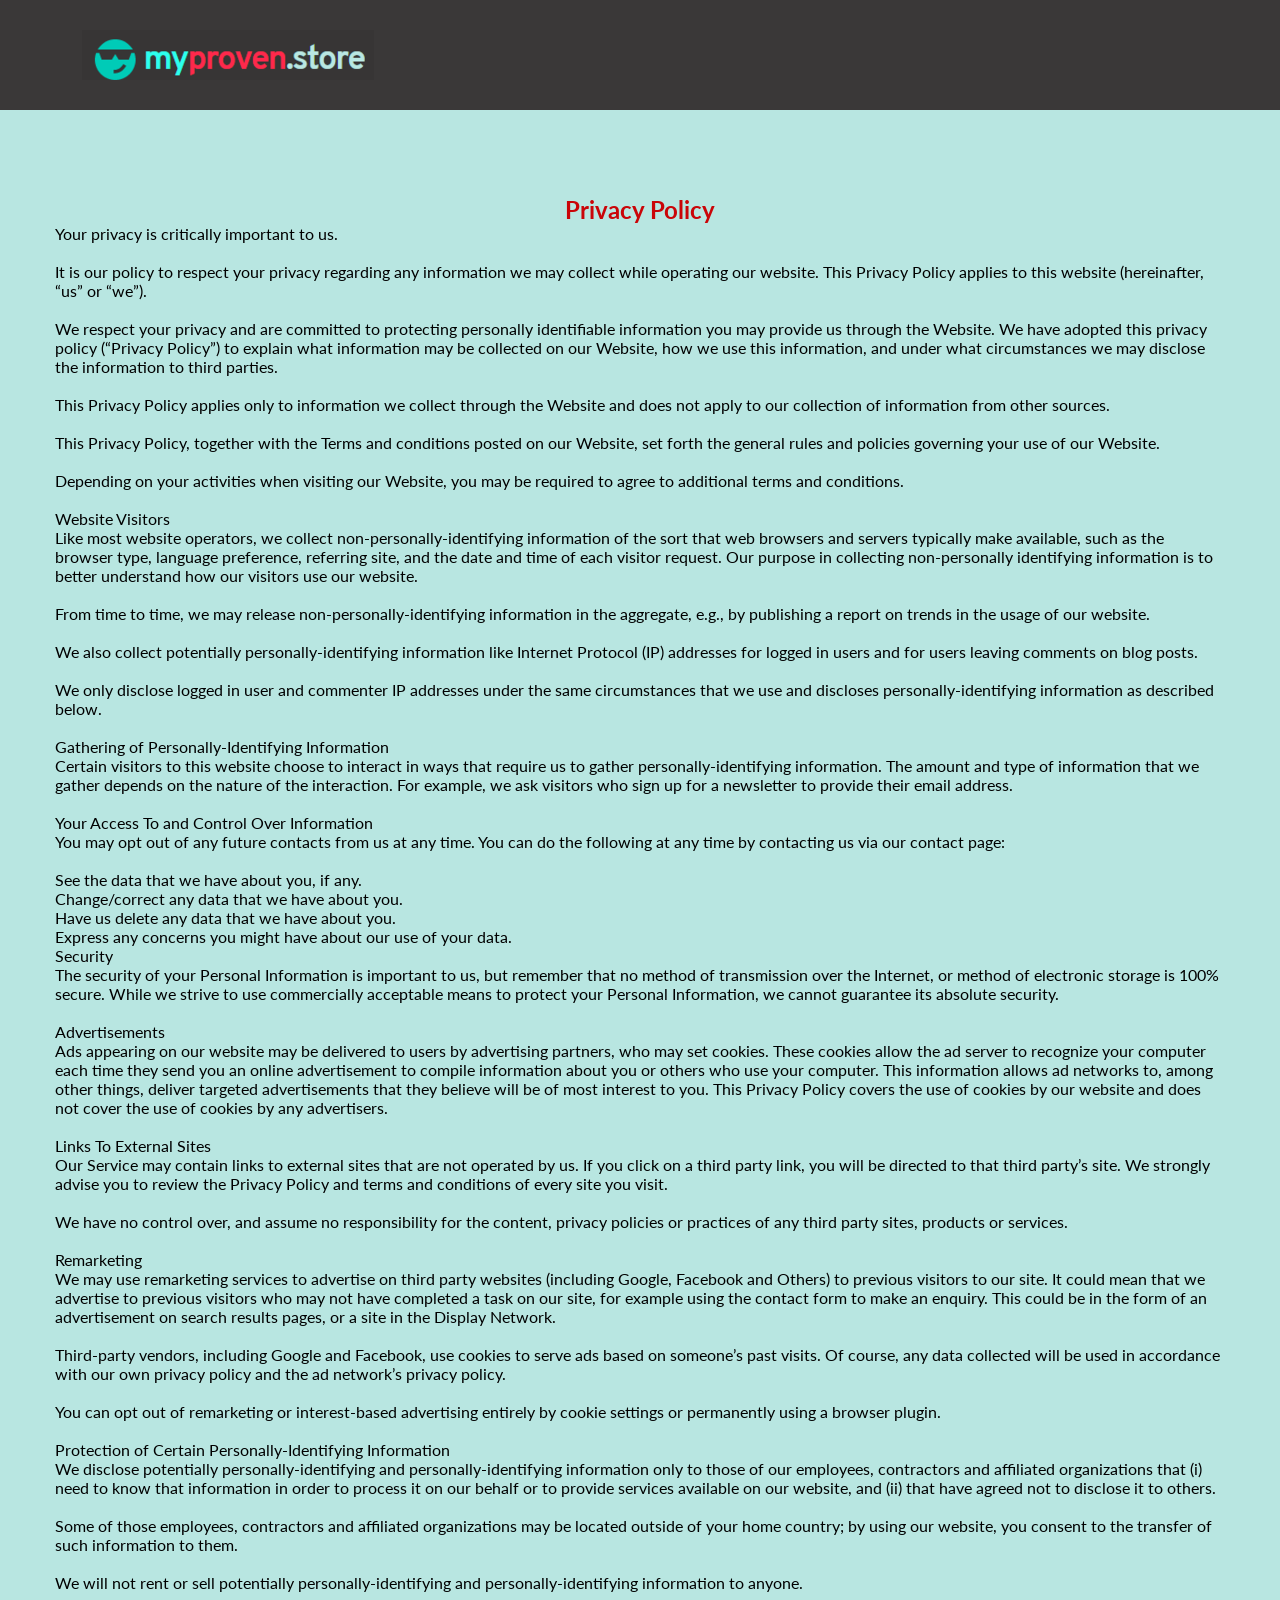
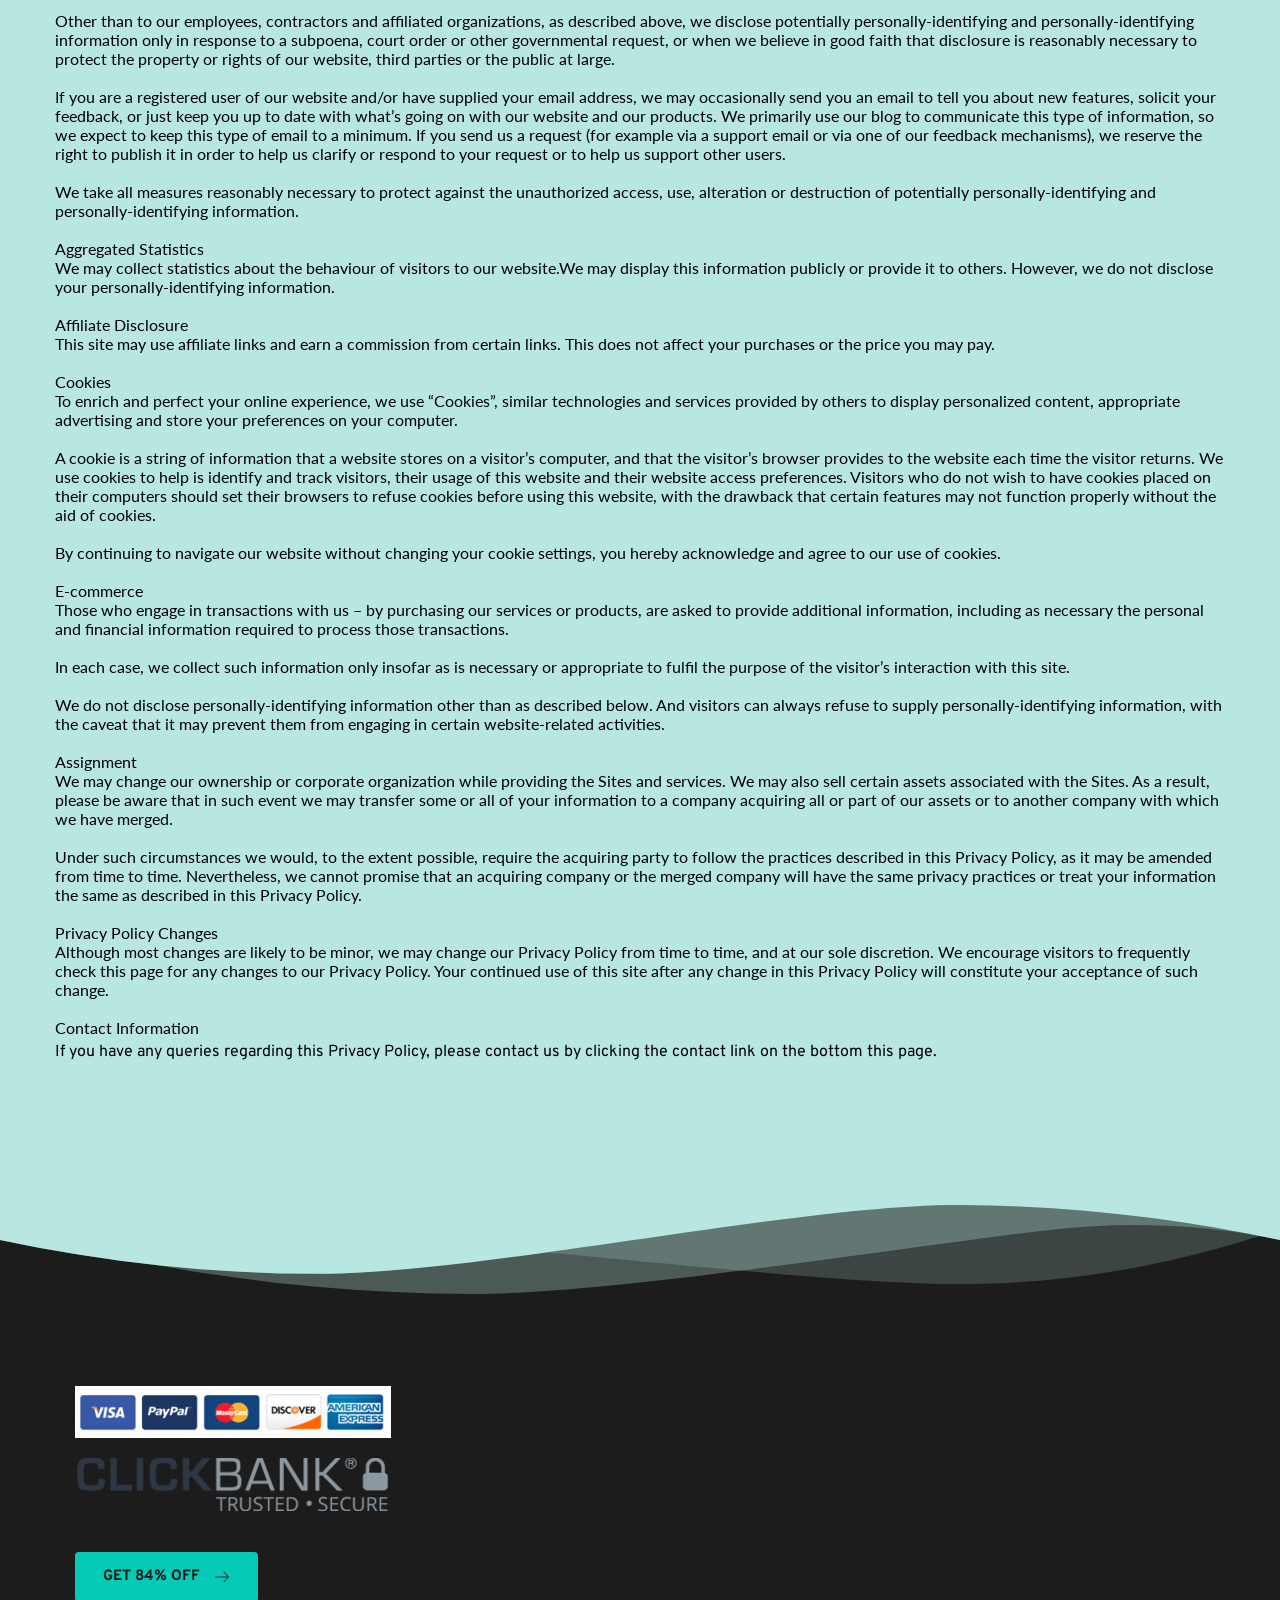
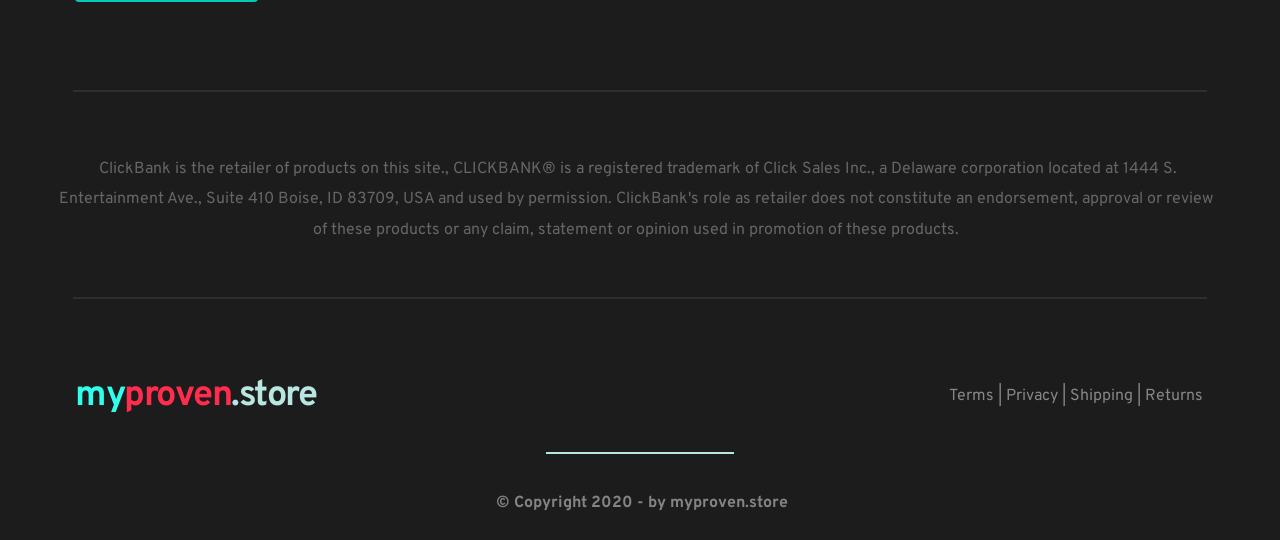
<file: privacy-policy.html>
<!DOCTYPE html><html lang="en"><head><meta charset="utf-8"><link rel="icon" href="assets/fcde519aa431fc25c1beadadf0a41292.ico" sizes="16x16"><title>Privacy Policy | myproven.store</title><meta name="description" content="POWERFUL Weight Loss Formula - get 95% off and also get 50$ valuable surprise gift now... ProVen contains a concentrated formula of powerful natural antioxidants scientifically designed to detoxify and support weight loss."><meta property="og:title" content=""><meta property="og:description" content=""><meta property="og:url" content="/privacy-policy"><meta content="summary_large_image" name="twitter:card"><meta content="width=device-width,initial-scale=1" name="viewport"><link class="brz-link brz-link-preview" href="assets/e00de9e545cd5aa5adb23a95eb5745b8.css" rel="stylesheet"><link class="brz-link brz-link-preview-pro" href="assets/03dfe91f1ccb965c8211fe3b60ebf16f.css" rel="stylesheet"><style class="brz-style"></style><style class="brz-style">.brz .brz-css-dfupj {z-index: auto;margin: 0;}
.brz .brz-css-dfupj .brz-section__content {min-height: auto;display: flex;}
.brz .brz-css-dfupj .brz-container {justify-content: center;}
.brz .brz-css-dfupj > .slick-slider > .brz-slick-slider__dots {color: rgba(0,0,0,1);}
.brz .brz-css-dfupj > .slick-slider > .brz-slick-slider__arrow {color: rgba(0,0,0,.7);}
@media (min-width:991px) {.brz .brz-css-dfupj {display: block;}}
@media (min-width:991px) {.brz .brz-css-dfupj > .slick-slider > .brz-slick-slider__arrow:hover {color: rgba(0,0,0,1);}}
@media (max-width:991px) and (min-width:768px) {.brz .brz-css-dfupj {z-index: auto;margin: 0;}
	.brz .brz-css-dfupj .brz-section__content {min-height: auto;display: flex;}
	.brz .brz-css-dfupj .brz-container {justify-content: center;}
	.brz .brz-css-dfupj > .slick-slider > .brz-slick-slider__dots {color: rgba(0,0,0,1);}
	.brz .brz-css-dfupj > .slick-slider > .brz-slick-slider__arrow {color: rgba(0,0,0,.7);}}
@media (max-width:991px) and (min-width:768px) {.brz .brz-css-dfupj {display: block;}}
@media (max-width:767px) {.brz .brz-css-dfupj {z-index: auto;margin: 0;}
	.brz .brz-css-dfupj .brz-section__content {min-height: auto;display: flex;}
	.brz .brz-css-dfupj .brz-container {justify-content: center;}
	.brz .brz-css-dfupj > .slick-slider > .brz-slick-slider__dots {color: rgba(0,0,0,1);}
	.brz .brz-css-dfupj > .slick-slider > .brz-slick-slider__arrow {color: rgba(0,0,0,.7);}}
@media (max-width:767px) {.brz .brz-css-dfupj {display: block;}}
.brz .brz-css-qtnsy {padding: 75px 0px 75px 0px;}
.brz .brz-css-qtnsy > .brz-bg {border: 0px solid rgba(102,115,141,0);border-radius: 0;}
.brz .brz-css-qtnsy > .brz-bg > .brz-bg-image {background-image: none;display: block;}
.brz .brz-css-qtnsy > .brz-bg > .brz-bg-color {background-color: rgba(0,0,0,0);background-image: none;}
.brz .brz-css-qtnsy > .brz-bg > .brz-bg-map {display: none;}
.brz .brz-css-qtnsy > .brz-bg > .brz-bg-video {display: none;}
.brz .brz-css-qtnsy > .brz-bg > .brz-bg-shape__top {background-image: none;background-size: 100% 100px;height: 100px;transform: rotateX(0deg) rotateY(0deg);z-index: auto;}
.brz .brz-css-qtnsy > .brz-bg > .brz-bg-shape__bottom {background-image: none;background-size: 100% 100px;height: 100px;transform: rotateX(-180deg) rotateY(-180deg);z-index: auto;}
@media (min-width:991px) {.brz .brz-css-qtnsy > .brz-bg > .brz-bg-image {background-attachment: scroll;}}
@media (max-width:991px) and (min-width:768px) {.brz .brz-css-qtnsy {padding: 50px 15px 50px 15px;}
	.brz .brz-css-qtnsy > .brz-bg {border: 0px solid rgba(102,115,141,0);border-radius: 0;}
	.brz .brz-css-qtnsy > .brz-bg > .brz-bg-image {background-image: none;display: block;}
	.brz .brz-css-qtnsy > .brz-bg > .brz-bg-color {background-color: rgba(0,0,0,0);background-image: none;}
	.brz .brz-css-qtnsy > .brz-bg > .brz-bg-map {display: none;}
	.brz .brz-css-qtnsy > .brz-bg > .brz-bg-video {display: none;}
	.brz .brz-css-qtnsy > .brz-bg > .brz-bg-shape__top {background-image: none;background-size: 100% 100px;height: 100px;transform: rotateX(0deg) rotateY(0deg);z-index: auto;}
	.brz .brz-css-qtnsy > .brz-bg > .brz-bg-shape__bottom {background-image: none;background-size: 100% 100px;height: 100px;transform: rotateX(-180deg) rotateY(-180deg);z-index: auto;}}
@media (max-width:767px) {.brz .brz-css-qtnsy {padding: 25px 15px 25px 15px;}
	.brz .brz-css-qtnsy > .brz-bg {border: 0px solid rgba(102,115,141,0);border-radius: 0;}
	.brz .brz-css-qtnsy > .brz-bg > .brz-bg-image {background-image: none;display: block;}
	.brz .brz-css-qtnsy > .brz-bg > .brz-bg-color {background-color: rgba(0,0,0,0);background-image: none;}
	.brz .brz-css-qtnsy > .brz-bg > .brz-bg-map {display: none;}
	.brz .brz-css-qtnsy > .brz-bg > .brz-bg-video {display: none;}
	.brz .brz-css-qtnsy > .brz-bg > .brz-bg-shape__top {background-image: none;background-size: 100% 100px;height: 100px;transform: rotateX(0deg) rotateY(0deg);z-index: auto;}
	.brz .brz-css-qtnsy > .brz-bg > .brz-bg-shape__bottom {background-image: none;background-size: 100% 100px;height: 100px;transform: rotateX(-180deg) rotateY(-180deg);z-index: auto;}}
.brz .brz-css-jiiuw {border: 0px solid transparent;}
@media (min-width:991px) {.brz .brz-css-jiiuw {max-width: 100%;width: calc(( 100 / 100 * var(--brz-section-container-width,1170) ) * 1px);}}
@media (max-width:991px) and (min-width:768px) {.brz .brz-css-jiiuw {border: 0px solid transparent;}}
@media (max-width:991px) and (min-width:768px) {.brz .brz-css-jiiuw {max-width: 100%;width: calc(( 100 / 100 * var(--brz-section-container-width,1170) ) * 1px);}}
@media (max-width:767px) {.brz .brz-css-jiiuw {border: 0px solid transparent;}}
@media (max-width:767px) {.brz .brz-css-jiiuw {max-width: 100%;width: calc(( 100 / 100 * var(--brz-section-container-width,1170) ) * 1px);}}
.brz .brz-css-zrlwc {margin: 0;z-index: auto;align-items: flex-start;}
.brz .brz-css-zrlwc > .brz-bg {border: 0px solid rgba(102,115,141,0);border-radius: 0;max-width: 100%;}
.brz .brz-css-zrlwc > .brz-bg > .brz-bg-image {background-image: none;display: block;}
.brz .brz-css-zrlwc > .brz-bg > .brz-bg-color {background-color: rgba(0,0,0,0);background-image: none;}
.brz .brz-css-zrlwc > .brz-bg > .brz-bg-map {display: none;}
.brz .brz-css-zrlwc > .brz-bg > .brz-bg-video {display: none;}
.brz .brz-css-zrlwc > .brz-row {border: 0px solid transparent;}
@media (min-width:991px) {.brz .brz-css-zrlwc {min-height: auto;display: flex;}
	.brz .brz-css-zrlwc > .brz-bg {transition-duration: .5s;transition-property: filter,box-shadow,background,border-radius,border-color;}
	.brz .brz-css-zrlwc > .brz-bg > .brz-bg-image {transition-duration: .5s;transition-property: filter,box-shadow,background,border-radius,border-color;}
	.brz .brz-css-zrlwc > .brz-bg > .brz-bg-color {transition-duration: .5s;transition-property: filter,box-shadow,background,border-radius,border-color;}
	.brz .brz-css-zrlwc > .brz-bg > .brz-bg-video {transition-duration: .5s;transition-property: filter,box-shadow,background,border-radius,border-color;}
	.brz .brz-css-zrlwc > .brz-row {transition-duration: .5s;transition-property: filter,box-shadow,background,border-radius,border-color;}}
@media (max-width:991px) and (min-width:768px) {.brz .brz-css-zrlwc {margin: 0;z-index: auto;align-items: flex-start;}
	.brz .brz-css-zrlwc > .brz-bg {border: 0px solid rgba(102,115,141,0);border-radius: 0;max-width: 100%;}
	.brz .brz-css-zrlwc > .brz-bg > .brz-bg-image {background-image: none;display: block;}
	.brz .brz-css-zrlwc > .brz-bg > .brz-bg-color {background-color: rgba(0,0,0,0);background-image: none;}
	.brz .brz-css-zrlwc > .brz-bg > .brz-bg-map {display: none;}
	.brz .brz-css-zrlwc > .brz-bg > .brz-bg-video {display: none;}
	.brz .brz-css-zrlwc > .brz-row {border: 0px solid transparent;}}
@media (max-width:991px) and (min-width:768px) {.brz .brz-css-zrlwc {min-height: auto;display: flex;}
	.brz .brz-css-zrlwc > .brz-bg {transition-duration: .5s;transition-property: filter,box-shadow,background,border-radius,border-color;}
	.brz .brz-css-zrlwc > .brz-bg > .brz-bg-image {transition-duration: .5s;transition-property: filter,box-shadow,background,border-radius,border-color;}
	.brz .brz-css-zrlwc > .brz-bg > .brz-bg-color {transition-duration: .5s;transition-property: filter,box-shadow,background,border-radius,border-color;}
	.brz .brz-css-zrlwc > .brz-bg > .brz-bg-video {transition-duration: .5s;transition-property: filter,box-shadow,background,border-radius,border-color;}
	.brz .brz-css-zrlwc > .brz-row {flex-direction: row;flex-wrap: wrap;justify-content: flex-start;transition-duration: .5s;transition-property: filter,box-shadow,background,border-radius,border-color;}}
@media (max-width:767px) {.brz .brz-css-zrlwc {margin: 0;z-index: auto;align-items: flex-start;}
	.brz .brz-css-zrlwc > .brz-bg {border: 0px solid rgba(102,115,141,0);border-radius: 0;max-width: 100%;}
	.brz .brz-css-zrlwc > .brz-bg > .brz-bg-image {background-image: none;display: block;}
	.brz .brz-css-zrlwc > .brz-bg > .brz-bg-color {background-color: rgba(0,0,0,0);background-image: none;}
	.brz .brz-css-zrlwc > .brz-bg > .brz-bg-map {display: none;}
	.brz .brz-css-zrlwc > .brz-bg > .brz-bg-video {display: none;}
	.brz .brz-css-zrlwc > .brz-row {border: 0px solid transparent;}}
@media (max-width:767px) {.brz .brz-css-zrlwc {min-height: auto;display: flex;}
	.brz .brz-css-zrlwc > .brz-bg {transition-duration: .5s;transition-property: filter,box-shadow,background,border-radius,border-color;}
	.brz .brz-css-zrlwc > .brz-bg > .brz-bg-image {transition-duration: .5s;transition-property: filter,box-shadow,background,border-radius,border-color;}
	.brz .brz-css-zrlwc > .brz-bg > .brz-bg-color {transition-duration: .5s;transition-property: filter,box-shadow,background,border-radius,border-color;}
	.brz .brz-css-zrlwc > .brz-bg > .brz-bg-video {transition-duration: .5s;transition-property: filter,box-shadow,background,border-radius,border-color;}
	.brz .brz-css-zrlwc > .brz-row {flex-direction: row;flex-wrap: wrap;justify-content: flex-start;transition-duration: .5s;transition-property: filter,box-shadow,background,border-radius,border-color;}}
.brz .brz-css-pmlye {padding: 10px;max-width: 100%;}
@media (max-width:991px) and (min-width:768px) {.brz .brz-css-pmlye {padding: 0;max-width: 100%;}}
@media (max-width:767px) {.brz .brz-css-pmlye {padding: 0;max-width: 100%;}}
.brz .brz-css-zfvic {z-index: auto;flex: 1 1 50%;max-width: 50%;justify-content: flex-start;}
.brz .brz-css-zfvic > .brz-bg {border: 0px solid rgba(102,115,141,0);border-radius: 0;margin: 0;}
.brz .brz-css-zfvic > .brz-bg > .brz-bg-image {background-image: none;}
.brz .brz-css-zfvic > .brz-bg > .brz-bg-color {background-color: rgba(0,0,0,0);background-image: none;}
@media (min-width:991px) {.brz .brz-css-zfvic > .brz-bg {transition-duration: .5s;transition-property: filter,box-shadow,background,border-radius,border-color;}
	.brz .brz-css-zfvic > .brz-bg > .brz-bg-image {transition-duration: .5s;transition-property: filter,box-shadow,background,border-radius,border-color;}
	.brz .brz-css-zfvic > .brz-bg > .brz-bg-color {transition-duration: .5s;transition-property: filter,box-shadow,background,border-radius,border-color;}}
@media (max-width:991px) and (min-width:768px) {.brz .brz-css-zfvic {z-index: auto;flex: 1 1 50%;max-width: 50%;justify-content: flex-start;}
	.brz .brz-css-zfvic > .brz-bg {border: 0px solid rgba(102,115,141,0);border-radius: 0;margin: 0;}
	.brz .brz-css-zfvic > .brz-bg > .brz-bg-image {background-image: none;}
	.brz .brz-css-zfvic > .brz-bg > .brz-bg-color {background-color: rgba(0,0,0,0);background-image: none;}}
@media (max-width:991px) and (min-width:768px) {.brz .brz-css-zfvic > .brz-bg {transition-duration: .5s;transition-property: filter,box-shadow,background,border-radius,border-color;}
	.brz .brz-css-zfvic > .brz-bg > .brz-bg-image {transition-duration: .5s;transition-property: filter,box-shadow,background,border-radius,border-color;}
	.brz .brz-css-zfvic > .brz-bg > .brz-bg-color {transition-duration: .5s;transition-property: filter,box-shadow,background,border-radius,border-color;}}
@media (max-width:767px) {.brz .brz-css-zfvic {z-index: auto;flex: 1 1 100%;max-width: 100%;justify-content: flex-start;}
	.brz .brz-css-zfvic > .brz-bg {border: 0px solid rgba(102,115,141,0);border-radius: 0;margin: 10px 0px 10px 0px;}
	.brz .brz-css-zfvic > .brz-bg > .brz-bg-image {background-image: none;}
	.brz .brz-css-zfvic > .brz-bg > .brz-bg-color {background-color: rgba(0,0,0,0);background-image: none;}}
@media (max-width:767px) {.brz .brz-css-zfvic > .brz-bg {transition-duration: .5s;transition-property: filter,box-shadow,background,border-radius,border-color;}
	.brz .brz-css-zfvic > .brz-bg > .brz-bg-image {transition-duration: .5s;transition-property: filter,box-shadow,background,border-radius,border-color;}
	.brz .brz-css-zfvic > .brz-bg > .brz-bg-color {transition-duration: .5s;transition-property: filter,box-shadow,background,border-radius,border-color;}}
.brz .brz-css-sstoq {z-index: auto;margin: 0;border: 0px solid transparent;padding: 5px 15px 5px 15px;}
@media (min-width:991px) {.brz .brz-css-sstoq {display: flex;transition-duration: .5s;transition-property: filter,box-shadow,background,border-radius,border-color;}}
@media (max-width:991px) and (min-width:768px) {.brz .brz-css-sstoq {z-index: auto;margin: 0;border: 0px solid transparent;padding: 5px 15px 5px 15px;}}
@media (max-width:991px) and (min-width:768px) {.brz .brz-css-sstoq {display: flex;transition-duration: .5s;transition-property: filter,box-shadow,background,border-radius,border-color;}}
@media (max-width:767px) {.brz .brz-css-sstoq {z-index: auto;margin: 10px 0px 10px 0px;border: 0px solid transparent;padding: 0;}}
@media (max-width:767px) {.brz .brz-css-sstoq {display: flex;transition-duration: .5s;transition-property: filter,box-shadow,background,border-radius,border-color;}}
.brz .brz-css-onnky {padding: 0;margin: 10px 0px 10px 0px;justify-content: center;position: relative;}
@media (min-width:991px) {.brz .brz-css-onnky {display: flex;z-index: auto;position: relative;}}
@media (max-width:991px) and (min-width:768px) {.brz .brz-css-onnky {padding: 0;margin: 10px 0px 10px 0px;justify-content: center;position: relative;}}
@media (max-width:991px) and (min-width:768px) {.brz .brz-css-onnky {display: flex;z-index: auto;position: relative;}}
@media (max-width:767px) {.brz .brz-css-onnky {padding: 0;margin: 10px 0px 10px 0px;justify-content: center;position: relative;}}
@media (max-width:767px) {.brz .brz-css-onnky {display: flex;z-index: auto;position: relative;}}
.brz .brz-css-yaedi {max-width: 100%;height: auto;border: 0px solid rgba(102,115,141,0);border-radius: 0px;}
@media (min-width:991px) {.brz .brz-css-yaedi {transition-duration: .5s;transition-property: border,box-shadow,filter;}
	.brz .brz-css-yaedi:after {transition-duration: .5s;transition-property: border,box-shadow,filter;}
	.brz .brz-css-yaedi .brz-picture {transition-duration: .5s;transition-property: border,box-shadow,filter;}}
@media (max-width:991px) and (min-width:768px) {.brz .brz-css-yaedi {max-width: 100%;height: auto;border: 0px solid rgba(102,115,141,0);border-radius: 0px;}}
@media (max-width:991px) and (min-width:768px) {.brz .brz-css-yaedi {transition-duration: .5s;transition-property: border,box-shadow,filter;}
	.brz .brz-css-yaedi:after {transition-duration: .5s;transition-property: border,box-shadow,filter;}
	.brz .brz-css-yaedi .brz-picture {transition-duration: .5s;transition-property: border,box-shadow,filter;}}
@media (max-width:767px) {.brz .brz-css-yaedi {max-width: 100%;height: auto;border: 0px solid rgba(102,115,141,0);border-radius: 0px;}}
@media (max-width:767px) {.brz .brz-css-yaedi {transition-duration: .5s;transition-property: border,box-shadow,filter;}
	.brz .brz-css-yaedi:after {transition-duration: .5s;transition-property: border,box-shadow,filter;}
	.brz .brz-css-yaedi .brz-picture {transition-duration: .5s;transition-property: border,box-shadow,filter;}}
.brz .brz-css-ejkvt {padding-top: 17.2485%;}
@media (max-width:991px) and (min-width:768px) {.brz .brz-css-ejkvt {padding-top: 17.251%;}}
@media (max-width:767px) {.brz .brz-css-ejkvt {padding-top: 17.2509%;}}
.brz .brz-css-dascd {width: 100%;}
@media (max-width:991px) and (min-width:768px) {.brz .brz-css-dascd {width: 100%;}}
@media (max-width:767px) {.brz .brz-css-dascd {width: 100%;}}
.brz .brz-css-grzut {height: 50px;}
@media (max-width:991px) and (min-width:768px) {.brz .brz-css-grzut {height: 50px;}}
@media (max-width:767px) {.brz .brz-css-grzut {height: 50px;}}
.brz .brz-css-szozq {max-width: 100%;height: auto;border: 0px solid rgba(102,115,141,0);border-radius: 0px;}
@media (min-width:991px) {.brz .brz-css-szozq {transition-duration: .5s;transition-property: border,box-shadow,filter;}
	.brz .brz-css-szozq:after {transition-duration: .5s;transition-property: border,box-shadow,filter;}
	.brz .brz-css-szozq .brz-picture {transition-duration: .5s;transition-property: border,box-shadow,filter;}}
@media (max-width:991px) and (min-width:768px) {.brz .brz-css-szozq {max-width: 50%;height: auto;border: 0px solid rgba(102,115,141,0);border-radius: 0px;}}
@media (max-width:991px) and (min-width:768px) {.brz .brz-css-szozq {transition-duration: .5s;transition-property: border,box-shadow,filter;}
	.brz .brz-css-szozq:after {transition-duration: .5s;transition-property: border,box-shadow,filter;}
	.brz .brz-css-szozq .brz-picture {transition-duration: .5s;transition-property: border,box-shadow,filter;}}
@media (max-width:767px) {.brz .brz-css-szozq {max-width: 50%;height: auto;border: 0px solid rgba(102,115,141,0);border-radius: 0px;}}
@media (max-width:767px) {.brz .brz-css-szozq {transition-duration: .5s;transition-property: border,box-shadow,filter;}
	.brz .brz-css-szozq:after {transition-duration: .5s;transition-property: border,box-shadow,filter;}
	.brz .brz-css-szozq .brz-picture {transition-duration: .5s;transition-property: border,box-shadow,filter;}}
.brz .brz-css-hbyif {padding-top: 16.3861%;}
@media (max-width:991px) and (min-width:768px) {.brz .brz-css-hbyif {padding-top: 16.3864%;}}
@media (max-width:767px) {.brz .brz-css-hbyif {padding-top: 16.3882%;}}
.brz .brz-css-zadtt {max-width: 100%;height: auto;border: 0px solid rgba(102,115,141,0);border-radius: 0px;}
@media (min-width:991px) {.brz .brz-css-zadtt {transition-duration: .5s;transition-property: border,box-shadow,filter;}
	.brz .brz-css-zadtt:after {transition-duration: .5s;transition-property: border,box-shadow,filter;}
	.brz .brz-css-zadtt .brz-picture {transition-duration: .5s;transition-property: border,box-shadow,filter;}}
@media (max-width:991px) and (min-width:768px) {.brz .brz-css-zadtt {max-width: 50%;height: auto;border: 0px solid rgba(102,115,141,0);border-radius: 0px;}}
@media (max-width:991px) and (min-width:768px) {.brz .brz-css-zadtt {transition-duration: .5s;transition-property: border,box-shadow,filter;}
	.brz .brz-css-zadtt:after {transition-duration: .5s;transition-property: border,box-shadow,filter;}
	.brz .brz-css-zadtt .brz-picture {transition-duration: .5s;transition-property: border,box-shadow,filter;}}
@media (max-width:767px) {.brz .brz-css-zadtt {max-width: 50%;height: auto;border: 0px solid rgba(102,115,141,0);border-radius: 0px;}}
@media (max-width:767px) {.brz .brz-css-zadtt {transition-duration: .5s;transition-property: border,box-shadow,filter;}
	.brz .brz-css-zadtt:after {transition-duration: .5s;transition-property: border,box-shadow,filter;}
	.brz .brz-css-zadtt .brz-picture {transition-duration: .5s;transition-property: border,box-shadow,filter;}}
.brz .brz-css-tefuj {padding-top: 16.8797%;}
@media (max-width:991px) and (min-width:768px) {.brz .brz-css-tefuj {padding-top: 16.8791%;}}
@media (max-width:767px) {.brz .brz-css-tefuj {padding-top: 16.8765%;}}
.brz .brz-css-ccihu {z-index: auto;position: relative;margin: 10px 0px 10px 0px;}
@media (min-width:991px) {.brz .brz-css-ccihu {display: flex;position: relative;}}
@media (max-width:991px) and (min-width:768px) {.brz .brz-css-ccihu {z-index: auto;position: relative;margin: 10px 0px 10px 0px;}}
@media (max-width:991px) and (min-width:768px) {.brz .brz-css-ccihu {display: flex;position: relative;}}
@media (max-width:767px) {.brz .brz-css-ccihu {z-index: auto;position: relative;margin: 10px 0px 10px 0px;}}
@media (max-width:767px) {.brz .brz-css-ccihu {display: flex;position: relative;}}
.brz .brz-css-hmztk {justify-content: center;padding: 0;margin: 0px -5px -20px -5px;}
@media (max-width:991px) and (min-width:768px) {.brz .brz-css-hmztk {justify-content: center;padding: 0;margin: 0px -5px -20px -5px;}}
@media (max-width:767px) {.brz .brz-css-hmztk {justify-content: center;padding: 0;margin: 0px -5px -20px -5px;}}
.brz .brz-css-wxbba {padding: 0px 5px 20px 5px;}
@media (max-width:991px) and (min-width:768px) {.brz .brz-css-wxbba {padding: 0px 5px 20px 5px;}}
@media (max-width:767px) {.brz .brz-css-wxbba {padding: 0px 5px 20px 5px;}}
.brz .brz-css-addyl {font-size: 16px;margin-left: 10px;margin-right: 0;stroke-width: 0;}
@media (max-width:991px) and (min-width:768px) {.brz .brz-css-addyl {font-size: 16px;margin-left: 10px;margin-right: 0;stroke-width: 0;}}
@media (max-width:767px) {.brz .brz-css-addyl {font-size: 16px;margin-left: 10px;margin-right: 0;stroke-width: 0;}}
.brz .brz-css-kqvks.brz-btn {display: flex;align-items: center;justify-content: center;font-family: Overpass,sans-serif;font-weight: 700;font-size: 15px;line-height: 1.6;letter-spacing: 0px;color: rgba(255,255,255,1);border: 2px solid rgba(5,202,182,0);border-radius: 2px;background-color: rgba(5,202,182,1);background-image: none;padding: 14px 42px 14px 42px;flex-flow: row-reverse nowrap;}
.brz .brz-css-kqvks .brz-btn--story-container {border: 2px solid rgba(5,202,182,0);flex-flow: row-reverse nowrap;border-radius: 2px;}
@media (min-width:991px) {.brz .brz-css-kqvks.brz-btn {transition-duration: .5s;transition-property: color,box-shadow,background,border-color;}}
@media (min-width:991px) {.brz .brz-css-kqvks.brz-btn:hover {background-color: rgba(5,202,182,.8);}}
@media (max-width:991px) and (min-width:768px) {.brz .brz-css-kqvks.brz-btn {display: flex;align-items: center;justify-content: center;font-family: Overpass,sans-serif;font-weight: 700;font-size: 17px;line-height: 1.6;letter-spacing: 0px;color: rgba(255,255,255,1);border: 2px solid rgba(5,202,182,0);border-radius: 2px;background-color: rgba(5,202,182,1);background-image: none;padding: 11px 26px 11px 26px;flex-flow: row-reverse nowrap;}
	.brz .brz-css-kqvks .brz-btn--story-container {border: 2px solid rgba(5,202,182,0);flex-flow: row-reverse nowrap;border-radius: 2px;}}
@media (max-width:991px) and (min-width:768px) {.brz .brz-css-kqvks.brz-btn {transition-duration: .5s;transition-property: color,box-shadow,background,border-color;}}
@media (max-width:767px) {.brz .brz-css-kqvks.brz-btn {display: flex;align-items: center;justify-content: center;font-family: Overpass,sans-serif;font-weight: 700;font-size: 15px;line-height: 1.6;letter-spacing: 0px;color: rgba(255,255,255,1);border: 2px solid rgba(5,202,182,0);border-radius: 2px;background-color: rgba(5,202,182,1);background-image: none;padding: 11px 26px 11px 26px;flex-flow: row-reverse nowrap;}
	.brz .brz-css-kqvks .brz-btn--story-container {border: 2px solid rgba(5,202,182,0);flex-flow: row-reverse nowrap;border-radius: 2px;}}
@media (max-width:767px) {.brz .brz-css-kqvks.brz-btn {transition-duration: .5s;transition-property: color,box-shadow,background,border-color;}}
.brz .brz-css-zogza {width: 75%;}
.brz .brz-css-zogza .brz-hr {border-top: 2px solid rgba(102,102,102,.75);}
@media (max-width:991px) and (min-width:768px) {.brz .brz-css-zogza {width: 75%;}
	.brz .brz-css-zogza .brz-hr {border-top: 2px solid rgba(102,102,102,.75);}}
@media (max-width:767px) {.brz .brz-css-zogza {width: 75%;}
	.brz .brz-css-zogza .brz-hr {border-top: 2px solid rgba(102,102,102,.75);}}
.brz .brz-css-ibbpt {padding: 0;}
@media (max-width:991px) and (min-width:768px) {.brz .brz-css-ibbpt {padding: 0;}}
@media (max-width:767px) {.brz .brz-css-ibbpt {padding: 0;}}
.brz .brz-css-dewqn {margin: 0;}
@media (max-width:991px) and (min-width:768px) {.brz .brz-css-dewqn {margin: 0;}}
@media (max-width:767px) {.brz .brz-css-dewqn {margin: 0;}}
.brz .brz-css-cjdys {margin: 0;}
@media (max-width:991px) and (min-width:768px) {.brz .brz-css-cjdys {margin: -44px -40px -65px 0px;}}
@media (max-width:767px) {.brz .brz-css-cjdys {margin: 0;}}
.brz .brz-css-wvccb {padding: 15px 0px 15px 0px;}
.brz .brz-css-wvccb > .brz-bg > .brz-bg-image {display: block;}
.brz .brz-css-wvccb > .brz-bg > .brz-bg-color {background-color: rgba(58,56,56,1);}
.brz .brz-css-wvccb > .brz-bg > .brz-bg-map {display: none;}
@media (max-width:991px) and (min-width:768px) {.brz .brz-css-wvccb {padding: 0px 15px 60px 15px;}
	.brz .brz-css-wvccb > .brz-bg > .brz-bg-image {display: none;}
	.brz .brz-css-wvccb > .brz-bg > .brz-bg-color {background-color: rgba(58,56,56,1);}
	.brz .brz-css-wvccb > .brz-bg > .brz-bg-map {display: block;}}
@media (max-width:767px) {.brz .brz-css-wvccb {padding: 25px 15px 25px 15px;}
	.brz .brz-css-wvccb > .brz-bg > .brz-bg-image {display: block;}
	.brz .brz-css-wvccb > .brz-bg > .brz-bg-color {background-color: rgba(58,56,56,1);}
	.brz .brz-css-wvccb > .brz-bg > .brz-bg-map {display: none;}}
@media (min-width:991px) {.brz .brz-css-nknvj {max-width: 100%;width: calc(( 98 / 100 * var(--brz-section-container-width,1170) ) * 1px);}}
@media (max-width:991px) and (min-width:768px) {.brz .brz-css-nknvj {max-width: 100%;width: calc(( 98 / 100 * var(--brz-section-container-width,1170) ) * 1px);}}
@media (max-width:767px) {.brz .brz-css-nknvj {max-width: 100%;width: calc(( 98 / 100 * var(--brz-section-container-width,1170) ) * 1px);}}
.brz .brz-css-bnxlz {flex: 1 1 28.1%;max-width: 28.1%;}
@media (max-width:991px) and (min-width:768px) {.brz .brz-css-bnxlz {flex: 1 1 47.3%;max-width: 47.3%;}}
@media (max-width:767px) {.brz .brz-css-bnxlz {flex: 1 1 100%;max-width: 100%;}}
.brz .brz-css-fwydh {margin: 10px 0px 10px 0px;}
@media (max-width:991px) and (min-width:768px) {.brz .brz-css-fwydh {margin: 59px 0px 10px 0px;}}
@media (max-width:767px) {.brz .brz-css-fwydh {margin: 10px 0px 10px 0px;}}
.brz .brz-css-nuyuv {flex: 1 1 71.9%;max-width: 71.9%;}
@media (max-width:991px) and (min-width:768px) {.brz .brz-css-nuyuv {flex: 1 1 38%;max-width: 38%;}}
@media (max-width:767px) {.brz .brz-css-nuyuv {flex: 1 1 47.8%;max-width: 47.8%;}}
.brz .brz-css-htjcu > .brz-bg > .brz-bg-color {background-color: rgba(184,230,225,1);}
@media (max-width:991px) and (min-width:768px) {.brz .brz-css-htjcu > .brz-bg > .brz-bg-color {background-color: rgba(184,230,225,1);}}
@media (max-width:767px) {.brz .brz-css-htjcu > .brz-bg > .brz-bg-color {background-color: rgba(184,230,225,1);}}
.brz .brz-css-npkzq {padding: 151px 0px 15px 0px;}
.brz .brz-css-npkzq > .brz-bg > .brz-bg-color {background-color: rgba(28,28,28,1);}
.brz .brz-css-npkzq > .brz-bg > .brz-bg-shape__top {background-image: url("[data-uri]");background-size: 100% 141px;height: 141px;}
@media (max-width:991px) and (min-width:768px) {.brz .brz-css-npkzq {padding: 100px 15px 50px 15px;}
	.brz .brz-css-npkzq > .brz-bg > .brz-bg-color {background-color: rgba(28,28,28,1);}
	.brz .brz-css-npkzq > .brz-bg > .brz-bg-shape__top {background-image: url("[data-uri]");background-size: 100% 80px;height: 80px;}}
@media (max-width:767px) {.brz .brz-css-npkzq {padding: 15px 15px 46px 15px;}
	.brz .brz-css-npkzq > .brz-bg > .brz-bg-color {background-color: rgba(28,28,28,1);}
	.brz .brz-css-npkzq > .brz-bg > .brz-bg-shape__top {background-image: url("[data-uri]");background-size: 100% 80px;height: 80px;}}
.brz .brz-css-dbunm {height: 62px;}
@media (max-width:991px) and (min-width:768px) {.brz .brz-css-dbunm {height: 62px;}}
@media (max-width:767px) {.brz .brz-css-dbunm {height: 110px;}}
.brz .brz-css-wztzg {flex: 1 1 100%;max-width: 100%;}
@media (max-width:991px) and (min-width:768px) {.brz .brz-css-wztzg {flex: 1 1 100%;max-width: 100%;}}
@media (max-width:767px) {.brz .brz-css-wztzg {flex: 1 1 100%;max-width: 100%;}}
.brz .brz-css-dqsaz {padding: 5px 20% 5px 20px;}
@media (max-width:991px) and (min-width:768px) {.brz .brz-css-dqsaz {padding: 5px 15px 30px 30px;}}
@media (max-width:767px) {.brz .brz-css-dqsaz {padding: 0px 30px 30px 30px;}}
.brz .brz-css-wiyit {flex: 1 1 100%;max-width: 100%;justify-content: center;}
@media (max-width:991px) and (min-width:768px) {.brz .brz-css-wiyit {flex: 1 1 100%;max-width: 100%;justify-content: center;}}
@media (max-width:767px) {.brz .brz-css-wiyit {flex: 1 1 100%;max-width: 100%;justify-content: center;}}
.brz .brz-css-mxhww {padding: 5px 600px 1px 0px;}
@media (max-width:991px) and (min-width:768px) {.brz .brz-css-mxhww {padding: 5px 15px 5px 0px;}}
@media (max-width:767px) {.brz .brz-css-mxhww {padding: 0;}}
.brz .brz-css-qgmft {justify-content: flex-start;}
@media (max-width:991px) and (min-width:768px) {.brz .brz-css-qgmft {justify-content: flex-start;}}
@media (max-width:767px) {.brz .brz-css-qgmft {justify-content: flex-start;}}
.brz .brz-css-ganen {justify-content: flex-start;}
@media (max-width:991px) and (min-width:768px) {.brz .brz-css-ganen {justify-content: flex-start;}}
@media (max-width:767px) {.brz .brz-css-ganen {justify-content: flex-start;}}
.brz .brz-css-irmmt {height: 20px;}
@media (max-width:991px) and (min-width:768px) {.brz .brz-css-irmmt {height: 10px;}}
@media (max-width:767px) {.brz .brz-css-irmmt {height: 20px;}}
.brz .brz-css-znjjx {justify-content: flex-start;}
@media (max-width:991px) and (min-width:768px) {.brz .brz-css-znjjx {justify-content: flex-start;}}
@media (max-width:767px) {.brz .brz-css-znjjx {justify-content: flex-start;}}
.brz .brz-css-pigsr {stroke-width: 1;}
@media (max-width:991px) and (min-width:768px) {.brz .brz-css-pigsr {stroke-width: 1;}}
@media (max-width:767px) {.brz .brz-css-pigsr {stroke-width: 1;}}
.brz .brz-css-jyiwt.brz-btn {color: rgba(28,28,28,1);border: 2px solid rgba(35,157,219,0);border-radius: 4px;padding: 11px 26px 11px 26px;}
.brz .brz-css-jyiwt .brz-btn--story-container {border: 2px solid rgba(35,157,219,0);border-radius: 4px;}
@media (min-width:991px) {.brz .brz-css-jyiwt.brz-btn:hover {border: 2px solid rgba(109,93,243,0);background-color: rgba(255,255,255,1);}
	.brz .brz-css-jyiwt:hover .brz-btn--story-container {border: 2px solid rgba(109,93,243,0);}}
@media (max-width:991px) and (min-width:768px) {.brz .brz-css-jyiwt.brz-btn {color: rgba(28,28,28,1);border: 2px solid rgba(35,157,219,0);border-radius: 4px;padding: 14px 42px 14px 42px;}
	.brz .brz-css-jyiwt .brz-btn--story-container {border: 2px solid rgba(35,157,219,0);border-radius: 4px;}}
@media (max-width:767px) {.brz .brz-css-jyiwt.brz-btn {color: rgba(28,28,28,1);border: 2px solid rgba(35,157,219,0);border-radius: 4px;padding: 19px 44px 19px 44px;}
	.brz .brz-css-jyiwt .brz-btn--story-container {border: 2px solid rgba(35,157,219,0);border-radius: 4px;}}
.brz .brz-css-sovgf {height: 56px;}
@media (max-width:991px) and (min-width:768px) {.brz .brz-css-sovgf {height: 15px;}}
@media (max-width:767px) {.brz .brz-css-sovgf {height: 10px;}}
.brz .brz-css-mybxv {width: 97%;}
.brz .brz-css-mybxv .brz-hr {border-top: 2px solid rgba(102,102,102,.25);}
@media (max-width:991px) and (min-width:768px) {.brz .brz-css-mybxv {width: 97%;}
	.brz .brz-css-mybxv .brz-hr {border-top: 2px solid rgba(102,102,102,.25);}}
@media (max-width:767px) {.brz .brz-css-mybxv {width: 97%;}
	.brz .brz-css-mybxv .brz-hr {border-top: 2px solid rgba(102,102,102,.25);}}
.brz .brz-css-lwpra {height: 35px;}
@media (max-width:991px) and (min-width:768px) {.brz .brz-css-lwpra {height: 10px;}}
@media (max-width:767px) {.brz .brz-css-lwpra {height: 10px;}}
.brz .brz-css-ukpuk {flex: 1 1 100%;max-width: 100%;}
@media (max-width:991px) and (min-width:768px) {.brz .brz-css-ukpuk {flex: 1 1 100%;max-width: 100%;}}
@media (max-width:767px) {.brz .brz-css-ukpuk {flex: 1 1 100%;max-width: 100%;}}
.brz .brz-css-ybiuj {padding: 0;}
@media (max-width:991px) and (min-width:768px) {.brz .brz-css-ybiuj {padding: 5px 15px 30px 30px;}}
@media (max-width:767px) {.brz .brz-css-ybiuj {padding: 0px 30px 0px 30px;}}
.brz .brz-css-otmpa {margin: 10px 9px 10px 0px;}
@media (max-width:991px) and (min-width:768px) {.brz .brz-css-otmpa {margin: 10px 0px 10px 0px;}}
@media (max-width:767px) {.brz .brz-css-otmpa {margin: 10px 0px 10px 0px;}}
@media (max-width:991px) and (min-width:768px) {.brz .brz-css-wueaq {display: none;}}
@media (max-width:767px) {.brz .brz-css-wueaq {display: none;}}
.brz .brz-css-epkou {height: 25px;}
@media (max-width:991px) and (min-width:768px) {.brz .brz-css-epkou {height: 10px;}}
@media (max-width:767px) {.brz .brz-css-epkou {height: 10px;}}
.brz .brz-css-ktikt {margin: 10px 0px 10px 0px;}
@media (max-width:991px) and (min-width:768px) {.brz .brz-css-ktikt {margin: 0;}}
@media (max-width:767px) {.brz .brz-css-ktikt {margin: 10px 0px 10px 0px;}}
.brz .brz-css-drmiv {width: 97%;}
.brz .brz-css-drmiv .brz-hr {border-top: 2px solid rgba(102,102,102,.25);}
@media (max-width:991px) and (min-width:768px) {.brz .brz-css-drmiv {width: 97%;}
	.brz .brz-css-drmiv .brz-hr {border-top: 2px solid rgba(102,102,102,.25);}}
@media (max-width:767px) {.brz .brz-css-drmiv {width: 97%;}
	.brz .brz-css-drmiv .brz-hr {border-top: 2px solid rgba(102,102,102,.25);}}
@media (max-width:991px) and (min-width:768px) {.brz .brz-css-shdjt {display: none;}}
.brz .brz-css-whfsz {height: 42px;}
@media (max-width:991px) and (min-width:768px) {.brz .brz-css-whfsz {height: 10px;}}
@media (max-width:767px) {.brz .brz-css-whfsz {height: 10px;}}
.brz .brz-css-wmhis {flex: 1 1 74.6%;max-width: 74.6%;justify-content: center;}
@media (max-width:991px) and (min-width:768px) {.brz .brz-css-wmhis {flex: 1 1 60.1%;max-width: 60.1%;justify-content: center;}}
@media (max-width:767px) {.brz .brz-css-wmhis {flex: 1 1 100%;max-width: 100%;justify-content: center;}}
.brz .brz-css-fhovc {padding: 5px 20% 5px 20px;}
@media (max-width:991px) and (min-width:768px) {.brz .brz-css-fhovc {padding: 5px 0px 30px 20px;}}
@media (max-width:767px) {.brz .brz-css-fhovc {padding: 0;}}
.brz .brz-css-rtfoc {margin: 10px 0px 10px 0px;}
@media (max-width:991px) and (min-width:768px) {.brz .brz-css-rtfoc {margin: 52px 0px 10px 0px;}}
@media (max-width:767px) {.brz .brz-css-rtfoc {margin: 10px 0px 10px 0px;}}
.brz .brz-css-bjuui {flex: 1 1 25.4%;max-width: 25.4%;justify-content: center;}
.brz .brz-css-bjuui > .brz-bg {margin: 0;}
@media (max-width:991px) and (min-width:768px) {.brz .brz-css-bjuui {flex: 1 1 39.3%;max-width: 39.3%;justify-content: center;}
	.brz .brz-css-bjuui > .brz-bg {margin: 0;}}
@media (max-width:767px) {.brz .brz-css-bjuui {flex: 1 1 100%;max-width: 100%;justify-content: center;}
	.brz .brz-css-bjuui > .brz-bg {margin: 10px 0px -15px 0px;}}
.brz .brz-css-urtka {margin: 0;}
@media (max-width:991px) and (min-width:768px) {.brz .brz-css-urtka {margin: 0;}}
@media (max-width:767px) {.brz .brz-css-urtka {margin: 10px 0px -15px 0px;}}
.brz .brz-css-ryikq {width: 16%;}
.brz .brz-css-ryikq .brz-hr {border-top: 2px solid rgba(184,230,225,1);}
@media (max-width:991px) and (min-width:768px) {.brz .brz-css-ryikq {width: 16%;}
	.brz .brz-css-ryikq .brz-hr {border-top: 2px solid rgba(184,230,225,1);}}
@media (max-width:767px) {.brz .brz-css-ryikq {width: 51%;}
	.brz .brz-css-ryikq .brz-hr {border-top: 2px solid rgba(184,230,225,1);}}
.brz .brz-css-mmlpb {margin: 20px 0px 10px 0px;}
@media (max-width:991px) and (min-width:768px) {.brz .brz-css-mmlpb {margin: 10px 0px 10px 0px;}}
@media (max-width:767px) {.brz .brz-css-mmlpb {margin: 10px 0px 10px 0px;}}</style><style class="brz-style" id="dc-color"></style><style class="brz-style">.brz .brz-cp-color1, .brz .brz-bcp-color1 {color: #a170d9;}
.brz .brz-cp-color2, .brz .brz-bcp-color2 {color: #1c1c1c;}
.brz .brz-cp-color3, .brz .brz-bcp-color3 {color: #05cab6;}
.brz .brz-cp-color4, .brz .brz-bcp-color4 {color: #b8e6e1;}
.brz .brz-cp-color5, .brz .brz-bcp-color5 {color: #f5d4d1;}
.brz .brz-cp-color6, .brz .brz-bcp-color6 {color: #ebebeb;}
.brz .brz-cp-color7, .brz .brz-bcp-color7 {color: #666;}
.brz .brz-cp-color8, .brz .brz-bcp-color8 {color: #fff;}</style><style class="brz-style">.brz .brz-tp-paragraph {font-family: Overpass,sans-serif;font-size: 16px;font-weight: 400;letter-spacing: 0px;line-height: 1.9em;}
@media (max-width: 991px) {.brz .brz-tp-paragraph {font-size: 15px;font-weight: 400;letter-spacing: 0px;line-height: 1.6em;}}
@media (max-width: 767px) {.brz .brz-tp-paragraph {font-size: 15px;font-weight: 400;letter-spacing: 0px;line-height: 1.6em;}}
.brz .brz-tp-heading2 {font-family: Overpass,sans-serif;font-size: 36px;font-weight: 700;letter-spacing: -1.5px;line-height: 1.3em;}
@media (max-width: 991px) {.brz .brz-tp-heading2 {font-size: 30px;font-weight: 700;letter-spacing: -1px;line-height: 1.2em;}}
@media (max-width: 767px) {.brz .brz-tp-heading2 {font-size: 28px;font-weight: 700;letter-spacing: -1px;line-height: 1.3em;}}
.brz .brz-tp-heading6 {font-family: Overpass,sans-serif;font-size: 16px;font-weight: 700;letter-spacing: 0px;line-height: 1.5em;}
@media (max-width: 991px) {.brz .brz-tp-heading6 {font-size: 16px;font-weight: 700;letter-spacing: 0px;line-height: 1.5em;}}
@media (max-width: 767px) {.brz .brz-tp-heading6 {font-size: 16px;font-weight: 700;letter-spacing: 0px;line-height: 1.5em;}}</style><link class="brz-link brz-link-google" type="text/css" rel="stylesheet" href="https://fonts.googleapis.com/css?family=Lato:100,100italic,300,300italic,regular,italic,700,700italic,900,900italic|Overpass:100,100italic,200,200italic,300,300italic,regular,italic,600,600italic,700,700italic,800,800italic,900,900italic|Red+Hat+Text:regular,italic,500,500italic,700,700italic|DM+Serif+Text:regular,italic|Blinker:100,200,300,regular,600,700,800,900|Aleo:300,300italic,regular,italic,700,700italic|Nunito:200,200italic,300,300italic,regular,italic,600,600italic,700,700italic,800,800italic,900,900italic|Knewave:regular|Palanquin:100,200,300,regular,500,600,700|Palanquin+Dark:regular,500,600,700|Roboto:100,100italic,300,300italic,regular,italic,500,500italic,700,700italic,900,900italic|Oswald:200,300,regular,500,600,700|Oxygen:300,regular,700|Playfair+Display:regular,italic,700,700italic,900,900italic|Fira+Sans:100,100italic,200,200italic,300,300italic,regular,italic,500,500italic,600,600italic,700,700italic,800,800italic,900,900italic|Abril+Fatface:regular|Comfortaa:300,regular,500,600,700|Kaushan+Script:regular|Noto+Serif:regular,italic,700,700italic|Montserrat:100,100italic,200,200italic,300,300italic,regular,italic,500,500italic,600,600italic,700,700italic,800,800italic,900,900italic|Lexend+Deca:regular|ABeeZee:regular,italic&amp;subset=arabic,bengali,cyrillic,cyrillic-ext,devanagari,greek,greek-ext,gujarati,hebrew,khmer,korean,latin-ext,tamil,telugu,thai,vietnamese&amp;display=swap"><style class="brz-style">.brz .brz-ff-lato {font-family: Lato,sans-serif !important;}
.brz .brz-ff-overpass {font-family: Overpass,sans-serif !important;}
.brz .brz-ff-red_hat_text {font-family: Red Hat Text,sans-serif !important;}
.brz .brz-ff-dm_serif_text {font-family: DM Serif Text,serif !important;}
.brz .brz-ff-blinker {font-family: Blinker,sans-serif !important;}
.brz .brz-ff-aleo {font-family: Aleo,serif !important;}
.brz .brz-ff-nunito {font-family: Nunito,sans-serif !important;}
.brz .brz-ff-knewave {font-family: Knewave,display !important;}
.brz .brz-ff-palanquin {font-family: Palanquin,sans-serif !important;}
.brz .brz-ff-palanquin_dark {font-family: Palanquin Dark,sans-serif !important;}
.brz .brz-ff-roboto {font-family: Roboto,sans-serif !important;}
.brz .brz-ff-oswald {font-family: Oswald,sans-serif !important;}
.brz .brz-ff-oxygen {font-family: Oxygen,sans-serif !important;}
.brz .brz-ff-playfair_display {font-family: Playfair Display,serif !important;}
.brz .brz-ff-fira_sans {font-family: Fira Sans,sans-serif !important;}
.brz .brz-ff-abril_fatface {font-family: Abril Fatface,display !important;}
.brz .brz-ff-comfortaa {font-family: Comfortaa,display !important;}
.brz .brz-ff-kaushan_script {font-family: Kaushan Script,handwriting !important;}
.brz .brz-ff-noto_serif {font-family: Noto Serif,serif !important;}
.brz .brz-ff-montserrat {font-family: Montserrat,sans-serif !important;}
.brz .brz-ff-lexend_deca {font-family: Lexend Deca,sans-serif !important;}
.brz .brz-ff-abeezee {font-family: ABeeZee,sans-serif !important;}</style><style class="brz-style">.brz .brz-root__container, .brz .brz-popup2, .brz .brz-popup {font-family: Lato,sans-serif !important;}</style><style class="brz-style" id="custom-css"></style>                    </head><body class="brz"><div class="brz-root__container brz-reset-all"><section data-uid="xtipmtwoeydxqhlxutokkvwycelyuboypkox" id="xtipmtwoeydxqhlxutokkvwycelyuboypkox" class="brz-section brz-css-dfupj brz-css-cjdys"><div class="brz-section__content brz-section--boxed brz-css-qtnsy brz-css-wvccb" data-custom-id="pbyrgmtmgqvrbsdjfbpwevnbadgpbzhaefjb"><div class="brz-bg"><div class="brz-bg-color"></div></div><div class="brz-container brz-css-jiiuw brz-css-nknvj"><div class="brz-row__container brz-css-zrlwc" data-custom-id="srmgpyaoeyvtlielyfxiiflpattfyluhznlk"><div class="brz-row brz-css-pmlye brz-css-ibbpt"><div class="brz-columns brz-css-zfvic brz-css-bnxlz" data-custom-id="ubbjdbzncdzvvvxhnxdaftplgabgoigaqoia"><div class="brz-column__items brz-css-sstoq"><div class="brz-css-onnky brz-css-fwydh brz-wrapper"><div class="brz-image brz-css-yaedi"><a class="brz-a" href="https://bit.ly/myprovenstore" data-brz-link-type="external" data-custom-id="sbsyrtesmnyvtgxuzteehxyiqwzjtmrsclvu"><picture class="brz-picture brz-d-block brz-p-relative brz-css-ejkvt"><source srcset="assets/img/0d2897318b91c6015092b4ae1a1fc8f7.png 1x, assets/img/62ad65a906567996c659418c37eab7aa.png 2x" media="(min-width: 992px)"><source srcset="assets/img/144853ce6d6517246cb61b80168b306e.png 1x, assets/img/3c4ec25fbe474b6aa8f7f600d3e193ad.png 2x" media="(min-width: 768px)"><img class="brz-img brz-p-absolute" srcset="assets/img/7921f41cf288b714ccb2a5d16c04cd00.png 1x, assets/img/24805fcf16aa59b9c145918e993e3afd.png 2x" src="assets/img/0d2897318b91c6015092b4ae1a1fc8f7.png" alt draggable="false" loading="lazy"></picture></a></div></div></div></div><div class="brz-columns brz-css-zfvic brz-css-nuyuv" data-custom-id="aztuorcrkpwupwefigvjgbqjxkrnkzqldkat"><div class="brz-column__items brz-css-sstoq"></div></div></div></div></div></div></section><section data-uid="skspedrebdyhqhhkqsgxufyhuykqeywcsmqo" id="skspedrebdyhqhhkqsgxufyhuykqeywcsmqo" class="brz-section brz-css-dfupj"><div class="brz-section__content brz-section--boxed brz-css-qtnsy brz-css-htjcu" data-custom-id="qudspdwozjuythtnwegwymmatidxowjrhthl"><div class="brz-bg"><div class="brz-bg-color"></div></div><div class="brz-container brz-css-jiiuw"><div class="brz-css-onnky brz-wrapper"><div class="brz-rich-text brz-css-dascd" data-custom-id="ssebmdddidhipbsuqfexbqqhwieoxlinbblp"><p class="brz-text-lg-center brz-fs-lg-24 brz-fs-sm-im-25 brz-fs-xs-im-25"><strong style="color: rgb(202, 5, 8);">Privacy Policy</strong></p><p>Your privacy is critically important to us.</p><p><br></p><p>It is our policy to respect your privacy regarding any information we may collect while operating our website. This Privacy Policy applies to this website (hereinafter, &#x201C;us&#x201D; or &#x201C;we&#x201D;).</p><p><br></p><p>We respect your privacy and are committed to protecting personally identifiable information you may provide us through the Website. We have adopted this privacy policy (&#x201C;Privacy Policy&#x201D;) to explain what information may be collected on our Website, how we use this information, and under what circumstances we may disclose the information to third parties.</p><p><br></p><p>This Privacy Policy applies only to information we collect through the Website and does not apply to our collection of information from other sources.</p><p><br></p><p>This Privacy Policy, together with the Terms and conditions posted on our Website, set forth the general rules and policies governing your use of our Website.</p><p><br></p><p>Depending on your activities when visiting our Website, you may be required to agree to additional terms and conditions.</p><p><br></p><p>Website Visitors</p><p>Like most website operators, we collect non-personally-identifying information of the sort that web browsers and servers typically make available, such as the browser type, language preference, referring site, and the date and time of each visitor request. Our purpose in collecting non-personally identifying information is to better understand how our visitors use our website.</p><p><br></p><p>From time to time, we may release non-personally-identifying information in the aggregate, e.g., by publishing a report on trends in the usage of our website.</p><p><br></p><p>We also collect potentially personally-identifying information like Internet Protocol (IP) addresses for logged in users and for users leaving comments on blog posts.</p><p><br></p><p>We only disclose logged in user and commenter IP addresses under the same circumstances that we use and discloses personally-identifying information as described below.</p><p><br></p><p>Gathering of Personally-Identifying Information</p><p>Certain visitors to this website choose to interact in ways that require us to gather personally-identifying information. The amount and type of information that we gather depends on the nature of the interaction. For example, we ask visitors who sign up for a newsletter to provide their email address.</p><p><br></p><p>Your Access To and Control Over Information</p><p>You may opt out of any future contacts from us at any time. You can do the following at any time by contacting us via our contact page:</p><p><br></p><p>See the data that we have about you, if any.</p><p>Change/correct any data that we have about you.</p><p>Have us delete any data that we have about you.</p><p>Express any concerns you might have about our use of your data.</p><p>Security</p><p>The security of your Personal Information is important to us, but remember that no method of transmission over the Internet, or method of electronic storage is 100% secure. While we strive to use commercially acceptable means to protect your Personal Information, we cannot guarantee its absolute security.</p><p><br></p><p>Advertisements</p><p>Ads appearing on our website may be delivered to users by advertising partners, who may set cookies. These cookies allow the ad server to recognize your computer each time they send you an online advertisement to compile information about you or others who use your computer. This information allows ad networks to, among other things, deliver targeted advertisements that they believe will be of most interest to you. This Privacy Policy covers the use of cookies by our website and does not cover the use of cookies by any advertisers.</p><p><br></p><p>Links To External Sites</p><p>Our Service may contain links to external sites that are not operated by us. If you click on a third party link, you will be directed to that third party&#x2019;s site. We strongly advise you to review the Privacy Policy and terms and conditions of every site you visit.</p><p><br></p><p>We have no control over, and assume no responsibility for the content, privacy policies or practices of any third party sites, products or services.</p><p><br></p><p>Remarketing</p><p>We may use remarketing services to advertise on third party websites (including Google, Facebook and Others) to previous visitors to our site. It could mean that we advertise to previous visitors who may not have completed a task on our site, for example using the contact form to make an enquiry. This could be in the form of an advertisement on search results pages, or a site in the Display Network.</p><p><br></p><p>Third-party vendors, including Google and Facebook, use cookies to serve ads based on someone&#x2019;s past visits. Of course, any data collected will be used in accordance with our own privacy policy and the ad network&#x2019;s privacy policy.</p><p><br></p><p>You can opt out of remarketing or interest-based advertising entirely by cookie settings or permanently using a browser plugin.</p><p><br></p><p>Protection of Certain Personally-Identifying Information</p><p>We disclose potentially personally-identifying and personally-identifying information only to those of our employees, contractors and affiliated organizations that (i) need to know that information in order to process it on our behalf or to provide services available on our website, and (ii) that have agreed not to disclose it to others.</p><p><br></p><p>Some of those employees, contractors and affiliated organizations may be located outside of your home country; by using our website, you consent to the transfer of such information to them.</p><p><br></p><p>We will not rent or sell potentially personally-identifying and personally-identifying information to anyone.</p><p><br></p><p>Other than to our employees, contractors and affiliated organizations, as described above, we disclose potentially personally-identifying and personally-identifying information only in response to a subpoena, court order or other governmental request, or when we believe in good faith that disclosure is reasonably necessary to protect the property or rights of our website, third parties or the public at large.</p><p><br></p><p>If you are a registered user of our website and/or have supplied your email address, we may occasionally send you an email to tell you about new features, solicit your feedback, or just keep you up to date with what&#x2019;s going on with our website and our products. We primarily use our blog to communicate this type of information, so we expect to keep this type of email to a minimum. If you send us a request (for example via a support email or via one of our feedback mechanisms), we reserve the right to publish it in order to help us clarify or respond to your request or to help us support other users.</p><p><br></p><p>We take all measures reasonably necessary to protect against the unauthorized access, use, alteration or destruction of potentially personally-identifying and personally-identifying information.</p><p><br></p><p>Aggregated Statistics</p><p>We may collect statistics about the behaviour of visitors to our website.We may display this information publicly or provide it to others. However, we do not disclose your personally-identifying information.</p><p><br></p><p>Affiliate Disclosure</p><p>This site may use affiliate links and earn a commission from certain links. This does not affect your purchases or the price you may pay.</p><p><br></p><p>Cookies</p><p>To enrich and perfect your online experience, we use &#x201C;Cookies&#x201D;, similar technologies and services provided by others to display personalized content, appropriate advertising and store your preferences on your computer.</p><p><br></p><p>A cookie is a string of information that a website stores on a visitor&#x2019;s computer, and that the visitor&#x2019;s browser provides to the website each time the visitor returns. We use cookies to help is identify and track visitors, their usage of this website and their website access preferences. Visitors who do not wish to have cookies placed on their computers should set their browsers to refuse cookies before using this website, with the drawback that certain features may not function properly without the aid of cookies.</p><p><br></p><p>By continuing to navigate our website without changing your cookie settings, you hereby acknowledge and agree to our use of cookies.</p><p><br></p><p>E-commerce</p><p>Those who engage in transactions with us &#x2013; by purchasing our services or products, are asked to provide additional information, including as necessary the personal and financial information required to process those transactions.</p><p><br></p><p>In each case, we collect such information only insofar as is necessary or appropriate to fulfil the purpose of the visitor&#x2019;s interaction with this site.</p><p><br></p><p>We do not disclose personally-identifying information other than as described below. And visitors can always refuse to supply personally-identifying information, with the caveat that it may prevent them from engaging in certain website-related activities.</p><p><br></p><p>Assignment</p><p>We may change our ownership or corporate organization while providing the Sites and services. We may also sell certain assets associated with the Sites. As a result, please be aware that in such event we may transfer some or all of your information to a company acquiring all or part of our assets or to another company with which we have merged.</p><p><br></p><p>Under such circumstances we would, to the extent possible, require the acquiring party to follow the practices described in this Privacy Policy, as it may be amended from time to time. Nevertheless, we cannot promise that an acquiring company or the merged company will have the same privacy practices or treat your information the same as described in this Privacy Policy.</p><p><br></p><p>Privacy Policy Changes</p><p>Although most changes are likely to be minor, we may change our Privacy Policy from time to time, and at our sole discretion. We encourage visitors to frequently check this page for any changes to our Privacy Policy. Your continued use of this site after any change in this Privacy Policy will constitute your acceptance of such change.</p><p><br></p><p>Contact Information</p><p class="brz-tp-paragraph">If you have any queries regarding this Privacy Policy, please contact us by clicking the contact link on the bottom this page.</p></div></div></div></div></section><section data-uid="yohoyolikrdzydkeleoykxrhcmscplangzjb" id="pricing" class="brz-section brz-css-dfupj"><div class="brz-section__content brz-section--boxed brz-css-qtnsy brz-css-npkzq" data-custom-id="itfhapdtatakmbligocosmeqwckovlwhlevu"><div class="brz-bg"><div class="brz-bg-color"></div><div class="brz-bg-shape brz-bg-shape__top"></div></div><div class="brz-container brz-css-jiiuw"><div class="brz-css-onnky brz-css-dewqn brz-wrapper"><div class="brz-spacer brz-css-grzut brz-css-dbunm"></div></div><div class="brz-row__container brz-css-zrlwc" data-custom-id="hosuyxikdhokznrglcyrtzkxrzqbypnoawbh"><div class="brz-row brz-css-pmlye brz-css-ibbpt"><div class="brz-columns brz-css-zfvic brz-css-wztzg" data-custom-id="nixugfpxyvvbyhkqciqctclmgnhvxxjavrjp"><div class="brz-column__items brz-css-sstoq brz-css-dqsaz"><div class="brz-row__container brz-css-zrlwc" data-custom-id="suwrijtobxaxetzhoiqpzrfsnocpkbdrpnhz"><div class="brz-row brz-row--inner brz-css-pmlye brz-css-ibbpt"><div class="brz-columns brz-css-zfvic brz-css-wiyit" data-custom-id="cjbscalkhlbewpgpzsxdjibskdncmesyzxrc"><div class="brz-column__items brz-css-sstoq brz-css-mxhww"><div class="brz-css-onnky brz-css-qgmft brz-wrapper"><div class="brz-image brz-css-szozq"><picture class="brz-picture brz-d-block brz-p-relative brz-css-hbyif" data-custom-id="akpvnzoopbmbqypejcqjctobjlfiqrerveec"><source srcset="assets/img/f402239ac4eade55111cb7040085784a.jpg 1x, assets/img/807bfa32c7cff9bdb840cd9f8cb30d55.jpg 2x" media="(min-width: 992px)"><source srcset="assets/img/80936b02342518ea8bf54c7c1bba2858.jpg 1x, assets/img/cb16d3cab8c77cf2c540eda8353801ce.jpg 2x" media="(min-width: 768px)"><img class="brz-img brz-p-absolute" srcset="assets/img/0ea49866ba8a3a7947932e4200879f2b.jpg 1x, assets/img/ef3b49191b5e84d37586e765bcfdca30.jpg 2x" src="assets/img/f402239ac4eade55111cb7040085784a.jpg" alt draggable="false" loading="lazy"></picture></div></div><div class="brz-css-onnky brz-css-ganen brz-wrapper"><div class="brz-image brz-css-zadtt"><picture class="brz-picture brz-d-block brz-p-relative brz-css-tefuj" data-custom-id="ligsjfumyzqkfdhqxkoythissgmltbqmmxma"><source srcset="assets/img/20667d3d72fc2b8775e053ad714aad6c.png 1x, assets/img/fd6c6c1d5f6200b4010b72cca376dfea.png 2x" media="(min-width: 992px)"><source srcset="assets/img/67a2855f9349df02168186c1ead53669.png 1x, assets/img/055abe1ef453f127bc733d7f5c6c2936.png 2x" media="(min-width: 768px)"><img class="brz-img brz-p-absolute" srcset="assets/img/3f11a70c412c05c912b10b432e307dba.png 1x, assets/img/1c9ecd921eeaaefb6f65953155a918d1.png 2x" src="assets/img/20667d3d72fc2b8775e053ad714aad6c.png" alt draggable="false" loading="lazy"></picture></div></div></div></div></div></div><div class="brz-css-onnky brz-css-dewqn brz-wrapper"><div class="brz-spacer brz-css-grzut brz-css-irmmt"></div></div><div class="brz-wrapper-clone brz-css-ccihu"><div class="brz-d-xs-flex brz-flex-xs-wrap brz-css-hmztk brz-css-znjjx"><div class="brz-wrapper-clone__item brz-css-wxbba" id="rtlrvurxbvkutrmrxjswxtplyqdbibmdagte"><a class="brz-a brz-btn brz-css-kqvks brz-css-jyiwt" href="https://bit.ly/myprovenstore" data-brz-link-type="external" data-custom-id="rtlrvurxbvkutrmrxjswxtplyqdbibmdagte"><svg id="nc_icon" version="1.1" xmlns="http://www.w3.org/2000/svg" xmlns:xlink="http://www.w3.org/1999/xlink" x="0px" y="0px" viewbox="0 0 24 24" xml:space="preserve" class="brz-icon-svg brz-css-addyl brz-css-pigsr" data-type="outline" data-name="tail-right"><g transform="translate(0, 0)" class="nc-icon-wrapper" fill="none"><line data-cap="butt" data-color="color-2" fill="none" stroke="currentColor" vector-effect="non-scaling-stroke" stroke-miterlimit="10" x1="2" y1="12" x2="22" y2="12" stroke-linejoin="miter" stroke-linecap="butt"/> <polyline fill="none" stroke="currentColor" vector-effect="non-scaling-stroke" stroke-linecap="square" stroke-miterlimit="10" points="15,5 22,12 15,19 " stroke-linejoin="miter"/></g></svg><span class="brz-span brz-text__editor">GET 84% OFF&#xA0;</span></a></div></div></div></div></div></div></div><div class="brz-css-onnky brz-css-dewqn brz-wrapper"><div class="brz-spacer brz-css-grzut brz-css-sovgf"></div></div><div class="brz-css-onnky brz-wrapper"><div class="brz-line brz-css-zogza brz-css-mybxv" data-custom-id="bmkrwlgvpklxgtgaklmmhtilfqmxufltanif"><hr class="brz-hr"></div></div><div class="brz-css-onnky brz-css-dewqn brz-wrapper"><div class="brz-spacer brz-css-grzut brz-css-lwpra"></div></div><div class="brz-row__container brz-css-zrlwc" data-custom-id="dqanzxhrbldhhlgbnbjszhngvbwprarenlfh"><div class="brz-row brz-css-pmlye brz-css-ibbpt"><div class="brz-columns brz-css-zfvic brz-css-ukpuk" data-custom-id="ntdnxfsceadhsutmvznqebfubgrhouqqgijp"><div class="brz-column__items brz-css-sstoq brz-css-ybiuj"><div class="brz-css-onnky brz-css-otmpa brz-wrapper"><div class="brz-rich-text brz-css-dascd" data-custom-id="csizkxacbydjwggetoiycwepkljgskvmforl"><p class="brz-text-lg-center brz-tp-paragraph"><span class="brz-cp-color7"> ClickBank is the retailer of products on this site., CLICKBANK&#xAE;&#xFE0F; is a registered trademark of Click Sales Inc., a Delaware corporation located at 1444 S. Entertainment Ave., Suite 410 Boise, ID 83709, USA and used by permission. ClickBank&apos;s role as retailer does not constitute an endorsement, approval or review of these products or any claim, statement or opinion used in promotion of these products.</span></p></div></div></div></div></div></div><div class="brz-css-onnky brz-css-dewqn brz-css-wueaq brz-wrapper"><div class="brz-spacer brz-css-grzut brz-css-epkou"></div></div><div class="brz-css-onnky brz-css-ktikt brz-wrapper"><div class="brz-line brz-css-zogza brz-css-drmiv" data-custom-id="bkqgqlhheufmpujtkbztdsantmkphrjoamso"><hr class="brz-hr"></div></div><div class="brz-css-onnky brz-css-dewqn brz-css-shdjt brz-wrapper"><div class="brz-spacer brz-css-grzut brz-css-whfsz"></div></div><div class="brz-row__container brz-css-zrlwc" data-custom-id="rhhfgfdmzbijtowsvphtnxrhgwohxvwswmdw"><div class="brz-row brz-css-pmlye brz-css-ibbpt"><div class="brz-columns brz-css-zfvic brz-css-wmhis" data-custom-id="jywbznjpllyewbzbsnsbaxstfxoamlncajcf"><div class="brz-column__items brz-css-sstoq brz-css-fhovc"><div class="brz-css-onnky brz-css-rtfoc brz-wrapper"><div class="brz-rich-text brz-css-dascd" data-custom-id="mdhkcmrnklolfavuvwtyxsafokroyvlclmje"><p class="brz-tp-heading2"><a href="https://bit.ly/myprovenstore" style="color: rgb(48, 255, 236);" class="link--external" data-brz-link-type="external">my</a><a href="https://bit.ly/myprovenstore" style="color: rgb(255, 44, 77);" class="link--external" data-brz-link-type="external">proven</a><a href="https://bit.ly/myprovenstore" style class="link--external brz-cp-color4" data-brz-link-type="external">.store</a></p></div></div></div></div><div class="brz-columns brz-css-zfvic brz-css-bjuui" data-custom-id="jiuxngfrxnacjgzatppxqdszdglhravunvxe"><div class="brz-column__items brz-css-sstoq brz-css-urtka"><div class="brz-css-onnky brz-wrapper"><div class="brz-rich-text brz-css-dascd" data-custom-id="skhzesgnhhldzhougaenisltkrnneqoanhyl"><p class="brz-text-lg-center brz-tp-paragraph"><a href="https://myproven.store/terms-and-condition" style="color: rgb(135, 135, 135);" class="link--external" data-brz-link-type="external">Terms</a><span style="color: rgb(135, 135, 135);"> | </span><a href="https://myproven.store/privacy-policy" style="color: rgb(135, 135, 135);" class="link--external" data-brz-link-type="external">Privacy</a><span style="color: rgb(135, 135, 135);"> | </span><a href="https://myproven.store/shipping-and-returns" style="color: rgb(135, 135, 135);" class="link--external" data-brz-link-type="external">Shipping</a><span style="color: rgb(135, 135, 135);"> | </span><a href="https://myproven.store/shipping-and-returns" style="color: rgb(135, 135, 135);" class="link--external" data-brz-link-type="external">Returns</a></p></div></div></div></div></div></div><div class="brz-css-onnky brz-wrapper"><div class="brz-line brz-css-zogza brz-css-ryikq" data-custom-id="zheuymuhwbqzjqorariqsdlgkpctcorpbkgx"><hr class="brz-hr"></div></div><div class="brz-css-onnky brz-css-mmlpb brz-wrapper"><div class="brz-rich-text brz-css-dascd" data-custom-id="fmdtpwdxzqtjkbnjdbpllyzduxdrfpqtvxze"><p class="brz-fs-xs-13 brz-fw-xs-400 brz-tp-heading6 brz-text-lg-center"><span class="brz-cp-color6" style="opacity: 0.5;">&#xA0;&#xA9; Copyright 2020 - by myproven.store</span></p></div></div></div></div></section></div> <script class="brz-script brz-script-polyfill" src="assets/9499cef8086938a7f87f60fc495221b3.js"></script><script class="brz-script brz-script-preview" src="assets/ba81730757ed32070012be232378b1cb.js"></script><script class="brz-script brz-script-preview-pro" src="assets/a36d02b7de9c2f9a133795ad02b45982.js"></script><script class="brz-script brz-script-emit">     jQuery(document).ready(function() {         window.Brizy.emit("init.dom", jQuery(document.body));     }); </script></body></html>
</file>
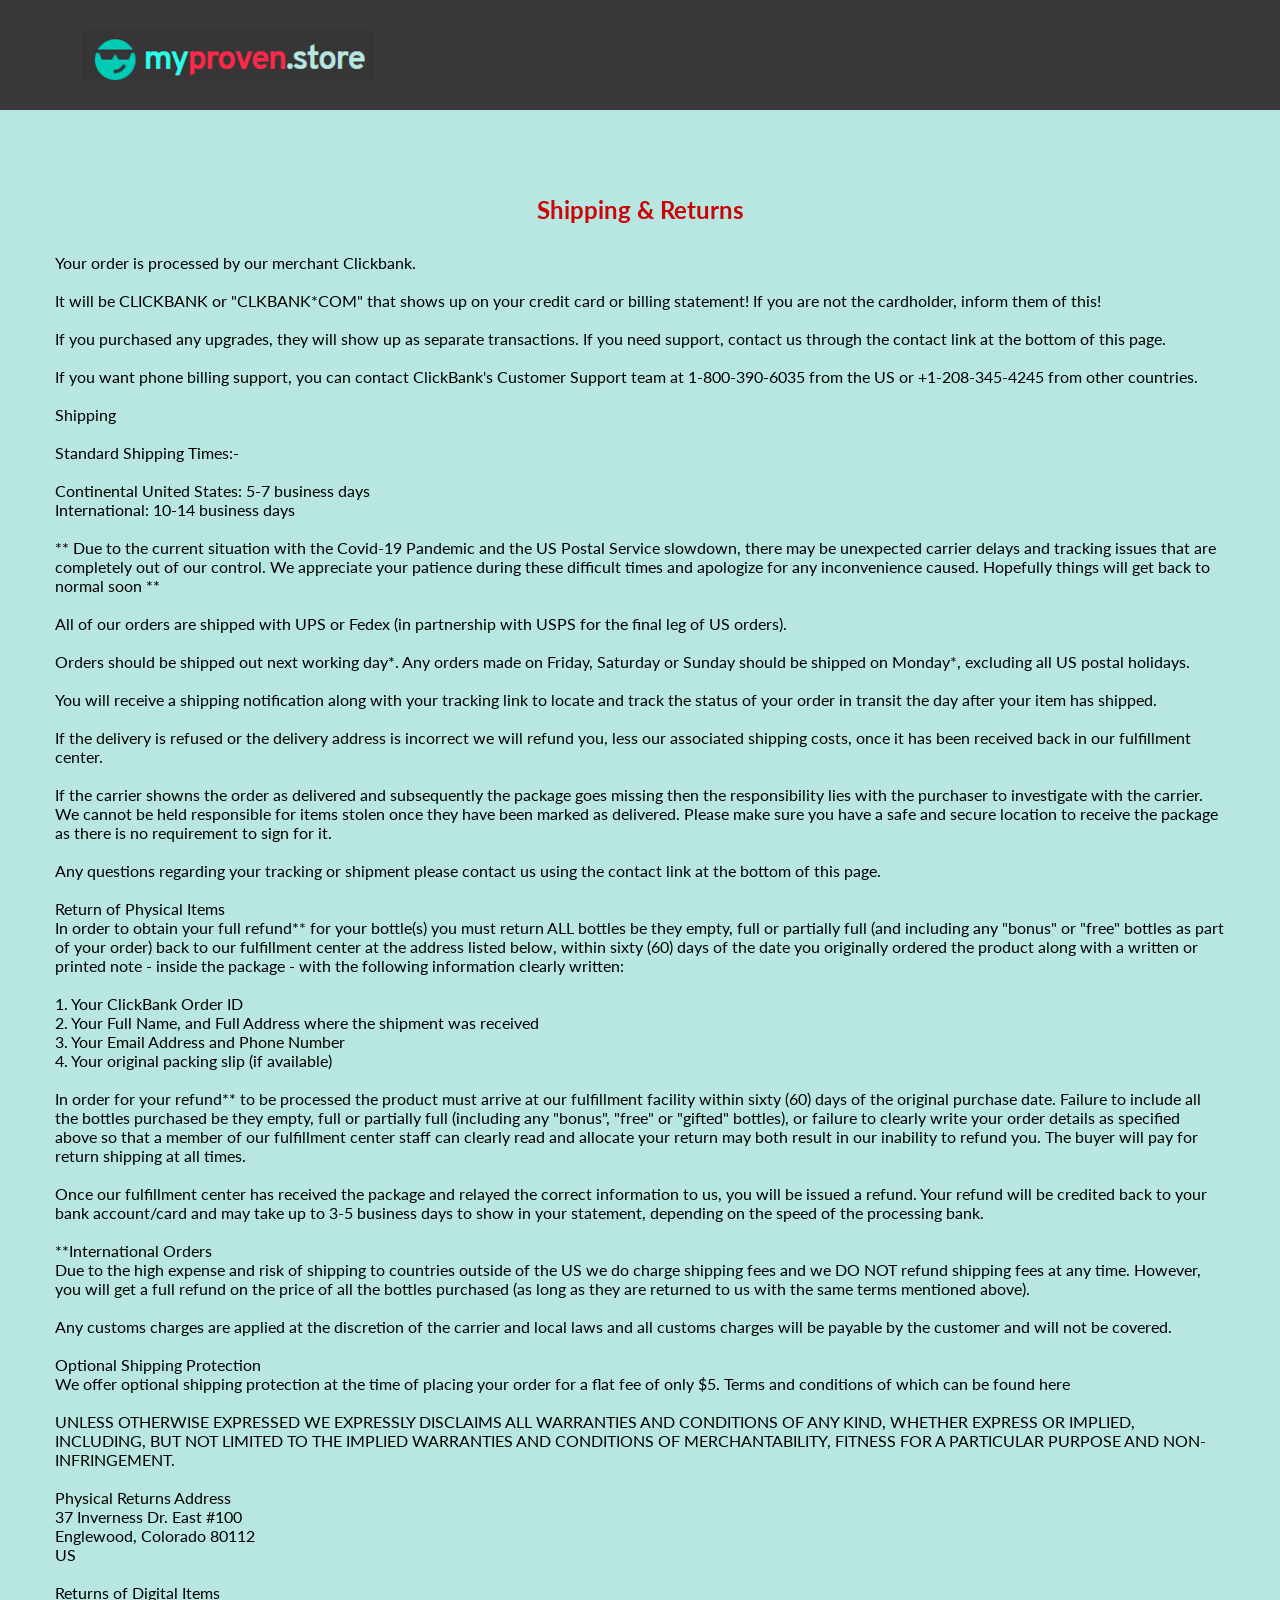
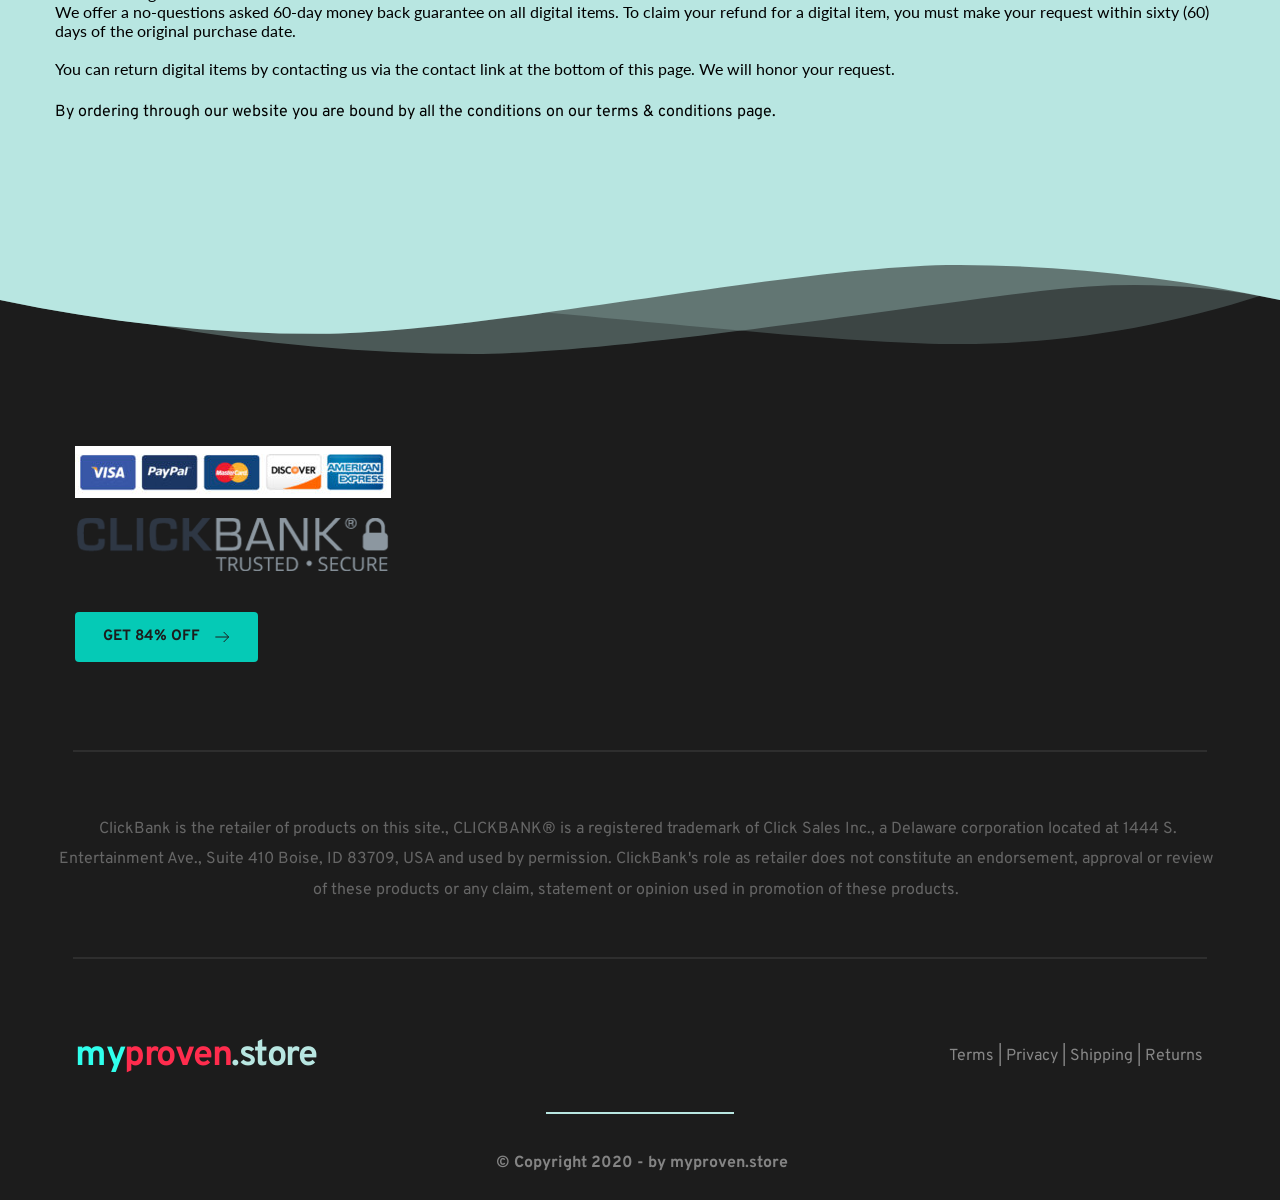
<file: shipping-and-returns.html>
<!DOCTYPE html><html lang="en"><head><meta charset="utf-8"><link rel="icon" href="assets/fcde519aa431fc25c1beadadf0a41292.ico" sizes="16x16"><title>Shipping &amp; Returns | myproven.store</title><meta name="description" content="POWERFUL Weight Loss Formula - get 95% off and also get 50$ valuable surprise gift now... ProVen contains a concentrated formula of powerful natural antioxidants scientifically designed to detoxify and support weight loss."><meta property="og:title" content=""><meta property="og:description" content=""><meta property="og:url" content="/shipping-and-returns"><meta content="summary_large_image" name="twitter:card"><meta content="width=device-width,initial-scale=1" name="viewport"><link class="brz-link brz-link-preview" href="assets/e00de9e545cd5aa5adb23a95eb5745b8.css" rel="stylesheet"><link class="brz-link brz-link-preview-pro" href="assets/03dfe91f1ccb965c8211fe3b60ebf16f.css" rel="stylesheet"><style class="brz-style"></style><style class="brz-style">.brz .brz-css-agijv {z-index: auto;margin: 0;}
.brz .brz-css-agijv .brz-section__content {min-height: auto;display: flex;}
.brz .brz-css-agijv .brz-container {justify-content: center;}
.brz .brz-css-agijv > .slick-slider > .brz-slick-slider__dots {color: rgba(0,0,0,1);}
.brz .brz-css-agijv > .slick-slider > .brz-slick-slider__arrow {color: rgba(0,0,0,.7);}
@media (min-width:991px) {.brz .brz-css-agijv {display: block;}}
@media (min-width:991px) {.brz .brz-css-agijv > .slick-slider > .brz-slick-slider__arrow:hover {color: rgba(0,0,0,1);}}
@media (max-width:991px) and (min-width:768px) {.brz .brz-css-agijv {z-index: auto;margin: 0;}
	.brz .brz-css-agijv .brz-section__content {min-height: auto;display: flex;}
	.brz .brz-css-agijv .brz-container {justify-content: center;}
	.brz .brz-css-agijv > .slick-slider > .brz-slick-slider__dots {color: rgba(0,0,0,1);}
	.brz .brz-css-agijv > .slick-slider > .brz-slick-slider__arrow {color: rgba(0,0,0,.7);}}
@media (max-width:991px) and (min-width:768px) {.brz .brz-css-agijv {display: block;}}
@media (max-width:767px) {.brz .brz-css-agijv {z-index: auto;margin: 0;}
	.brz .brz-css-agijv .brz-section__content {min-height: auto;display: flex;}
	.brz .brz-css-agijv .brz-container {justify-content: center;}
	.brz .brz-css-agijv > .slick-slider > .brz-slick-slider__dots {color: rgba(0,0,0,1);}
	.brz .brz-css-agijv > .slick-slider > .brz-slick-slider__arrow {color: rgba(0,0,0,.7);}}
@media (max-width:767px) {.brz .brz-css-agijv {display: block;}}
.brz .brz-css-ykskq {padding: 75px 0px 75px 0px;}
.brz .brz-css-ykskq > .brz-bg {border: 0px solid rgba(102,115,141,0);border-radius: 0;}
.brz .brz-css-ykskq > .brz-bg > .brz-bg-image {background-image: none;display: block;}
.brz .brz-css-ykskq > .brz-bg > .brz-bg-color {background-color: rgba(0,0,0,0);background-image: none;}
.brz .brz-css-ykskq > .brz-bg > .brz-bg-map {display: none;}
.brz .brz-css-ykskq > .brz-bg > .brz-bg-video {display: none;}
.brz .brz-css-ykskq > .brz-bg > .brz-bg-shape__top {background-image: none;background-size: 100% 100px;height: 100px;transform: rotateX(0deg) rotateY(0deg);z-index: auto;}
.brz .brz-css-ykskq > .brz-bg > .brz-bg-shape__bottom {background-image: none;background-size: 100% 100px;height: 100px;transform: rotateX(-180deg) rotateY(-180deg);z-index: auto;}
@media (min-width:991px) {.brz .brz-css-ykskq > .brz-bg > .brz-bg-image {background-attachment: scroll;}}
@media (max-width:991px) and (min-width:768px) {.brz .brz-css-ykskq {padding: 50px 15px 50px 15px;}
	.brz .brz-css-ykskq > .brz-bg {border: 0px solid rgba(102,115,141,0);border-radius: 0;}
	.brz .brz-css-ykskq > .brz-bg > .brz-bg-image {background-image: none;display: block;}
	.brz .brz-css-ykskq > .brz-bg > .brz-bg-color {background-color: rgba(0,0,0,0);background-image: none;}
	.brz .brz-css-ykskq > .brz-bg > .brz-bg-map {display: none;}
	.brz .brz-css-ykskq > .brz-bg > .brz-bg-video {display: none;}
	.brz .brz-css-ykskq > .brz-bg > .brz-bg-shape__top {background-image: none;background-size: 100% 100px;height: 100px;transform: rotateX(0deg) rotateY(0deg);z-index: auto;}
	.brz .brz-css-ykskq > .brz-bg > .brz-bg-shape__bottom {background-image: none;background-size: 100% 100px;height: 100px;transform: rotateX(-180deg) rotateY(-180deg);z-index: auto;}}
@media (max-width:767px) {.brz .brz-css-ykskq {padding: 25px 15px 25px 15px;}
	.brz .brz-css-ykskq > .brz-bg {border: 0px solid rgba(102,115,141,0);border-radius: 0;}
	.brz .brz-css-ykskq > .brz-bg > .brz-bg-image {background-image: none;display: block;}
	.brz .brz-css-ykskq > .brz-bg > .brz-bg-color {background-color: rgba(0,0,0,0);background-image: none;}
	.brz .brz-css-ykskq > .brz-bg > .brz-bg-map {display: none;}
	.brz .brz-css-ykskq > .brz-bg > .brz-bg-video {display: none;}
	.brz .brz-css-ykskq > .brz-bg > .brz-bg-shape__top {background-image: none;background-size: 100% 100px;height: 100px;transform: rotateX(0deg) rotateY(0deg);z-index: auto;}
	.brz .brz-css-ykskq > .brz-bg > .brz-bg-shape__bottom {background-image: none;background-size: 100% 100px;height: 100px;transform: rotateX(-180deg) rotateY(-180deg);z-index: auto;}}
.brz .brz-css-hjmbx {border: 0px solid transparent;}
@media (min-width:991px) {.brz .brz-css-hjmbx {max-width: 100%;width: calc(( 100 / 100 * var(--brz-section-container-width,1170) ) * 1px);}}
@media (max-width:991px) and (min-width:768px) {.brz .brz-css-hjmbx {border: 0px solid transparent;}}
@media (max-width:991px) and (min-width:768px) {.brz .brz-css-hjmbx {max-width: 100%;width: calc(( 100 / 100 * var(--brz-section-container-width,1170) ) * 1px);}}
@media (max-width:767px) {.brz .brz-css-hjmbx {border: 0px solid transparent;}}
@media (max-width:767px) {.brz .brz-css-hjmbx {max-width: 100%;width: calc(( 100 / 100 * var(--brz-section-container-width,1170) ) * 1px);}}
.brz .brz-css-csizv {margin: 0;z-index: auto;align-items: flex-start;}
.brz .brz-css-csizv > .brz-bg {border: 0px solid rgba(102,115,141,0);border-radius: 0;max-width: 100%;}
.brz .brz-css-csizv > .brz-bg > .brz-bg-image {background-image: none;display: block;}
.brz .brz-css-csizv > .brz-bg > .brz-bg-color {background-color: rgba(0,0,0,0);background-image: none;}
.brz .brz-css-csizv > .brz-bg > .brz-bg-map {display: none;}
.brz .brz-css-csizv > .brz-bg > .brz-bg-video {display: none;}
.brz .brz-css-csizv > .brz-row {border: 0px solid transparent;}
@media (min-width:991px) {.brz .brz-css-csizv {min-height: auto;display: flex;}
	.brz .brz-css-csizv > .brz-bg {transition-duration: .5s;transition-property: filter,box-shadow,background,border-radius,border-color;}
	.brz .brz-css-csizv > .brz-bg > .brz-bg-image {transition-duration: .5s;transition-property: filter,box-shadow,background,border-radius,border-color;}
	.brz .brz-css-csizv > .brz-bg > .brz-bg-color {transition-duration: .5s;transition-property: filter,box-shadow,background,border-radius,border-color;}
	.brz .brz-css-csizv > .brz-bg > .brz-bg-video {transition-duration: .5s;transition-property: filter,box-shadow,background,border-radius,border-color;}
	.brz .brz-css-csizv > .brz-row {transition-duration: .5s;transition-property: filter,box-shadow,background,border-radius,border-color;}}
@media (max-width:991px) and (min-width:768px) {.brz .brz-css-csizv {margin: 0;z-index: auto;align-items: flex-start;}
	.brz .brz-css-csizv > .brz-bg {border: 0px solid rgba(102,115,141,0);border-radius: 0;max-width: 100%;}
	.brz .brz-css-csizv > .brz-bg > .brz-bg-image {background-image: none;display: block;}
	.brz .brz-css-csizv > .brz-bg > .brz-bg-color {background-color: rgba(0,0,0,0);background-image: none;}
	.brz .brz-css-csizv > .brz-bg > .brz-bg-map {display: none;}
	.brz .brz-css-csizv > .brz-bg > .brz-bg-video {display: none;}
	.brz .brz-css-csizv > .brz-row {border: 0px solid transparent;}}
@media (max-width:991px) and (min-width:768px) {.brz .brz-css-csizv {min-height: auto;display: flex;}
	.brz .brz-css-csizv > .brz-bg {transition-duration: .5s;transition-property: filter,box-shadow,background,border-radius,border-color;}
	.brz .brz-css-csizv > .brz-bg > .brz-bg-image {transition-duration: .5s;transition-property: filter,box-shadow,background,border-radius,border-color;}
	.brz .brz-css-csizv > .brz-bg > .brz-bg-color {transition-duration: .5s;transition-property: filter,box-shadow,background,border-radius,border-color;}
	.brz .brz-css-csizv > .brz-bg > .brz-bg-video {transition-duration: .5s;transition-property: filter,box-shadow,background,border-radius,border-color;}
	.brz .brz-css-csizv > .brz-row {flex-direction: row;flex-wrap: wrap;justify-content: flex-start;transition-duration: .5s;transition-property: filter,box-shadow,background,border-radius,border-color;}}
@media (max-width:767px) {.brz .brz-css-csizv {margin: 0;z-index: auto;align-items: flex-start;}
	.brz .brz-css-csizv > .brz-bg {border: 0px solid rgba(102,115,141,0);border-radius: 0;max-width: 100%;}
	.brz .brz-css-csizv > .brz-bg > .brz-bg-image {background-image: none;display: block;}
	.brz .brz-css-csizv > .brz-bg > .brz-bg-color {background-color: rgba(0,0,0,0);background-image: none;}
	.brz .brz-css-csizv > .brz-bg > .brz-bg-map {display: none;}
	.brz .brz-css-csizv > .brz-bg > .brz-bg-video {display: none;}
	.brz .brz-css-csizv > .brz-row {border: 0px solid transparent;}}
@media (max-width:767px) {.brz .brz-css-csizv {min-height: auto;display: flex;}
	.brz .brz-css-csizv > .brz-bg {transition-duration: .5s;transition-property: filter,box-shadow,background,border-radius,border-color;}
	.brz .brz-css-csizv > .brz-bg > .brz-bg-image {transition-duration: .5s;transition-property: filter,box-shadow,background,border-radius,border-color;}
	.brz .brz-css-csizv > .brz-bg > .brz-bg-color {transition-duration: .5s;transition-property: filter,box-shadow,background,border-radius,border-color;}
	.brz .brz-css-csizv > .brz-bg > .brz-bg-video {transition-duration: .5s;transition-property: filter,box-shadow,background,border-radius,border-color;}
	.brz .brz-css-csizv > .brz-row {flex-direction: row;flex-wrap: wrap;justify-content: flex-start;transition-duration: .5s;transition-property: filter,box-shadow,background,border-radius,border-color;}}
.brz .brz-css-sjdkz {padding: 10px;max-width: 100%;}
@media (max-width:991px) and (min-width:768px) {.brz .brz-css-sjdkz {padding: 0;max-width: 100%;}}
@media (max-width:767px) {.brz .brz-css-sjdkz {padding: 0;max-width: 100%;}}
.brz .brz-css-avrep {z-index: auto;flex: 1 1 50%;max-width: 50%;justify-content: flex-start;}
.brz .brz-css-avrep > .brz-bg {border: 0px solid rgba(102,115,141,0);border-radius: 0;margin: 0;}
.brz .brz-css-avrep > .brz-bg > .brz-bg-image {background-image: none;}
.brz .brz-css-avrep > .brz-bg > .brz-bg-color {background-color: rgba(0,0,0,0);background-image: none;}
@media (min-width:991px) {.brz .brz-css-avrep > .brz-bg {transition-duration: .5s;transition-property: filter,box-shadow,background,border-radius,border-color;}
	.brz .brz-css-avrep > .brz-bg > .brz-bg-image {transition-duration: .5s;transition-property: filter,box-shadow,background,border-radius,border-color;}
	.brz .brz-css-avrep > .brz-bg > .brz-bg-color {transition-duration: .5s;transition-property: filter,box-shadow,background,border-radius,border-color;}}
@media (max-width:991px) and (min-width:768px) {.brz .brz-css-avrep {z-index: auto;flex: 1 1 50%;max-width: 50%;justify-content: flex-start;}
	.brz .brz-css-avrep > .brz-bg {border: 0px solid rgba(102,115,141,0);border-radius: 0;margin: 0;}
	.brz .brz-css-avrep > .brz-bg > .brz-bg-image {background-image: none;}
	.brz .brz-css-avrep > .brz-bg > .brz-bg-color {background-color: rgba(0,0,0,0);background-image: none;}}
@media (max-width:991px) and (min-width:768px) {.brz .brz-css-avrep > .brz-bg {transition-duration: .5s;transition-property: filter,box-shadow,background,border-radius,border-color;}
	.brz .brz-css-avrep > .brz-bg > .brz-bg-image {transition-duration: .5s;transition-property: filter,box-shadow,background,border-radius,border-color;}
	.brz .brz-css-avrep > .brz-bg > .brz-bg-color {transition-duration: .5s;transition-property: filter,box-shadow,background,border-radius,border-color;}}
@media (max-width:767px) {.brz .brz-css-avrep {z-index: auto;flex: 1 1 100%;max-width: 100%;justify-content: flex-start;}
	.brz .brz-css-avrep > .brz-bg {border: 0px solid rgba(102,115,141,0);border-radius: 0;margin: 10px 0px 10px 0px;}
	.brz .brz-css-avrep > .brz-bg > .brz-bg-image {background-image: none;}
	.brz .brz-css-avrep > .brz-bg > .brz-bg-color {background-color: rgba(0,0,0,0);background-image: none;}}
@media (max-width:767px) {.brz .brz-css-avrep > .brz-bg {transition-duration: .5s;transition-property: filter,box-shadow,background,border-radius,border-color;}
	.brz .brz-css-avrep > .brz-bg > .brz-bg-image {transition-duration: .5s;transition-property: filter,box-shadow,background,border-radius,border-color;}
	.brz .brz-css-avrep > .brz-bg > .brz-bg-color {transition-duration: .5s;transition-property: filter,box-shadow,background,border-radius,border-color;}}
.brz .brz-css-wgnie {z-index: auto;margin: 0;border: 0px solid transparent;padding: 5px 15px 5px 15px;}
@media (min-width:991px) {.brz .brz-css-wgnie {display: flex;transition-duration: .5s;transition-property: filter,box-shadow,background,border-radius,border-color;}}
@media (max-width:991px) and (min-width:768px) {.brz .brz-css-wgnie {z-index: auto;margin: 0;border: 0px solid transparent;padding: 5px 15px 5px 15px;}}
@media (max-width:991px) and (min-width:768px) {.brz .brz-css-wgnie {display: flex;transition-duration: .5s;transition-property: filter,box-shadow,background,border-radius,border-color;}}
@media (max-width:767px) {.brz .brz-css-wgnie {z-index: auto;margin: 10px 0px 10px 0px;border: 0px solid transparent;padding: 0;}}
@media (max-width:767px) {.brz .brz-css-wgnie {display: flex;transition-duration: .5s;transition-property: filter,box-shadow,background,border-radius,border-color;}}
.brz .brz-css-pyhhm {padding: 0;margin: 10px 0px 10px 0px;justify-content: center;position: relative;}
@media (min-width:991px) {.brz .brz-css-pyhhm {display: flex;z-index: auto;position: relative;}}
@media (max-width:991px) and (min-width:768px) {.brz .brz-css-pyhhm {padding: 0;margin: 10px 0px 10px 0px;justify-content: center;position: relative;}}
@media (max-width:991px) and (min-width:768px) {.brz .brz-css-pyhhm {display: flex;z-index: auto;position: relative;}}
@media (max-width:767px) {.brz .brz-css-pyhhm {padding: 0;margin: 10px 0px 10px 0px;justify-content: center;position: relative;}}
@media (max-width:767px) {.brz .brz-css-pyhhm {display: flex;z-index: auto;position: relative;}}
.brz .brz-css-iiqia {max-width: 100%;height: auto;border: 0px solid rgba(102,115,141,0);border-radius: 0px;}
@media (min-width:991px) {.brz .brz-css-iiqia {transition-duration: .5s;transition-property: border,box-shadow,filter;}
	.brz .brz-css-iiqia:after {transition-duration: .5s;transition-property: border,box-shadow,filter;}
	.brz .brz-css-iiqia .brz-picture {transition-duration: .5s;transition-property: border,box-shadow,filter;}}
@media (max-width:991px) and (min-width:768px) {.brz .brz-css-iiqia {max-width: 100%;height: auto;border: 0px solid rgba(102,115,141,0);border-radius: 0px;}}
@media (max-width:991px) and (min-width:768px) {.brz .brz-css-iiqia {transition-duration: .5s;transition-property: border,box-shadow,filter;}
	.brz .brz-css-iiqia:after {transition-duration: .5s;transition-property: border,box-shadow,filter;}
	.brz .brz-css-iiqia .brz-picture {transition-duration: .5s;transition-property: border,box-shadow,filter;}}
@media (max-width:767px) {.brz .brz-css-iiqia {max-width: 100%;height: auto;border: 0px solid rgba(102,115,141,0);border-radius: 0px;}}
@media (max-width:767px) {.brz .brz-css-iiqia {transition-duration: .5s;transition-property: border,box-shadow,filter;}
	.brz .brz-css-iiqia:after {transition-duration: .5s;transition-property: border,box-shadow,filter;}
	.brz .brz-css-iiqia .brz-picture {transition-duration: .5s;transition-property: border,box-shadow,filter;}}
.brz .brz-css-fstln {padding-top: 17.2485%;}
@media (max-width:991px) and (min-width:768px) {.brz .brz-css-fstln {padding-top: 17.251%;}}
@media (max-width:767px) {.brz .brz-css-fstln {padding-top: 17.2509%;}}
.brz .brz-css-okrta {width: 100%;}
@media (max-width:991px) and (min-width:768px) {.brz .brz-css-okrta {width: 100%;}}
@media (max-width:767px) {.brz .brz-css-okrta {width: 100%;}}
.brz .brz-css-awuue {height: 50px;}
@media (max-width:991px) and (min-width:768px) {.brz .brz-css-awuue {height: 50px;}}
@media (max-width:767px) {.brz .brz-css-awuue {height: 50px;}}
.brz .brz-css-xedxl {max-width: 100%;height: auto;border: 0px solid rgba(102,115,141,0);border-radius: 0px;}
@media (min-width:991px) {.brz .brz-css-xedxl {transition-duration: .5s;transition-property: border,box-shadow,filter;}
	.brz .brz-css-xedxl:after {transition-duration: .5s;transition-property: border,box-shadow,filter;}
	.brz .brz-css-xedxl .brz-picture {transition-duration: .5s;transition-property: border,box-shadow,filter;}}
@media (max-width:991px) and (min-width:768px) {.brz .brz-css-xedxl {max-width: 50%;height: auto;border: 0px solid rgba(102,115,141,0);border-radius: 0px;}}
@media (max-width:991px) and (min-width:768px) {.brz .brz-css-xedxl {transition-duration: .5s;transition-property: border,box-shadow,filter;}
	.brz .brz-css-xedxl:after {transition-duration: .5s;transition-property: border,box-shadow,filter;}
	.brz .brz-css-xedxl .brz-picture {transition-duration: .5s;transition-property: border,box-shadow,filter;}}
@media (max-width:767px) {.brz .brz-css-xedxl {max-width: 50%;height: auto;border: 0px solid rgba(102,115,141,0);border-radius: 0px;}}
@media (max-width:767px) {.brz .brz-css-xedxl {transition-duration: .5s;transition-property: border,box-shadow,filter;}
	.brz .brz-css-xedxl:after {transition-duration: .5s;transition-property: border,box-shadow,filter;}
	.brz .brz-css-xedxl .brz-picture {transition-duration: .5s;transition-property: border,box-shadow,filter;}}
.brz .brz-css-ottnh {padding-top: 16.3861%;}
@media (max-width:991px) and (min-width:768px) {.brz .brz-css-ottnh {padding-top: 16.3864%;}}
@media (max-width:767px) {.brz .brz-css-ottnh {padding-top: 16.3882%;}}
.brz .brz-css-eokbi {max-width: 100%;height: auto;border: 0px solid rgba(102,115,141,0);border-radius: 0px;}
@media (min-width:991px) {.brz .brz-css-eokbi {transition-duration: .5s;transition-property: border,box-shadow,filter;}
	.brz .brz-css-eokbi:after {transition-duration: .5s;transition-property: border,box-shadow,filter;}
	.brz .brz-css-eokbi .brz-picture {transition-duration: .5s;transition-property: border,box-shadow,filter;}}
@media (max-width:991px) and (min-width:768px) {.brz .brz-css-eokbi {max-width: 50%;height: auto;border: 0px solid rgba(102,115,141,0);border-radius: 0px;}}
@media (max-width:991px) and (min-width:768px) {.brz .brz-css-eokbi {transition-duration: .5s;transition-property: border,box-shadow,filter;}
	.brz .brz-css-eokbi:after {transition-duration: .5s;transition-property: border,box-shadow,filter;}
	.brz .brz-css-eokbi .brz-picture {transition-duration: .5s;transition-property: border,box-shadow,filter;}}
@media (max-width:767px) {.brz .brz-css-eokbi {max-width: 50%;height: auto;border: 0px solid rgba(102,115,141,0);border-radius: 0px;}}
@media (max-width:767px) {.brz .brz-css-eokbi {transition-duration: .5s;transition-property: border,box-shadow,filter;}
	.brz .brz-css-eokbi:after {transition-duration: .5s;transition-property: border,box-shadow,filter;}
	.brz .brz-css-eokbi .brz-picture {transition-duration: .5s;transition-property: border,box-shadow,filter;}}
.brz .brz-css-sabnd {padding-top: 16.8797%;}
@media (max-width:991px) and (min-width:768px) {.brz .brz-css-sabnd {padding-top: 16.8791%;}}
@media (max-width:767px) {.brz .brz-css-sabnd {padding-top: 16.8765%;}}
.brz .brz-css-mvifc {z-index: auto;position: relative;margin: 10px 0px 10px 0px;}
@media (min-width:991px) {.brz .brz-css-mvifc {display: flex;position: relative;}}
@media (max-width:991px) and (min-width:768px) {.brz .brz-css-mvifc {z-index: auto;position: relative;margin: 10px 0px 10px 0px;}}
@media (max-width:991px) and (min-width:768px) {.brz .brz-css-mvifc {display: flex;position: relative;}}
@media (max-width:767px) {.brz .brz-css-mvifc {z-index: auto;position: relative;margin: 10px 0px 10px 0px;}}
@media (max-width:767px) {.brz .brz-css-mvifc {display: flex;position: relative;}}
.brz .brz-css-onwat {justify-content: center;padding: 0;margin: 0px -5px -20px -5px;}
@media (max-width:991px) and (min-width:768px) {.brz .brz-css-onwat {justify-content: center;padding: 0;margin: 0px -5px -20px -5px;}}
@media (max-width:767px) {.brz .brz-css-onwat {justify-content: center;padding: 0;margin: 0px -5px -20px -5px;}}
.brz .brz-css-umdgd {padding: 0px 5px 20px 5px;}
@media (max-width:991px) and (min-width:768px) {.brz .brz-css-umdgd {padding: 0px 5px 20px 5px;}}
@media (max-width:767px) {.brz .brz-css-umdgd {padding: 0px 5px 20px 5px;}}
.brz .brz-css-efbsz {font-size: 16px;margin-left: 10px;margin-right: 0;stroke-width: 0;}
@media (max-width:991px) and (min-width:768px) {.brz .brz-css-efbsz {font-size: 16px;margin-left: 10px;margin-right: 0;stroke-width: 0;}}
@media (max-width:767px) {.brz .brz-css-efbsz {font-size: 16px;margin-left: 10px;margin-right: 0;stroke-width: 0;}}
.brz .brz-css-tkbkk.brz-btn {display: flex;align-items: center;justify-content: center;font-family: Overpass,sans-serif;font-weight: 700;font-size: 15px;line-height: 1.6;letter-spacing: 0px;color: rgba(255,255,255,1);border: 2px solid rgba(5,202,182,0);border-radius: 2px;background-color: rgba(5,202,182,1);background-image: none;padding: 14px 42px 14px 42px;flex-flow: row-reverse nowrap;}
.brz .brz-css-tkbkk .brz-btn--story-container {border: 2px solid rgba(5,202,182,0);flex-flow: row-reverse nowrap;border-radius: 2px;}
@media (min-width:991px) {.brz .brz-css-tkbkk.brz-btn {transition-duration: .5s;transition-property: color,box-shadow,background,border-color;}}
@media (min-width:991px) {.brz .brz-css-tkbkk.brz-btn:hover {background-color: rgba(5,202,182,.8);}}
@media (max-width:991px) and (min-width:768px) {.brz .brz-css-tkbkk.brz-btn {display: flex;align-items: center;justify-content: center;font-family: Overpass,sans-serif;font-weight: 700;font-size: 17px;line-height: 1.6;letter-spacing: 0px;color: rgba(255,255,255,1);border: 2px solid rgba(5,202,182,0);border-radius: 2px;background-color: rgba(5,202,182,1);background-image: none;padding: 11px 26px 11px 26px;flex-flow: row-reverse nowrap;}
	.brz .brz-css-tkbkk .brz-btn--story-container {border: 2px solid rgba(5,202,182,0);flex-flow: row-reverse nowrap;border-radius: 2px;}}
@media (max-width:991px) and (min-width:768px) {.brz .brz-css-tkbkk.brz-btn {transition-duration: .5s;transition-property: color,box-shadow,background,border-color;}}
@media (max-width:767px) {.brz .brz-css-tkbkk.brz-btn {display: flex;align-items: center;justify-content: center;font-family: Overpass,sans-serif;font-weight: 700;font-size: 15px;line-height: 1.6;letter-spacing: 0px;color: rgba(255,255,255,1);border: 2px solid rgba(5,202,182,0);border-radius: 2px;background-color: rgba(5,202,182,1);background-image: none;padding: 11px 26px 11px 26px;flex-flow: row-reverse nowrap;}
	.brz .brz-css-tkbkk .brz-btn--story-container {border: 2px solid rgba(5,202,182,0);flex-flow: row-reverse nowrap;border-radius: 2px;}}
@media (max-width:767px) {.brz .brz-css-tkbkk.brz-btn {transition-duration: .5s;transition-property: color,box-shadow,background,border-color;}}
.brz .brz-css-zsmyd {width: 75%;}
.brz .brz-css-zsmyd .brz-hr {border-top: 2px solid rgba(102,102,102,.75);}
@media (max-width:991px) and (min-width:768px) {.brz .brz-css-zsmyd {width: 75%;}
	.brz .brz-css-zsmyd .brz-hr {border-top: 2px solid rgba(102,102,102,.75);}}
@media (max-width:767px) {.brz .brz-css-zsmyd {width: 75%;}
	.brz .brz-css-zsmyd .brz-hr {border-top: 2px solid rgba(102,102,102,.75);}}
.brz .brz-css-jwwpe {padding: 0;}
@media (max-width:991px) and (min-width:768px) {.brz .brz-css-jwwpe {padding: 0;}}
@media (max-width:767px) {.brz .brz-css-jwwpe {padding: 0;}}
.brz .brz-css-caxnr {margin: 0;}
@media (max-width:991px) and (min-width:768px) {.brz .brz-css-caxnr {margin: 0;}}
@media (max-width:767px) {.brz .brz-css-caxnr {margin: 0;}}
.brz .brz-css-jioxb {margin: 0;}
@media (max-width:991px) and (min-width:768px) {.brz .brz-css-jioxb {margin: -44px -40px -65px 0px;}}
@media (max-width:767px) {.brz .brz-css-jioxb {margin: 0;}}
.brz .brz-css-gcitl {padding: 15px 0px 15px 0px;}
.brz .brz-css-gcitl > .brz-bg > .brz-bg-image {display: block;}
.brz .brz-css-gcitl > .brz-bg > .brz-bg-color {background-color: rgba(58,56,56,1);}
.brz .brz-css-gcitl > .brz-bg > .brz-bg-map {display: none;}
@media (max-width:991px) and (min-width:768px) {.brz .brz-css-gcitl {padding: 0px 15px 60px 15px;}
	.brz .brz-css-gcitl > .brz-bg > .brz-bg-image {display: none;}
	.brz .brz-css-gcitl > .brz-bg > .brz-bg-color {background-color: rgba(58,56,56,1);}
	.brz .brz-css-gcitl > .brz-bg > .brz-bg-map {display: block;}}
@media (max-width:767px) {.brz .brz-css-gcitl {padding: 25px 15px 25px 15px;}
	.brz .brz-css-gcitl > .brz-bg > .brz-bg-image {display: block;}
	.brz .brz-css-gcitl > .brz-bg > .brz-bg-color {background-color: rgba(58,56,56,1);}
	.brz .brz-css-gcitl > .brz-bg > .brz-bg-map {display: none;}}
@media (min-width:991px) {.brz .brz-css-telho {max-width: 100%;width: calc(( 98 / 100 * var(--brz-section-container-width,1170) ) * 1px);}}
@media (max-width:991px) and (min-width:768px) {.brz .brz-css-telho {max-width: 100%;width: calc(( 98 / 100 * var(--brz-section-container-width,1170) ) * 1px);}}
@media (max-width:767px) {.brz .brz-css-telho {max-width: 100%;width: calc(( 98 / 100 * var(--brz-section-container-width,1170) ) * 1px);}}
.brz .brz-css-knewz {flex: 1 1 28.1%;max-width: 28.1%;}
@media (max-width:991px) and (min-width:768px) {.brz .brz-css-knewz {flex: 1 1 47.3%;max-width: 47.3%;}}
@media (max-width:767px) {.brz .brz-css-knewz {flex: 1 1 100%;max-width: 100%;}}
.brz .brz-css-vhlpr {margin: 10px 0px 10px 0px;}
@media (max-width:991px) and (min-width:768px) {.brz .brz-css-vhlpr {margin: 59px 0px 10px 0px;}}
@media (max-width:767px) {.brz .brz-css-vhlpr {margin: 10px 0px 10px 0px;}}
.brz .brz-css-ckedq {flex: 1 1 71.9%;max-width: 71.9%;}
@media (max-width:991px) and (min-width:768px) {.brz .brz-css-ckedq {flex: 1 1 38%;max-width: 38%;}}
@media (max-width:767px) {.brz .brz-css-ckedq {flex: 1 1 47.8%;max-width: 47.8%;}}
.brz .brz-css-mbnrq > .brz-bg > .brz-bg-color {background-color: rgba(184,230,225,1);}
@media (max-width:991px) and (min-width:768px) {.brz .brz-css-mbnrq > .brz-bg > .brz-bg-color {background-color: rgba(184,230,225,1);}}
@media (max-width:767px) {.brz .brz-css-mbnrq > .brz-bg > .brz-bg-color {background-color: rgba(184,230,225,1);}}
.brz .brz-css-obgwz {padding: 151px 0px 15px 0px;}
.brz .brz-css-obgwz > .brz-bg > .brz-bg-color {background-color: rgba(28,28,28,1);}
.brz .brz-css-obgwz > .brz-bg > .brz-bg-shape__top {background-image: url("[data-uri]");background-size: 100% 141px;height: 141px;}
@media (max-width:991px) and (min-width:768px) {.brz .brz-css-obgwz {padding: 100px 15px 50px 15px;}
	.brz .brz-css-obgwz > .brz-bg > .brz-bg-color {background-color: rgba(28,28,28,1);}
	.brz .brz-css-obgwz > .brz-bg > .brz-bg-shape__top {background-image: url("[data-uri]");background-size: 100% 80px;height: 80px;}}
@media (max-width:767px) {.brz .brz-css-obgwz {padding: 15px 15px 46px 15px;}
	.brz .brz-css-obgwz > .brz-bg > .brz-bg-color {background-color: rgba(28,28,28,1);}
	.brz .brz-css-obgwz > .brz-bg > .brz-bg-shape__top {background-image: url("[data-uri]");background-size: 100% 80px;height: 80px;}}
.brz .brz-css-gdkqz {height: 62px;}
@media (max-width:991px) and (min-width:768px) {.brz .brz-css-gdkqz {height: 62px;}}
@media (max-width:767px) {.brz .brz-css-gdkqz {height: 110px;}}
.brz .brz-css-faufe {flex: 1 1 100%;max-width: 100%;}
@media (max-width:991px) and (min-width:768px) {.brz .brz-css-faufe {flex: 1 1 100%;max-width: 100%;}}
@media (max-width:767px) {.brz .brz-css-faufe {flex: 1 1 100%;max-width: 100%;}}
.brz .brz-css-gonar {padding: 5px 20% 5px 20px;}
@media (max-width:991px) and (min-width:768px) {.brz .brz-css-gonar {padding: 5px 15px 30px 30px;}}
@media (max-width:767px) {.brz .brz-css-gonar {padding: 0px 30px 30px 30px;}}
.brz .brz-css-gamki {flex: 1 1 100%;max-width: 100%;justify-content: center;}
@media (max-width:991px) and (min-width:768px) {.brz .brz-css-gamki {flex: 1 1 100%;max-width: 100%;justify-content: center;}}
@media (max-width:767px) {.brz .brz-css-gamki {flex: 1 1 100%;max-width: 100%;justify-content: center;}}
.brz .brz-css-nfnzd {padding: 5px 600px 1px 0px;}
@media (max-width:991px) and (min-width:768px) {.brz .brz-css-nfnzd {padding: 5px 15px 5px 0px;}}
@media (max-width:767px) {.brz .brz-css-nfnzd {padding: 0;}}
.brz .brz-css-qamhu {justify-content: flex-start;}
@media (max-width:991px) and (min-width:768px) {.brz .brz-css-qamhu {justify-content: flex-start;}}
@media (max-width:767px) {.brz .brz-css-qamhu {justify-content: flex-start;}}
.brz .brz-css-ahouq {justify-content: flex-start;}
@media (max-width:991px) and (min-width:768px) {.brz .brz-css-ahouq {justify-content: flex-start;}}
@media (max-width:767px) {.brz .brz-css-ahouq {justify-content: flex-start;}}
.brz .brz-css-nlcei {height: 20px;}
@media (max-width:991px) and (min-width:768px) {.brz .brz-css-nlcei {height: 10px;}}
@media (max-width:767px) {.brz .brz-css-nlcei {height: 20px;}}
.brz .brz-css-vdvkf {justify-content: flex-start;}
@media (max-width:991px) and (min-width:768px) {.brz .brz-css-vdvkf {justify-content: flex-start;}}
@media (max-width:767px) {.brz .brz-css-vdvkf {justify-content: flex-start;}}
.brz .brz-css-nfunt {stroke-width: 1;}
@media (max-width:991px) and (min-width:768px) {.brz .brz-css-nfunt {stroke-width: 1;}}
@media (max-width:767px) {.brz .brz-css-nfunt {stroke-width: 1;}}
.brz .brz-css-mgngl.brz-btn {color: rgba(28,28,28,1);border: 2px solid rgba(35,157,219,0);border-radius: 4px;padding: 11px 26px 11px 26px;}
.brz .brz-css-mgngl .brz-btn--story-container {border: 2px solid rgba(35,157,219,0);border-radius: 4px;}
@media (min-width:991px) {.brz .brz-css-mgngl.brz-btn:hover {border: 2px solid rgba(109,93,243,0);background-color: rgba(255,255,255,1);}
	.brz .brz-css-mgngl:hover .brz-btn--story-container {border: 2px solid rgba(109,93,243,0);}}
@media (max-width:991px) and (min-width:768px) {.brz .brz-css-mgngl.brz-btn {color: rgba(28,28,28,1);border: 2px solid rgba(35,157,219,0);border-radius: 4px;padding: 14px 42px 14px 42px;}
	.brz .brz-css-mgngl .brz-btn--story-container {border: 2px solid rgba(35,157,219,0);border-radius: 4px;}}
@media (max-width:767px) {.brz .brz-css-mgngl.brz-btn {color: rgba(28,28,28,1);border: 2px solid rgba(35,157,219,0);border-radius: 4px;padding: 19px 44px 19px 44px;}
	.brz .brz-css-mgngl .brz-btn--story-container {border: 2px solid rgba(35,157,219,0);border-radius: 4px;}}
.brz .brz-css-bhgyi {height: 56px;}
@media (max-width:991px) and (min-width:768px) {.brz .brz-css-bhgyi {height: 15px;}}
@media (max-width:767px) {.brz .brz-css-bhgyi {height: 10px;}}
.brz .brz-css-ubeqc {width: 97%;}
.brz .brz-css-ubeqc .brz-hr {border-top: 2px solid rgba(102,102,102,.25);}
@media (max-width:991px) and (min-width:768px) {.brz .brz-css-ubeqc {width: 97%;}
	.brz .brz-css-ubeqc .brz-hr {border-top: 2px solid rgba(102,102,102,.25);}}
@media (max-width:767px) {.brz .brz-css-ubeqc {width: 97%;}
	.brz .brz-css-ubeqc .brz-hr {border-top: 2px solid rgba(102,102,102,.25);}}
.brz .brz-css-igmhb {height: 35px;}
@media (max-width:991px) and (min-width:768px) {.brz .brz-css-igmhb {height: 10px;}}
@media (max-width:767px) {.brz .brz-css-igmhb {height: 10px;}}
.brz .brz-css-jmnuf {flex: 1 1 100%;max-width: 100%;}
@media (max-width:991px) and (min-width:768px) {.brz .brz-css-jmnuf {flex: 1 1 100%;max-width: 100%;}}
@media (max-width:767px) {.brz .brz-css-jmnuf {flex: 1 1 100%;max-width: 100%;}}
.brz .brz-css-ktfmj {padding: 0;}
@media (max-width:991px) and (min-width:768px) {.brz .brz-css-ktfmj {padding: 5px 15px 30px 30px;}}
@media (max-width:767px) {.brz .brz-css-ktfmj {padding: 0px 30px 0px 30px;}}
.brz .brz-css-doiwf {margin: 10px 9px 10px 0px;}
@media (max-width:991px) and (min-width:768px) {.brz .brz-css-doiwf {margin: 10px 0px 10px 0px;}}
@media (max-width:767px) {.brz .brz-css-doiwf {margin: 10px 0px 10px 0px;}}
@media (max-width:991px) and (min-width:768px) {.brz .brz-css-lmanw {display: none;}}
@media (max-width:767px) {.brz .brz-css-lmanw {display: none;}}
.brz .brz-css-revye {height: 25px;}
@media (max-width:991px) and (min-width:768px) {.brz .brz-css-revye {height: 10px;}}
@media (max-width:767px) {.brz .brz-css-revye {height: 10px;}}
.brz .brz-css-dolej {margin: 10px 0px 10px 0px;}
@media (max-width:991px) and (min-width:768px) {.brz .brz-css-dolej {margin: 0;}}
@media (max-width:767px) {.brz .brz-css-dolej {margin: 10px 0px 10px 0px;}}
.brz .brz-css-pkynp {width: 97%;}
.brz .brz-css-pkynp .brz-hr {border-top: 2px solid rgba(102,102,102,.25);}
@media (max-width:991px) and (min-width:768px) {.brz .brz-css-pkynp {width: 97%;}
	.brz .brz-css-pkynp .brz-hr {border-top: 2px solid rgba(102,102,102,.25);}}
@media (max-width:767px) {.brz .brz-css-pkynp {width: 97%;}
	.brz .brz-css-pkynp .brz-hr {border-top: 2px solid rgba(102,102,102,.25);}}
@media (max-width:991px) and (min-width:768px) {.brz .brz-css-cedyz {display: none;}}
.brz .brz-css-autsu {height: 42px;}
@media (max-width:991px) and (min-width:768px) {.brz .brz-css-autsu {height: 10px;}}
@media (max-width:767px) {.brz .brz-css-autsu {height: 10px;}}
.brz .brz-css-otntp {flex: 1 1 74.6%;max-width: 74.6%;justify-content: center;}
@media (max-width:991px) and (min-width:768px) {.brz .brz-css-otntp {flex: 1 1 60.1%;max-width: 60.1%;justify-content: center;}}
@media (max-width:767px) {.brz .brz-css-otntp {flex: 1 1 100%;max-width: 100%;justify-content: center;}}
.brz .brz-css-zojla {padding: 5px 20% 5px 20px;}
@media (max-width:991px) and (min-width:768px) {.brz .brz-css-zojla {padding: 5px 0px 30px 20px;}}
@media (max-width:767px) {.brz .brz-css-zojla {padding: 0;}}
.brz .brz-css-ogchy {margin: 10px 0px 10px 0px;}
@media (max-width:991px) and (min-width:768px) {.brz .brz-css-ogchy {margin: 52px 0px 10px 0px;}}
@media (max-width:767px) {.brz .brz-css-ogchy {margin: 10px 0px 10px 0px;}}
.brz .brz-css-vxqby {flex: 1 1 25.4%;max-width: 25.4%;justify-content: center;}
.brz .brz-css-vxqby > .brz-bg {margin: 0;}
@media (max-width:991px) and (min-width:768px) {.brz .brz-css-vxqby {flex: 1 1 39.3%;max-width: 39.3%;justify-content: center;}
	.brz .brz-css-vxqby > .brz-bg {margin: 0;}}
@media (max-width:767px) {.brz .brz-css-vxqby {flex: 1 1 100%;max-width: 100%;justify-content: center;}
	.brz .brz-css-vxqby > .brz-bg {margin: 10px 0px -15px 0px;}}
.brz .brz-css-cmvlw {margin: 0;}
@media (max-width:991px) and (min-width:768px) {.brz .brz-css-cmvlw {margin: 0;}}
@media (max-width:767px) {.brz .brz-css-cmvlw {margin: 10px 0px -15px 0px;}}
.brz .brz-css-fhwct {width: 16%;}
.brz .brz-css-fhwct .brz-hr {border-top: 2px solid rgba(184,230,225,1);}
@media (max-width:991px) and (min-width:768px) {.brz .brz-css-fhwct {width: 16%;}
	.brz .brz-css-fhwct .brz-hr {border-top: 2px solid rgba(184,230,225,1);}}
@media (max-width:767px) {.brz .brz-css-fhwct {width: 51%;}
	.brz .brz-css-fhwct .brz-hr {border-top: 2px solid rgba(184,230,225,1);}}
.brz .brz-css-vveex {margin: 20px 0px 10px 0px;}
@media (max-width:991px) and (min-width:768px) {.brz .brz-css-vveex {margin: 10px 0px 10px 0px;}}
@media (max-width:767px) {.brz .brz-css-vveex {margin: 10px 0px 10px 0px;}}</style><style class="brz-style" id="dc-color"></style><style class="brz-style">.brz .brz-cp-color1, .brz .brz-bcp-color1 {color: #a170d9;}
.brz .brz-cp-color2, .brz .brz-bcp-color2 {color: #1c1c1c;}
.brz .brz-cp-color3, .brz .brz-bcp-color3 {color: #05cab6;}
.brz .brz-cp-color4, .brz .brz-bcp-color4 {color: #b8e6e1;}
.brz .brz-cp-color5, .brz .brz-bcp-color5 {color: #f5d4d1;}
.brz .brz-cp-color6, .brz .brz-bcp-color6 {color: #ebebeb;}
.brz .brz-cp-color7, .brz .brz-bcp-color7 {color: #666;}
.brz .brz-cp-color8, .brz .brz-bcp-color8 {color: #fff;}</style><style class="brz-style">.brz .brz-tp-paragraph {font-family: Overpass,sans-serif;font-size: 16px;font-weight: 400;letter-spacing: 0px;line-height: 1.9em;}
@media (max-width: 991px) {.brz .brz-tp-paragraph {font-size: 15px;font-weight: 400;letter-spacing: 0px;line-height: 1.6em;}}
@media (max-width: 767px) {.brz .brz-tp-paragraph {font-size: 15px;font-weight: 400;letter-spacing: 0px;line-height: 1.6em;}}
.brz .brz-tp-heading2 {font-family: Overpass,sans-serif;font-size: 36px;font-weight: 700;letter-spacing: -1.5px;line-height: 1.3em;}
@media (max-width: 991px) {.brz .brz-tp-heading2 {font-size: 30px;font-weight: 700;letter-spacing: -1px;line-height: 1.2em;}}
@media (max-width: 767px) {.brz .brz-tp-heading2 {font-size: 28px;font-weight: 700;letter-spacing: -1px;line-height: 1.3em;}}
.brz .brz-tp-heading6 {font-family: Overpass,sans-serif;font-size: 16px;font-weight: 700;letter-spacing: 0px;line-height: 1.5em;}
@media (max-width: 991px) {.brz .brz-tp-heading6 {font-size: 16px;font-weight: 700;letter-spacing: 0px;line-height: 1.5em;}}
@media (max-width: 767px) {.brz .brz-tp-heading6 {font-size: 16px;font-weight: 700;letter-spacing: 0px;line-height: 1.5em;}}</style><link class="brz-link brz-link-google" type="text/css" rel="stylesheet" href="https://fonts.googleapis.com/css?family=Lato:100,100italic,300,300italic,regular,italic,700,700italic,900,900italic|Overpass:100,100italic,200,200italic,300,300italic,regular,italic,600,600italic,700,700italic,800,800italic,900,900italic|Red+Hat+Text:regular,italic,500,500italic,700,700italic|DM+Serif+Text:regular,italic|Blinker:100,200,300,regular,600,700,800,900|Aleo:300,300italic,regular,italic,700,700italic|Nunito:200,200italic,300,300italic,regular,italic,600,600italic,700,700italic,800,800italic,900,900italic|Knewave:regular|Palanquin:100,200,300,regular,500,600,700|Palanquin+Dark:regular,500,600,700|Roboto:100,100italic,300,300italic,regular,italic,500,500italic,700,700italic,900,900italic|Oswald:200,300,regular,500,600,700|Oxygen:300,regular,700|Playfair+Display:regular,italic,700,700italic,900,900italic|Fira+Sans:100,100italic,200,200italic,300,300italic,regular,italic,500,500italic,600,600italic,700,700italic,800,800italic,900,900italic|Abril+Fatface:regular|Comfortaa:300,regular,500,600,700|Kaushan+Script:regular|Noto+Serif:regular,italic,700,700italic|Montserrat:100,100italic,200,200italic,300,300italic,regular,italic,500,500italic,600,600italic,700,700italic,800,800italic,900,900italic|Lexend+Deca:regular|ABeeZee:regular,italic&amp;subset=arabic,bengali,cyrillic,cyrillic-ext,devanagari,greek,greek-ext,gujarati,hebrew,khmer,korean,latin-ext,tamil,telugu,thai,vietnamese&amp;display=swap"><style class="brz-style">.brz .brz-ff-lato {font-family: Lato,sans-serif !important;}
.brz .brz-ff-overpass {font-family: Overpass,sans-serif !important;}
.brz .brz-ff-red_hat_text {font-family: Red Hat Text,sans-serif !important;}
.brz .brz-ff-dm_serif_text {font-family: DM Serif Text,serif !important;}
.brz .brz-ff-blinker {font-family: Blinker,sans-serif !important;}
.brz .brz-ff-aleo {font-family: Aleo,serif !important;}
.brz .brz-ff-nunito {font-family: Nunito,sans-serif !important;}
.brz .brz-ff-knewave {font-family: Knewave,display !important;}
.brz .brz-ff-palanquin {font-family: Palanquin,sans-serif !important;}
.brz .brz-ff-palanquin_dark {font-family: Palanquin Dark,sans-serif !important;}
.brz .brz-ff-roboto {font-family: Roboto,sans-serif !important;}
.brz .brz-ff-oswald {font-family: Oswald,sans-serif !important;}
.brz .brz-ff-oxygen {font-family: Oxygen,sans-serif !important;}
.brz .brz-ff-playfair_display {font-family: Playfair Display,serif !important;}
.brz .brz-ff-fira_sans {font-family: Fira Sans,sans-serif !important;}
.brz .brz-ff-abril_fatface {font-family: Abril Fatface,display !important;}
.brz .brz-ff-comfortaa {font-family: Comfortaa,display !important;}
.brz .brz-ff-kaushan_script {font-family: Kaushan Script,handwriting !important;}
.brz .brz-ff-noto_serif {font-family: Noto Serif,serif !important;}
.brz .brz-ff-montserrat {font-family: Montserrat,sans-serif !important;}
.brz .brz-ff-lexend_deca {font-family: Lexend Deca,sans-serif !important;}
.brz .brz-ff-abeezee {font-family: ABeeZee,sans-serif !important;}</style><style class="brz-style">.brz .brz-root__container, .brz .brz-popup2, .brz .brz-popup {font-family: Lato,sans-serif !important;}</style><style class="brz-style" id="custom-css"></style>                    </head><body class="brz"><div class="brz-root__container brz-reset-all"><section data-uid="xtipmtwoeydxqhlxutokkvwycelyuboypkox" id="xtipmtwoeydxqhlxutokkvwycelyuboypkox" class="brz-section brz-css-agijv brz-css-jioxb"><div class="brz-section__content brz-section--boxed brz-css-ykskq brz-css-gcitl" data-custom-id="pbyrgmtmgqvrbsdjfbpwevnbadgpbzhaefjb"><div class="brz-bg"><div class="brz-bg-color"></div></div><div class="brz-container brz-css-hjmbx brz-css-telho"><div class="brz-row__container brz-css-csizv" data-custom-id="srmgpyaoeyvtlielyfxiiflpattfyluhznlk"><div class="brz-row brz-css-sjdkz brz-css-jwwpe"><div class="brz-columns brz-css-avrep brz-css-knewz" data-custom-id="ubbjdbzncdzvvvxhnxdaftplgabgoigaqoia"><div class="brz-column__items brz-css-wgnie"><div class="brz-css-pyhhm brz-css-vhlpr brz-wrapper"><div class="brz-image brz-css-iiqia"><a class="brz-a" href="https://bit.ly/myprovenstore" data-brz-link-type="external" data-custom-id="sbsyrtesmnyvtgxuzteehxyiqwzjtmrsclvu"><picture class="brz-picture brz-d-block brz-p-relative brz-css-fstln"><source srcset="assets/img/0d2897318b91c6015092b4ae1a1fc8f7.png 1x, assets/img/62ad65a906567996c659418c37eab7aa.png 2x" media="(min-width: 992px)"><source srcset="assets/img/144853ce6d6517246cb61b80168b306e.png 1x, assets/img/3c4ec25fbe474b6aa8f7f600d3e193ad.png 2x" media="(min-width: 768px)"><img class="brz-img brz-p-absolute" srcset="assets/img/7921f41cf288b714ccb2a5d16c04cd00.png 1x, assets/img/24805fcf16aa59b9c145918e993e3afd.png 2x" src="assets/img/0d2897318b91c6015092b4ae1a1fc8f7.png" alt draggable="false" loading="lazy"></picture></a></div></div></div></div><div class="brz-columns brz-css-avrep brz-css-ckedq" data-custom-id="aztuorcrkpwupwefigvjgbqjxkrnkzqldkat"><div class="brz-column__items brz-css-wgnie"></div></div></div></div></div></div></section><section data-uid="fuwkolnxsybmcsecgfeexdmpozrouojpqmri" id="fuwkolnxsybmcsecgfeexdmpozrouojpqmri" class="brz-section brz-css-agijv"><div class="brz-section__content brz-section--boxed brz-css-ykskq brz-css-mbnrq" data-custom-id="fvnjazpadijdyzubgqjtufeamiuszullxjmt"><div class="brz-bg"><div class="brz-bg-color"></div></div><div class="brz-container brz-css-hjmbx"><div class="brz-css-pyhhm brz-wrapper"><div class="brz-rich-text brz-css-okrta" data-custom-id="visidtxesrtbbbkrwhbwghjhefzawpzhlqms"><p class="brz-fs-xs-im-25 brz-fs-sm-im-25 brz-fs-lg-24 brz-text-lg-center brz-bcp-color3"><strong style="color: rgb(202, 5, 8);">Shipping &amp; Returns</strong></p><p class="brz-fs-xs-im-25 brz-fs-sm-im-25 brz-fs-lg-24 brz-text-lg-center brz-bcp-color3"><strong class="brz-cp-color3"> </strong></p><p>Your order is processed by our merchant Clickbank.</p><p><br></p><p>It will be CLICKBANK or &quot;CLKBANK*COM&quot; that shows up on your credit card or billing statement! If you are not the cardholder, inform them of this!</p><p><br></p><p>If you purchased any upgrades, they will show up as separate transactions. If you need support, contact us through the contact link at the bottom of this page.</p><p><br></p><p>If you want phone billing support, you can contact ClickBank&apos;s Customer Support team at 1-800-390-6035 from the US or +1-208-345-4245 from other countries.</p><p><br></p><p>Shipping</p><p><br></p><p>Standard Shipping Times:-</p><p><br></p><p>Continental United States: 5-7 business days</p><p>International: 10-14 business days</p><p><br></p><p>** Due to the current situation with the Covid-19 Pandemic and the US Postal Service slowdown, there may be unexpected carrier delays and tracking issues that are completely out of our control. We appreciate your patience during these difficult times and apologize for any inconvenience caused. Hopefully things will get back to normal soon **</p><p><br></p><p>All of our orders are shipped with UPS or Fedex (in partnership with USPS for the final leg of US orders).</p><p><br></p><p>Orders should be shipped out next working day*. Any orders made on Friday, Saturday or Sunday should be shipped on Monday*, excluding all US postal holidays.</p><p><br></p><p>You will receive a shipping notification along with your tracking link to locate and track the status of your order in transit the day after your item has shipped.</p><p><br></p><p>If the delivery is refused or the delivery address is incorrect we will refund you, less our associated shipping costs, once it has been received back in our fulfillment center.</p><p><br></p><p>If the carrier showns the order as delivered and subsequently the package goes missing then the responsibility lies with the purchaser to investigate with the carrier. We cannot be held responsible for items stolen once they have been marked as delivered. Please make sure you have a safe and secure location to receive the package as there is no requirement to sign for it.</p><p><br></p><p>Any questions regarding your tracking or shipment please contact us using the contact link at the bottom of this page.</p><p><br></p><p>Return of Physical Items</p><p>In order to obtain your full refund** for your bottle(s) you must return ALL bottles be they empty, full or partially full (and including any &quot;bonus&quot; or &quot;free&quot; bottles as part of your order) back to our fulfillment center at the address listed below, within sixty (60) days of the date you originally ordered the product along with a written or printed note - inside the package - with the following information clearly written:</p><p><br></p><p>1. Your ClickBank Order ID</p><p>2. Your Full Name, and Full Address where the shipment was received</p><p>3. Your Email Address and Phone Number</p><p>4. Your original packing slip (if available)</p><p><br></p><p>In order for your refund** to be processed the product must arrive at our fulfillment facility within sixty (60) days of the original purchase date. Failure to include all the bottles purchased be they empty, full or partially full (including any &quot;bonus&quot;, &quot;free&quot; or &quot;gifted&quot; bottles), or failure to clearly write your order details as specified above so that a member of our fulfillment center staff can clearly read and allocate your return may both result in our inability to refund you. The buyer will pay for return shipping at all times.</p><p><br></p><p>Once our fulfillment center has received the package and relayed the correct information to us, you will be issued a refund. Your refund will be credited back to your bank account/card and may take up to 3-5 business days to show in your statement, depending on the speed of the processing bank.</p><p><br></p><p>**International Orders</p><p>Due to the high expense and risk of shipping to countries outside of the US we do charge shipping fees and we DO NOT refund shipping fees at any time. However, you will get a full refund on the price of all the bottles purchased (as long as they are returned to us with the same terms mentioned above).</p><p><br></p><p>Any customs charges are applied at the discretion of the carrier and local laws and all customs charges will be payable by the customer and will not be covered.</p><p><br></p><p>Optional Shipping Protection</p><p>We offer optional shipping protection at the time of placing your order for a flat fee of only $5. Terms and conditions of which can be found here</p><p><br></p><p>UNLESS OTHERWISE EXPRESSED WE EXPRESSLY DISCLAIMS ALL WARRANTIES AND CONDITIONS OF ANY KIND, WHETHER EXPRESS OR IMPLIED, INCLUDING, BUT NOT LIMITED TO THE IMPLIED WARRANTIES AND CONDITIONS OF MERCHANTABILITY, FITNESS FOR A PARTICULAR PURPOSE AND NON-INFRINGEMENT.</p><p><br></p><p>Physical Returns Address</p><p>37 Inverness Dr. East #100</p><p>Englewood, Colorado 80112</p><p>US</p><p><br></p><p>Returns of Digital Items</p><p>We offer a no-questions asked 60-day money back guarantee on all digital items. To claim your refund for a digital item, you must make your request within sixty (60) days of the original purchase date.</p><p><br></p><p>You can return digital items by contacting us via the contact link at the bottom of this page. We will honor your request.</p><p><br></p><p class="brz-tp-paragraph">By ordering through our website you are bound by all the conditions on our terms &amp; conditions page.</p></div></div></div></div></section><section data-uid="yohoyolikrdzydkeleoykxrhcmscplangzjb" id="pricing" class="brz-section brz-css-agijv"><div class="brz-section__content brz-section--boxed brz-css-ykskq brz-css-obgwz" data-custom-id="itfhapdtatakmbligocosmeqwckovlwhlevu"><div class="brz-bg"><div class="brz-bg-color"></div><div class="brz-bg-shape brz-bg-shape__top"></div></div><div class="brz-container brz-css-hjmbx"><div class="brz-css-pyhhm brz-css-caxnr brz-wrapper"><div class="brz-spacer brz-css-awuue brz-css-gdkqz"></div></div><div class="brz-row__container brz-css-csizv" data-custom-id="hosuyxikdhokznrglcyrtzkxrzqbypnoawbh"><div class="brz-row brz-css-sjdkz brz-css-jwwpe"><div class="brz-columns brz-css-avrep brz-css-faufe" data-custom-id="nixugfpxyvvbyhkqciqctclmgnhvxxjavrjp"><div class="brz-column__items brz-css-wgnie brz-css-gonar"><div class="brz-row__container brz-css-csizv" data-custom-id="suwrijtobxaxetzhoiqpzrfsnocpkbdrpnhz"><div class="brz-row brz-row--inner brz-css-sjdkz brz-css-jwwpe"><div class="brz-columns brz-css-avrep brz-css-gamki" data-custom-id="cjbscalkhlbewpgpzsxdjibskdncmesyzxrc"><div class="brz-column__items brz-css-wgnie brz-css-nfnzd"><div class="brz-css-pyhhm brz-css-qamhu brz-wrapper"><div class="brz-image brz-css-xedxl"><picture class="brz-picture brz-d-block brz-p-relative brz-css-ottnh" data-custom-id="akpvnzoopbmbqypejcqjctobjlfiqrerveec"><source srcset="assets/img/f402239ac4eade55111cb7040085784a.jpg 1x, assets/img/807bfa32c7cff9bdb840cd9f8cb30d55.jpg 2x" media="(min-width: 992px)"><source srcset="assets/img/80936b02342518ea8bf54c7c1bba2858.jpg 1x, assets/img/cb16d3cab8c77cf2c540eda8353801ce.jpg 2x" media="(min-width: 768px)"><img class="brz-img brz-p-absolute" srcset="assets/img/0ea49866ba8a3a7947932e4200879f2b.jpg 1x, assets/img/ef3b49191b5e84d37586e765bcfdca30.jpg 2x" src="assets/img/f402239ac4eade55111cb7040085784a.jpg" alt draggable="false" loading="lazy"></picture></div></div><div class="brz-css-pyhhm brz-css-ahouq brz-wrapper"><div class="brz-image brz-css-eokbi"><picture class="brz-picture brz-d-block brz-p-relative brz-css-sabnd" data-custom-id="ligsjfumyzqkfdhqxkoythissgmltbqmmxma"><source srcset="assets/img/20667d3d72fc2b8775e053ad714aad6c.png 1x, assets/img/fd6c6c1d5f6200b4010b72cca376dfea.png 2x" media="(min-width: 992px)"><source srcset="assets/img/67a2855f9349df02168186c1ead53669.png 1x, assets/img/055abe1ef453f127bc733d7f5c6c2936.png 2x" media="(min-width: 768px)"><img class="brz-img brz-p-absolute" srcset="assets/img/3f11a70c412c05c912b10b432e307dba.png 1x, assets/img/1c9ecd921eeaaefb6f65953155a918d1.png 2x" src="assets/img/20667d3d72fc2b8775e053ad714aad6c.png" alt draggable="false" loading="lazy"></picture></div></div></div></div></div></div><div class="brz-css-pyhhm brz-css-caxnr brz-wrapper"><div class="brz-spacer brz-css-awuue brz-css-nlcei"></div></div><div class="brz-wrapper-clone brz-css-mvifc"><div class="brz-d-xs-flex brz-flex-xs-wrap brz-css-onwat brz-css-vdvkf"><div class="brz-wrapper-clone__item brz-css-umdgd" id="rtlrvurxbvkutrmrxjswxtplyqdbibmdagte"><a class="brz-a brz-btn brz-css-tkbkk brz-css-mgngl" href="https://bit.ly/myprovenstore" data-brz-link-type="external" data-custom-id="rtlrvurxbvkutrmrxjswxtplyqdbibmdagte"><svg id="nc_icon" version="1.1" xmlns="http://www.w3.org/2000/svg" xmlns:xlink="http://www.w3.org/1999/xlink" x="0px" y="0px" viewbox="0 0 24 24" xml:space="preserve" class="brz-icon-svg brz-css-efbsz brz-css-nfunt" data-type="outline" data-name="tail-right"><g transform="translate(0, 0)" class="nc-icon-wrapper" fill="none"><line data-cap="butt" data-color="color-2" fill="none" stroke="currentColor" vector-effect="non-scaling-stroke" stroke-miterlimit="10" x1="2" y1="12" x2="22" y2="12" stroke-linejoin="miter" stroke-linecap="butt"/> <polyline fill="none" stroke="currentColor" vector-effect="non-scaling-stroke" stroke-linecap="square" stroke-miterlimit="10" points="15,5 22,12 15,19 " stroke-linejoin="miter"/></g></svg><span class="brz-span brz-text__editor">GET 84% OFF&#xA0;</span></a></div></div></div></div></div></div></div><div class="brz-css-pyhhm brz-css-caxnr brz-wrapper"><div class="brz-spacer brz-css-awuue brz-css-bhgyi"></div></div><div class="brz-css-pyhhm brz-wrapper"><div class="brz-line brz-css-zsmyd brz-css-ubeqc" data-custom-id="bmkrwlgvpklxgtgaklmmhtilfqmxufltanif"><hr class="brz-hr"></div></div><div class="brz-css-pyhhm brz-css-caxnr brz-wrapper"><div class="brz-spacer brz-css-awuue brz-css-igmhb"></div></div><div class="brz-row__container brz-css-csizv" data-custom-id="dqanzxhrbldhhlgbnbjszhngvbwprarenlfh"><div class="brz-row brz-css-sjdkz brz-css-jwwpe"><div class="brz-columns brz-css-avrep brz-css-jmnuf" data-custom-id="ntdnxfsceadhsutmvznqebfubgrhouqqgijp"><div class="brz-column__items brz-css-wgnie brz-css-ktfmj"><div class="brz-css-pyhhm brz-css-doiwf brz-wrapper"><div class="brz-rich-text brz-css-okrta" data-custom-id="csizkxacbydjwggetoiycwepkljgskvmforl"><p class="brz-text-lg-center brz-tp-paragraph"><span class="brz-cp-color7"> ClickBank is the retailer of products on this site., CLICKBANK&#xAE;&#xFE0F; is a registered trademark of Click Sales Inc., a Delaware corporation located at 1444 S. Entertainment Ave., Suite 410 Boise, ID 83709, USA and used by permission. ClickBank&apos;s role as retailer does not constitute an endorsement, approval or review of these products or any claim, statement or opinion used in promotion of these products.</span></p></div></div></div></div></div></div><div class="brz-css-pyhhm brz-css-caxnr brz-css-lmanw brz-wrapper"><div class="brz-spacer brz-css-awuue brz-css-revye"></div></div><div class="brz-css-pyhhm brz-css-dolej brz-wrapper"><div class="brz-line brz-css-zsmyd brz-css-pkynp" data-custom-id="bkqgqlhheufmpujtkbztdsantmkphrjoamso"><hr class="brz-hr"></div></div><div class="brz-css-pyhhm brz-css-caxnr brz-css-cedyz brz-wrapper"><div class="brz-spacer brz-css-awuue brz-css-autsu"></div></div><div class="brz-row__container brz-css-csizv" data-custom-id="rhhfgfdmzbijtowsvphtnxrhgwohxvwswmdw"><div class="brz-row brz-css-sjdkz brz-css-jwwpe"><div class="brz-columns brz-css-avrep brz-css-otntp" data-custom-id="jywbznjpllyewbzbsnsbaxstfxoamlncajcf"><div class="brz-column__items brz-css-wgnie brz-css-zojla"><div class="brz-css-pyhhm brz-css-ogchy brz-wrapper"><div class="brz-rich-text brz-css-okrta" data-custom-id="mdhkcmrnklolfavuvwtyxsafokroyvlclmje"><p class="brz-tp-heading2"><a href="https://bit.ly/myprovenstore" style="color: rgb(48, 255, 236);" class="link--external" data-brz-link-type="external">my</a><a href="https://bit.ly/myprovenstore" style="color: rgb(255, 44, 77);" class="link--external" data-brz-link-type="external">proven</a><a href="https://bit.ly/myprovenstore" style class="link--external brz-cp-color4" data-brz-link-type="external">.store</a></p></div></div></div></div><div class="brz-columns brz-css-avrep brz-css-vxqby" data-custom-id="jiuxngfrxnacjgzatppxqdszdglhravunvxe"><div class="brz-column__items brz-css-wgnie brz-css-cmvlw"><div class="brz-css-pyhhm brz-wrapper"><div class="brz-rich-text brz-css-okrta" data-custom-id="skhzesgnhhldzhougaenisltkrnneqoanhyl"><p class="brz-text-lg-center brz-tp-paragraph"><a href="https://myproven.store/terms-and-condition" style="color: rgb(135, 135, 135);" class="link--external" data-brz-link-type="external">Terms</a><span style="color: rgb(135, 135, 135);"> | </span><a href="https://myproven.store/privacy-policy" style="color: rgb(135, 135, 135);" class="link--external" data-brz-link-type="external">Privacy</a><span style="color: rgb(135, 135, 135);"> | </span><a href="https://myproven.store/shipping-and-returns" style="color: rgb(135, 135, 135);" class="link--external" data-brz-link-type="external">Shipping</a><span style="color: rgb(135, 135, 135);"> | </span><a href="https://myproven.store/shipping-and-returns" style="color: rgb(135, 135, 135);" class="link--external" data-brz-link-type="external">Returns</a></p></div></div></div></div></div></div><div class="brz-css-pyhhm brz-wrapper"><div class="brz-line brz-css-zsmyd brz-css-fhwct" data-custom-id="zheuymuhwbqzjqorariqsdlgkpctcorpbkgx"><hr class="brz-hr"></div></div><div class="brz-css-pyhhm brz-css-vveex brz-wrapper"><div class="brz-rich-text brz-css-okrta" data-custom-id="fmdtpwdxzqtjkbnjdbpllyzduxdrfpqtvxze"><p class="brz-fs-xs-13 brz-fw-xs-400 brz-tp-heading6 brz-text-lg-center"><span class="brz-cp-color6" style="opacity: 0.5;">&#xA0;&#xA9; Copyright 2020 - by myproven.store</span></p></div></div></div></div></section></div> <script class="brz-script brz-script-polyfill" src="assets/9499cef8086938a7f87f60fc495221b3.js"></script><script class="brz-script brz-script-preview" src="assets/ba81730757ed32070012be232378b1cb.js"></script><script class="brz-script brz-script-preview-pro" src="assets/a36d02b7de9c2f9a133795ad02b45982.js"></script><script class="brz-script brz-script-emit">     jQuery(document).ready(function() {         window.Brizy.emit("init.dom", jQuery(document.body));     }); </script></body></html>
</file>
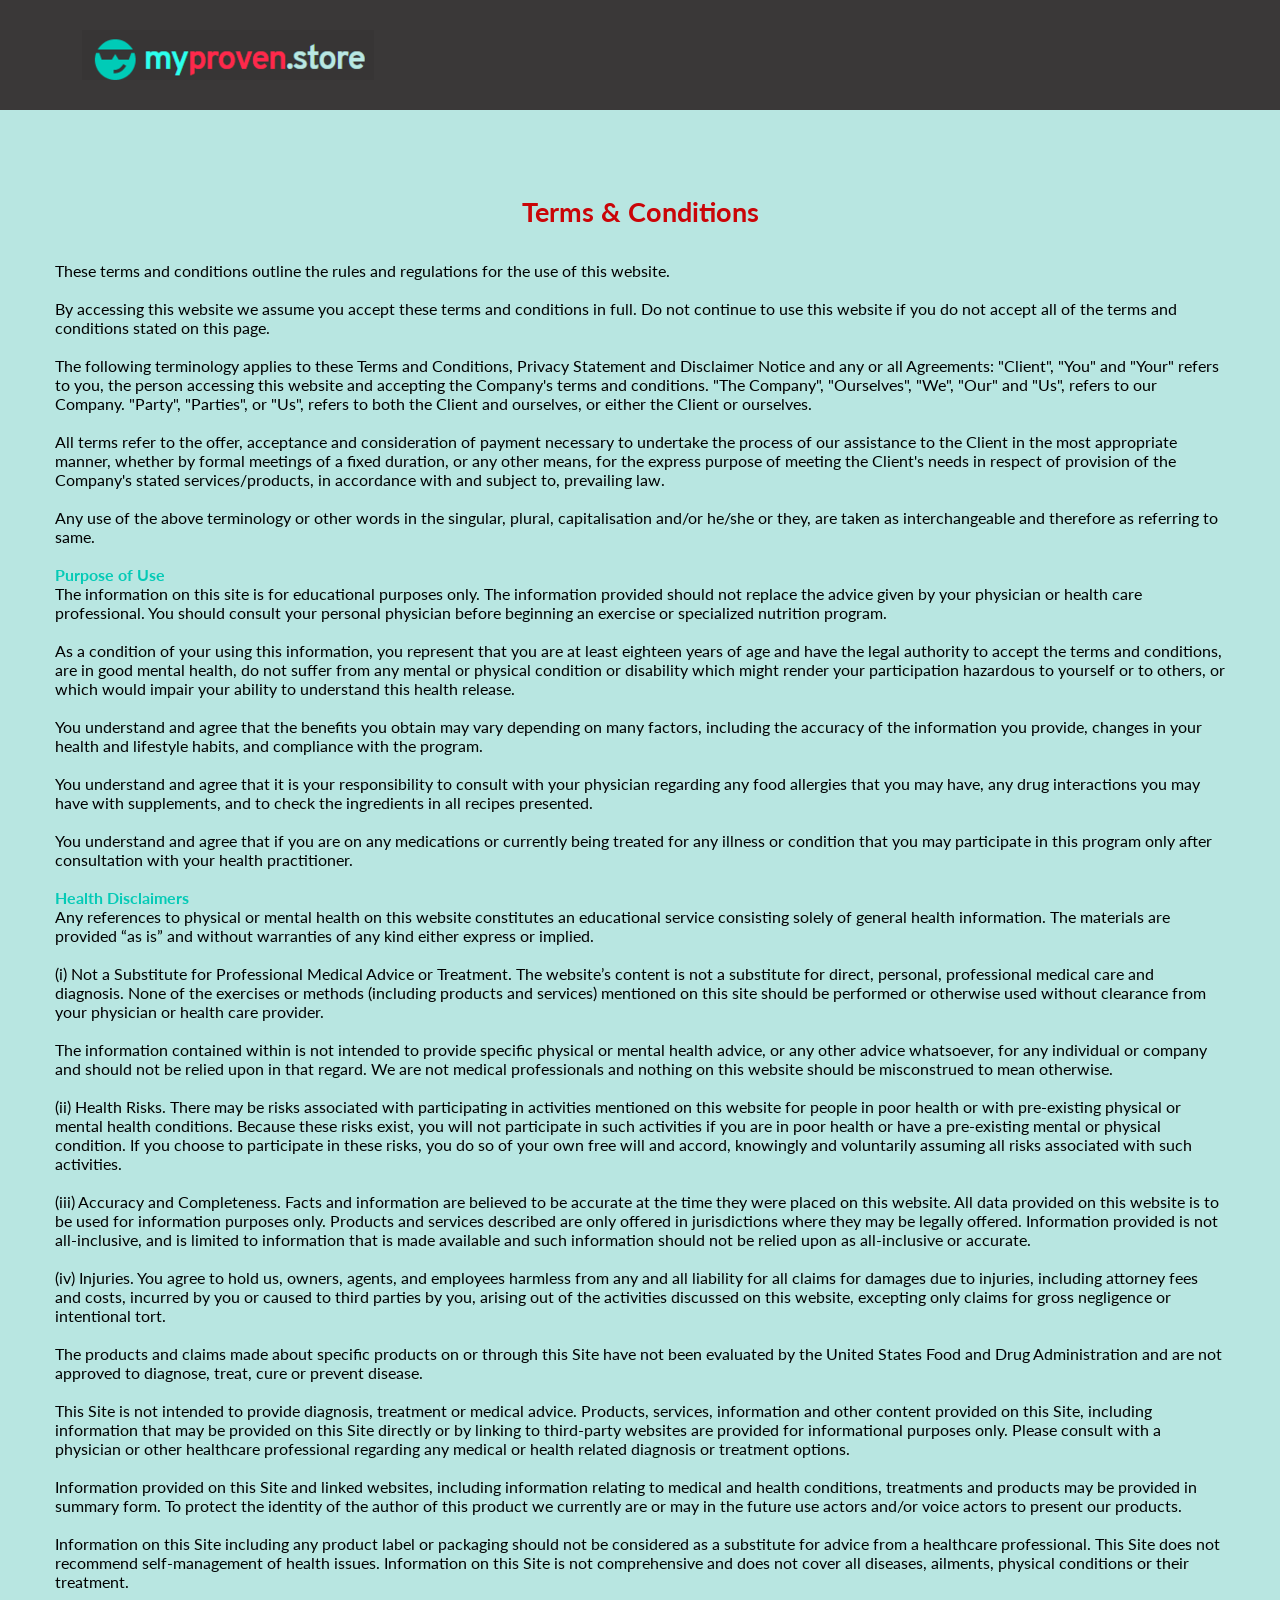
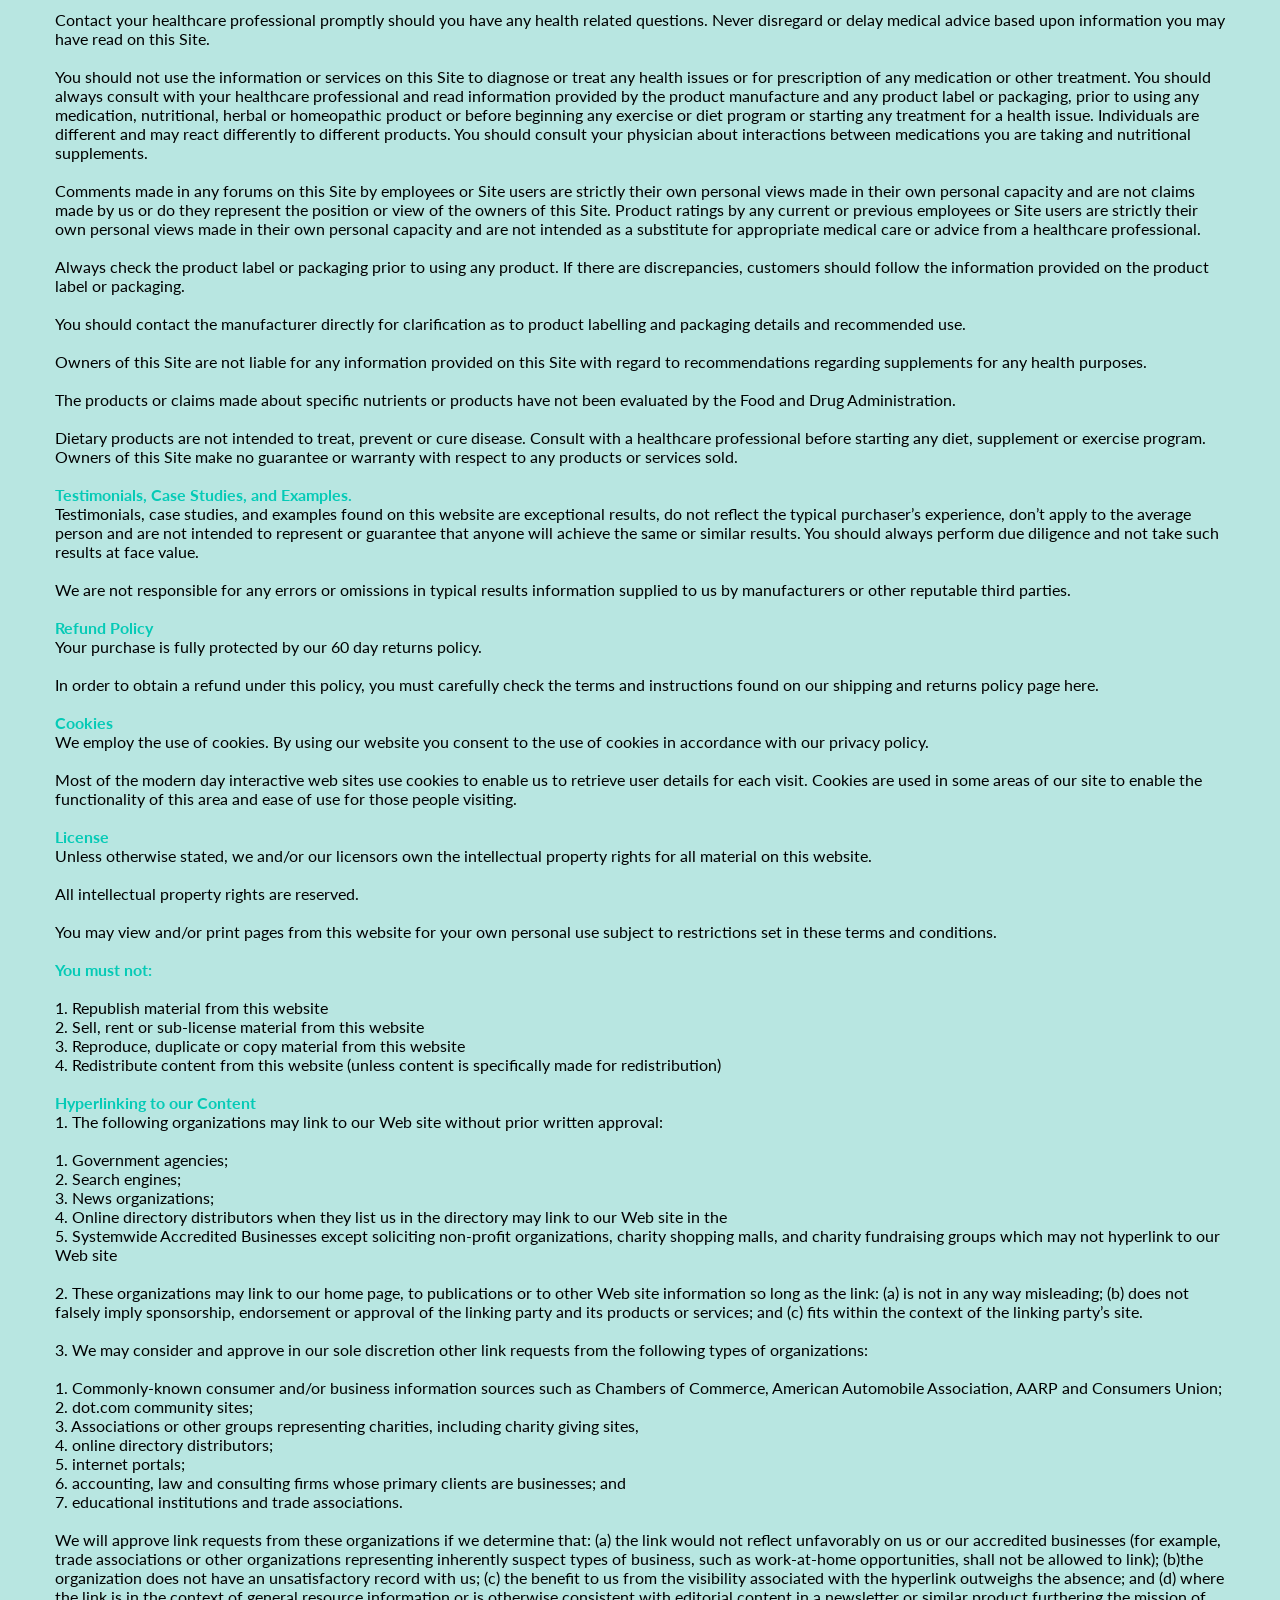
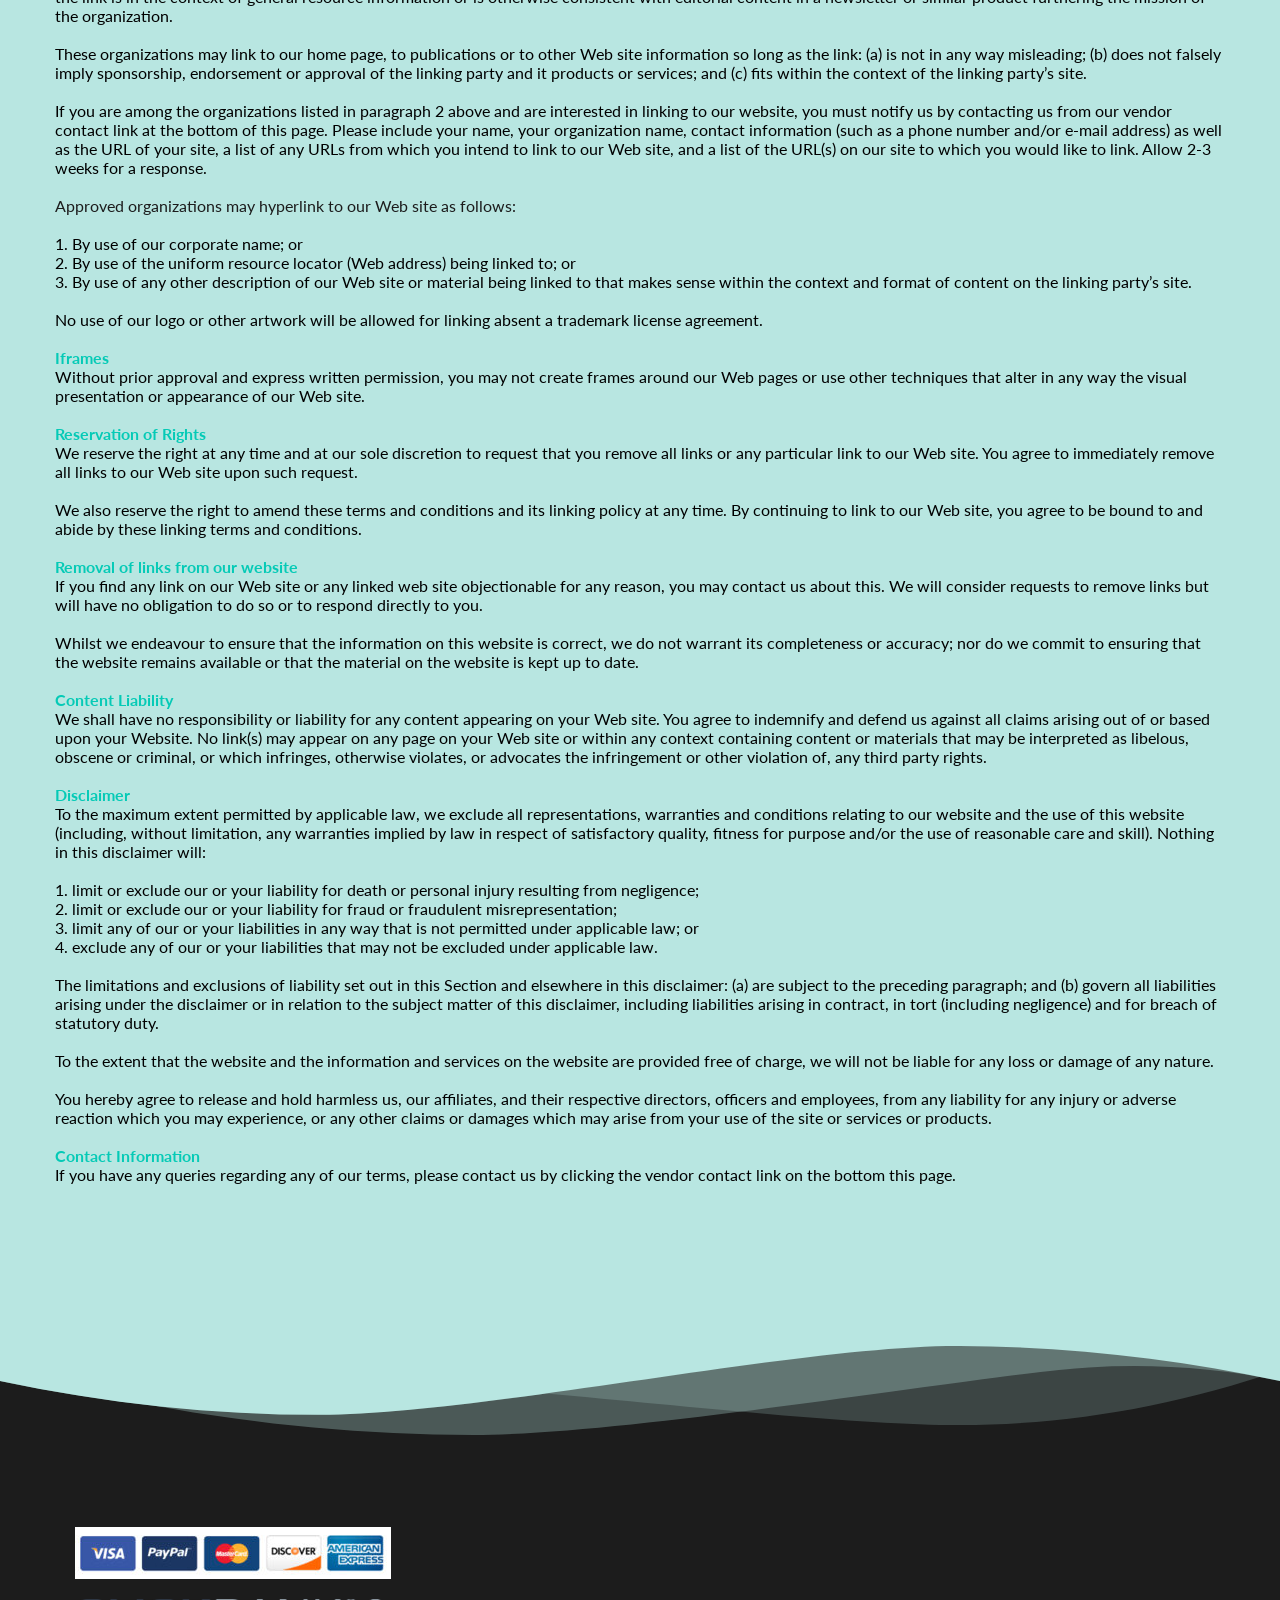
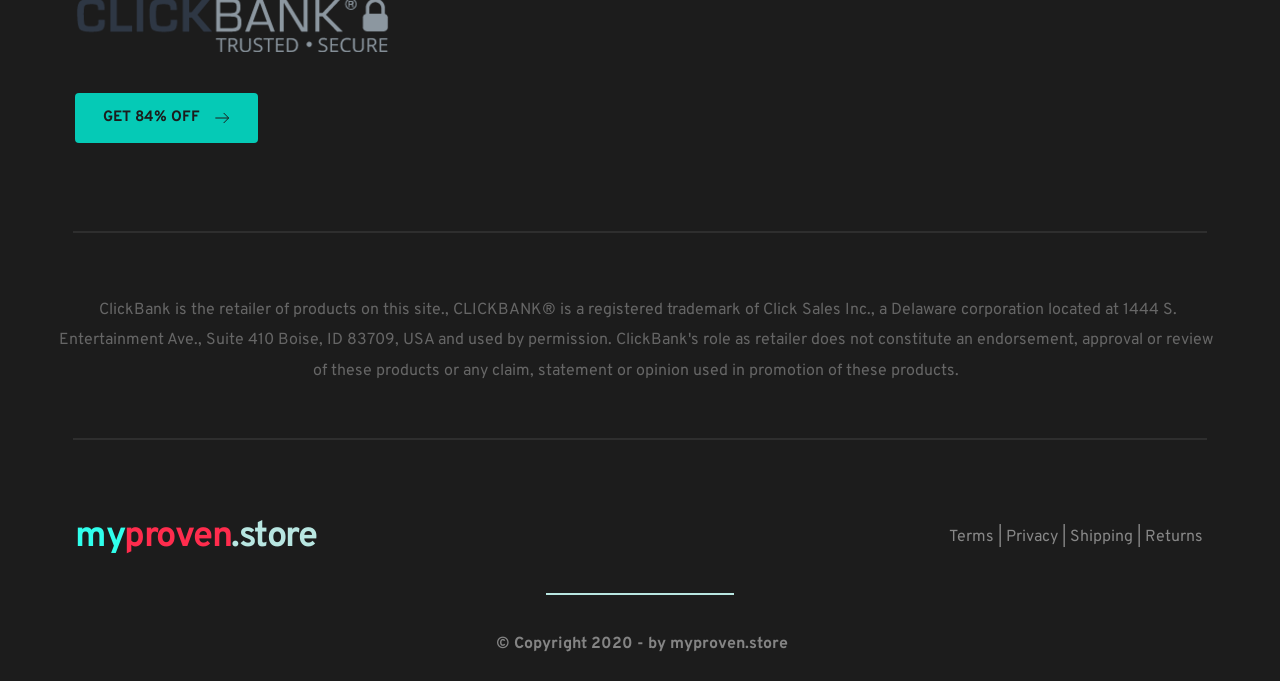
<file: terms-and-condition.html>
<!DOCTYPE html><html lang="en"><head><meta charset="utf-8"><link rel="icon" href="assets/fcde519aa431fc25c1beadadf0a41292.ico" sizes="16x16"><title>Terms &amp; Condition | myproven.store</title><meta name="description" content="POWERFUL Weight Loss Formula - get 95% off and also get 50$ valuable surprise gift now... ProVen contains a concentrated formula of powerful natural antioxidants scientifically designed to detoxify and support weight loss."><meta property="og:title" content=""><meta property="og:description" content=""><meta property="og:url" content="/terms-and-condition"><meta content="summary_large_image" name="twitter:card"><meta content="width=device-width,initial-scale=1" name="viewport"><link class="brz-link brz-link-preview" href="assets/e00de9e545cd5aa5adb23a95eb5745b8.css" rel="stylesheet"><link class="brz-link brz-link-preview-pro" href="assets/03dfe91f1ccb965c8211fe3b60ebf16f.css" rel="stylesheet"><style class="brz-style"></style><style class="brz-style">.brz .brz-css-cjfic {z-index: auto;margin: 0;}
.brz .brz-css-cjfic .brz-section__content {min-height: auto;display: flex;}
.brz .brz-css-cjfic .brz-container {justify-content: center;}
.brz .brz-css-cjfic > .slick-slider > .brz-slick-slider__dots {color: rgba(0,0,0,1);}
.brz .brz-css-cjfic > .slick-slider > .brz-slick-slider__arrow {color: rgba(0,0,0,.7);}
@media (min-width:991px) {.brz .brz-css-cjfic {display: block;}}
@media (min-width:991px) {.brz .brz-css-cjfic > .slick-slider > .brz-slick-slider__arrow:hover {color: rgba(0,0,0,1);}}
@media (max-width:991px) and (min-width:768px) {.brz .brz-css-cjfic {z-index: auto;margin: 0;}
	.brz .brz-css-cjfic .brz-section__content {min-height: auto;display: flex;}
	.brz .brz-css-cjfic .brz-container {justify-content: center;}
	.brz .brz-css-cjfic > .slick-slider > .brz-slick-slider__dots {color: rgba(0,0,0,1);}
	.brz .brz-css-cjfic > .slick-slider > .brz-slick-slider__arrow {color: rgba(0,0,0,.7);}}
@media (max-width:991px) and (min-width:768px) {.brz .brz-css-cjfic {display: block;}}
@media (max-width:767px) {.brz .brz-css-cjfic {z-index: auto;margin: 0;}
	.brz .brz-css-cjfic .brz-section__content {min-height: auto;display: flex;}
	.brz .brz-css-cjfic .brz-container {justify-content: center;}
	.brz .brz-css-cjfic > .slick-slider > .brz-slick-slider__dots {color: rgba(0,0,0,1);}
	.brz .brz-css-cjfic > .slick-slider > .brz-slick-slider__arrow {color: rgba(0,0,0,.7);}}
@media (max-width:767px) {.brz .brz-css-cjfic {display: block;}}
.brz .brz-css-ixpqw {padding: 75px 0px 75px 0px;}
.brz .brz-css-ixpqw > .brz-bg {border: 0px solid rgba(102,115,141,0);border-radius: 0;}
.brz .brz-css-ixpqw > .brz-bg > .brz-bg-image {background-image: none;display: block;}
.brz .brz-css-ixpqw > .brz-bg > .brz-bg-color {background-color: rgba(0,0,0,0);background-image: none;}
.brz .brz-css-ixpqw > .brz-bg > .brz-bg-map {display: none;}
.brz .brz-css-ixpqw > .brz-bg > .brz-bg-video {display: none;}
.brz .brz-css-ixpqw > .brz-bg > .brz-bg-shape__top {background-image: none;background-size: 100% 100px;height: 100px;transform: rotateX(0deg) rotateY(0deg);z-index: auto;}
.brz .brz-css-ixpqw > .brz-bg > .brz-bg-shape__bottom {background-image: none;background-size: 100% 100px;height: 100px;transform: rotateX(-180deg) rotateY(-180deg);z-index: auto;}
@media (min-width:991px) {.brz .brz-css-ixpqw > .brz-bg > .brz-bg-image {background-attachment: scroll;}}
@media (max-width:991px) and (min-width:768px) {.brz .brz-css-ixpqw {padding: 50px 15px 50px 15px;}
	.brz .brz-css-ixpqw > .brz-bg {border: 0px solid rgba(102,115,141,0);border-radius: 0;}
	.brz .brz-css-ixpqw > .brz-bg > .brz-bg-image {background-image: none;display: block;}
	.brz .brz-css-ixpqw > .brz-bg > .brz-bg-color {background-color: rgba(0,0,0,0);background-image: none;}
	.brz .brz-css-ixpqw > .brz-bg > .brz-bg-map {display: none;}
	.brz .brz-css-ixpqw > .brz-bg > .brz-bg-video {display: none;}
	.brz .brz-css-ixpqw > .brz-bg > .brz-bg-shape__top {background-image: none;background-size: 100% 100px;height: 100px;transform: rotateX(0deg) rotateY(0deg);z-index: auto;}
	.brz .brz-css-ixpqw > .brz-bg > .brz-bg-shape__bottom {background-image: none;background-size: 100% 100px;height: 100px;transform: rotateX(-180deg) rotateY(-180deg);z-index: auto;}}
@media (max-width:767px) {.brz .brz-css-ixpqw {padding: 25px 15px 25px 15px;}
	.brz .brz-css-ixpqw > .brz-bg {border: 0px solid rgba(102,115,141,0);border-radius: 0;}
	.brz .brz-css-ixpqw > .brz-bg > .brz-bg-image {background-image: none;display: block;}
	.brz .brz-css-ixpqw > .brz-bg > .brz-bg-color {background-color: rgba(0,0,0,0);background-image: none;}
	.brz .brz-css-ixpqw > .brz-bg > .brz-bg-map {display: none;}
	.brz .brz-css-ixpqw > .brz-bg > .brz-bg-video {display: none;}
	.brz .brz-css-ixpqw > .brz-bg > .brz-bg-shape__top {background-image: none;background-size: 100% 100px;height: 100px;transform: rotateX(0deg) rotateY(0deg);z-index: auto;}
	.brz .brz-css-ixpqw > .brz-bg > .brz-bg-shape__bottom {background-image: none;background-size: 100% 100px;height: 100px;transform: rotateX(-180deg) rotateY(-180deg);z-index: auto;}}
.brz .brz-css-yftyy {border: 0px solid transparent;}
@media (min-width:991px) {.brz .brz-css-yftyy {max-width: 100%;width: calc(( 100 / 100 * var(--brz-section-container-width,1170) ) * 1px);}}
@media (max-width:991px) and (min-width:768px) {.brz .brz-css-yftyy {border: 0px solid transparent;}}
@media (max-width:991px) and (min-width:768px) {.brz .brz-css-yftyy {max-width: 100%;width: calc(( 100 / 100 * var(--brz-section-container-width,1170) ) * 1px);}}
@media (max-width:767px) {.brz .brz-css-yftyy {border: 0px solid transparent;}}
@media (max-width:767px) {.brz .brz-css-yftyy {max-width: 100%;width: calc(( 100 / 100 * var(--brz-section-container-width,1170) ) * 1px);}}
.brz .brz-css-kgbeb {margin: 0;z-index: auto;align-items: flex-start;}
.brz .brz-css-kgbeb > .brz-bg {border: 0px solid rgba(102,115,141,0);border-radius: 0;max-width: 100%;}
.brz .brz-css-kgbeb > .brz-bg > .brz-bg-image {background-image: none;display: block;}
.brz .brz-css-kgbeb > .brz-bg > .brz-bg-color {background-color: rgba(0,0,0,0);background-image: none;}
.brz .brz-css-kgbeb > .brz-bg > .brz-bg-map {display: none;}
.brz .brz-css-kgbeb > .brz-bg > .brz-bg-video {display: none;}
.brz .brz-css-kgbeb > .brz-row {border: 0px solid transparent;}
@media (min-width:991px) {.brz .brz-css-kgbeb {min-height: auto;display: flex;}
	.brz .brz-css-kgbeb > .brz-bg {transition-duration: .5s;transition-property: filter,box-shadow,background,border-radius,border-color;}
	.brz .brz-css-kgbeb > .brz-bg > .brz-bg-image {transition-duration: .5s;transition-property: filter,box-shadow,background,border-radius,border-color;}
	.brz .brz-css-kgbeb > .brz-bg > .brz-bg-color {transition-duration: .5s;transition-property: filter,box-shadow,background,border-radius,border-color;}
	.brz .brz-css-kgbeb > .brz-bg > .brz-bg-video {transition-duration: .5s;transition-property: filter,box-shadow,background,border-radius,border-color;}
	.brz .brz-css-kgbeb > .brz-row {transition-duration: .5s;transition-property: filter,box-shadow,background,border-radius,border-color;}}
@media (max-width:991px) and (min-width:768px) {.brz .brz-css-kgbeb {margin: 0;z-index: auto;align-items: flex-start;}
	.brz .brz-css-kgbeb > .brz-bg {border: 0px solid rgba(102,115,141,0);border-radius: 0;max-width: 100%;}
	.brz .brz-css-kgbeb > .brz-bg > .brz-bg-image {background-image: none;display: block;}
	.brz .brz-css-kgbeb > .brz-bg > .brz-bg-color {background-color: rgba(0,0,0,0);background-image: none;}
	.brz .brz-css-kgbeb > .brz-bg > .brz-bg-map {display: none;}
	.brz .brz-css-kgbeb > .brz-bg > .brz-bg-video {display: none;}
	.brz .brz-css-kgbeb > .brz-row {border: 0px solid transparent;}}
@media (max-width:991px) and (min-width:768px) {.brz .brz-css-kgbeb {min-height: auto;display: flex;}
	.brz .brz-css-kgbeb > .brz-bg {transition-duration: .5s;transition-property: filter,box-shadow,background,border-radius,border-color;}
	.brz .brz-css-kgbeb > .brz-bg > .brz-bg-image {transition-duration: .5s;transition-property: filter,box-shadow,background,border-radius,border-color;}
	.brz .brz-css-kgbeb > .brz-bg > .brz-bg-color {transition-duration: .5s;transition-property: filter,box-shadow,background,border-radius,border-color;}
	.brz .brz-css-kgbeb > .brz-bg > .brz-bg-video {transition-duration: .5s;transition-property: filter,box-shadow,background,border-radius,border-color;}
	.brz .brz-css-kgbeb > .brz-row {flex-direction: row;flex-wrap: wrap;justify-content: flex-start;transition-duration: .5s;transition-property: filter,box-shadow,background,border-radius,border-color;}}
@media (max-width:767px) {.brz .brz-css-kgbeb {margin: 0;z-index: auto;align-items: flex-start;}
	.brz .brz-css-kgbeb > .brz-bg {border: 0px solid rgba(102,115,141,0);border-radius: 0;max-width: 100%;}
	.brz .brz-css-kgbeb > .brz-bg > .brz-bg-image {background-image: none;display: block;}
	.brz .brz-css-kgbeb > .brz-bg > .brz-bg-color {background-color: rgba(0,0,0,0);background-image: none;}
	.brz .brz-css-kgbeb > .brz-bg > .brz-bg-map {display: none;}
	.brz .brz-css-kgbeb > .brz-bg > .brz-bg-video {display: none;}
	.brz .brz-css-kgbeb > .brz-row {border: 0px solid transparent;}}
@media (max-width:767px) {.brz .brz-css-kgbeb {min-height: auto;display: flex;}
	.brz .brz-css-kgbeb > .brz-bg {transition-duration: .5s;transition-property: filter,box-shadow,background,border-radius,border-color;}
	.brz .brz-css-kgbeb > .brz-bg > .brz-bg-image {transition-duration: .5s;transition-property: filter,box-shadow,background,border-radius,border-color;}
	.brz .brz-css-kgbeb > .brz-bg > .brz-bg-color {transition-duration: .5s;transition-property: filter,box-shadow,background,border-radius,border-color;}
	.brz .brz-css-kgbeb > .brz-bg > .brz-bg-video {transition-duration: .5s;transition-property: filter,box-shadow,background,border-radius,border-color;}
	.brz .brz-css-kgbeb > .brz-row {flex-direction: row;flex-wrap: wrap;justify-content: flex-start;transition-duration: .5s;transition-property: filter,box-shadow,background,border-radius,border-color;}}
.brz .brz-css-uyoer {padding: 10px;max-width: 100%;}
@media (max-width:991px) and (min-width:768px) {.brz .brz-css-uyoer {padding: 0;max-width: 100%;}}
@media (max-width:767px) {.brz .brz-css-uyoer {padding: 0;max-width: 100%;}}
.brz .brz-css-aaegq {z-index: auto;flex: 1 1 50%;max-width: 50%;justify-content: flex-start;}
.brz .brz-css-aaegq > .brz-bg {border: 0px solid rgba(102,115,141,0);border-radius: 0;margin: 0;}
.brz .brz-css-aaegq > .brz-bg > .brz-bg-image {background-image: none;}
.brz .brz-css-aaegq > .brz-bg > .brz-bg-color {background-color: rgba(0,0,0,0);background-image: none;}
@media (min-width:991px) {.brz .brz-css-aaegq > .brz-bg {transition-duration: .5s;transition-property: filter,box-shadow,background,border-radius,border-color;}
	.brz .brz-css-aaegq > .brz-bg > .brz-bg-image {transition-duration: .5s;transition-property: filter,box-shadow,background,border-radius,border-color;}
	.brz .brz-css-aaegq > .brz-bg > .brz-bg-color {transition-duration: .5s;transition-property: filter,box-shadow,background,border-radius,border-color;}}
@media (max-width:991px) and (min-width:768px) {.brz .brz-css-aaegq {z-index: auto;flex: 1 1 50%;max-width: 50%;justify-content: flex-start;}
	.brz .brz-css-aaegq > .brz-bg {border: 0px solid rgba(102,115,141,0);border-radius: 0;margin: 0;}
	.brz .brz-css-aaegq > .brz-bg > .brz-bg-image {background-image: none;}
	.brz .brz-css-aaegq > .brz-bg > .brz-bg-color {background-color: rgba(0,0,0,0);background-image: none;}}
@media (max-width:991px) and (min-width:768px) {.brz .brz-css-aaegq > .brz-bg {transition-duration: .5s;transition-property: filter,box-shadow,background,border-radius,border-color;}
	.brz .brz-css-aaegq > .brz-bg > .brz-bg-image {transition-duration: .5s;transition-property: filter,box-shadow,background,border-radius,border-color;}
	.brz .brz-css-aaegq > .brz-bg > .brz-bg-color {transition-duration: .5s;transition-property: filter,box-shadow,background,border-radius,border-color;}}
@media (max-width:767px) {.brz .brz-css-aaegq {z-index: auto;flex: 1 1 100%;max-width: 100%;justify-content: flex-start;}
	.brz .brz-css-aaegq > .brz-bg {border: 0px solid rgba(102,115,141,0);border-radius: 0;margin: 10px 0px 10px 0px;}
	.brz .brz-css-aaegq > .brz-bg > .brz-bg-image {background-image: none;}
	.brz .brz-css-aaegq > .brz-bg > .brz-bg-color {background-color: rgba(0,0,0,0);background-image: none;}}
@media (max-width:767px) {.brz .brz-css-aaegq > .brz-bg {transition-duration: .5s;transition-property: filter,box-shadow,background,border-radius,border-color;}
	.brz .brz-css-aaegq > .brz-bg > .brz-bg-image {transition-duration: .5s;transition-property: filter,box-shadow,background,border-radius,border-color;}
	.brz .brz-css-aaegq > .brz-bg > .brz-bg-color {transition-duration: .5s;transition-property: filter,box-shadow,background,border-radius,border-color;}}
.brz .brz-css-hgqwy {z-index: auto;margin: 0;border: 0px solid transparent;padding: 5px 15px 5px 15px;}
@media (min-width:991px) {.brz .brz-css-hgqwy {display: flex;transition-duration: .5s;transition-property: filter,box-shadow,background,border-radius,border-color;}}
@media (max-width:991px) and (min-width:768px) {.brz .brz-css-hgqwy {z-index: auto;margin: 0;border: 0px solid transparent;padding: 5px 15px 5px 15px;}}
@media (max-width:991px) and (min-width:768px) {.brz .brz-css-hgqwy {display: flex;transition-duration: .5s;transition-property: filter,box-shadow,background,border-radius,border-color;}}
@media (max-width:767px) {.brz .brz-css-hgqwy {z-index: auto;margin: 10px 0px 10px 0px;border: 0px solid transparent;padding: 0;}}
@media (max-width:767px) {.brz .brz-css-hgqwy {display: flex;transition-duration: .5s;transition-property: filter,box-shadow,background,border-radius,border-color;}}
.brz .brz-css-aqfgb {padding: 0;margin: 10px 0px 10px 0px;justify-content: center;position: relative;}
@media (min-width:991px) {.brz .brz-css-aqfgb {display: flex;z-index: auto;position: relative;}}
@media (max-width:991px) and (min-width:768px) {.brz .brz-css-aqfgb {padding: 0;margin: 10px 0px 10px 0px;justify-content: center;position: relative;}}
@media (max-width:991px) and (min-width:768px) {.brz .brz-css-aqfgb {display: flex;z-index: auto;position: relative;}}
@media (max-width:767px) {.brz .brz-css-aqfgb {padding: 0;margin: 10px 0px 10px 0px;justify-content: center;position: relative;}}
@media (max-width:767px) {.brz .brz-css-aqfgb {display: flex;z-index: auto;position: relative;}}
.brz .brz-css-narmr {max-width: 100%;height: auto;border: 0px solid rgba(102,115,141,0);border-radius: 0px;}
@media (min-width:991px) {.brz .brz-css-narmr {transition-duration: .5s;transition-property: border,box-shadow,filter;}
	.brz .brz-css-narmr:after {transition-duration: .5s;transition-property: border,box-shadow,filter;}
	.brz .brz-css-narmr .brz-picture {transition-duration: .5s;transition-property: border,box-shadow,filter;}}
@media (max-width:991px) and (min-width:768px) {.brz .brz-css-narmr {max-width: 100%;height: auto;border: 0px solid rgba(102,115,141,0);border-radius: 0px;}}
@media (max-width:991px) and (min-width:768px) {.brz .brz-css-narmr {transition-duration: .5s;transition-property: border,box-shadow,filter;}
	.brz .brz-css-narmr:after {transition-duration: .5s;transition-property: border,box-shadow,filter;}
	.brz .brz-css-narmr .brz-picture {transition-duration: .5s;transition-property: border,box-shadow,filter;}}
@media (max-width:767px) {.brz .brz-css-narmr {max-width: 100%;height: auto;border: 0px solid rgba(102,115,141,0);border-radius: 0px;}}
@media (max-width:767px) {.brz .brz-css-narmr {transition-duration: .5s;transition-property: border,box-shadow,filter;}
	.brz .brz-css-narmr:after {transition-duration: .5s;transition-property: border,box-shadow,filter;}
	.brz .brz-css-narmr .brz-picture {transition-duration: .5s;transition-property: border,box-shadow,filter;}}
.brz .brz-css-jdmwo {padding-top: 17.2485%;}
@media (max-width:991px) and (min-width:768px) {.brz .brz-css-jdmwo {padding-top: 17.251%;}}
@media (max-width:767px) {.brz .brz-css-jdmwo {padding-top: 17.2509%;}}
.brz .brz-css-bujpq {width: 100%;}
@media (max-width:991px) and (min-width:768px) {.brz .brz-css-bujpq {width: 100%;}}
@media (max-width:767px) {.brz .brz-css-bujpq {width: 100%;}}
.brz .brz-css-kpwhe {height: 50px;}
@media (max-width:991px) and (min-width:768px) {.brz .brz-css-kpwhe {height: 50px;}}
@media (max-width:767px) {.brz .brz-css-kpwhe {height: 50px;}}
.brz .brz-css-zeybt {max-width: 100%;height: auto;border: 0px solid rgba(102,115,141,0);border-radius: 0px;}
@media (min-width:991px) {.brz .brz-css-zeybt {transition-duration: .5s;transition-property: border,box-shadow,filter;}
	.brz .brz-css-zeybt:after {transition-duration: .5s;transition-property: border,box-shadow,filter;}
	.brz .brz-css-zeybt .brz-picture {transition-duration: .5s;transition-property: border,box-shadow,filter;}}
@media (max-width:991px) and (min-width:768px) {.brz .brz-css-zeybt {max-width: 50%;height: auto;border: 0px solid rgba(102,115,141,0);border-radius: 0px;}}
@media (max-width:991px) and (min-width:768px) {.brz .brz-css-zeybt {transition-duration: .5s;transition-property: border,box-shadow,filter;}
	.brz .brz-css-zeybt:after {transition-duration: .5s;transition-property: border,box-shadow,filter;}
	.brz .brz-css-zeybt .brz-picture {transition-duration: .5s;transition-property: border,box-shadow,filter;}}
@media (max-width:767px) {.brz .brz-css-zeybt {max-width: 50%;height: auto;border: 0px solid rgba(102,115,141,0);border-radius: 0px;}}
@media (max-width:767px) {.brz .brz-css-zeybt {transition-duration: .5s;transition-property: border,box-shadow,filter;}
	.brz .brz-css-zeybt:after {transition-duration: .5s;transition-property: border,box-shadow,filter;}
	.brz .brz-css-zeybt .brz-picture {transition-duration: .5s;transition-property: border,box-shadow,filter;}}
.brz .brz-css-vlkgk {padding-top: 16.3861%;}
@media (max-width:991px) and (min-width:768px) {.brz .brz-css-vlkgk {padding-top: 16.3864%;}}
@media (max-width:767px) {.brz .brz-css-vlkgk {padding-top: 16.3882%;}}
.brz .brz-css-niczt {max-width: 100%;height: auto;border: 0px solid rgba(102,115,141,0);border-radius: 0px;}
@media (min-width:991px) {.brz .brz-css-niczt {transition-duration: .5s;transition-property: border,box-shadow,filter;}
	.brz .brz-css-niczt:after {transition-duration: .5s;transition-property: border,box-shadow,filter;}
	.brz .brz-css-niczt .brz-picture {transition-duration: .5s;transition-property: border,box-shadow,filter;}}
@media (max-width:991px) and (min-width:768px) {.brz .brz-css-niczt {max-width: 50%;height: auto;border: 0px solid rgba(102,115,141,0);border-radius: 0px;}}
@media (max-width:991px) and (min-width:768px) {.brz .brz-css-niczt {transition-duration: .5s;transition-property: border,box-shadow,filter;}
	.brz .brz-css-niczt:after {transition-duration: .5s;transition-property: border,box-shadow,filter;}
	.brz .brz-css-niczt .brz-picture {transition-duration: .5s;transition-property: border,box-shadow,filter;}}
@media (max-width:767px) {.brz .brz-css-niczt {max-width: 50%;height: auto;border: 0px solid rgba(102,115,141,0);border-radius: 0px;}}
@media (max-width:767px) {.brz .brz-css-niczt {transition-duration: .5s;transition-property: border,box-shadow,filter;}
	.brz .brz-css-niczt:after {transition-duration: .5s;transition-property: border,box-shadow,filter;}
	.brz .brz-css-niczt .brz-picture {transition-duration: .5s;transition-property: border,box-shadow,filter;}}
.brz .brz-css-npwen {padding-top: 16.8797%;}
@media (max-width:991px) and (min-width:768px) {.brz .brz-css-npwen {padding-top: 16.8791%;}}
@media (max-width:767px) {.brz .brz-css-npwen {padding-top: 16.8765%;}}
.brz .brz-css-zpbgo {z-index: auto;position: relative;margin: 10px 0px 10px 0px;}
@media (min-width:991px) {.brz .brz-css-zpbgo {display: flex;position: relative;}}
@media (max-width:991px) and (min-width:768px) {.brz .brz-css-zpbgo {z-index: auto;position: relative;margin: 10px 0px 10px 0px;}}
@media (max-width:991px) and (min-width:768px) {.brz .brz-css-zpbgo {display: flex;position: relative;}}
@media (max-width:767px) {.brz .brz-css-zpbgo {z-index: auto;position: relative;margin: 10px 0px 10px 0px;}}
@media (max-width:767px) {.brz .brz-css-zpbgo {display: flex;position: relative;}}
.brz .brz-css-zqhlz {justify-content: center;padding: 0;margin: 0px -5px -20px -5px;}
@media (max-width:991px) and (min-width:768px) {.brz .brz-css-zqhlz {justify-content: center;padding: 0;margin: 0px -5px -20px -5px;}}
@media (max-width:767px) {.brz .brz-css-zqhlz {justify-content: center;padding: 0;margin: 0px -5px -20px -5px;}}
.brz .brz-css-bppkm {padding: 0px 5px 20px 5px;}
@media (max-width:991px) and (min-width:768px) {.brz .brz-css-bppkm {padding: 0px 5px 20px 5px;}}
@media (max-width:767px) {.brz .brz-css-bppkm {padding: 0px 5px 20px 5px;}}
.brz .brz-css-dckjx {font-size: 16px;margin-left: 10px;margin-right: 0;stroke-width: 0;}
@media (max-width:991px) and (min-width:768px) {.brz .brz-css-dckjx {font-size: 16px;margin-left: 10px;margin-right: 0;stroke-width: 0;}}
@media (max-width:767px) {.brz .brz-css-dckjx {font-size: 16px;margin-left: 10px;margin-right: 0;stroke-width: 0;}}
.brz .brz-css-rkzgu.brz-btn {display: flex;align-items: center;justify-content: center;font-family: Overpass,sans-serif;font-weight: 700;font-size: 15px;line-height: 1.6;letter-spacing: 0px;color: rgba(255,255,255,1);border: 2px solid rgba(5,202,182,0);border-radius: 2px;background-color: rgba(5,202,182,1);background-image: none;padding: 14px 42px 14px 42px;flex-flow: row-reverse nowrap;}
.brz .brz-css-rkzgu .brz-btn--story-container {border: 2px solid rgba(5,202,182,0);flex-flow: row-reverse nowrap;border-radius: 2px;}
@media (min-width:991px) {.brz .brz-css-rkzgu.brz-btn {transition-duration: .5s;transition-property: color,box-shadow,background,border-color;}}
@media (min-width:991px) {.brz .brz-css-rkzgu.brz-btn:hover {background-color: rgba(5,202,182,.8);}}
@media (max-width:991px) and (min-width:768px) {.brz .brz-css-rkzgu.brz-btn {display: flex;align-items: center;justify-content: center;font-family: Overpass,sans-serif;font-weight: 700;font-size: 17px;line-height: 1.6;letter-spacing: 0px;color: rgba(255,255,255,1);border: 2px solid rgba(5,202,182,0);border-radius: 2px;background-color: rgba(5,202,182,1);background-image: none;padding: 11px 26px 11px 26px;flex-flow: row-reverse nowrap;}
	.brz .brz-css-rkzgu .brz-btn--story-container {border: 2px solid rgba(5,202,182,0);flex-flow: row-reverse nowrap;border-radius: 2px;}}
@media (max-width:991px) and (min-width:768px) {.brz .brz-css-rkzgu.brz-btn {transition-duration: .5s;transition-property: color,box-shadow,background,border-color;}}
@media (max-width:767px) {.brz .brz-css-rkzgu.brz-btn {display: flex;align-items: center;justify-content: center;font-family: Overpass,sans-serif;font-weight: 700;font-size: 15px;line-height: 1.6;letter-spacing: 0px;color: rgba(255,255,255,1);border: 2px solid rgba(5,202,182,0);border-radius: 2px;background-color: rgba(5,202,182,1);background-image: none;padding: 11px 26px 11px 26px;flex-flow: row-reverse nowrap;}
	.brz .brz-css-rkzgu .brz-btn--story-container {border: 2px solid rgba(5,202,182,0);flex-flow: row-reverse nowrap;border-radius: 2px;}}
@media (max-width:767px) {.brz .brz-css-rkzgu.brz-btn {transition-duration: .5s;transition-property: color,box-shadow,background,border-color;}}
.brz .brz-css-roagc {width: 75%;}
.brz .brz-css-roagc .brz-hr {border-top: 2px solid rgba(102,102,102,.75);}
@media (max-width:991px) and (min-width:768px) {.brz .brz-css-roagc {width: 75%;}
	.brz .brz-css-roagc .brz-hr {border-top: 2px solid rgba(102,102,102,.75);}}
@media (max-width:767px) {.brz .brz-css-roagc {width: 75%;}
	.brz .brz-css-roagc .brz-hr {border-top: 2px solid rgba(102,102,102,.75);}}
.brz .brz-css-ksgdh {padding: 0;}
@media (max-width:991px) and (min-width:768px) {.brz .brz-css-ksgdh {padding: 0;}}
@media (max-width:767px) {.brz .brz-css-ksgdh {padding: 0;}}
.brz .brz-css-tkxeq {margin: 0;}
@media (max-width:991px) and (min-width:768px) {.brz .brz-css-tkxeq {margin: 0;}}
@media (max-width:767px) {.brz .brz-css-tkxeq {margin: 0;}}
.brz .brz-css-ocizb {margin: 0;}
@media (max-width:991px) and (min-width:768px) {.brz .brz-css-ocizb {margin: -44px -40px -65px 0px;}}
@media (max-width:767px) {.brz .brz-css-ocizb {margin: 0;}}
.brz .brz-css-wxgzf {padding: 15px 0px 15px 0px;}
.brz .brz-css-wxgzf > .brz-bg > .brz-bg-image {display: block;}
.brz .brz-css-wxgzf > .brz-bg > .brz-bg-color {background-color: rgba(58,56,56,1);}
.brz .brz-css-wxgzf > .brz-bg > .brz-bg-map {display: none;}
@media (max-width:991px) and (min-width:768px) {.brz .brz-css-wxgzf {padding: 0px 15px 60px 15px;}
	.brz .brz-css-wxgzf > .brz-bg > .brz-bg-image {display: none;}
	.brz .brz-css-wxgzf > .brz-bg > .brz-bg-color {background-color: rgba(58,56,56,1);}
	.brz .brz-css-wxgzf > .brz-bg > .brz-bg-map {display: block;}}
@media (max-width:767px) {.brz .brz-css-wxgzf {padding: 25px 15px 25px 15px;}
	.brz .brz-css-wxgzf > .brz-bg > .brz-bg-image {display: block;}
	.brz .brz-css-wxgzf > .brz-bg > .brz-bg-color {background-color: rgba(58,56,56,1);}
	.brz .brz-css-wxgzf > .brz-bg > .brz-bg-map {display: none;}}
@media (min-width:991px) {.brz .brz-css-bwtqt {max-width: 100%;width: calc(( 98 / 100 * var(--brz-section-container-width,1170) ) * 1px);}}
@media (max-width:991px) and (min-width:768px) {.brz .brz-css-bwtqt {max-width: 100%;width: calc(( 98 / 100 * var(--brz-section-container-width,1170) ) * 1px);}}
@media (max-width:767px) {.brz .brz-css-bwtqt {max-width: 100%;width: calc(( 98 / 100 * var(--brz-section-container-width,1170) ) * 1px);}}
.brz .brz-css-mfdho {flex: 1 1 28.1%;max-width: 28.1%;}
@media (max-width:991px) and (min-width:768px) {.brz .brz-css-mfdho {flex: 1 1 47.3%;max-width: 47.3%;}}
@media (max-width:767px) {.brz .brz-css-mfdho {flex: 1 1 100%;max-width: 100%;}}
.brz .brz-css-eaqwa {margin: 10px 0px 10px 0px;}
@media (max-width:991px) and (min-width:768px) {.brz .brz-css-eaqwa {margin: 59px 0px 10px 0px;}}
@media (max-width:767px) {.brz .brz-css-eaqwa {margin: 10px 0px 10px 0px;}}
.brz .brz-css-dlnwp {flex: 1 1 71.9%;max-width: 71.9%;}
@media (max-width:991px) and (min-width:768px) {.brz .brz-css-dlnwp {flex: 1 1 38%;max-width: 38%;}}
@media (max-width:767px) {.brz .brz-css-dlnwp {flex: 1 1 47.8%;max-width: 47.8%;}}
.brz .brz-css-rrmek {padding: 75px 0px 69px 0px;}
.brz .brz-css-rrmek > .brz-bg > .brz-bg-color {background-color: rgba(184,230,225,1);}
@media (max-width:991px) and (min-width:768px) {.brz .brz-css-rrmek {padding: 50px 15px 50px 15px;}
	.brz .brz-css-rrmek > .brz-bg > .brz-bg-color {background-color: rgba(184,230,225,1);}}
@media (max-width:767px) {.brz .brz-css-rrmek {padding: 25px 15px 25px 15px;}
	.brz .brz-css-rrmek > .brz-bg > .brz-bg-color {background-color: rgba(184,230,225,1);}}
.brz .brz-css-retwm {padding: 151px 0px 15px 0px;}
.brz .brz-css-retwm > .brz-bg > .brz-bg-color {background-color: rgba(28,28,28,1);}
.brz .brz-css-retwm > .brz-bg > .brz-bg-shape__top {background-image: url("[data-uri]");background-size: 100% 141px;height: 141px;}
@media (max-width:991px) and (min-width:768px) {.brz .brz-css-retwm {padding: 100px 15px 50px 15px;}
	.brz .brz-css-retwm > .brz-bg > .brz-bg-color {background-color: rgba(28,28,28,1);}
	.brz .brz-css-retwm > .brz-bg > .brz-bg-shape__top {background-image: url("[data-uri]");background-size: 100% 80px;height: 80px;}}
@media (max-width:767px) {.brz .brz-css-retwm {padding: 15px 15px 46px 15px;}
	.brz .brz-css-retwm > .brz-bg > .brz-bg-color {background-color: rgba(28,28,28,1);}
	.brz .brz-css-retwm > .brz-bg > .brz-bg-shape__top {background-image: url("[data-uri]");background-size: 100% 80px;height: 80px;}}
.brz .brz-css-vuixz {height: 62px;}
@media (max-width:991px) and (min-width:768px) {.brz .brz-css-vuixz {height: 62px;}}
@media (max-width:767px) {.brz .brz-css-vuixz {height: 110px;}}
.brz .brz-css-hfsmb {flex: 1 1 100%;max-width: 100%;}
@media (max-width:991px) and (min-width:768px) {.brz .brz-css-hfsmb {flex: 1 1 100%;max-width: 100%;}}
@media (max-width:767px) {.brz .brz-css-hfsmb {flex: 1 1 100%;max-width: 100%;}}
.brz .brz-css-kcbla {padding: 5px 20% 5px 20px;}
@media (max-width:991px) and (min-width:768px) {.brz .brz-css-kcbla {padding: 5px 15px 30px 30px;}}
@media (max-width:767px) {.brz .brz-css-kcbla {padding: 0px 30px 30px 30px;}}
.brz .brz-css-hccku {flex: 1 1 100%;max-width: 100%;justify-content: center;}
@media (max-width:991px) and (min-width:768px) {.brz .brz-css-hccku {flex: 1 1 100%;max-width: 100%;justify-content: center;}}
@media (max-width:767px) {.brz .brz-css-hccku {flex: 1 1 100%;max-width: 100%;justify-content: center;}}
.brz .brz-css-umdxb {padding: 5px 600px 1px 0px;}
@media (max-width:991px) and (min-width:768px) {.brz .brz-css-umdxb {padding: 5px 15px 5px 0px;}}
@media (max-width:767px) {.brz .brz-css-umdxb {padding: 0;}}
.brz .brz-css-yrizy {justify-content: flex-start;}
@media (max-width:991px) and (min-width:768px) {.brz .brz-css-yrizy {justify-content: flex-start;}}
@media (max-width:767px) {.brz .brz-css-yrizy {justify-content: flex-start;}}
.brz .brz-css-hymeg {justify-content: flex-start;}
@media (max-width:991px) and (min-width:768px) {.brz .brz-css-hymeg {justify-content: flex-start;}}
@media (max-width:767px) {.brz .brz-css-hymeg {justify-content: flex-start;}}
.brz .brz-css-kcmbr {height: 20px;}
@media (max-width:991px) and (min-width:768px) {.brz .brz-css-kcmbr {height: 10px;}}
@media (max-width:767px) {.brz .brz-css-kcmbr {height: 20px;}}
.brz .brz-css-zwztd {justify-content: flex-start;}
@media (max-width:991px) and (min-width:768px) {.brz .brz-css-zwztd {justify-content: flex-start;}}
@media (max-width:767px) {.brz .brz-css-zwztd {justify-content: flex-start;}}
.brz .brz-css-ggzbk {stroke-width: 1;}
@media (max-width:991px) and (min-width:768px) {.brz .brz-css-ggzbk {stroke-width: 1;}}
@media (max-width:767px) {.brz .brz-css-ggzbk {stroke-width: 1;}}
.brz .brz-css-ylixr.brz-btn {color: rgba(28,28,28,1);border: 2px solid rgba(35,157,219,0);border-radius: 4px;padding: 11px 26px 11px 26px;}
.brz .brz-css-ylixr .brz-btn--story-container {border: 2px solid rgba(35,157,219,0);border-radius: 4px;}
@media (min-width:991px) {.brz .brz-css-ylixr.brz-btn:hover {border: 2px solid rgba(109,93,243,0);background-color: rgba(255,255,255,1);}
	.brz .brz-css-ylixr:hover .brz-btn--story-container {border: 2px solid rgba(109,93,243,0);}}
@media (max-width:991px) and (min-width:768px) {.brz .brz-css-ylixr.brz-btn {color: rgba(28,28,28,1);border: 2px solid rgba(35,157,219,0);border-radius: 4px;padding: 14px 42px 14px 42px;}
	.brz .brz-css-ylixr .brz-btn--story-container {border: 2px solid rgba(35,157,219,0);border-radius: 4px;}}
@media (max-width:767px) {.brz .brz-css-ylixr.brz-btn {color: rgba(28,28,28,1);border: 2px solid rgba(35,157,219,0);border-radius: 4px;padding: 19px 44px 19px 44px;}
	.brz .brz-css-ylixr .brz-btn--story-container {border: 2px solid rgba(35,157,219,0);border-radius: 4px;}}
.brz .brz-css-xnfwm {height: 56px;}
@media (max-width:991px) and (min-width:768px) {.brz .brz-css-xnfwm {height: 15px;}}
@media (max-width:767px) {.brz .brz-css-xnfwm {height: 10px;}}
.brz .brz-css-ekava {width: 97%;}
.brz .brz-css-ekava .brz-hr {border-top: 2px solid rgba(102,102,102,.25);}
@media (max-width:991px) and (min-width:768px) {.brz .brz-css-ekava {width: 97%;}
	.brz .brz-css-ekava .brz-hr {border-top: 2px solid rgba(102,102,102,.25);}}
@media (max-width:767px) {.brz .brz-css-ekava {width: 97%;}
	.brz .brz-css-ekava .brz-hr {border-top: 2px solid rgba(102,102,102,.25);}}
.brz .brz-css-wyhnw {height: 35px;}
@media (max-width:991px) and (min-width:768px) {.brz .brz-css-wyhnw {height: 10px;}}
@media (max-width:767px) {.brz .brz-css-wyhnw {height: 10px;}}
.brz .brz-css-iugtt {flex: 1 1 100%;max-width: 100%;}
@media (max-width:991px) and (min-width:768px) {.brz .brz-css-iugtt {flex: 1 1 100%;max-width: 100%;}}
@media (max-width:767px) {.brz .brz-css-iugtt {flex: 1 1 100%;max-width: 100%;}}
.brz .brz-css-mnmvh {padding: 0;}
@media (max-width:991px) and (min-width:768px) {.brz .brz-css-mnmvh {padding: 5px 15px 30px 30px;}}
@media (max-width:767px) {.brz .brz-css-mnmvh {padding: 0px 30px 0px 30px;}}
.brz .brz-css-intbn {margin: 10px 9px 10px 0px;}
@media (max-width:991px) and (min-width:768px) {.brz .brz-css-intbn {margin: 10px 0px 10px 0px;}}
@media (max-width:767px) {.brz .brz-css-intbn {margin: 10px 0px 10px 0px;}}
@media (max-width:991px) and (min-width:768px) {.brz .brz-css-fwgwu {display: none;}}
@media (max-width:767px) {.brz .brz-css-fwgwu {display: none;}}
.brz .brz-css-upzri {height: 25px;}
@media (max-width:991px) and (min-width:768px) {.brz .brz-css-upzri {height: 10px;}}
@media (max-width:767px) {.brz .brz-css-upzri {height: 10px;}}
.brz .brz-css-ghnbu {margin: 10px 0px 10px 0px;}
@media (max-width:991px) and (min-width:768px) {.brz .brz-css-ghnbu {margin: 0;}}
@media (max-width:767px) {.brz .brz-css-ghnbu {margin: 10px 0px 10px 0px;}}
.brz .brz-css-eehro {width: 97%;}
.brz .brz-css-eehro .brz-hr {border-top: 2px solid rgba(102,102,102,.25);}
@media (max-width:991px) and (min-width:768px) {.brz .brz-css-eehro {width: 97%;}
	.brz .brz-css-eehro .brz-hr {border-top: 2px solid rgba(102,102,102,.25);}}
@media (max-width:767px) {.brz .brz-css-eehro {width: 97%;}
	.brz .brz-css-eehro .brz-hr {border-top: 2px solid rgba(102,102,102,.25);}}
@media (max-width:991px) and (min-width:768px) {.brz .brz-css-plkht {display: none;}}
.brz .brz-css-rnfcp {height: 42px;}
@media (max-width:991px) and (min-width:768px) {.brz .brz-css-rnfcp {height: 10px;}}
@media (max-width:767px) {.brz .brz-css-rnfcp {height: 10px;}}
.brz .brz-css-fgqxs {flex: 1 1 74.6%;max-width: 74.6%;justify-content: center;}
@media (max-width:991px) and (min-width:768px) {.brz .brz-css-fgqxs {flex: 1 1 60.1%;max-width: 60.1%;justify-content: center;}}
@media (max-width:767px) {.brz .brz-css-fgqxs {flex: 1 1 100%;max-width: 100%;justify-content: center;}}
.brz .brz-css-uxygo {padding: 5px 20% 5px 20px;}
@media (max-width:991px) and (min-width:768px) {.brz .brz-css-uxygo {padding: 5px 0px 30px 20px;}}
@media (max-width:767px) {.brz .brz-css-uxygo {padding: 0;}}
.brz .brz-css-vtrcd {margin: 10px 0px 10px 0px;}
@media (max-width:991px) and (min-width:768px) {.brz .brz-css-vtrcd {margin: 52px 0px 10px 0px;}}
@media (max-width:767px) {.brz .brz-css-vtrcd {margin: 10px 0px 10px 0px;}}
.brz .brz-css-jaeom {flex: 1 1 25.4%;max-width: 25.4%;justify-content: center;}
.brz .brz-css-jaeom > .brz-bg {margin: 0;}
@media (max-width:991px) and (min-width:768px) {.brz .brz-css-jaeom {flex: 1 1 39.3%;max-width: 39.3%;justify-content: center;}
	.brz .brz-css-jaeom > .brz-bg {margin: 0;}}
@media (max-width:767px) {.brz .brz-css-jaeom {flex: 1 1 100%;max-width: 100%;justify-content: center;}
	.brz .brz-css-jaeom > .brz-bg {margin: 10px 0px -15px 0px;}}
.brz .brz-css-cbcys {margin: 0;}
@media (max-width:991px) and (min-width:768px) {.brz .brz-css-cbcys {margin: 0;}}
@media (max-width:767px) {.brz .brz-css-cbcys {margin: 10px 0px -15px 0px;}}
.brz .brz-css-qlnfc {width: 16%;}
.brz .brz-css-qlnfc .brz-hr {border-top: 2px solid rgba(184,230,225,1);}
@media (max-width:991px) and (min-width:768px) {.brz .brz-css-qlnfc {width: 16%;}
	.brz .brz-css-qlnfc .brz-hr {border-top: 2px solid rgba(184,230,225,1);}}
@media (max-width:767px) {.brz .brz-css-qlnfc {width: 51%;}
	.brz .brz-css-qlnfc .brz-hr {border-top: 2px solid rgba(184,230,225,1);}}
.brz .brz-css-rcjgb {margin: 20px 0px 10px 0px;}
@media (max-width:991px) and (min-width:768px) {.brz .brz-css-rcjgb {margin: 10px 0px 10px 0px;}}
@media (max-width:767px) {.brz .brz-css-rcjgb {margin: 10px 0px 10px 0px;}}</style><style class="brz-style" id="dc-color"></style><style class="brz-style">.brz .brz-cp-color1, .brz .brz-bcp-color1 {color: #a170d9;}
.brz .brz-cp-color2, .brz .brz-bcp-color2 {color: #1c1c1c;}
.brz .brz-cp-color3, .brz .brz-bcp-color3 {color: #05cab6;}
.brz .brz-cp-color4, .brz .brz-bcp-color4 {color: #b8e6e1;}
.brz .brz-cp-color5, .brz .brz-bcp-color5 {color: #f5d4d1;}
.brz .brz-cp-color6, .brz .brz-bcp-color6 {color: #ebebeb;}
.brz .brz-cp-color7, .brz .brz-bcp-color7 {color: #666;}
.brz .brz-cp-color8, .brz .brz-bcp-color8 {color: #fff;}</style><style class="brz-style">.brz .brz-tp-paragraph {font-family: Overpass,sans-serif;font-size: 16px;font-weight: 400;letter-spacing: 0px;line-height: 1.9em;}
@media (max-width: 991px) {.brz .brz-tp-paragraph {font-size: 15px;font-weight: 400;letter-spacing: 0px;line-height: 1.6em;}}
@media (max-width: 767px) {.brz .brz-tp-paragraph {font-size: 15px;font-weight: 400;letter-spacing: 0px;line-height: 1.6em;}}
.brz .brz-tp-heading2 {font-family: Overpass,sans-serif;font-size: 36px;font-weight: 700;letter-spacing: -1.5px;line-height: 1.3em;}
@media (max-width: 991px) {.brz .brz-tp-heading2 {font-size: 30px;font-weight: 700;letter-spacing: -1px;line-height: 1.2em;}}
@media (max-width: 767px) {.brz .brz-tp-heading2 {font-size: 28px;font-weight: 700;letter-spacing: -1px;line-height: 1.3em;}}
.brz .brz-tp-heading6 {font-family: Overpass,sans-serif;font-size: 16px;font-weight: 700;letter-spacing: 0px;line-height: 1.5em;}
@media (max-width: 991px) {.brz .brz-tp-heading6 {font-size: 16px;font-weight: 700;letter-spacing: 0px;line-height: 1.5em;}}
@media (max-width: 767px) {.brz .brz-tp-heading6 {font-size: 16px;font-weight: 700;letter-spacing: 0px;line-height: 1.5em;}}</style><link class="brz-link brz-link-google" type="text/css" rel="stylesheet" href="https://fonts.googleapis.com/css?family=Lato:100,100italic,300,300italic,regular,italic,700,700italic,900,900italic|Overpass:100,100italic,200,200italic,300,300italic,regular,italic,600,600italic,700,700italic,800,800italic,900,900italic|Red+Hat+Text:regular,italic,500,500italic,700,700italic|DM+Serif+Text:regular,italic|Blinker:100,200,300,regular,600,700,800,900|Aleo:300,300italic,regular,italic,700,700italic|Nunito:200,200italic,300,300italic,regular,italic,600,600italic,700,700italic,800,800italic,900,900italic|Knewave:regular|Palanquin:100,200,300,regular,500,600,700|Palanquin+Dark:regular,500,600,700|Roboto:100,100italic,300,300italic,regular,italic,500,500italic,700,700italic,900,900italic|Oswald:200,300,regular,500,600,700|Oxygen:300,regular,700|Playfair+Display:regular,italic,700,700italic,900,900italic|Fira+Sans:100,100italic,200,200italic,300,300italic,regular,italic,500,500italic,600,600italic,700,700italic,800,800italic,900,900italic|Abril+Fatface:regular|Comfortaa:300,regular,500,600,700|Kaushan+Script:regular|Noto+Serif:regular,italic,700,700italic|Montserrat:100,100italic,200,200italic,300,300italic,regular,italic,500,500italic,600,600italic,700,700italic,800,800italic,900,900italic|Lexend+Deca:regular|ABeeZee:regular,italic&amp;subset=arabic,bengali,cyrillic,cyrillic-ext,devanagari,greek,greek-ext,gujarati,hebrew,khmer,korean,latin-ext,tamil,telugu,thai,vietnamese&amp;display=swap"><style class="brz-style">.brz .brz-ff-lato {font-family: Lato,sans-serif !important;}
.brz .brz-ff-overpass {font-family: Overpass,sans-serif !important;}
.brz .brz-ff-red_hat_text {font-family: Red Hat Text,sans-serif !important;}
.brz .brz-ff-dm_serif_text {font-family: DM Serif Text,serif !important;}
.brz .brz-ff-blinker {font-family: Blinker,sans-serif !important;}
.brz .brz-ff-aleo {font-family: Aleo,serif !important;}
.brz .brz-ff-nunito {font-family: Nunito,sans-serif !important;}
.brz .brz-ff-knewave {font-family: Knewave,display !important;}
.brz .brz-ff-palanquin {font-family: Palanquin,sans-serif !important;}
.brz .brz-ff-palanquin_dark {font-family: Palanquin Dark,sans-serif !important;}
.brz .brz-ff-roboto {font-family: Roboto,sans-serif !important;}
.brz .brz-ff-oswald {font-family: Oswald,sans-serif !important;}
.brz .brz-ff-oxygen {font-family: Oxygen,sans-serif !important;}
.brz .brz-ff-playfair_display {font-family: Playfair Display,serif !important;}
.brz .brz-ff-fira_sans {font-family: Fira Sans,sans-serif !important;}
.brz .brz-ff-abril_fatface {font-family: Abril Fatface,display !important;}
.brz .brz-ff-comfortaa {font-family: Comfortaa,display !important;}
.brz .brz-ff-kaushan_script {font-family: Kaushan Script,handwriting !important;}
.brz .brz-ff-noto_serif {font-family: Noto Serif,serif !important;}
.brz .brz-ff-montserrat {font-family: Montserrat,sans-serif !important;}
.brz .brz-ff-lexend_deca {font-family: Lexend Deca,sans-serif !important;}
.brz .brz-ff-abeezee {font-family: ABeeZee,sans-serif !important;}</style><style class="brz-style">.brz .brz-root__container, .brz .brz-popup2, .brz .brz-popup {font-family: Lato,sans-serif !important;}</style><style class="brz-style" id="custom-css"></style>                    </head><body class="brz"><div class="brz-root__container brz-reset-all"><section data-uid="xtipmtwoeydxqhlxutokkvwycelyuboypkox" id="xtipmtwoeydxqhlxutokkvwycelyuboypkox" class="brz-section brz-css-cjfic brz-css-ocizb"><div class="brz-section__content brz-section--boxed brz-css-ixpqw brz-css-wxgzf" data-custom-id="pbyrgmtmgqvrbsdjfbpwevnbadgpbzhaefjb"><div class="brz-bg"><div class="brz-bg-color"></div></div><div class="brz-container brz-css-yftyy brz-css-bwtqt"><div class="brz-row__container brz-css-kgbeb" data-custom-id="srmgpyaoeyvtlielyfxiiflpattfyluhznlk"><div class="brz-row brz-css-uyoer brz-css-ksgdh"><div class="brz-columns brz-css-aaegq brz-css-mfdho" data-custom-id="ubbjdbzncdzvvvxhnxdaftplgabgoigaqoia"><div class="brz-column__items brz-css-hgqwy"><div class="brz-css-aqfgb brz-css-eaqwa brz-wrapper"><div class="brz-image brz-css-narmr"><a class="brz-a" href="https://bit.ly/myprovenstore" data-brz-link-type="external" data-custom-id="sbsyrtesmnyvtgxuzteehxyiqwzjtmrsclvu"><picture class="brz-picture brz-d-block brz-p-relative brz-css-jdmwo"><source srcset="assets/img/0d2897318b91c6015092b4ae1a1fc8f7.png 1x, assets/img/62ad65a906567996c659418c37eab7aa.png 2x" media="(min-width: 992px)"><source srcset="assets/img/144853ce6d6517246cb61b80168b306e.png 1x, assets/img/3c4ec25fbe474b6aa8f7f600d3e193ad.png 2x" media="(min-width: 768px)"><img class="brz-img brz-p-absolute" srcset="assets/img/7921f41cf288b714ccb2a5d16c04cd00.png 1x, assets/img/24805fcf16aa59b9c145918e993e3afd.png 2x" src="assets/img/0d2897318b91c6015092b4ae1a1fc8f7.png" alt draggable="false" loading="lazy"></picture></a></div></div></div></div><div class="brz-columns brz-css-aaegq brz-css-dlnwp" data-custom-id="aztuorcrkpwupwefigvjgbqjxkrnkzqldkat"><div class="brz-column__items brz-css-hgqwy"></div></div></div></div></div></div></section><section data-uid="yubtpllwstfzhsmnmmvwoziiexswagbvhrug" id="yubtpllwstfzhsmnmmvwoziiexswagbvhrug" class="brz-section brz-css-cjfic"><div class="brz-section__content brz-section--boxed brz-css-ixpqw brz-css-rrmek" data-custom-id="mavnvlpyzavuuedipaxxcdtwvixstlxeiqwb"><div class="brz-bg"><div class="brz-bg-color"></div></div><div class="brz-container brz-css-yftyy"><div class="brz-css-aqfgb brz-wrapper"><div class="brz-rich-text brz-css-bujpq" data-custom-id="kkofcdyejvpyjdgywxmhezbayitcvvysemmj"><p class="brz-text-lg-center brz-fs-lg-27 brz-fs-sm-im-26 brz-fs-xs-im-26"><strong style="color: rgb(202, 5, 8);">Terms &amp; Conditions</strong></p><p class="brz-text-lg-center brz-fs-lg-27 brz-fs-sm-im-26 brz-fs-xs-im-26"><strong style="color: rgb(202, 5, 8);"> </strong></p><p>These terms and conditions outline the rules and regulations for the use of this website.</p><p><br></p><p>By accessing this website we assume you accept these terms and conditions in full. Do not continue to use this website if you do not accept all of the terms and conditions stated on this page.</p><p><br></p><p>The following terminology applies to these Terms and Conditions, Privacy Statement and Disclaimer Notice and any or all Agreements: &quot;Client&quot;, &quot;You&quot; and &quot;Your&quot; refers to you, the person accessing this website and accepting the Company&apos;s terms and conditions. &quot;The Company&quot;, &quot;Ourselves&quot;, &quot;We&quot;, &quot;Our&quot; and &quot;Us&quot;, refers to our Company. &quot;Party&quot;, &quot;Parties&quot;, or &quot;Us&quot;, refers to both the Client and ourselves, or either the Client or ourselves.</p><p><br></p><p>All terms refer to the offer, acceptance and consideration of payment necessary to undertake the process of our assistance to the Client in the most appropriate manner, whether by formal meetings of a fixed duration, or any other means, for the express purpose of meeting the Client&apos;s needs in respect of provision of the Company&apos;s stated services/products, in accordance with and subject to, prevailing law.</p><p><br></p><p>Any use of the above terminology or other words in the singular, plural, capitalisation and/or he/she or they, are taken as interchangeable and therefore as referring to same.</p><p><br></p><p><strong class="brz-cp-color3">Purpose of Use</strong></p><p>The information on this site is for educational purposes only. The information provided should not replace the advice given by your physician or health care professional. You should consult your personal physician before beginning an exercise or specialized nutrition program.</p><p><br></p><p>As a condition of your using this information, you represent that you are at least eighteen years of age and have the legal authority to accept the terms and conditions, are in good mental health, do not suffer from any mental or physical condition or disability which might render your participation hazardous to yourself or to others, or which would impair your ability to understand this health release.</p><p><br></p><p>You understand and agree that the benefits you obtain may vary depending on many factors, including the accuracy of the information you provide, changes in your health and lifestyle habits, and compliance with the program.</p><p><br></p><p>You understand and agree that it is your responsibility to consult with your physician regarding any food allergies that you may have, any drug interactions you may have with supplements, and to check the ingredients in all recipes presented.</p><p><br></p><p>You understand and agree that if you are on any medications or currently being treated for any illness or condition that you may participate in this program only after consultation with your health practitioner.</p><p><br></p><p><strong class="brz-cp-color3">Health Disclaimers</strong></p><p>Any references to physical or mental health on this website constitutes an educational service consisting solely of general health information. The materials are provided &#x201C;as is&#x201D; and without warranties of any kind either express or implied.</p><p><br></p><p>(i) Not a Substitute for Professional Medical Advice or Treatment. The website&#x2019;s content is not a substitute for direct, personal, professional medical care and diagnosis. None of the exercises or methods (including products and services) mentioned on this site should be performed or otherwise used without clearance from your physician or health care provider.</p><p><br></p><p>The information contained within is not intended to provide specific physical or mental health advice, or any other advice whatsoever, for any individual or company and should not be relied upon in that regard. We are not medical professionals and nothing on this website should be misconstrued to mean otherwise.</p><p><br></p><p>(ii) Health Risks. There may be risks associated with participating in activities mentioned on this website for people in poor health or with pre-existing physical or mental health conditions. Because these risks exist, you will not participate in such activities if you are in poor health or have a pre-existing mental or physical condition. If you choose to participate in these risks, you do so of your own free will and accord, knowingly and voluntarily assuming all risks associated with such activities.</p><p><br></p><p>(iii) Accuracy and Completeness. Facts and information are believed to be accurate at the time they were placed on this website. All data provided on this website is to be used for information purposes only. Products and services described are only offered in jurisdictions where they may be legally offered. Information provided is not all-inclusive, and is limited to information that is made available and such information should not be relied upon as all-inclusive or accurate.</p><p><br></p><p>(iv) Injuries. You agree to hold us, owners, agents, and employees harmless from any and all liability for all claims for damages due to injuries, including attorney fees and costs, incurred by you or caused to third parties by you, arising out of the activities discussed on this website, excepting only claims for gross negligence or intentional tort.</p><p><br></p><p>The products and claims made about specific products on or through this Site have not been evaluated by the United States Food and Drug Administration and are not approved to diagnose, treat, cure or prevent disease.</p><p><br></p><p>This Site is not intended to provide diagnosis, treatment or medical advice. Products, services, information and other content provided on this Site, including information that may be provided on this Site directly or by linking to third-party websites are provided for informational purposes only. Please consult with a physician or other healthcare professional regarding any medical or health related diagnosis or treatment options.</p><p><br></p><p>Information provided on this Site and linked websites, including information relating to medical and health conditions, treatments and products may be provided in summary form. To protect the identity of the author of this product we currently are or may in the future use actors and/or voice actors to present our products.</p><p><br></p><p>Information on this Site including any product label or packaging should not be considered as a substitute for advice from a healthcare professional. This Site does not recommend self-management of health issues. Information on this Site is not comprehensive and does not cover all diseases, ailments, physical conditions or their treatment.</p><p><br></p><p>Contact your healthcare professional promptly should you have any health related questions. Never disregard or delay medical advice based upon information you may have read on this Site.</p><p><br></p><p>You should not use the information or services on this Site to diagnose or treat any health issues or for prescription of any medication or other treatment. You should always consult with your healthcare professional and read information provided by the product manufacture and any product label or packaging, prior to using any medication, nutritional, herbal or homeopathic product or before beginning any exercise or diet program or starting any treatment for a health issue. Individuals are different and may react differently to different products. You should consult your physician about interactions between medications you are taking and nutritional supplements.</p><p><br></p><p>Comments made in any forums on this Site by employees or Site users are strictly their own personal views made in their own personal capacity and are not claims made by us or do they represent the position or view of the owners of this Site. Product ratings by any current or previous employees or Site users are strictly their own personal views made in their own personal capacity and are not intended as a substitute for appropriate medical care or advice from a healthcare professional.</p><p><br></p><p>Always check the product label or packaging prior to using any product. If there are discrepancies, customers should follow the information provided on the product label or packaging.</p><p><br></p><p>You should contact the manufacturer directly for clarification as to product labelling and packaging details and recommended use.</p><p><br></p><p>Owners of this Site are not liable for any information provided on this Site with regard to recommendations regarding supplements for any health purposes.</p><p><br></p><p>The products or claims made about specific nutrients or products have not been evaluated by the Food and Drug Administration.</p><p><br></p><p>Dietary products are not intended to treat, prevent or cure disease. Consult with a healthcare professional before starting any diet, supplement or exercise program. Owners of this Site make no guarantee or warranty with respect to any products or services sold.</p><p><br></p><p><strong class="brz-cp-color3">Testimonials, Case Studies, and Examples.</strong></p><p>Testimonials, case studies, and examples found on this website are exceptional results, do not reflect the typical purchaser&#x2019;s experience, don&#x2019;t apply to the average person and are not intended to represent or guarantee that anyone will achieve the same or similar results. You should always perform due diligence and not take such results at face value.</p><p><br></p><p>We are not responsible for any errors or omissions in typical results information supplied to us by manufacturers or other reputable third parties.</p><p><br></p><p><strong class="brz-cp-color3">Refund Policy</strong></p><p>Your purchase is fully protected by our 60 day returns policy.</p><p><br></p><p>In order to obtain a refund under this policy, you must carefully check the terms and instructions found on our shipping and returns policy page here.</p><p><br></p><p><strong class="brz-cp-color3">Cookies</strong></p><p>We employ the use of cookies. By using our website you consent to the use of cookies in accordance with our privacy policy.</p><p><br></p><p>Most of the modern day interactive web sites use cookies to enable us to retrieve user details for each visit. Cookies are used in some areas of our site to enable the functionality of this area and ease of use for those people visiting. </p><p><br></p><p><strong class="brz-cp-color3">License</strong></p><p>Unless otherwise stated, we and/or our licensors own the intellectual property rights for all material on this website.</p><p><br></p><p>All intellectual property rights are reserved.</p><p><br></p><p>You may view and/or print pages from this website for your own personal use subject to restrictions set in these terms and conditions.</p><p><br></p><p><strong class="brz-cp-color3">You must not:</strong></p><p><br></p><p>1. Republish material from this website</p><p>2. Sell, rent or sub-license material from this website</p><p>3. Reproduce, duplicate or copy material from this website</p><p>4. Redistribute content from this website (unless content is specifically made for redistribution)</p><p><br></p><p><strong class="brz-cp-color3">Hyperlinking to our Content</strong></p><p>1. The following organizations may link to our Web site without prior written approval:</p><p><br></p><p>1. Government agencies;</p><p>2. Search engines;</p><p>3. News organizations;</p><p>4. Online directory distributors when they list us in the directory may link to our Web site in the</p><p>5. Systemwide Accredited Businesses except soliciting non-profit organizations, charity shopping malls, and charity fundraising groups which may not hyperlink to our Web site</p><p><br></p><p>2. These organizations may link to our home page, to publications or to other Web site information so long as the link: (a) is not in any way misleading; (b) does not falsely imply sponsorship, endorsement or approval of the linking party and its products or services; and (c) fits within the context of the linking party&#x2019;s site.</p><p><br></p><p>3. We may consider and approve in our sole discretion other link requests from the following types of organizations:</p><p><br></p><p>1. Commonly-known consumer and/or business information sources such as Chambers of Commerce, American Automobile Association, AARP and Consumers Union;</p><p>2. dot.com community sites;</p><p>3. Associations or other groups representing charities, including charity giving sites,</p><p>4. online directory distributors;</p><p>5. internet portals;</p><p>6. accounting, law and consulting firms whose primary clients are businesses; and</p><p>7. educational institutions and trade associations.</p><p><br></p><p>We will approve link requests from these organizations if we determine that: (a) the link would not reflect unfavorably on us or our accredited businesses (for example, trade associations or other organizations representing inherently suspect types of business, such as work-at-home opportunities, shall not be allowed to link); (b)the organization does not have an unsatisfactory record with us; (c) the benefit to us from the visibility associated with the hyperlink outweighs the absence; and (d) where the link is in the context of general resource information or is otherwise consistent with editorial content in a newsletter or similar product furthering the mission of the organization.</p><p><br></p><p>These organizations may link to our home page, to publications or to other Web site information so long as the link: (a) is not in any way misleading; (b) does not falsely imply sponsorship, endorsement or approval of the linking party and it products or services; and (c) fits within the context of the linking party&#x2019;s site.</p><p><br></p><p>If you are among the organizations listed in paragraph 2 above and are interested in linking to our website, you must notify us by contacting us from our vendor contact link at the bottom of this page. Please include your name, your organization name, contact information (such as a phone number and/or e-mail address) as well as the URL of your site, a list of any URLs from which you intend to link to our Web site, and a list of the URL(s) on our site to which you would like to link. Allow 2-3 weeks for a response.</p><p><br></p><p><span class="brz-cp-color2">Approved organizations may hyperlink to our Web site as follows:</span></p><p><br></p><p>1. By use of our corporate name; or</p><p>2. By use of the uniform resource locator (Web address) being linked to; or</p><p>3. By use of any other description of our Web site or material being linked to that makes sense within the context and format of content on the linking party&#x2019;s site.</p><p><br></p><p>No use of our logo or other artwork will be allowed for linking absent a trademark license agreement.</p><p><br></p><p><strong class="brz-cp-color3">Iframes</strong></p><p>Without prior approval and express written permission, you may not create frames around our Web pages or use other techniques that alter in any way the visual presentation or appearance of our Web site.</p><p><br></p><p><strong class="brz-cp-color3">Reservation of Rights</strong></p><p>We reserve the right at any time and at our sole discretion to request that you remove all links or any particular link to our Web site. You agree to immediately remove all links to our Web site upon such request.</p><p><br></p><p>We also reserve the right to amend these terms and conditions and its linking policy at any time. By continuing to link to our Web site, you agree to be bound to and abide by these linking terms and conditions.</p><p><br></p><p><strong class="brz-cp-color3">Removal of links from our website</strong></p><p>If you find any link on our Web site or any linked web site objectionable for any reason, you may contact us about this. We will consider requests to remove links but will have no obligation to do so or to respond directly to you.</p><p><br></p><p>Whilst we endeavour to ensure that the information on this website is correct, we do not warrant its completeness or accuracy; nor do we commit to ensuring that the website remains available or that the material on the website is kept up to date.</p><p><br></p><p><strong class="brz-cp-color3">Content Liability</strong></p><p>We shall have no responsibility or liability for any content appearing on your Web site. You agree to indemnify and defend us against all claims arising out of or based upon your Website. No link(s) may appear on any page on your Web site or within any context containing content or materials that may be interpreted as libelous, obscene or criminal, or which infringes, otherwise violates, or advocates the infringement or other violation of, any third party rights.</p><p><br></p><p><strong class="brz-cp-color3">Disclaimer</strong></p><p>To the maximum extent permitted by applicable law, we exclude all representations, warranties and conditions relating to our website and the use of this website (including, without limitation, any warranties implied by law in respect of satisfactory quality, fitness for purpose and/or the use of reasonable care and skill). Nothing in this disclaimer will:</p><p><br></p><p>1. limit or exclude our or your liability for death or personal injury resulting from negligence;</p><p>2. limit or exclude our or your liability for fraud or fraudulent misrepresentation;</p><p>3. limit any of our or your liabilities in any way that is not permitted under applicable law; or</p><p>4. exclude any of our or your liabilities that may not be excluded under applicable law.</p><p><br></p><p>The limitations and exclusions of liability set out in this Section and elsewhere in this disclaimer: (a) are subject to the preceding paragraph; and (b) govern all liabilities arising under the disclaimer or in relation to the subject matter of this disclaimer, including liabilities arising in contract, in tort (including negligence) and for breach of statutory duty.</p><p><br></p><p>To the extent that the website and the information and services on the website are provided free of charge, we will not be liable for any loss or damage of any nature.</p><p><br></p><p>You hereby agree to release and hold harmless us, our affiliates, and their respective directors, officers and employees, from any liability for any injury or adverse reaction which you may experience, or any other claims or damages which may arise from your use of the site or services or products.</p><p><br></p><p><strong class="brz-cp-color3">Contact Information</strong></p><p>If you have any queries regarding any of our terms, please contact us by clicking the vendor contact link on the bottom this page.</p><p class="brz-tp-paragraph"><span class="brz-cp-color7"> </span></p></div></div></div></div></section><section data-uid="yohoyolikrdzydkeleoykxrhcmscplangzjb" id="pricing" class="brz-section brz-css-cjfic"><div class="brz-section__content brz-section--boxed brz-css-ixpqw brz-css-retwm" data-custom-id="itfhapdtatakmbligocosmeqwckovlwhlevu"><div class="brz-bg"><div class="brz-bg-color"></div><div class="brz-bg-shape brz-bg-shape__top"></div></div><div class="brz-container brz-css-yftyy"><div class="brz-css-aqfgb brz-css-tkxeq brz-wrapper"><div class="brz-spacer brz-css-kpwhe brz-css-vuixz"></div></div><div class="brz-row__container brz-css-kgbeb" data-custom-id="hosuyxikdhokznrglcyrtzkxrzqbypnoawbh"><div class="brz-row brz-css-uyoer brz-css-ksgdh"><div class="brz-columns brz-css-aaegq brz-css-hfsmb" data-custom-id="nixugfpxyvvbyhkqciqctclmgnhvxxjavrjp"><div class="brz-column__items brz-css-hgqwy brz-css-kcbla"><div class="brz-row__container brz-css-kgbeb" data-custom-id="suwrijtobxaxetzhoiqpzrfsnocpkbdrpnhz"><div class="brz-row brz-row--inner brz-css-uyoer brz-css-ksgdh"><div class="brz-columns brz-css-aaegq brz-css-hccku" data-custom-id="cjbscalkhlbewpgpzsxdjibskdncmesyzxrc"><div class="brz-column__items brz-css-hgqwy brz-css-umdxb"><div class="brz-css-aqfgb brz-css-yrizy brz-wrapper"><div class="brz-image brz-css-zeybt"><picture class="brz-picture brz-d-block brz-p-relative brz-css-vlkgk" data-custom-id="akpvnzoopbmbqypejcqjctobjlfiqrerveec"><source srcset="assets/img/f402239ac4eade55111cb7040085784a.jpg 1x, assets/img/807bfa32c7cff9bdb840cd9f8cb30d55.jpg 2x" media="(min-width: 992px)"><source srcset="assets/img/80936b02342518ea8bf54c7c1bba2858.jpg 1x, assets/img/cb16d3cab8c77cf2c540eda8353801ce.jpg 2x" media="(min-width: 768px)"><img class="brz-img brz-p-absolute" srcset="assets/img/0ea49866ba8a3a7947932e4200879f2b.jpg 1x, assets/img/ef3b49191b5e84d37586e765bcfdca30.jpg 2x" src="assets/img/f402239ac4eade55111cb7040085784a.jpg" alt draggable="false" loading="lazy"></picture></div></div><div class="brz-css-aqfgb brz-css-hymeg brz-wrapper"><div class="brz-image brz-css-niczt"><picture class="brz-picture brz-d-block brz-p-relative brz-css-npwen" data-custom-id="ligsjfumyzqkfdhqxkoythissgmltbqmmxma"><source srcset="assets/img/20667d3d72fc2b8775e053ad714aad6c.png 1x, assets/img/fd6c6c1d5f6200b4010b72cca376dfea.png 2x" media="(min-width: 992px)"><source srcset="assets/img/67a2855f9349df02168186c1ead53669.png 1x, assets/img/055abe1ef453f127bc733d7f5c6c2936.png 2x" media="(min-width: 768px)"><img class="brz-img brz-p-absolute" srcset="assets/img/3f11a70c412c05c912b10b432e307dba.png 1x, assets/img/1c9ecd921eeaaefb6f65953155a918d1.png 2x" src="assets/img/20667d3d72fc2b8775e053ad714aad6c.png" alt draggable="false" loading="lazy"></picture></div></div></div></div></div></div><div class="brz-css-aqfgb brz-css-tkxeq brz-wrapper"><div class="brz-spacer brz-css-kpwhe brz-css-kcmbr"></div></div><div class="brz-wrapper-clone brz-css-zpbgo"><div class="brz-d-xs-flex brz-flex-xs-wrap brz-css-zqhlz brz-css-zwztd"><div class="brz-wrapper-clone__item brz-css-bppkm" id="rtlrvurxbvkutrmrxjswxtplyqdbibmdagte"><a class="brz-a brz-btn brz-css-rkzgu brz-css-ylixr" href="https://bit.ly/myprovenstore" data-brz-link-type="external" data-custom-id="rtlrvurxbvkutrmrxjswxtplyqdbibmdagte"><svg id="nc_icon" version="1.1" xmlns="http://www.w3.org/2000/svg" xmlns:xlink="http://www.w3.org/1999/xlink" x="0px" y="0px" viewbox="0 0 24 24" xml:space="preserve" class="brz-icon-svg brz-css-dckjx brz-css-ggzbk" data-type="outline" data-name="tail-right"><g transform="translate(0, 0)" class="nc-icon-wrapper" fill="none"><line data-cap="butt" data-color="color-2" fill="none" stroke="currentColor" vector-effect="non-scaling-stroke" stroke-miterlimit="10" x1="2" y1="12" x2="22" y2="12" stroke-linejoin="miter" stroke-linecap="butt"/> <polyline fill="none" stroke="currentColor" vector-effect="non-scaling-stroke" stroke-linecap="square" stroke-miterlimit="10" points="15,5 22,12 15,19 " stroke-linejoin="miter"/></g></svg><span class="brz-span brz-text__editor">GET 84% OFF&#xA0;</span></a></div></div></div></div></div></div></div><div class="brz-css-aqfgb brz-css-tkxeq brz-wrapper"><div class="brz-spacer brz-css-kpwhe brz-css-xnfwm"></div></div><div class="brz-css-aqfgb brz-wrapper"><div class="brz-line brz-css-roagc brz-css-ekava" data-custom-id="bmkrwlgvpklxgtgaklmmhtilfqmxufltanif"><hr class="brz-hr"></div></div><div class="brz-css-aqfgb brz-css-tkxeq brz-wrapper"><div class="brz-spacer brz-css-kpwhe brz-css-wyhnw"></div></div><div class="brz-row__container brz-css-kgbeb" data-custom-id="dqanzxhrbldhhlgbnbjszhngvbwprarenlfh"><div class="brz-row brz-css-uyoer brz-css-ksgdh"><div class="brz-columns brz-css-aaegq brz-css-iugtt" data-custom-id="ntdnxfsceadhsutmvznqebfubgrhouqqgijp"><div class="brz-column__items brz-css-hgqwy brz-css-mnmvh"><div class="brz-css-aqfgb brz-css-intbn brz-wrapper"><div class="brz-rich-text brz-css-bujpq" data-custom-id="csizkxacbydjwggetoiycwepkljgskvmforl"><p class="brz-text-lg-center brz-tp-paragraph"><span class="brz-cp-color7"> ClickBank is the retailer of products on this site., CLICKBANK&#xAE;&#xFE0F; is a registered trademark of Click Sales Inc., a Delaware corporation located at 1444 S. Entertainment Ave., Suite 410 Boise, ID 83709, USA and used by permission. ClickBank&apos;s role as retailer does not constitute an endorsement, approval or review of these products or any claim, statement or opinion used in promotion of these products.</span></p></div></div></div></div></div></div><div class="brz-css-aqfgb brz-css-tkxeq brz-css-fwgwu brz-wrapper"><div class="brz-spacer brz-css-kpwhe brz-css-upzri"></div></div><div class="brz-css-aqfgb brz-css-ghnbu brz-wrapper"><div class="brz-line brz-css-roagc brz-css-eehro" data-custom-id="bkqgqlhheufmpujtkbztdsantmkphrjoamso"><hr class="brz-hr"></div></div><div class="brz-css-aqfgb brz-css-tkxeq brz-css-plkht brz-wrapper"><div class="brz-spacer brz-css-kpwhe brz-css-rnfcp"></div></div><div class="brz-row__container brz-css-kgbeb" data-custom-id="rhhfgfdmzbijtowsvphtnxrhgwohxvwswmdw"><div class="brz-row brz-css-uyoer brz-css-ksgdh"><div class="brz-columns brz-css-aaegq brz-css-fgqxs" data-custom-id="jywbznjpllyewbzbsnsbaxstfxoamlncajcf"><div class="brz-column__items brz-css-hgqwy brz-css-uxygo"><div class="brz-css-aqfgb brz-css-vtrcd brz-wrapper"><div class="brz-rich-text brz-css-bujpq" data-custom-id="mdhkcmrnklolfavuvwtyxsafokroyvlclmje"><p class="brz-tp-heading2"><a href="https://bit.ly/myprovenstore" style="color: rgb(48, 255, 236);" class="link--external" data-brz-link-type="external">my</a><a href="https://bit.ly/myprovenstore" style="color: rgb(255, 44, 77);" class="link--external" data-brz-link-type="external">proven</a><a href="https://bit.ly/myprovenstore" style class="link--external brz-cp-color4" data-brz-link-type="external">.store</a></p></div></div></div></div><div class="brz-columns brz-css-aaegq brz-css-jaeom" data-custom-id="jiuxngfrxnacjgzatppxqdszdglhravunvxe"><div class="brz-column__items brz-css-hgqwy brz-css-cbcys"><div class="brz-css-aqfgb brz-wrapper"><div class="brz-rich-text brz-css-bujpq" data-custom-id="skhzesgnhhldzhougaenisltkrnneqoanhyl"><p class="brz-text-lg-center brz-tp-paragraph"><a href="https://myproven.store/terms-and-condition" style="color: rgb(135, 135, 135);" class="link--external" data-brz-link-type="external">Terms</a><span style="color: rgb(135, 135, 135);"> | </span><a href="https://myproven.store/privacy-policy" style="color: rgb(135, 135, 135);" class="link--external" data-brz-link-type="external">Privacy</a><span style="color: rgb(135, 135, 135);"> | </span><a href="https://myproven.store/shipping-and-returns" style="color: rgb(135, 135, 135);" class="link--external" data-brz-link-type="external">Shipping</a><span style="color: rgb(135, 135, 135);"> | </span><a href="https://myproven.store/shipping-and-returns" style="color: rgb(135, 135, 135);" class="link--external" data-brz-link-type="external">Returns</a></p></div></div></div></div></div></div><div class="brz-css-aqfgb brz-wrapper"><div class="brz-line brz-css-roagc brz-css-qlnfc" data-custom-id="zheuymuhwbqzjqorariqsdlgkpctcorpbkgx"><hr class="brz-hr"></div></div><div class="brz-css-aqfgb brz-css-rcjgb brz-wrapper"><div class="brz-rich-text brz-css-bujpq" data-custom-id="fmdtpwdxzqtjkbnjdbpllyzduxdrfpqtvxze"><p class="brz-fs-xs-13 brz-fw-xs-400 brz-tp-heading6 brz-text-lg-center"><span class="brz-cp-color6" style="opacity: 0.5;">&#xA0;&#xA9; Copyright 2020 - by myproven.store</span></p></div></div></div></div></section></div> <script class="brz-script brz-script-polyfill" src="assets/9499cef8086938a7f87f60fc495221b3.js"></script><script class="brz-script brz-script-preview" src="assets/ba81730757ed32070012be232378b1cb.js"></script><script class="brz-script brz-script-preview-pro" src="assets/a36d02b7de9c2f9a133795ad02b45982.js"></script><script class="brz-script brz-script-emit">     jQuery(document).ready(function() {         window.Brizy.emit("init.dom", jQuery(document.body));     }); </script></body></html>
</file>
